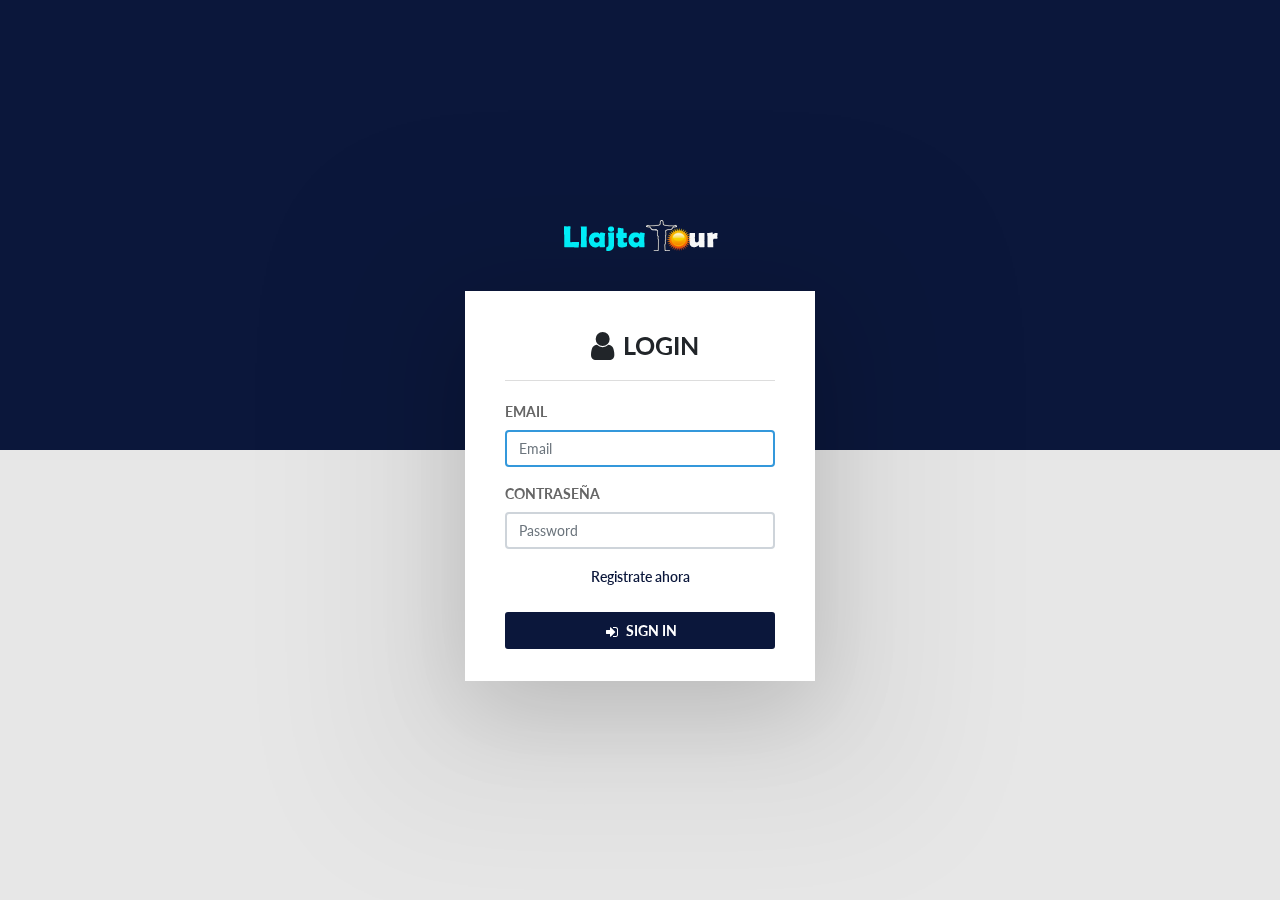
<file: Private/index.html>
<!DOCTYPE html>
<html>
  <head>
    <meta charset="utf-8">
    <meta http-equiv="X-UA-Compatible" content="IE=edge">
    <meta name="viewport" content="width=device-width, initial-scale=1">
    <!-- Main CSS-->
    <link rel="stylesheet" type="text/css" href="css/main.css">
    <!-- Font-icon css-->
    <link rel="stylesheet" type="text/css" href="https://maxcdn.bootstrapcdn.com/font-awesome/4.7.0/css/font-awesome.min.css">
    <title>Login - Vali Admin</title>
  </head>
  <body>
    <section class="material-half-bg">
      <div class="cover"></div>
    </section>
    <section class="login-content">
      <div class="logo">
        <img src="images/logoBC.png" alt="">
      </div>
      <div class="login-box">
        <form class="login-form" action="login.php" method="POST">
          <h3 class="login-head"><i class="fa fa-lg fa-fw fa-user"></i>LOGIN</h3>
          <div class="form-group">
            <label class="control-label">EMAIL</label>
            <input class="form-control" type="email" placeholder="Email" autofocus name="Email">
          </div>
          <div class="form-group">
            <label class="control-label">CONTRASEÑA</label>
            <input class="form-control" type="password" placeholder="Password" name="Password">
          </div>
          <div class="form-group">
            <div class="utility">
              <p class="semibold-text mb-2"><a href="#" data-toggle="flip">Registrate ahora</a></p>
            </div>
          </div>
          <div class="form-group btn-container">
            <button class="btn btn-primary btn-block" name="ingresar"><i class="fa fa-sign-in fa-lg fa-fw"></i>SIGN IN</button>
          </div>
        </form>
        <form class="forget-form" action="registrarUsuariobd.php">
          <h3 class="login-head"><i class="fa fa-lg fa-fw fa-lock"></i>Registro</h3>
          <div class="form-group">
            <label class="control-label">Nombre</label>
            <input class="form-control" type="text" placeholder="Ingrese su nombre" name="nombres">
          </div>
          <div class="form-group">
            <label class="control-label">Primer Apellido</label>
            <input class="form-control" type="text" placeholder="Ingrese su Primer Apellido" name="apellidoPaterno">
          </div>
          <div class="form-group">
            <label class="control-label">Segundo Apellido</label>
            <input class="form-control" type="text" placeholder="Ingrese su Segundo Apellido" name="apellidoMaterno">
          </div>
          <div class="form-group">
            <label class="control-label">Email</label>
            <input class="form-control" type="email" placeholder="Ingrese su email" name="email">
          </div>
          <div class="form-group">
            <label for="exampleInputPassword1">Password</label>
            <input class="form-control" id="exampleInputPassword1" type="password" placeholder="Password" name="password">
          </div>
          <div class="tile-footer" align="center">
              <button class="btn btn-primary" type="button"><i class="fa fa-fw fa-lg fa-check-circle"></i>Registrar
            </div>
          <div class="form-group mt-3">
            <p class="semibold-text mb-0"><a href="#" data-toggle="flip"><i class="fa fa-angle-left fa-fw"></i> Atrás</a></p>
          </div>
        </form>
      </div>
    </section>
    <!-- Essential javascripts for application to work-->
    <script src="js/jquery-3.3.1.min.js"></script>
    <script src="js/popper.min.js"></script>
    <script src="js/bootstrap.min.js"></script>
    <script src="js/main.js"></script>
    <!-- The javascript plugin to display page loading on top-->
    <script src="js/plugins/pace.min.js"></script>
    <script type="text/javascript">
      // Login Page Flipbox control
      $('.login-content [data-toggle="flip"]').click(function() {
      	$('.login-box').toggleClass('flipped');
      	return false;
      });
    </script>
  </body>
</html>
</file>
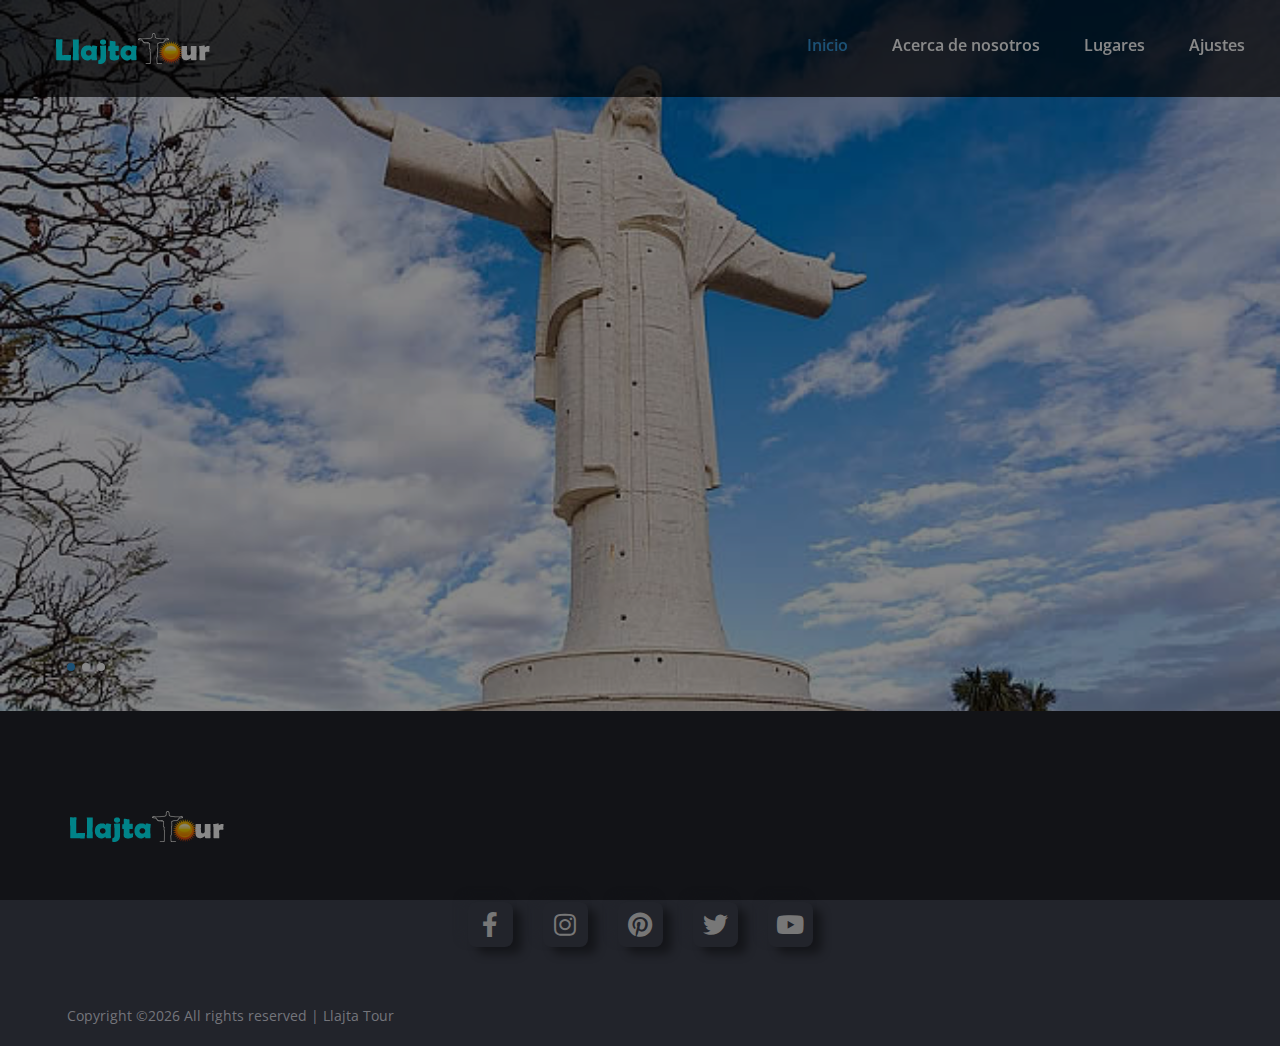
<file: Public/index.html>
<!DOCTYPE html>
<html lang="es">
<head>
	<title>LLAJTA TOUR</title>
	<meta charset="UTF-8">
	<meta name="description" content="loans HTML Template">
	<meta name="keywords" content="loans, html">
	<meta name="viewport" content="width=device-width, initial-scale=1.0">
	
	<!-- Favicon -->
	<link href="img/favicon.ico" rel="shortcut icon"/>

	<!-- Google font -->
	<link href="https://fonts.googleapis.com/css?family=Open+Sans:300,300i,400,400i,600,600i,700,700i,800,800i&display=swap," rel="stylesheet">
 	<link href="https://fonts.googleapis.com/css2?family=Jua&display=swap" rel="stylesheet">
	<!-- Stylesheets -->
	<link rel="stylesheet" href="css/bootstrap.min.css"/>
	<link rel="stylesheet" href="css/font-awesome.min.css"/>
	<link rel="stylesheet" href="css/all.min.css"/>
	<link rel="stylesheet" href="css/owl.carousel.min.css"/>
	<link rel="stylesheet" href="css/flaticon.css"/>
	<link rel="stylesheet" href="css/slicknav.min.css"/>

	<!-- Main Stylesheets -->
	<link rel="stylesheet" href="css/style.css"/>

</head>
<body>
	<!-- Page Preloder -->
	<div id="preloder">
		<div class="loader"></div>
	</div>

	<!-- Header Section -->
	<header class="header-section">
		<a href="index.html" class="site-logo">
			<img src="img/logoBC.png" alt="">
		</a>
		<nav class="header-nav">
			<ul class="main-menu">
				<li><a href="index.html" class="active">Inicio</a></li>
				<li><a href="index.html">Acerca de nosotros</a></li>
				<li><a href="#">Lugares</a>	
					<ul class="sub-menu">
						<li><a href="provincias.html">Balnearios</a></li>
						<li><a href="index.html">Centros Culturales</a></li>
						<li><a href="index.html">Cines/Teatros</a></li>
						<li><a href="index.html">Plazas</a></li>
						<li><a href="index.html">Parques</a></li>
						<li><a href="provincias.html">Iglesias</a></li>
						<li><a href="index.html">Museos</a></li>
						<li><a href="experiencias.html">Restaurantes</a></li>
						<li><a href="galeria.html">Universidades</a></li>
						<li><a href="galeria.html">Instituciones</a></li>
					</ul>
				</li>
				<li><a href="IUsuario.php">Ajustes<span></span></a></li>
			</ul>
			<!-- 
			<div class="header-right">
				<a href="#" class="hr-btn"><i class="flaticon-029-telephone-1"></i>Emergencia</a>
				<div class="hr-btn hr-btn-2">+45 332 65767 42</div>
			</div>
			-->
		</nav>
	</header>

	<!-- Header Section end -->

	<!-- Hero Section end -->
	<section class="hero-section">
		<!--
		<div class="container">
			<div class="row">
				<div class="col-lg-6">
					<div class="hs-text">
						<h1>Inicia tu aventura</h1>
						<p>Recorre la ciudad mas bella de Bolivia de la manera mas sencilla y comoda</p>
						<a href="#" class="site-btn sb-dark">Find out more</a>
					</div>
				</div>				
				<div class="col-lg-6">
					<div class="container-form">
						<form class="llajta-form" method="POST" action="login.php">
							<img src="img/logoBC.png" class="logo" alt="">
							<input type="usuario" name="Login" placeholder="&#xf2bd; Usuario">
          					<input type="password" name="Password" placeholder="&#xf023; Contraseña">
          					<input type="submit" class="btn" name="ingresar" value="&#xf090; Ingresar">
          					<h5>¿Olvido su contraseña? &nbsp;<a class="link" href="registrarUsuario.php">&nbsp;Click Aqui&nbsp;</a></h5>
          					<?php ?>
          				</form>
          				<form class="llajta-form-reg" method="POST" action="registrarUsuario.php">
          					<input type="submit" class="btn" name="registrarse" value="&#xf064; Registrarse">
          					<button type="button" class="btn btn-outline-light"><i class="fab fa-google"></i>&nbsp;Gmail</button>
          					<button type="button" class="btn btn-outline-light"><i class="fab fa-facebook-f"></i>&nbsp;Facebook</button>
						</form>
					</div>
				</div>				 
			</div>
		</div>
		-->
		<div class="hero-slider owl-carousel">
			<div class="hs-item set-bg" data-setbg="img/hero-slider/cochabamba.jpg"></div>
			<div class="hs-item set-bg" data-setbg="img/hero-slider/alalay1.jpg"></div>
			<div class="hs-item set-bg" data-setbg="img/hero-slider/Angostura.jpg"></div>
		</div>
	</section>
	<!-- Hero Section end -->

	<!-- Footer Section -->
	<footer class="footer-section">
		<div class="container">
			<a href="index.html" class="footer-logo">
				<img src="img/logoBC.png" alt="">
			</a>
			<!-- 
			<div class="row">
				<div class="col-lg-3 col-sm-6">
					<div class="footer-widget">
						<h2>What we do</h2>
						<ul>
							<li><a href="#">Loans</a></li>
							<li><a href="#">Car loans</a></li>
							<li><a href="#">Debt consolidation loans</a></li>
							<li><a href="#">Home improvement loans</a></li>
							<li><a href="#"> Wedding loans</a></li>
							<li><a href="#">Innovative Finance ISA</a></li>
						</ul>
					</div>
				</div>
				<div class="col-lg-3 col-sm-6">
					<div class="footer-widget">
						<h2>About us</h2>
						<ul>
							<li><a href="#">About us</a></li>
							<li><a href="#">Our story</a></li>
							<li><a href="#">Meet the board</a></li>
							<li><a href="#">Meet the leadership team</a></li>
							<li><a href="#">Awards</a></li>
							<li><a href="#">Careers</a></li>
						</ul>
					</div>
				</div>
				<div class="col-lg-3 col-sm-6">
					<div class="footer-widget">
						<h2>Legal</h2>
						<ul>
							<li><a href="#">Privacy policy</a></li>
							<li><a href="#">Loans2go principles</a></li>
							<li><a href="#">Website terms</a></li>
							<li><a href="#">Cookie policy</a></li>
							<li><a href="#">Conflicts policy</a></li>
						</ul>
					</div>
				</div>
				<div class="col-lg-3 col-sm-6">
					<div class="footer-widget">
						<h2>Site Info</h2>
						<ul>
							<li><a href="#">Support</a></li>
							<li><a href="#">FAQ</a></li>
							<li><a href="#">Sitemap</a></li>
							<li><a href="#">Careers</a></li>
							<li><a href="#">Contact us</a></li>
						</ul>
					</div>
				</div>
			</div>
			-->
			<div class="social-links">
				<a href="#"><i class="fab fa-facebook-f"></i></a>
				<a href="#"><i class="fab fa-instagram"></i></a>
				<a href="#"><i class="fab fa-pinterest"></i></a>
				<a href="#"><i class="fab fa-twitter"></i></a>
				<a href="#"><i class="fab fa-youtube"></i></a>
			</div>
			<br>
			<br>
			<div class="copyright"><!-- Link back to Colorlib can't be removed. Template is licensed under CC BY 3.0. -->
Copyright &copy;<script>document.write(new Date().getFullYear());</script> All rights reserved | Llajta Tour
<!-- Link back to Colorlib can't be removed. Template is licensed under CC BY 3.0. --></div>
		</div>
	</footer>
	<!-- Footer Section end -->
	
	<!--====== Javascripts & Jquery ======-->
	<script src="js/jquery-3.2.1.min.js"></script>
	<script src="js/bootstrap.min.js"></script>
	<script src="js/jquery.slicknav.min.js"></script>
	<script src="js/owl.carousel.min.js"></script>
	<script src="js/jquery-ui.min.js"></script>
	<script src="js/main.js"></script>

	</body>
</html>
</file>
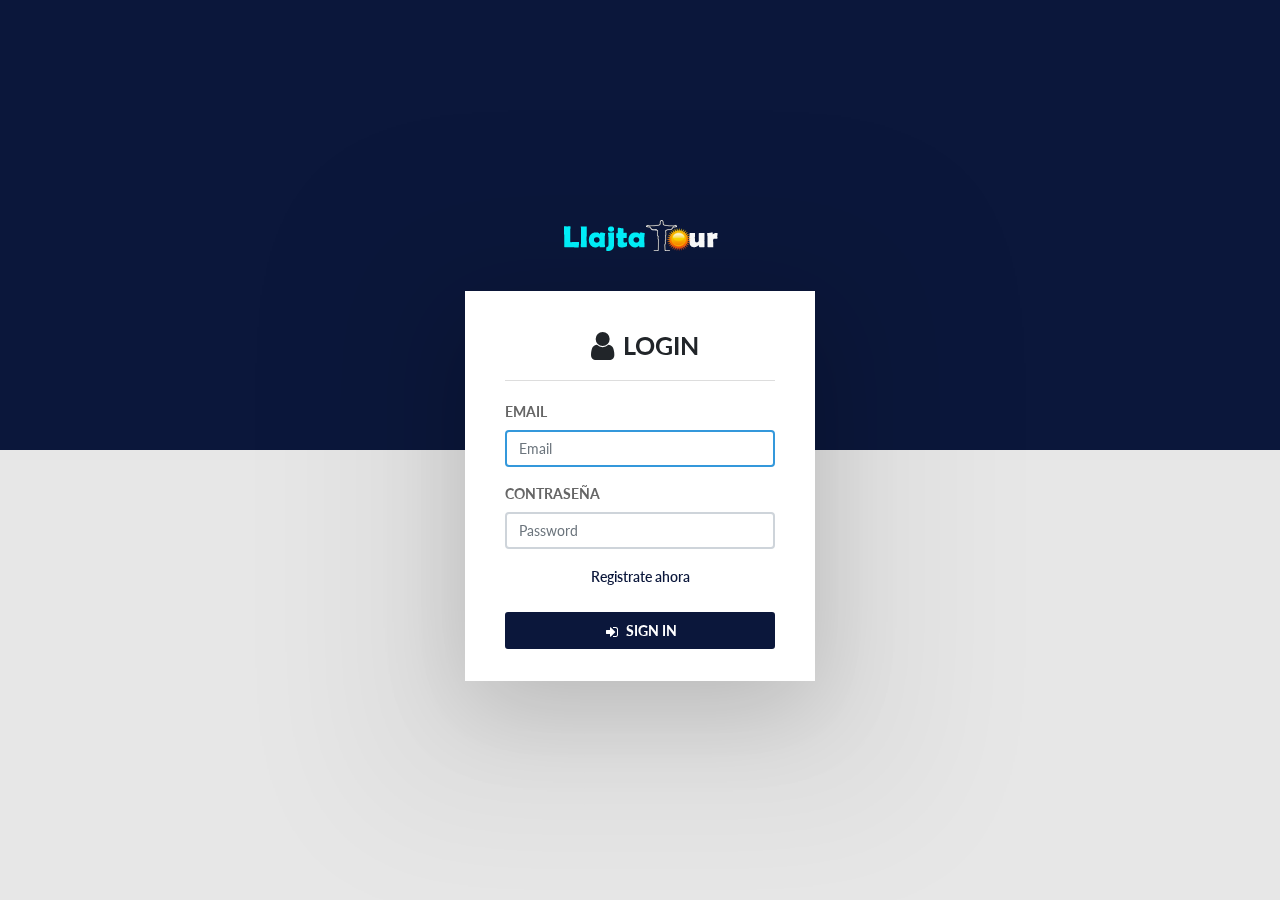
<file: login.html>
<!DOCTYPE html>
<html>
  <head>
    <meta charset="utf-8">
    <meta http-equiv="X-UA-Compatible" content="IE=edge">
    <meta name="viewport" content="width=device-width, initial-scale=1">
    <!-- Main CSS-->
    <link rel="stylesheet" type="text/css" href="Private/css/main.css">
    <!-- Font-icon css-->
    <link rel="stylesheet" type="text/css" href="https://maxcdn.bootstrapcdn.com/font-awesome/4.7.0/css/font-awesome.min.css">
    <title>Login - Vali Admin</title>
  </head>
  <body>
    <section class="material-half-bg">
      <div class="cover"></div>
    </section>
    <section class="login-content">
      <div class="logo">
        <img src="Private/images/logoBC.png" alt="">
      </div>
      <div class="login-box">
        <form class="login-form" action="login.php" method="POST">
          <h3 class="login-head"><i class="fa fa-lg fa-fw fa-user"></i>LOGIN</h3>
          <div class="form-group">
            <label class="control-label">EMAIL</label>
            <input class="form-control" type="email" placeholder="Email" autofocus name="Email">
          </div>
          <div class="form-group">
            <label class="control-label">CONTRASEÑA</label>
            <input class="form-control" type="password" placeholder="Password" name="Password">
          </div>
          <div class="form-group">
            <div class="utility">
              <p class="semibold-text mb-2"><a href="#" data-toggle="flip">Registrate ahora</a></p>
            </div>
          </div>
          <div class="form-group btn-container">
            <button class="btn btn-primary btn-block" name="ingresar"><i class="fa fa-sign-in fa-lg fa-fw"></i>SIGN IN</button>
          </div>
        </form>
        <form class="forget-form" action="registrarUsuariobd.php" method="POST">
          <h3 class="login-head"><i class="fa fa-lg fa-fw fa-lock"></i>Registro</h3>
          <div class="form-group">
            <label class="control-label">Nombre</label>
            <input class="form-control" type="text" placeholder="Ingrese su nombre" name="nombres">
          </div>
          <div class="form-group">
            <label class="control-label">Primer Apellido</label>
            <input class="form-control" type="text" placeholder="Ingrese su Primer Apellido" name="apellidoPaterno">
          </div>
          <div class="form-group">
            <label class="control-label">Segundo Apellido</label>
            <input class="form-control" type="text" placeholder="Ingrese su Segundo Apellido" name="apellidoMaterno">
          </div>
          <div class="form-group">
            <label class="control-label">Email</label>
            <input class="form-control" type="email" placeholder="Ingrese su email" name="email">
          </div>
          <div class="form-group">
            <label for="exampleInputPassword1">Password</label>
            <input class="form-control" id="exampleInputPassword1" type="password" placeholder="Password" name="password">
          </div>
          <div class="tile-footer" align="center">
              <button class="btn btn-primary" type="submit"><i class="fa fa-fw fa-lg fa-check-circle"></i>Registrar</button>
            </div>
          <div class="form-group mt-3">
            <p class="semibold-text mb-0"><a href="#" data-toggle="flip"><i class="fa fa-angle-left fa-fw"></i> Atrás</a></p>
          </div>
        </form>
      </div>
    </section>
    <!-- Essential javascripts for application to work-->
    <script src="Private/js/jquery-3.3.1.min.js"></script>
    <script src="Private/js/popper.min.js"></script>
    <script src="Private/js/bootstrap.min.js"></script>
    <script src="Private/js/main.js"></script>
    <!-- The javascript plugin to display page loading on top-->
    <script src="Private/js/plugins/pace.min.js"></script>
    <script type="text/javascript">
      // Login Page Flipbox control
      $('.login-content [data-toggle="flip"]').click(function() {
      	$('.login-box').toggleClass('flipped');
      	return false;
      });
    </script>
  </body>
</html>
</file>
<file: Private/css/main.css>
@charset "UTF-8";
/*!
 * Vali Admin
 * Author: Pratik Borsadiya
 * ================================*/
@import url(https://fonts.googleapis.com/css?family=Lato:300,400,400i,700);
@import url(https://fonts.googleapis.com/css?family=Niconne);
/*!
 * Bootstrap v4.3.1 (https://getbootstrap.com/)
 * Copyright 2011-2019 The Bootstrap Authors
 * Copyright 2011-2019 Twitter, Inc.
 * Licensed under MIT (https://github.com/twbs/bootstrap/blob/master/LICENSE)
 */
:root {
  --blue: #007bff;
  --indigo: #6610f2;
  --purple: #6f42c1;
  --pink: #e83e8c;
  --red: #dc3545;
  --orange: #fd7e14;
  --yellow: #ffc107;
  --green: #28a745;
  --teal: #20c997;
  --cyan: #17a2b8;
  --white: #FFF;
  --gray: #6c757d;
  --gray-dark: #343a40;
  --primary: #0B173B;
  --secondary: #6c757d;
  --success: #28a745;
  --info: #17a2b8;
  --warning: #ffc107;
  --danger: #dc3545;
  --light: #f8f9fa;
  --dark: #343a40;
  --breakpoint-xs: 0;
  --breakpoint-sm: 576px;
  --breakpoint-md: 768px;
  --breakpoint-lg: 992px;
  --breakpoint-xl: 1200px;
  --font-family-sans-serif: "Lato", -apple-system, BlinkMacSystemFont, "Segoe UI", Roboto, "Helvetica Neue", Arial, sans-serif;
  --font-family-monospace: SFMono-Regular, Menlo, Monaco, Consolas, "Liberation Mono", "Courier New", monospace;
}

*,
*::before,
*::after {
  -webkit-box-sizing: border-box;
          box-sizing: border-box;
}

html {
  font-family: sans-serif;
  line-height: 1.15;
  -webkit-text-size-adjust: 100%;
  -webkit-tap-highlight-color: rgba(0, 0, 0, 0);
}

article, aside, figcaption, figure, footer, header, hgroup, main, nav, section {
  display: block;
}

body {
  margin: 0;
  font-family: "Lato", -apple-system, BlinkMacSystemFont, "Segoe UI", Roboto, "Helvetica Neue", Arial, sans-serif;
  font-size: 0.875rem;
  font-weight: 400;
  line-height: 1.5;
  color: #212529;
  text-align: left;
  background-color: #FFF;
}

[tabindex="-1"]:focus {
  outline: 0 !important;
}

hr {
  -webkit-box-sizing: content-box;
          box-sizing: content-box;
  height: 0;
  overflow: visible;
}

h1, h2, h3, h4, h5, h6 {
  margin-top: 0;
  margin-bottom: 0.5rem;
}

p {
  margin-top: 0;
  margin-bottom: 1rem;
}

abbr[title],
abbr[data-original-title] {
  text-decoration: underline;
  -webkit-text-decoration: underline dotted;
          text-decoration: underline dotted;
  cursor: help;
  border-bottom: 0;
  -webkit-text-decoration-skip-ink: none;
          text-decoration-skip-ink: none;
}

address {
  margin-bottom: 1rem;
  font-style: normal;
  line-height: inherit;
}

ol,
ul,
dl {
  margin-top: 0;
  margin-bottom: 1rem;
}

ol ol,
ul ul,
ol ul,
ul ol {
  margin-bottom: 0;
}

dt {
  font-weight: 700;
}

dd {
  margin-bottom: .5rem;
  margin-left: 0;
}

blockquote {
  margin: 0 0 1rem;
}

b,
strong {
  font-weight: bolder;
}

small {
  font-size: 80%;
}

sub,
sup {
  position: relative;
  font-size: 75%;
  line-height: 0;
  vertical-align: baseline;
}

sub {
  bottom: -.25em;
}

sup {
  top: -.5em;
}

a {
  color: #0B173B;
  text-decoration: none;
  background-color: transparent;
}

a:hover {
  color: #004a43;
  text-decoration: underline;
}

a:not([href]):not([tabindex]) {
  color: inherit;
  text-decoration: none;
}

a:not([href]):not([tabindex]):hover, a:not([href]):not([tabindex]):focus {
  color: inherit;
  text-decoration: none;
}

a:not([href]):not([tabindex]):focus {
  outline: 0;
}

pre,
code,
kbd,
samp {
  font-family: SFMono-Regular, Menlo, Monaco, Consolas, "Liberation Mono", "Courier New", monospace;
  font-size: 1em;
}

pre {
  margin-top: 0;
  margin-bottom: 1rem;
  overflow: auto;
}

figure {
  margin: 0 0 1rem;
}

img {
  vertical-align: middle;
  border-style: none;
}

svg {
  overflow: hidden;
  vertical-align: middle;
}

table {
  border-collapse: collapse;
}

caption {
  padding-top: 0.75rem;
  padding-bottom: 0.75rem;
  color: #6c757d;
  text-align: left;
  caption-side: bottom;
}

th {
  text-align: inherit;
}

label {
  display: inline-block;
  margin-bottom: 0.5rem;
}

button {
  border-radius: 0;
}

button:focus {
  outline: 1px dotted;
  outline: 5px auto -webkit-focus-ring-color;
}

input,
button,
select,
optgroup,
textarea {
  margin: 0;
  font-family: inherit;
  font-size: inherit;
  line-height: inherit;
}

button,
input {
  overflow: visible;
}

button,
select {
  text-transform: none;
}

select {
  word-wrap: normal;
}

button,
[type="button"],
[type="reset"],
[type="submit"] {
  -webkit-appearance: button;
}

button:not(:disabled),
[type="button"]:not(:disabled),
[type="reset"]:not(:disabled),
[type="submit"]:not(:disabled) {
  cursor: pointer;
}

button::-moz-focus-inner,
[type="button"]::-moz-focus-inner,
[type="reset"]::-moz-focus-inner,
[type="submit"]::-moz-focus-inner {
  padding: 0;
  border-style: none;
}

input[type="radio"],
input[type="checkbox"] {
  -webkit-box-sizing: border-box;
          box-sizing: border-box;
  padding: 0;
}

input[type="date"],
input[type="time"],
input[type="datetime-local"],
input[type="month"] {
  -webkit-appearance: listbox;
}

textarea {
  overflow: auto;
  resize: vertical;
}

fieldset {
  min-width: 0;
  padding: 0;
  margin: 0;
  border: 0;
}

legend {
  display: block;
  width: 100%;
  max-width: 100%;
  padding: 0;
  margin-bottom: .5rem;
  font-size: 1.5rem;
  line-height: inherit;
  color: inherit;
  white-space: normal;
}

progress {
  vertical-align: baseline;
}

[type="number"]::-webkit-inner-spin-button,
[type="number"]::-webkit-outer-spin-button {
  height: auto;
}

[type="search"] {
  outline-offset: -2px;
  -webkit-appearance: none;
}

[type="search"]::-webkit-search-decoration {
  -webkit-appearance: none;
}

::-webkit-file-upload-button {
  font: inherit;
  -webkit-appearance: button;
}

output {
  display: inline-block;
}

summary {
  display: list-item;
  cursor: pointer;
}

template {
  display: none;
}

[hidden] {
  display: none !important;
}

h1, h2, h3, h4, h5, h6,
.h1, .h2, .h3, .h4, .h5, .h6 {
  margin-bottom: 0.5rem;
  font-weight: bold;
  line-height: 1.2;
}

h1, .h1 {
  font-size: 2.1875rem;
}

h2, .h2 {
  font-size: 1.75rem;
}

h3, .h3 {
  font-size: 1.53125rem;
}

h4, .h4 {
  font-size: 1.3125rem;
}

h5, .h5 {
  font-size: 1.09375rem;
}

h6, .h6 {
  font-size: 0.875rem;
}

.lead {
  font-size: 1.09375rem;
  font-weight: 300;
}

.display-1 {
  font-size: 6rem;
  font-weight: 300;
  line-height: 1.2;
}

.display-2 {
  font-size: 5.5rem;
  font-weight: 300;
  line-height: 1.2;
}

.display-3 {
  font-size: 4.5rem;
  font-weight: 300;
  line-height: 1.2;
}

.display-4 {
  font-size: 3.5rem;
  font-weight: 300;
  line-height: 1.2;
}

hr {
  margin-top: 1rem;
  margin-bottom: 1rem;
  border: 0;
  border-top: 1px solid rgba(0, 0, 0, 0.1);
}

small,
.small {
  font-size: 80%;
  font-weight: 400;
}

mark,
.mark {
  padding: 0.2em;
  background-color: #fcf8e3;
}

.list-unstyled, .app-nav, .app-menu, .treeview-menu {
  padding-left: 0;
  list-style: none;
}

.list-inline {
  padding-left: 0;
  list-style: none;
}

.list-inline-item {
  display: inline-block;
}

.list-inline-item:not(:last-child) {
  margin-right: 0.5rem;
}

.initialism {
  font-size: 90%;
  text-transform: uppercase;
}

.blockquote {
  margin-bottom: 1rem;
  font-size: 1.09375rem;
}

.blockquote-footer {
  display: block;
  font-size: 80%;
  color: #6c757d;
}

.blockquote-footer::before {
  content: "\2014\00A0";
}

.img-fluid {
  max-width: 100%;
  height: auto;
}

.img-thumbnail {
  padding: 0.25rem;
  background-color: #FFF;
  border: 1px solid #dee2e6;
  border-radius: 0.25rem;
  max-width: 100%;
  height: auto;
}

.figure {
  display: inline-block;
}

.figure-img {
  margin-bottom: 0.5rem;
  line-height: 1;
}

.figure-caption {
  font-size: 90%;
  color: #6c757d;
}

code {
  font-size: 87.5%;
  color: #e83e8c;
  word-break: break-word;
}

a > code {
  color: inherit;
}

kbd {
  padding: 0.2rem 0.4rem;
  font-size: 87.5%;
  color: #FFF;
  background-color: #212529;
  border-radius: 0.2rem;
}

kbd kbd {
  padding: 0;
  font-size: 100%;
  font-weight: 700;
}

pre {
  display: block;
  font-size: 87.5%;
  color: #212529;
}

pre code {
  font-size: inherit;
  color: inherit;
  word-break: normal;
}

.pre-scrollable {
  max-height: 340px;
  overflow-y: scroll;
}

.container {
  width: 100%;
  padding-right: 15px;
  padding-left: 15px;
  margin-right: auto;
  margin-left: auto;
}

@media (min-width: 576px) {
  .container {
    max-width: 540px;
  }
}

@media (min-width: 768px) {
  .container {
    max-width: 720px;
  }
}

@media (min-width: 992px) {
  .container {
    max-width: 960px;
  }
}

@media (min-width: 1200px) {
  .container {
    max-width: 1140px;
  }
} 

.container-fluid {
  width: 100%;
  padding-right: 15px;
  padding-left: 15px;
  margin-right: auto;
  margin-left: auto;
}

.row {
  display: -webkit-box;
  display: -ms-flexbox;
  display: flex;
  align-items: center;
  justify-content: center;
  -ms-flex-wrap: wrap;
      flex-wrap: wrap;
  margin-right: -15px;
  margin-left: -15px;
}

.no-gutters {
  margin-right: 0;
  margin-left: 0;
}

.no-gutters > .col,
.no-gutters > [class*="col-"] {
  padding-right: 0;
  padding-left: 0;
}

.col-1, .col-2, .col-3, .col-4, .col-5, .col-6, .col-7, .col-8, .col-9, .col-10, .col-11, .col-12, .col,
.col-auto, .col-sm-1, .col-sm-2, .col-sm-3, .col-sm-4, .col-sm-5, .col-sm-6, .col-sm-7, .col-sm-8, .col-sm-9, .col-sm-10, .col-sm-11, .col-sm-12, .col-sm,
.col-sm-auto, .col-md-1, .col-md-2, .col-md-3, .col-md-4, .col-md-5, .col-md-6, .col-md-7, .col-md-8, .col-md-9, .col-md-10, .col-md-11, .col-md-12, .col-md,
.col-md-auto, .col-lg-1, .col-lg-2, .col-lg-3, .col-lg-4, .col-lg-5, .col-lg-6, .col-lg-7, .col-lg-8, .col-lg-9, .col-lg-10, .col-lg-11, .col-lg-12, .col-lg,
.col-lg-auto, .col-xl-1, .col-xl-2, .col-xl-3, .col-xl-4, .col-xl-5, .col-xl-6, .col-xl-7, .col-xl-8, .col-xl-9, .col-xl-10, .col-xl-11, .col-xl-12, .col-xl,
.col-xl-auto {
  position: relative;
  width: 100%;
  padding-right: 15px;
  padding-left: 15px;
}

.col {
  -ms-flex-preferred-size: 0;
      flex-basis: 0;
  -webkit-box-flex: 1;
      -ms-flex-positive: 1;
          flex-grow: 1;
  max-width: 100%;
}

.col-auto {
  -webkit-box-flex: 0;
      -ms-flex: 0 0 auto;
          flex: 0 0 auto;
  width: auto;
  max-width: 100%;
}

.col-1 {
  -webkit-box-flex: 0;
      -ms-flex: 0 0 8.3333333333%;
          flex: 0 0 8.3333333333%;
  max-width: 8.3333333333%;
}

.col-2 {
  -webkit-box-flex: 0;
      -ms-flex: 0 0 16.6666666667%;
          flex: 0 0 16.6666666667%;
  max-width: 16.6666666667%;
}

.col-3 {
  -webkit-box-flex: 0;
      -ms-flex: 0 0 25%;
          flex: 0 0 25%;
  max-width: 25%;
}

.col-4 {
  -webkit-box-flex: 0;
      -ms-flex: 0 0 33.3333333333%;
          flex: 0 0 33.3333333333%;
  max-width: 33.3333333333%;
}

.col-5 {
  -webkit-box-flex: 0;
      -ms-flex: 0 0 41.6666666667%;
          flex: 0 0 41.6666666667%;
  max-width: 41.6666666667%;
}

.col-6 {
  -webkit-box-flex: 0;
      -ms-flex: 0 0 50%;
          flex: 0 0 50%;
  max-width: 50%;
}

.col-7 {
  -webkit-box-flex: 0;
      -ms-flex: 0 0 58.3333333333%;
          flex: 0 0 58.3333333333%;
  max-width: 58.3333333333%;
}

.col-8 {
  -webkit-box-flex: 0;
      -ms-flex: 0 0 66.6666666667%;
          flex: 0 0 66.6666666667%;
  max-width: 66.6666666667%;
}

.col-9 {
  -webkit-box-flex: 0;
      -ms-flex: 0 0 75%;
          flex: 0 0 75%;
  max-width: 75%;
}

.col-10 {
  -webkit-box-flex: 0;
      -ms-flex: 0 0 83.3333333333%;
          flex: 0 0 83.3333333333%;
  max-width: 83.3333333333%;
}

.col-11 {
  -webkit-box-flex: 0;
      -ms-flex: 0 0 91.6666666667%;
          flex: 0 0 91.6666666667%;
  max-width: 91.6666666667%;
}

.col-12 {
  -webkit-box-flex: 0;
      -ms-flex: 0 0 100%;
          flex: 0 0 100%;
  max-width: 100%;
}

.order-first {
  -webkit-box-ordinal-group: 0;
      -ms-flex-order: -1;
          order: -1;
}

.order-last {
  -webkit-box-ordinal-group: 14;
      -ms-flex-order: 13;
          order: 13;
}

.order-0 {
  -webkit-box-ordinal-group: 1;
      -ms-flex-order: 0;
          order: 0;
}

.order-1 {
  -webkit-box-ordinal-group: 2;
      -ms-flex-order: 1;
          order: 1;
}

.order-2 {
  -webkit-box-ordinal-group: 3;
      -ms-flex-order: 2;
          order: 2;
}

.order-3 {
  -webkit-box-ordinal-group: 4;
      -ms-flex-order: 3;
          order: 3;
}

.order-4 {
  -webkit-box-ordinal-group: 5;
      -ms-flex-order: 4;
          order: 4;
}

.order-5 {
  -webkit-box-ordinal-group: 6;
      -ms-flex-order: 5;
          order: 5;
}

.order-6 {
  -webkit-box-ordinal-group: 7;
      -ms-flex-order: 6;
          order: 6;
}

.order-7 {
  -webkit-box-ordinal-group: 8;
      -ms-flex-order: 7;
          order: 7;
}

.order-8 {
  -webkit-box-ordinal-group: 9;
      -ms-flex-order: 8;
          order: 8;
}

.order-9 {
  -webkit-box-ordinal-group: 10;
      -ms-flex-order: 9;
          order: 9;
}

.order-10 {
  -webkit-box-ordinal-group: 11;
      -ms-flex-order: 10;
          order: 10;
}

.order-11 {
  -webkit-box-ordinal-group: 12;
      -ms-flex-order: 11;
          order: 11;
}

.order-12 {
  -webkit-box-ordinal-group: 13;
      -ms-flex-order: 12;
          order: 12;
}

.offset-1 {
  margin-left: 8.3333333333%;
}

.offset-2 {
  margin-left: 16.6666666667%;
}

.offset-3 {
  margin-left: 25%;
}

.offset-4 {
  margin-left: 33.3333333333%;
}

.offset-5 {
  margin-left: 41.6666666667%;
}

.offset-6 {
  margin-left: 50%;
}

.offset-7 {
  margin-left: 58.3333333333%;
}

.offset-8 {
  margin-left: 66.6666666667%;
}

.offset-9 {
  margin-left: 75%;
}

.offset-10 {
  margin-left: 83.3333333333%;
}

.offset-11 {
  margin-left: 91.6666666667%;
}

@media (min-width: 576px) {
  .col-sm {
    -ms-flex-preferred-size: 0;
        flex-basis: 0;
    -webkit-box-flex: 1;
        -ms-flex-positive: 1;
            flex-grow: 1;
    max-width: 100%;
  }
  .col-sm-auto {
    -webkit-box-flex: 0;
        -ms-flex: 0 0 auto;
            flex: 0 0 auto;
    width: auto;
    max-width: 100%;
  }
  .col-sm-1 {
    -webkit-box-flex: 0;
        -ms-flex: 0 0 8.3333333333%;
            flex: 0 0 8.3333333333%;
    max-width: 8.3333333333%;
  }
  .col-sm-2 {
    -webkit-box-flex: 0;
        -ms-flex: 0 0 16.6666666667%;
            flex: 0 0 16.6666666667%;
    max-width: 16.6666666667%;
  }
  .col-sm-3 {
    -webkit-box-flex: 0;
        -ms-flex: 0 0 25%;
            flex: 0 0 25%;
    max-width: 25%;
  }
  .col-sm-4 {
    -webkit-box-flex: 0;
        -ms-flex: 0 0 33.3333333333%;
            flex: 0 0 33.3333333333%;
    max-width: 33.3333333333%;
  }
  .col-sm-5 {
    -webkit-box-flex: 0;
        -ms-flex: 0 0 41.6666666667%;
            flex: 0 0 41.6666666667%;
    max-width: 41.6666666667%;
  }
  .col-sm-6 {
    -webkit-box-flex: 0;
        -ms-flex: 0 0 50%;
            flex: 0 0 50%;
    max-width: 50%;
  }
  .col-sm-7 {
    -webkit-box-flex: 0;
        -ms-flex: 0 0 58.3333333333%;
            flex: 0 0 58.3333333333%;
    max-width: 58.3333333333%;
  }
  .col-sm-8 {
    -webkit-box-flex: 0;
        -ms-flex: 0 0 66.6666666667%;
            flex: 0 0 66.6666666667%;
    max-width: 66.6666666667%;
  }
  .col-sm-9 {
    -webkit-box-flex: 0;
        -ms-flex: 0 0 75%;
            flex: 0 0 75%;
    max-width: 75%;
  }
  .col-sm-10 {
    -webkit-box-flex: 0;
        -ms-flex: 0 0 83.3333333333%;
            flex: 0 0 83.3333333333%;
    max-width: 83.3333333333%;
  }
  .col-sm-11 {
    -webkit-box-flex: 0;
        -ms-flex: 0 0 91.6666666667%;
            flex: 0 0 91.6666666667%;
    max-width: 91.6666666667%;
  }
  .col-sm-12 {
    -webkit-box-flex: 0;
        -ms-flex: 0 0 100%;
            flex: 0 0 100%;
    max-width: 100%;
  }
  .order-sm-first {
    -webkit-box-ordinal-group: 0;
        -ms-flex-order: -1;
            order: -1;
  }
  .order-sm-last {
    -webkit-box-ordinal-group: 14;
        -ms-flex-order: 13;
            order: 13;
  }
  .order-sm-0 {
    -webkit-box-ordinal-group: 1;
        -ms-flex-order: 0;
            order: 0;
  }
  .order-sm-1 {
    -webkit-box-ordinal-group: 2;
        -ms-flex-order: 1;
            order: 1;
  }
  .order-sm-2 {
    -webkit-box-ordinal-group: 3;
        -ms-flex-order: 2;
            order: 2;
  }
  .order-sm-3 {
    -webkit-box-ordinal-group: 4;
        -ms-flex-order: 3;
            order: 3;
  }
  .order-sm-4 {
    -webkit-box-ordinal-group: 5;
        -ms-flex-order: 4;
            order: 4;
  }
  .order-sm-5 {
    -webkit-box-ordinal-group: 6;
        -ms-flex-order: 5;
            order: 5;
  }
  .order-sm-6 {
    -webkit-box-ordinal-group: 7;
        -ms-flex-order: 6;
            order: 6;
  }
  .order-sm-7 {
    -webkit-box-ordinal-group: 8;
        -ms-flex-order: 7;
            order: 7;
  }
  .order-sm-8 {
    -webkit-box-ordinal-group: 9;
        -ms-flex-order: 8;
            order: 8;
  }
  .order-sm-9 {
    -webkit-box-ordinal-group: 10;
        -ms-flex-order: 9;
            order: 9;
  }
  .order-sm-10 {
    -webkit-box-ordinal-group: 11;
        -ms-flex-order: 10;
            order: 10;
  }
  .order-sm-11 {
    -webkit-box-ordinal-group: 12;
        -ms-flex-order: 11;
            order: 11;
  }
  .order-sm-12 {
    -webkit-box-ordinal-group: 13;
        -ms-flex-order: 12;
            order: 12;
  }
  .offset-sm-0 {
    margin-left: 0;
  }
  .offset-sm-1 {
    margin-left: 8.3333333333%;
  }
  .offset-sm-2 {
    margin-left: 16.6666666667%;
  }
  .offset-sm-3 {
    margin-left: 25%;
  }
  .offset-sm-4 {
    margin-left: 33.3333333333%;
  }
  .offset-sm-5 {
    margin-left: 41.6666666667%;
  }
  .offset-sm-6 {
    margin-left: 50%;
  }
  .offset-sm-7 {
    margin-left: 58.3333333333%;
  }
  .offset-sm-8 {
    margin-left: 66.6666666667%;
  }
  .offset-sm-9 {
    margin-left: 75%;
  }
  .offset-sm-10 {
    margin-left: 83.3333333333%;
  }
  .offset-sm-11 {
    margin-left: 91.6666666667%;
  }
}

@media (min-width: 768px) {
  .col-md {
    -ms-flex-preferred-size: 0;
        flex-basis: 0;
    -webkit-box-flex: 1;
        -ms-flex-positive: 1;
            flex-grow: 1;
    max-width: 100%;
  }
  .col-md-auto {
    -webkit-box-flex: 0;
        -ms-flex: 0 0 auto;
            flex: 0 0 auto;
    width: auto;
    max-width: 100%;
  }
  .col-md-1 {
    -webkit-box-flex: 0;
        -ms-flex: 0 0 8.3333333333%;
            flex: 0 0 8.3333333333%;
    max-width: 8.3333333333%;
  }
  .col-md-2 {
    -webkit-box-flex: 0;
        -ms-flex: 0 0 16.6666666667%;
            flex: 0 0 16.6666666667%;
    max-width: 16.6666666667%;
  }
  .col-md-3 {
    -webkit-box-flex: 0;
        -ms-flex: 0 0 25%;
            flex: 0 0 25%;
    max-width: 25%;
  }
  .col-md-4 {
    -webkit-box-flex: 0;
        -ms-flex: 0 0 33.3333333333%;
            flex: 0 0 33.3333333333%;
    max-width: 33.3333333333%;
  }
  .col-md-5 {
    -webkit-box-flex: 0;
        -ms-flex: 0 0 41.6666666667%;
            flex: 0 0 41.6666666667%;
    max-width: 41.6666666667%;
  }
  .col-md-6 {
    -webkit-box-flex: 0;
        -ms-flex: 0 0 50%;
            flex: 0 0 50%;
    max-width: 50%;
  }
  .col-md-7 {
    -webkit-box-flex: 0;
        -ms-flex: 0 0 58.3333333333%;
            flex: 0 0 58.3333333333%;
    max-width: 58.3333333333%;
  }
  .col-md-8 {
    -webkit-box-flex: 0;
        -ms-flex: 0 0 66.6666666667%;
            flex: 0 0 66.6666666667%;
    max-width: 66.6666666667%;
  }
  .col-md-9 {
    -webkit-box-flex: 0;
        -ms-flex: 0 0 75%;
            flex: 0 0 75%;
    max-width: 75%;
  }
  .col-md-10 {
    -webkit-box-flex: 0;
        -ms-flex: 0 0 83.3333333333%;
            flex: 0 0 83.3333333333%;
    max-width: 83.3333333333%;
  }
  .col-md-11 {
    -webkit-box-flex: 0;
        -ms-flex: 0 0 91.6666666667%;
            flex: 0 0 91.6666666667%;
    max-width: 91.6666666667%;
  }
  .col-md-12 {
    -webkit-box-flex: 0;
        -ms-flex: 0 0 100%;
            flex: 0 0 100%;
    max-width: 100%;
  }
  .order-md-first {
    -webkit-box-ordinal-group: 0;
        -ms-flex-order: -1;
            order: -1;
  }
  .order-md-last {
    -webkit-box-ordinal-group: 14;
        -ms-flex-order: 13;
            order: 13;
  }
  .order-md-0 {
    -webkit-box-ordinal-group: 1;
        -ms-flex-order: 0;
            order: 0;
  }
  .order-md-1 {
    -webkit-box-ordinal-group: 2;
        -ms-flex-order: 1;
            order: 1;
  }
  .order-md-2 {
    -webkit-box-ordinal-group: 3;
        -ms-flex-order: 2;
            order: 2;
  }
  .order-md-3 {
    -webkit-box-ordinal-group: 4;
        -ms-flex-order: 3;
            order: 3;
  }
  .order-md-4 {
    -webkit-box-ordinal-group: 5;
        -ms-flex-order: 4;
            order: 4;
  }
  .order-md-5 {
    -webkit-box-ordinal-group: 6;
        -ms-flex-order: 5;
            order: 5;
  }
  .order-md-6 {
    -webkit-box-ordinal-group: 7;
        -ms-flex-order: 6;
            order: 6;
  }
  .order-md-7 {
    -webkit-box-ordinal-group: 8;
        -ms-flex-order: 7;
            order: 7;
  }
  .order-md-8 {
    -webkit-box-ordinal-group: 9;
        -ms-flex-order: 8;
            order: 8;
  }
  .order-md-9 {
    -webkit-box-ordinal-group: 10;
        -ms-flex-order: 9;
            order: 9;
  }
  .order-md-10 {
    -webkit-box-ordinal-group: 11;
        -ms-flex-order: 10;
            order: 10;
  }
  .order-md-11 {
    -webkit-box-ordinal-group: 12;
        -ms-flex-order: 11;
            order: 11;
  }
  .order-md-12 {
    -webkit-box-ordinal-group: 13;
        -ms-flex-order: 12;
            order: 12;
  }
  .offset-md-0 {
    margin-left: 0;
  }
  .offset-md-1 {
    margin-left: 8.3333333333%;
  }
  .offset-md-2 {
    margin-left: 16.6666666667%;
  }
  .offset-md-3 {
    margin-left: 25%;
  }
  .offset-md-4 {
    margin-left: 33.3333333333%;
  }
  .offset-md-5 {
    margin-left: 41.6666666667%;
  }
  .offset-md-6 {
    margin-left: 50%;
  }
  .offset-md-7 {
    margin-left: 58.3333333333%;
  }
  .offset-md-8 {
    margin-left: 66.6666666667%;
  }
  .offset-md-9 {
    margin-left: 75%;
  }
  .offset-md-10 {
    margin-left: 83.3333333333%;
  }
  .offset-md-11 {
    margin-left: 91.6666666667%;
  }
}

@media (min-width: 992px) {
  .col-lg {
    -ms-flex-preferred-size: 0;
        flex-basis: 0;
    -webkit-box-flex: 1;
        -ms-flex-positive: 1;
            flex-grow: 1;
    max-width: 100%;
  }
  .col-lg-auto {
    -webkit-box-flex: 0;
        -ms-flex: 0 0 auto;
            flex: 0 0 auto;
    width: auto;
    max-width: 100%;
  }
  .col-lg-1 {
    -webkit-box-flex: 0;
        -ms-flex: 0 0 8.3333333333%;
            flex: 0 0 8.3333333333%;
    max-width: 8.3333333333%;
  }
  .col-lg-2 {
    -webkit-box-flex: 0;
        -ms-flex: 0 0 16.6666666667%;
            flex: 0 0 16.6666666667%;
    max-width: 16.6666666667%;
  }
  .col-lg-3 {
    -webkit-box-flex: 0;
        -ms-flex: 0 0 25%;
            flex: 0 0 25%;
    max-width: 25%;
  }
  .col-lg-4 {
    -webkit-box-flex: 0;
        -ms-flex: 0 0 33.3333333333%;
            flex: 0 0 33.3333333333%;
    max-width: 33.3333333333%;
  }
  .col-lg-5 {
    -webkit-box-flex: 0;
        -ms-flex: 0 0 41.6666666667%;
            flex: 0 0 41.6666666667%;
    max-width: 41.6666666667%;
  }
  .col-lg-6 {
    -webkit-box-flex: 0;
        -ms-flex: 0 0 50%;
            flex: 0 0 50%;
    max-width: 50%;
  }
  .col-lg-7 {
    -webkit-box-flex: 0;
        -ms-flex: 0 0 58.3333333333%;
            flex: 0 0 58.3333333333%;
    max-width: 58.3333333333%;
  }
  .col-lg-8 {
    -webkit-box-flex: 0;
        -ms-flex: 0 0 66.6666666667%;
            flex: 0 0 66.6666666667%;
    max-width: 66.6666666667%;
  }
  .col-lg-9 {
    -webkit-box-flex: 0;
        -ms-flex: 0 0 75%;
            flex: 0 0 75%;
    max-width: 75%;
  }
  .col-lg-10 {
    -webkit-box-flex: 0;
        -ms-flex: 0 0 83.3333333333%;
            flex: 0 0 83.3333333333%;
    max-width: 83.3333333333%;
  }
  .col-lg-11 {
    -webkit-box-flex: 0;
        -ms-flex: 0 0 91.6666666667%;
            flex: 0 0 91.6666666667%;
    max-width: 91.6666666667%;
  }
  .col-lg-12 {
    -webkit-box-flex: 0;
        -ms-flex: 0 0 100%;
            flex: 0 0 100%;
    max-width: 100%;
  }
  .order-lg-first {
    -webkit-box-ordinal-group: 0;
        -ms-flex-order: -1;
            order: -1;
  }
  .order-lg-last {
    -webkit-box-ordinal-group: 14;
        -ms-flex-order: 13;
            order: 13;
  }
  .order-lg-0 {
    -webkit-box-ordinal-group: 1;
        -ms-flex-order: 0;
            order: 0;
  }
  .order-lg-1 {
    -webkit-box-ordinal-group: 2;
        -ms-flex-order: 1;
            order: 1;
  }
  .order-lg-2 {
    -webkit-box-ordinal-group: 3;
        -ms-flex-order: 2;
            order: 2;
  }
  .order-lg-3 {
    -webkit-box-ordinal-group: 4;
        -ms-flex-order: 3;
            order: 3;
  }
  .order-lg-4 {
    -webkit-box-ordinal-group: 5;
        -ms-flex-order: 4;
            order: 4;
  }
  .order-lg-5 {
    -webkit-box-ordinal-group: 6;
        -ms-flex-order: 5;
            order: 5;
  }
  .order-lg-6 {
    -webkit-box-ordinal-group: 7;
        -ms-flex-order: 6;
            order: 6;
  }
  .order-lg-7 {
    -webkit-box-ordinal-group: 8;
        -ms-flex-order: 7;
            order: 7;
  }
  .order-lg-8 {
    -webkit-box-ordinal-group: 9;
        -ms-flex-order: 8;
            order: 8;
  }
  .order-lg-9 {
    -webkit-box-ordinal-group: 10;
        -ms-flex-order: 9;
            order: 9;
  }
  .order-lg-10 {
    -webkit-box-ordinal-group: 11;
        -ms-flex-order: 10;
            order: 10;
  }
  .order-lg-11 {
    -webkit-box-ordinal-group: 12;
        -ms-flex-order: 11;
            order: 11;
  }
  .order-lg-12 {
    -webkit-box-ordinal-group: 13;
        -ms-flex-order: 12;
            order: 12;
  }
  .offset-lg-0 {
    margin-left: 0;
  }
  .offset-lg-1 {
    margin-left: 8.3333333333%;
  }
  .offset-lg-2 {
    margin-left: 16.6666666667%;
  }
  .offset-lg-3 {
    margin-left: 25%;
  }
  .offset-lg-4 {
    margin-left: 33.3333333333%;
  }
  .offset-lg-5 {
    margin-left: 41.6666666667%;
  }
  .offset-lg-6 {
    margin-left: 50%;
  }
  .offset-lg-7 {
    margin-left: 58.3333333333%;
  }
  .offset-lg-8 {
    margin-left: 66.6666666667%;
  }
  .offset-lg-9 {
    margin-left: 75%;
  }
  .offset-lg-10 {
    margin-left: 83.3333333333%;
  }
  .offset-lg-11 {
    margin-left: 91.6666666667%;
  }
}

@media (min-width: 1200px) {
  .col-xl {
    -ms-flex-preferred-size: 0;
        flex-basis: 0;
    -webkit-box-flex: 1;
        -ms-flex-positive: 1;
            flex-grow: 1;
    max-width: 100%;
  }
  .col-xl-auto {
    -webkit-box-flex: 0;
        -ms-flex: 0 0 auto;
            flex: 0 0 auto;
    width: auto;
    max-width: 100%;
  }
  .col-xl-1 {
    -webkit-box-flex: 0;
        -ms-flex: 0 0 8.3333333333%;
            flex: 0 0 8.3333333333%;
    max-width: 8.3333333333%;
  }
  .col-xl-2 {
    -webkit-box-flex: 0;
        -ms-flex: 0 0 16.6666666667%;
            flex: 0 0 16.6666666667%;
    max-width: 16.6666666667%;
  }
  .col-xl-3 {
    -webkit-box-flex: 0;
        -ms-flex: 0 0 25%;
            flex: 0 0 25%;
    max-width: 25%;
  }
  .col-xl-4 {
    -webkit-box-flex: 0;
        -ms-flex: 0 0 33.3333333333%;
            flex: 0 0 33.3333333333%;
    max-width: 33.3333333333%;
  }
  .col-xl-5 {
    -webkit-box-flex: 0;
        -ms-flex: 0 0 41.6666666667%;
            flex: 0 0 41.6666666667%;
    max-width: 41.6666666667%;
  }
  .col-xl-6 {
    -webkit-box-flex: 0;
        -ms-flex: 0 0 50%;
            flex: 0 0 50%;
    max-width: 50%;
  }
  .col-xl-7 {
    -webkit-box-flex: 0;
        -ms-flex: 0 0 58.3333333333%;
            flex: 0 0 58.3333333333%;
    max-width: 58.3333333333%;
  }
  .col-xl-8 {
    -webkit-box-flex: 0;
        -ms-flex: 0 0 66.6666666667%;
            flex: 0 0 66.6666666667%;
    max-width: 66.6666666667%;
  }
  .col-xl-9 {
    -webkit-box-flex: 0;
        -ms-flex: 0 0 75%;
            flex: 0 0 75%;
    max-width: 75%;
  }
  .col-xl-10 {
    -webkit-box-flex: 0;
        -ms-flex: 0 0 83.3333333333%;
            flex: 0 0 83.3333333333%;
    max-width: 83.3333333333%;
  }
  .col-xl-11 {
    -webkit-box-flex: 0;
        -ms-flex: 0 0 91.6666666667%;
            flex: 0 0 91.6666666667%;
    max-width: 91.6666666667%;
  }
  .col-xl-12 {
    -webkit-box-flex: 0;
        -ms-flex: 0 0 100%;
            flex: 0 0 100%;
    max-width: 100%;
  }
  .order-xl-first {
    -webkit-box-ordinal-group: 0;
        -ms-flex-order: -1;
            order: -1;
  }
  .order-xl-last {
    -webkit-box-ordinal-group: 14;
        -ms-flex-order: 13;
            order: 13;
  }
  .order-xl-0 {
    -webkit-box-ordinal-group: 1;
        -ms-flex-order: 0;
            order: 0;
  }
  .order-xl-1 {
    -webkit-box-ordinal-group: 2;
        -ms-flex-order: 1;
            order: 1;
  }
  .order-xl-2 {
    -webkit-box-ordinal-group: 3;
        -ms-flex-order: 2;
            order: 2;
  }
  .order-xl-3 {
    -webkit-box-ordinal-group: 4;
        -ms-flex-order: 3;
            order: 3;
  }
  .order-xl-4 {
    -webkit-box-ordinal-group: 5;
        -ms-flex-order: 4;
            order: 4;
  }
  .order-xl-5 {
    -webkit-box-ordinal-group: 6;
        -ms-flex-order: 5;
            order: 5;
  }
  .order-xl-6 {
    -webkit-box-ordinal-group: 7;
        -ms-flex-order: 6;
            order: 6;
  }
  .order-xl-7 {
    -webkit-box-ordinal-group: 8;
        -ms-flex-order: 7;
            order: 7;
  }
  .order-xl-8 {
    -webkit-box-ordinal-group: 9;
        -ms-flex-order: 8;
            order: 8;
  }
  .order-xl-9 {
    -webkit-box-ordinal-group: 10;
        -ms-flex-order: 9;
            order: 9;
  }
  .order-xl-10 {
    -webkit-box-ordinal-group: 11;
        -ms-flex-order: 10;
            order: 10;
  }
  .order-xl-11 {
    -webkit-box-ordinal-group: 12;
        -ms-flex-order: 11;
            order: 11;
  }
  .order-xl-12 {
    -webkit-box-ordinal-group: 13;
        -ms-flex-order: 12;
            order: 12;
  }
  .offset-xl-0 {
    margin-left: 0;
  }
  .offset-xl-1 {
    margin-left: 8.3333333333%;
  }
  .offset-xl-2 {
    margin-left: 16.6666666667%;
  }
  .offset-xl-3 {
    margin-left: 25%;
  }
  .offset-xl-4 {
    margin-left: 33.3333333333%;
  }
  .offset-xl-5 {
    margin-left: 41.6666666667%;
  }
  .offset-xl-6 {
    margin-left: 50%;
  }
  .offset-xl-7 {
    margin-left: 58.3333333333%;
  }
  .offset-xl-8 {
    margin-left: 66.6666666667%;
  }
  .offset-xl-9 {
    margin-left: 75%;
  }
  .offset-xl-10 {
    margin-left: 83.3333333333%;
  }
  .offset-xl-11 {
    margin-left: 91.6666666667%;
  }
}

.table {
  width: 100%;
  margin-bottom: 1rem;
  color: #212529;
}

.table th,
.table td {
  padding: 0.75rem;
  vertical-align: top;
  border-top: 1px solid #dee2e6;
}

.table thead th {
  vertical-align: bottom;
  border-bottom: 2px solid #dee2e6;
}

.table tbody + tbody {
  border-top: 2px solid #dee2e6;
}

.table-sm th,
.table-sm td {
  padding: 0.3rem;
}

.table-bordered {
  border: 1px solid #dee2e6;
}

.table-bordered th,
.table-bordered td {
  border: 1px solid #dee2e6;
}

.table-bordered thead th,
.table-bordered thead td {
  border-bottom-width: 2px;
}

.table-borderless th,
.table-borderless td,
.table-borderless thead th,
.table-borderless tbody + tbody {
  border: 0;
}

.table-striped tbody tr:nth-of-type(odd) {
  background-color: rgba(0, 0, 0, 0.05);
}

.table-hover tbody tr:hover {
  color: #212529;
  background-color: rgba(0, 0, 0, 0.075);
}

.table-primary,
.table-primary > th,
.table-primary > td {
  background-color: #b8e2de;
}

.table-primary th,
.table-primary td,
.table-primary thead th,
.table-primary tbody + tbody {
  border-color: #7ac8c1;
}

.table-hover .table-primary:hover {
  background-color: #a6dbd6;
}

.table-hover .table-primary:hover > td,
.table-hover .table-primary:hover > th {
  background-color: #a6dbd6;
}

.table-secondary,
.table-secondary > th,
.table-secondary > td {
  background-color: #d6d8db;
}

.table-secondary th,
.table-secondary td,
.table-secondary thead th,
.table-secondary tbody + tbody {
  border-color: #b3b7bb;
}

.table-hover .table-secondary:hover {
  background-color: #c8cbcf;
}

.table-hover .table-secondary:hover > td,
.table-hover .table-secondary:hover > th {
  background-color: #c8cbcf;
}

.table-success,
.table-success > th,
.table-success > td {
  background-color: #c3e6cb;
}

.table-success th,
.table-success td,
.table-success thead th,
.table-success tbody + tbody {
  border-color: #8fd19e;
}

.table-hover .table-success:hover {
  background-color: #b1dfbb;
}

.table-hover .table-success:hover > td,
.table-hover .table-success:hover > th {
  background-color: #b1dfbb;
}

.table-info,
.table-info > th,
.table-info > td {
  background-color: #bee5eb;
}

.table-info th,
.table-info td,
.table-info thead th,
.table-info tbody + tbody {
  border-color: #86cfda;
}

.table-hover .table-info:hover {
  background-color: #abdde5;
}

.table-hover .table-info:hover > td,
.table-hover .table-info:hover > th {
  background-color: #abdde5;
}

.table-warning,
.table-warning > th,
.table-warning > td {
  background-color: #ffeeba;
}

.table-warning th,
.table-warning td,
.table-warning thead th,
.table-warning tbody + tbody {
  border-color: #ffdf7e;
}

.table-hover .table-warning:hover {
  background-color: #ffe8a1;
}

.table-hover .table-warning:hover > td,
.table-hover .table-warning:hover > th {
  background-color: #ffe8a1;
}

.table-danger,
.table-danger > th,
.table-danger > td {
  background-color: #f5c6cb;
}

.table-danger th,
.table-danger td,
.table-danger thead th,
.table-danger tbody + tbody {
  border-color: #ed969e;
}

.table-hover .table-danger:hover {
  background-color: #f1b0b7;
}

.table-hover .table-danger:hover > td,
.table-hover .table-danger:hover > th {
  background-color: #f1b0b7;
}

.table-light,
.table-light > th,
.table-light > td {
  background-color: #fdfdfe;
}

.table-light th,
.table-light td,
.table-light thead th,
.table-light tbody + tbody {
  border-color: #fbfcfc;
}

.table-hover .table-light:hover {
  background-color: #ececf6;
}

.table-hover .table-light:hover > td,
.table-hover .table-light:hover > th {
  background-color: #ececf6;
}

.table-dark,
.table-dark > th,
.table-dark > td {
  background-color: #c6c8ca;
}

.table-dark th,
.table-dark td,
.table-dark thead th,
.table-dark tbody + tbody {
  border-color: #95999c;
}

.table-hover .table-dark:hover {
  background-color: #b9bbbe;
}

.table-hover .table-dark:hover > td,
.table-hover .table-dark:hover > th {
  background-color: #b9bbbe;
}

.table-active,
.table-active > th,
.table-active > td {
  background-color: rgba(0, 0, 0, 0.075);
}

.table-hover .table-active:hover {
  background-color: rgba(0, 0, 0, 0.075);
}

.table-hover .table-active:hover > td,
.table-hover .table-active:hover > th {
  background-color: rgba(0, 0, 0, 0.075);
}

.table .thead-dark th {
  color: #FFF;
  background-color: #343a40;
  border-color: #454d55;
}

.table .thead-light th {
  color: #495057;
  background-color: #e9ecef;
  border-color: #dee2e6;
}

.table-dark {
  color: #FFF;
  background-color: #343a40;
}

.table-dark th,
.table-dark td,
.table-dark thead th {
  border-color: #454d55;
}

.table-dark.table-bordered {
  border: 0;
}

.table-dark.table-striped tbody tr:nth-of-type(odd) {
  background-color: rgba(255, 255, 255, 0.05);
}

.table-dark.table-hover tbody tr:hover {
  color: #FFF;
  background-color: rgba(255, 255, 255, 0.075);
}

@media (max-width: 575.98px) {
  .table-responsive-sm {
    display: block;
    width: 100%;
    overflow-x: auto;
    -webkit-overflow-scrolling: touch;
  }
  .table-responsive-sm > .table-bordered {
    border: 0;
  }
}

@media (max-width: 767.98px) {
  .table-responsive-md {
    display: block;
    width: 100%;
    overflow-x: auto;
    -webkit-overflow-scrolling: touch;
  }
  .table-responsive-md > .table-bordered {
    border: 0;
  }
}

@media (max-width: 991.98px) {
  .table-responsive-lg {
    display: block;
    width: 100%;
    overflow-x: auto;
    -webkit-overflow-scrolling: touch;
  }
  .table-responsive-lg > .table-bordered {
    border: 0;
  }
}

@media (max-width: 1199.98px) {
  .table-responsive-xl {
    display: block;
    width: 100%;
    overflow-x: auto;
    -webkit-overflow-scrolling: touch;
  }
  .table-responsive-xl > .table-bordered {
    border: 0;
  }
}

.table-responsive {
  display: block;
  width: 100%;
  overflow-x: auto;
  -webkit-overflow-scrolling: touch;
}

.table-responsive > .table-bordered {
  border: 0;
}

.form-control {
  display: block;
  width: 100%;
  height: calc(1.5em + 0.75rem + 4px);
  padding: 0.375rem 0.75rem;
  font-size: 0.875rem;
  font-weight: 400;
  line-height: 1.5;
  color: #495057;
  background-color: #FFF;
  background-clip: padding-box;
  border: 2px solid #ced4da;
  border-radius: 4px;
  -webkit-transition: border-color 0.15s ease-in-out, -webkit-box-shadow 0.15s ease-in-out;
  transition: border-color 0.15s ease-in-out, -webkit-box-shadow 0.15s ease-in-out;
  -o-transition: border-color 0.15s ease-in-out, box-shadow 0.15s ease-in-out;
  transition: border-color 0.15s ease-in-out, box-shadow 0.15s ease-in-out;
  transition: border-color 0.15s ease-in-out, box-shadow 0.15s ease-in-out, -webkit-box-shadow 0.15s ease-in-out;
}

@media (prefers-reduced-motion: reduce) {
  .form-control {
    -webkit-transition: none;
    -o-transition: none;
    transition: none;
  }
}

.form-control::-ms-expand {
  background-color: transparent;
  border: 0;
}

.form-control:focus {
  color: #495057;
  background-color: #FFF;
  border-color: #3498db;
  outline: 0;
  -webkit-box-shadow: none;
          box-shadow: none;
}

.form-control::-webkit-input-placeholder {
  color: #6c757d;
  opacity: 1;
}

.form-control::-moz-placeholder {
  color: #6c757d;
  opacity: 1;
}

.form-control:-ms-input-placeholder {
  color: #6c757d;
  opacity: 1;
}

.form-control::-ms-input-placeholder {
  color: #6c757d;
  opacity: 1;
}

.form-control::placeholder {
  color: #6c757d;
  opacity: 1;
}

.form-control:disabled, .form-control[readonly] {
  background-color: #e9ecef;
  opacity: 1;
}

select.form-control:focus::-ms-value {
  color: #495057;
  background-color: #FFF;
}

.form-control-file,
.form-control-range {
  display: block;
  width: 100%;
}

.col-form-label {
  padding-top: calc(0.375rem + 2px);
  padding-bottom: calc(0.375rem + 2px);
  margin-bottom: 0;
  font-size: inherit;
  line-height: 1.5;
}

.col-form-label-lg {
  padding-top: calc(0.5rem + 2px);
  padding-bottom: calc(0.5rem + 2px);
  font-size: 1.09375rem;
  line-height: 1.5;
}

.col-form-label-sm {
  padding-top: calc(0.25rem + 2px);
  padding-bottom: calc(0.25rem + 2px);
  font-size: 0.765625rem;
  line-height: 1.5;
}

.form-control-plaintext {
  display: block;
  width: 100%;
  padding-top: 0.375rem;
  padding-bottom: 0.375rem;
  margin-bottom: 0;
  line-height: 1.5;
  color: #212529;
  background-color: transparent;
  border: solid transparent;
  border-width: 2px 0;
}

.form-control-plaintext.form-control-sm, .form-control-plaintext.form-control-lg {
  padding-right: 0;
  padding-left: 0;
}

.form-control-sm {
  height: calc(1.5em + 0.5rem + 4px);
  padding: 0.25rem 0.5rem;
  font-size: 0.765625rem;
  line-height: 1.5;
  border-radius: 4px;
}

.form-control-lg {
  height: calc(1.5em + 1rem + 4px);
  padding: 0.5rem 1rem;
  font-size: 1.09375rem;
  line-height: 1.5;
  border-radius: 4px;
}

select.form-control[size], select.form-control[multiple] {
  height: auto;
}

textarea.form-control {
  height: auto;
}

.form-group {
  margin-bottom: 1rem;
}

.form-text {
  display: block;
  margin-top: 0.25rem;
}

.form-row {
  display: -webkit-box;
  display: -ms-flexbox;
  display: flex;
  -ms-flex-wrap: wrap;
      flex-wrap: wrap;
  margin-right: -5px;
  margin-left: -5px;
}

.form-row > .col,
.form-row > [class*="col-"] {
  padding-right: 5px;
  padding-left: 5px;
}

.form-check {
  position: relative;
  display: block;
  padding-left: 1.25rem;
}

.form-check-input {
  position: absolute;
  margin-top: 0.3rem;
  margin-left: -1.25rem;
}

.form-check-input:disabled ~ .form-check-label {
  color: #6c757d;
}

.form-check-label {
  margin-bottom: 0;
}

.form-check-inline {
  display: -webkit-inline-box;
  display: -ms-inline-flexbox;
  display: inline-flex;
  -webkit-box-align: center;
      -ms-flex-align: center;
          align-items: center;
  padding-left: 0;
  margin-right: 0.75rem;
}

.form-check-inline .form-check-input {
  position: static;
  margin-top: 0;
  margin-right: 0.3125rem;
  margin-left: 0;
}

.valid-feedback {
  display: none;
  width: 100%;
  margin-top: 0.25rem;
  font-size: 80%;
  color: #28a745;
}

.valid-tooltip {
  position: absolute;
  top: 100%;
  z-index: 5;
  display: none;
  max-width: 100%;
  padding: 0.25rem 0.5rem;
  margin-top: .1rem;
  font-size: 0.765625rem;
  line-height: 1.5;
  color: #FFF;
  background-color: rgba(40, 167, 69, 0.9);
  border-radius: 0.25rem;
}

.was-validated .form-control:valid, .form-control.is-valid {
  border-color: #28a745;
  padding-right: calc(1.5em + 0.75rem);
  background-image: url("data:image/svg+xml,%3csvg xmlns='http://www.w3.org/2000/svg' viewBox='0 0 8 8'%3e%3cpath fill='%2328a745' d='M2.3 6.73L.6 4.53c-.4-1.04.46-1.4 1.1-.8l1.1 1.4 3.4-3.8c.6-.63 1.6-.27 1.2.7l-4 4.6c-.43.5-.8.4-1.1.1z'/%3e%3c/svg%3e");
  background-repeat: no-repeat;
  background-position: center right calc(0.375em + 0.1875rem);
  background-size: calc(0.75em + 0.375rem) calc(0.75em + 0.375rem);
}

.was-validated .form-control:valid:focus, .form-control.is-valid:focus {
  border-color: #28a745;
  -webkit-box-shadow: 0 0 0 0 rgba(40, 167, 69, 0.25);
          box-shadow: 0 0 0 0 rgba(40, 167, 69, 0.25);
}

.was-validated .form-control:valid ~ .valid-feedback,
.was-validated .form-control:valid ~ .valid-tooltip, .form-control.is-valid ~ .valid-feedback,
.form-control.is-valid ~ .valid-tooltip {
  display: block;
}

.was-validated textarea.form-control:valid, textarea.form-control.is-valid {
  padding-right: calc(1.5em + 0.75rem);
  background-position: top calc(0.375em + 0.1875rem) right calc(0.375em + 0.1875rem);
}

.was-validated .custom-select:valid, .custom-select.is-valid {
  border-color: #28a745;
  padding-right: calc((1em + 0.75rem) * 3 / 4 + 1.75rem);
  background: url("data:image/svg+xml,%3csvg xmlns='http://www.w3.org/2000/svg' viewBox='0 0 4 5'%3e%3cpath fill='%23343a40' d='M2 0L0 2h4zm0 5L0 3h4z'/%3e%3c/svg%3e") no-repeat right 0.75rem center/8px 10px, url("data:image/svg+xml,%3csvg xmlns='http://www.w3.org/2000/svg' viewBox='0 0 8 8'%3e%3cpath fill='%2328a745' d='M2.3 6.73L.6 4.53c-.4-1.04.46-1.4 1.1-.8l1.1 1.4 3.4-3.8c.6-.63 1.6-.27 1.2.7l-4 4.6c-.43.5-.8.4-1.1.1z'/%3e%3c/svg%3e") #FFF no-repeat center right 1.75rem/calc(0.75em + 0.375rem) calc(0.75em + 0.375rem);
}

.was-validated .custom-select:valid:focus, .custom-select.is-valid:focus {
  border-color: #28a745;
  -webkit-box-shadow: 0 0 0 0 rgba(40, 167, 69, 0.25);
          box-shadow: 0 0 0 0 rgba(40, 167, 69, 0.25);
}

.was-validated .custom-select:valid ~ .valid-feedback,
.was-validated .custom-select:valid ~ .valid-tooltip, .custom-select.is-valid ~ .valid-feedback,
.custom-select.is-valid ~ .valid-tooltip {
  display: block;
}

.was-validated .form-control-file:valid ~ .valid-feedback,
.was-validated .form-control-file:valid ~ .valid-tooltip, .form-control-file.is-valid ~ .valid-feedback,
.form-control-file.is-valid ~ .valid-tooltip {
  display: block;
}

.was-validated .form-check-input:valid ~ .form-check-label, .form-check-input.is-valid ~ .form-check-label {
  color: #28a745;
}

.was-validated .form-check-input:valid ~ .valid-feedback,
.was-validated .form-check-input:valid ~ .valid-tooltip, .form-check-input.is-valid ~ .valid-feedback,
.form-check-input.is-valid ~ .valid-tooltip {
  display: block;
}

.was-validated .custom-control-input:valid ~ .custom-control-label, .custom-control-input.is-valid ~ .custom-control-label {
  color: #28a745;
}

.was-validated .custom-control-input:valid ~ .custom-control-label::before, .custom-control-input.is-valid ~ .custom-control-label::before {
  border-color: #28a745;
}

.was-validated .custom-control-input:valid ~ .valid-feedback,
.was-validated .custom-control-input:valid ~ .valid-tooltip, .custom-control-input.is-valid ~ .valid-feedback,
.custom-control-input.is-valid ~ .valid-tooltip {
  display: block;
}

.was-validated .custom-control-input:valid:checked ~ .custom-control-label::before, .custom-control-input.is-valid:checked ~ .custom-control-label::before {
  border-color: #34ce57;
  background-color: #34ce57;
}

.was-validated .custom-control-input:valid:focus ~ .custom-control-label::before, .custom-control-input.is-valid:focus ~ .custom-control-label::before {
  -webkit-box-shadow: 0 0 0 0 rgba(40, 167, 69, 0.25);
          box-shadow: 0 0 0 0 rgba(40, 167, 69, 0.25);
}

.was-validated .custom-control-input:valid:focus:not(:checked) ~ .custom-control-label::before, .custom-control-input.is-valid:focus:not(:checked) ~ .custom-control-label::before {
  border-color: #28a745;
}

.was-validated .custom-file-input:valid ~ .custom-file-label, .custom-file-input.is-valid ~ .custom-file-label {
  border-color: #28a745;
}

.was-validated .custom-file-input:valid ~ .valid-feedback,
.was-validated .custom-file-input:valid ~ .valid-tooltip, .custom-file-input.is-valid ~ .valid-feedback,
.custom-file-input.is-valid ~ .valid-tooltip {
  display: block;
}

.was-validated .custom-file-input:valid:focus ~ .custom-file-label, .custom-file-input.is-valid:focus ~ .custom-file-label {
  border-color: #28a745;
  -webkit-box-shadow: 0 0 0 0 rgba(40, 167, 69, 0.25);
          box-shadow: 0 0 0 0 rgba(40, 167, 69, 0.25);
}

.invalid-feedback {
  display: none;
  width: 100%;
  margin-top: 0.25rem;
  font-size: 80%;
  color: #dc3545;
}

.invalid-tooltip {
  position: absolute;
  top: 100%;
  z-index: 5;
  display: none;
  max-width: 100%;
  padding: 0.25rem 0.5rem;
  margin-top: .1rem;
  font-size: 0.765625rem;
  line-height: 1.5;
  color: #FFF;
  background-color: rgba(220, 53, 69, 0.9);
  border-radius: 0.25rem;
}

.was-validated .form-control:invalid, .form-control.is-invalid {
  border-color: #dc3545;
  padding-right: calc(1.5em + 0.75rem);
  background-image: url("data:image/svg+xml,%3csvg xmlns='http://www.w3.org/2000/svg' fill='%23dc3545' viewBox='-2 -2 7 7'%3e%3cpath stroke='%23dc3545' d='M0 0l3 3m0-3L0 3'/%3e%3ccircle r='.5'/%3e%3ccircle cx='3' r='.5'/%3e%3ccircle cy='3' r='.5'/%3e%3ccircle cx='3' cy='3' r='.5'/%3e%3c/svg%3E");
  background-repeat: no-repeat;
  background-position: center right calc(0.375em + 0.1875rem);
  background-size: calc(0.75em + 0.375rem) calc(0.75em + 0.375rem);
}

.was-validated .form-control:invalid:focus, .form-control.is-invalid:focus {
  border-color: #dc3545;
  -webkit-box-shadow: 0 0 0 0 rgba(220, 53, 69, 0.25);
          box-shadow: 0 0 0 0 rgba(220, 53, 69, 0.25);
}

.was-validated .form-control:invalid ~ .invalid-feedback,
.was-validated .form-control:invalid ~ .invalid-tooltip, .form-control.is-invalid ~ .invalid-feedback,
.form-control.is-invalid ~ .invalid-tooltip {
  display: block;
}

.was-validated textarea.form-control:invalid, textarea.form-control.is-invalid {
  padding-right: calc(1.5em + 0.75rem);
  background-position: top calc(0.375em + 0.1875rem) right calc(0.375em + 0.1875rem);
}

.was-validated .custom-select:invalid, .custom-select.is-invalid {
  border-color: #dc3545;
  padding-right: calc((1em + 0.75rem) * 3 / 4 + 1.75rem);
  background: url("data:image/svg+xml,%3csvg xmlns='http://www.w3.org/2000/svg' viewBox='0 0 4 5'%3e%3cpath fill='%23343a40' d='M2 0L0 2h4zm0 5L0 3h4z'/%3e%3c/svg%3e") no-repeat right 0.75rem center/8px 10px, url("data:image/svg+xml,%3csvg xmlns='http://www.w3.org/2000/svg' fill='%23dc3545' viewBox='-2 -2 7 7'%3e%3cpath stroke='%23dc3545' d='M0 0l3 3m0-3L0 3'/%3e%3ccircle r='.5'/%3e%3ccircle cx='3' r='.5'/%3e%3ccircle cy='3' r='.5'/%3e%3ccircle cx='3' cy='3' r='.5'/%3e%3c/svg%3E") #FFF no-repeat center right 1.75rem/calc(0.75em + 0.375rem) calc(0.75em + 0.375rem);
}

.was-validated .custom-select:invalid:focus, .custom-select.is-invalid:focus {
  border-color: #dc3545;
  -webkit-box-shadow: 0 0 0 0 rgba(220, 53, 69, 0.25);
          box-shadow: 0 0 0 0 rgba(220, 53, 69, 0.25);
}

.was-validated .custom-select:invalid ~ .invalid-feedback,
.was-validated .custom-select:invalid ~ .invalid-tooltip, .custom-select.is-invalid ~ .invalid-feedback,
.custom-select.is-invalid ~ .invalid-tooltip {
  display: block;
}

.was-validated .form-control-file:invalid ~ .invalid-feedback,
.was-validated .form-control-file:invalid ~ .invalid-tooltip, .form-control-file.is-invalid ~ .invalid-feedback,
.form-control-file.is-invalid ~ .invalid-tooltip {
  display: block;
}

.was-validated .form-check-input:invalid ~ .form-check-label, .form-check-input.is-invalid ~ .form-check-label {
  color: #dc3545;
}

.was-validated .form-check-input:invalid ~ .invalid-feedback,
.was-validated .form-check-input:invalid ~ .invalid-tooltip, .form-check-input.is-invalid ~ .invalid-feedback,
.form-check-input.is-invalid ~ .invalid-tooltip {
  display: block;
}

.was-validated .custom-control-input:invalid ~ .custom-control-label, .custom-control-input.is-invalid ~ .custom-control-label {
  color: #dc3545;
}

.was-validated .custom-control-input:invalid ~ .custom-control-label::before, .custom-control-input.is-invalid ~ .custom-control-label::before {
  border-color: #dc3545;
}

.was-validated .custom-control-input:invalid ~ .invalid-feedback,
.was-validated .custom-control-input:invalid ~ .invalid-tooltip, .custom-control-input.is-invalid ~ .invalid-feedback,
.custom-control-input.is-invalid ~ .invalid-tooltip {
  display: block;
}

.was-validated .custom-control-input:invalid:checked ~ .custom-control-label::before, .custom-control-input.is-invalid:checked ~ .custom-control-label::before {
  border-color: #e4606d;
  background-color: #e4606d;
}

.was-validated .custom-control-input:invalid:focus ~ .custom-control-label::before, .custom-control-input.is-invalid:focus ~ .custom-control-label::before {
  -webkit-box-shadow: 0 0 0 0 rgba(220, 53, 69, 0.25);
          box-shadow: 0 0 0 0 rgba(220, 53, 69, 0.25);
}

.was-validated .custom-control-input:invalid:focus:not(:checked) ~ .custom-control-label::before, .custom-control-input.is-invalid:focus:not(:checked) ~ .custom-control-label::before {
  border-color: #dc3545;
}

.was-validated .custom-file-input:invalid ~ .custom-file-label, .custom-file-input.is-invalid ~ .custom-file-label {
  border-color: #dc3545;
}

.was-validated .custom-file-input:invalid ~ .invalid-feedback,
.was-validated .custom-file-input:invalid ~ .invalid-tooltip, .custom-file-input.is-invalid ~ .invalid-feedback,
.custom-file-input.is-invalid ~ .invalid-tooltip {
  display: block;
}

.was-validated .custom-file-input:invalid:focus ~ .custom-file-label, .custom-file-input.is-invalid:focus ~ .custom-file-label {
  border-color: #dc3545;
  -webkit-box-shadow: 0 0 0 0 rgba(220, 53, 69, 0.25);
          box-shadow: 0 0 0 0 rgba(220, 53, 69, 0.25);
}

.form-inline {
  display: -webkit-box;
  display: -ms-flexbox;
  display: flex;
  -webkit-box-orient: horizontal;
  -webkit-box-direction: normal;
      -ms-flex-flow: row wrap;
          flex-flow: row wrap;
  -webkit-box-align: center;
      -ms-flex-align: center;
          align-items: center;
}

.form-inline .form-check {
  width: 100%;
}

@media (min-width: 576px) {
  .form-inline label {
    display: -webkit-box;
    display: -ms-flexbox;
    display: flex;
    -webkit-box-align: center;
        -ms-flex-align: center;
            align-items: center;
    -webkit-box-pack: center;
        -ms-flex-pack: center;
            justify-content: center;
    margin-bottom: 0;
  }
  .form-inline .form-group {
    display: -webkit-box;
    display: -ms-flexbox;
    display: flex;
    -webkit-box-flex: 0;
        -ms-flex: 0 0 auto;
            flex: 0 0 auto;
    -webkit-box-orient: horizontal;
    -webkit-box-direction: normal;
        -ms-flex-flow: row wrap;
            flex-flow: row wrap;
    -webkit-box-align: center;
        -ms-flex-align: center;
            align-items: center;
    margin-bottom: 0;
  }
  .form-inline .form-control {
    display: inline-block;
    width: auto;
    vertical-align: middle;
  }
  .form-inline .form-control-plaintext {
    display: inline-block;
  }
  .form-inline .input-group,
  .form-inline .custom-select {
    width: auto;
  }
  .form-inline .form-check {
    display: -webkit-box;
    display: -ms-flexbox;
    display: flex;
    -webkit-box-align: center;
        -ms-flex-align: center;
            align-items: center;
    -webkit-box-pack: center;
        -ms-flex-pack: center;
            justify-content: center;
    width: auto;
    padding-left: 0;
  }
  .form-inline .form-check-input {
    position: relative;
    -ms-flex-negative: 0;
        flex-shrink: 0;
    margin-top: 0;
    margin-right: 0.25rem;
    margin-left: 0;
  }
  .form-inline .custom-control {
    -webkit-box-align: center;
        -ms-flex-align: center;
            align-items: center;
    -webkit-box-pack: center;
        -ms-flex-pack: center;
            justify-content: center;
  }
  .form-inline .custom-control-label {
    margin-bottom: 0;
  }
}

.btn {
  display: inline-block;
  font-weight: 700;
  color: #212529;
  text-align: center;
  vertical-align: middle;
  -webkit-user-select: none;
     -moz-user-select: none;
      -ms-user-select: none;
          user-select: none;
  background-color: transparent;
  border: 2px solid transparent;
  padding: 0.375rem 0.75rem;
  font-size: 0.875rem;
  line-height: 1.5;
  border-radius: 3px;
  -webkit-transition: background-color 0.3s ease-in-out, border-color 0.3s ease-in-out, -webkit-box-shadow 0.3s cubic-bezier(0.35, 0, 0.25, 1), -webkit-transform 0.2s cubic-bezier(0.35, 0, 0.25, 1);
  transition: background-color 0.3s ease-in-out, border-color 0.3s ease-in-out, -webkit-box-shadow 0.3s cubic-bezier(0.35, 0, 0.25, 1), -webkit-transform 0.2s cubic-bezier(0.35, 0, 0.25, 1);
  -o-transition: box-shadow 0.3s cubic-bezier(0.35, 0, 0.25, 1), transform 0.2s cubic-bezier(0.35, 0, 0.25, 1), background-color 0.3s ease-in-out, border-color 0.3s ease-in-out;
  transition: box-shadow 0.3s cubic-bezier(0.35, 0, 0.25, 1), transform 0.2s cubic-bezier(0.35, 0, 0.25, 1), background-color 0.3s ease-in-out, border-color 0.3s ease-in-out;
  transition: box-shadow 0.3s cubic-bezier(0.35, 0, 0.25, 1), transform 0.2s cubic-bezier(0.35, 0, 0.25, 1), background-color 0.3s ease-in-out, border-color 0.3s ease-in-out, -webkit-box-shadow 0.3s cubic-bezier(0.35, 0, 0.25, 1), -webkit-transform 0.2s cubic-bezier(0.35, 0, 0.25, 1);
}

@media (prefers-reduced-motion: reduce) {
  .btn {
    -webkit-transition: none;
    -o-transition: none;
    transition: none;
  }
}

.btn:hover {
  color: #212529;
  text-decoration: none;
}

.btn:focus, .btn.focus {
  outline: 0;
  -webkit-box-shadow: none;
          box-shadow: none;
}

.btn.disabled, .btn:disabled {
  opacity: 0.65;
}

a.btn.disabled,
fieldset:disabled a.btn {
  pointer-events: none;
}

.btn-primary {
  color: #FFF;
  background-color: #0B173B;
  border-color: #0B173B;
}

.btn-primary:hover {
  color: #FFF;
  background-color: #3498db;
  border-color: #3498db;
}

.btn-primary:focus, .btn-primary.focus {
  -webkit-box-shadow: 0 0 0 0 rgba(38, 166, 154, 0.5);
          box-shadow: 0 0 0 0 rgba(38, 166, 154, 0.5);
}

.btn-primary.disabled, .btn-primary:disabled {
  color: #FFF;
  background-color: #0B173B;
  border-color: #0B173B;
}

.btn-primary:not(:disabled):not(.disabled):active, .btn-primary:not(:disabled):not(.disabled).active,
.show > .btn-primary.dropdown-toggle {
  color: #FFF;
  background-color: #00635a;
  border-color: #00564e;
}

.btn-primary:not(:disabled):not(.disabled):active:focus, .btn-primary:not(:disabled):not(.disabled).active:focus,
.show > .btn-primary.dropdown-toggle:focus {
  -webkit-box-shadow: 0 0 0 0 rgba(38, 166, 154, 0.5);
          box-shadow: 0 0 0 0 rgba(38, 166, 154, 0.5);
}

.btn-secondary {
  color: #FFF;
  background-color: #6c757d;
  border-color: #6c757d;
}

.btn-secondary:hover {
  color: #FFF;
  background-color: #5a6268;
  border-color: #545b62;
}

.btn-secondary:focus, .btn-secondary.focus {
  -webkit-box-shadow: 0 0 0 0 rgba(130, 138, 145, 0.5);
          box-shadow: 0 0 0 0 rgba(130, 138, 145, 0.5);
}

.btn-secondary.disabled, .btn-secondary:disabled {
  color: #FFF;
  background-color: #6c757d;
  border-color: #6c757d;
}

.btn-secondary:not(:disabled):not(.disabled):active, .btn-secondary:not(:disabled):not(.disabled).active,
.show > .btn-secondary.dropdown-toggle {
  color: #FFF;
  background-color: #545b62;
  border-color: #4e555b;
}

.btn-secondary:not(:disabled):not(.disabled):active:focus, .btn-secondary:not(:disabled):not(.disabled).active:focus,
.show > .btn-secondary.dropdown-toggle:focus {
  -webkit-box-shadow: 0 0 0 0 rgba(130, 138, 145, 0.5);
          box-shadow: 0 0 0 0 rgba(130, 138, 145, 0.5);
}

.btn-success {
  color: #FFF;
  background-color: #28a745;
  border-color: #28a745;
}

.btn-success:hover {
  color: #FFF;
  background-color: #218838;
  border-color: #1e7e34;
}

.btn-success:focus, .btn-success.focus {
  -webkit-box-shadow: 0 0 0 0 rgba(72, 180, 97, 0.5);
          box-shadow: 0 0 0 0 rgba(72, 180, 97, 0.5);
}

.btn-success.disabled, .btn-success:disabled {
  color: #FFF;
  background-color: #28a745;
  border-color: #28a745;
}

.btn-success:not(:disabled):not(.disabled):active, .btn-success:not(:disabled):not(.disabled).active,
.show > .btn-success.dropdown-toggle {
  color: #FFF;
  background-color: #1e7e34;
  border-color: #1c7430;
}

.btn-success:not(:disabled):not(.disabled):active:focus, .btn-success:not(:disabled):not(.disabled).active:focus,
.show > .btn-success.dropdown-toggle:focus {
  -webkit-box-shadow: 0 0 0 0 rgba(72, 180, 97, 0.5);
          box-shadow: 0 0 0 0 rgba(72, 180, 97, 0.5);
}

.btn-info {
  color: #FFF;
  background-color: #17a2b8;
  border-color: #17a2b8;
}

.btn-info:hover {
  color: #FFF;
  background-color: #138496;
  border-color: #117a8b;
}

.btn-info:focus, .btn-info.focus {
  -webkit-box-shadow: 0 0 0 0 rgba(58, 176, 195, 0.5);
          box-shadow: 0 0 0 0 rgba(58, 176, 195, 0.5);
}

.btn-info.disabled, .btn-info:disabled {
  color: #FFF;
  background-color: #17a2b8;
  border-color: #17a2b8;
}

.btn-info:not(:disabled):not(.disabled):active, .btn-info:not(:disabled):not(.disabled).active,
.show > .btn-info.dropdown-toggle {
  color: #FFF;
  background-color: #117a8b;
  border-color: #10707f;
}

.btn-info:not(:disabled):not(.disabled):active:focus, .btn-info:not(:disabled):not(.disabled).active:focus,
.show > .btn-info.dropdown-toggle:focus {
  -webkit-box-shadow: 0 0 0 0 rgba(58, 176, 195, 0.5);
          box-shadow: 0 0 0 0 rgba(58, 176, 195, 0.5);
}

.btn-warning {
  color: #212529;
  background-color: #ffc107;
  border-color: #ffc107;
}

.btn-warning:hover {
  color: #212529;
  background-color: #e0a800;
  border-color: #d39e00;
}

.btn-warning:focus, .btn-warning.focus {
  -webkit-box-shadow: 0 0 0 0 rgba(222, 170, 12, 0.5);
          box-shadow: 0 0 0 0 rgba(222, 170, 12, 0.5);
}

.btn-warning.disabled, .btn-warning:disabled {
  color: #212529;
  background-color: #ffc107;
  border-color: #ffc107;
}

.btn-warning:not(:disabled):not(.disabled):active, .btn-warning:not(:disabled):not(.disabled).active,
.show > .btn-warning.dropdown-toggle {
  color: #212529;
  background-color: #d39e00;
  border-color: #c69500;
}

.btn-warning:not(:disabled):not(.disabled):active:focus, .btn-warning:not(:disabled):not(.disabled).active:focus,
.show > .btn-warning.dropdown-toggle:focus {
  -webkit-box-shadow: 0 0 0 0 rgba(222, 170, 12, 0.5);
          box-shadow: 0 0 0 0 rgba(222, 170, 12, 0.5);
}

.btn-danger {
  color: #FFF;
  background-color: #dc3545;
  border-color: #dc3545;
}

.btn-danger:hover {
  color: #FFF;
  background-color: #c82333;
  border-color: #bd2130;
}

.btn-danger:focus, .btn-danger.focus {
  -webkit-box-shadow: 0 0 0 0 rgba(225, 83, 97, 0.5);
          box-shadow: 0 0 0 0 rgba(225, 83, 97, 0.5);
}

.btn-danger.disabled, .btn-danger:disabled {
  color: #FFF;
  background-color: #dc3545;
  border-color: #dc3545;
}

.btn-danger:not(:disabled):not(.disabled):active, .btn-danger:not(:disabled):not(.disabled).active,
.show > .btn-danger.dropdown-toggle {
  color: #FFF;
  background-color: #bd2130;
  border-color: #b21f2d;
}

.btn-danger:not(:disabled):not(.disabled):active:focus, .btn-danger:not(:disabled):not(.disabled).active:focus,
.show > .btn-danger.dropdown-toggle:focus {
  -webkit-box-shadow: 0 0 0 0 rgba(225, 83, 97, 0.5);
          box-shadow: 0 0 0 0 rgba(225, 83, 97, 0.5);
}

.btn-light {
  color: #212529;
  background-color: #f8f9fa;
  border-color: #f8f9fa;
}

.btn-light:hover {
  color: #212529;
  background-color: #e2e6ea;
  border-color: #dae0e5;
}

.btn-light:focus, .btn-light.focus {
  -webkit-box-shadow: 0 0 0 0 rgba(216, 217, 219, 0.5);
          box-shadow: 0 0 0 0 rgba(216, 217, 219, 0.5);
}

.btn-light.disabled, .btn-light:disabled {
  color: #212529;
  background-color: #f8f9fa;
  border-color: #f8f9fa;
}

.btn-light:not(:disabled):not(.disabled):active, .btn-light:not(:disabled):not(.disabled).active,
.show > .btn-light.dropdown-toggle {
  color: #212529;
  background-color: #dae0e5;
  border-color: #d3d9df;
}

.btn-light:not(:disabled):not(.disabled):active:focus, .btn-light:not(:disabled):not(.disabled).active:focus,
.show > .btn-light.dropdown-toggle:focus {
  -webkit-box-shadow: 0 0 0 0 rgba(216, 217, 219, 0.5);
          box-shadow: 0 0 0 0 rgba(216, 217, 219, 0.5);
}

.btn-dark {
  color: #FFF;
  background-color: #343a40;
  border-color: #343a40;
}

.btn-dark:hover {
  color: #FFF;
  background-color: #23272b;
  border-color: #1d2124;
}

.btn-dark:focus, .btn-dark.focus {
  -webkit-box-shadow: 0 0 0 0 rgba(82, 88, 93, 0.5);
          box-shadow: 0 0 0 0 rgba(82, 88, 93, 0.5);
}

.btn-dark.disabled, .btn-dark:disabled {
  color: #FFF;
  background-color: #343a40;
  border-color: #343a40;
}

.btn-dark:not(:disabled):not(.disabled):active, .btn-dark:not(:disabled):not(.disabled).active,
.show > .btn-dark.dropdown-toggle {
  color: #FFF;
  background-color: #1d2124;
  border-color: #171a1d;
}

.btn-dark:not(:disabled):not(.disabled):active:focus, .btn-dark:not(:disabled):not(.disabled).active:focus,
.show > .btn-dark.dropdown-toggle:focus {
  -webkit-box-shadow: 0 0 0 0 rgba(82, 88, 93, 0.5);
          box-shadow: 0 0 0 0 rgba(82, 88, 93, 0.5);
}

.btn-outline-primary {
  color: #0B173B;
  border-color: #0B173B;
}

.btn-outline-primary:hover {
  color: #FFF;
  background-color: #0B173B;
  border-color: #0B173B;
}

.btn-outline-primary:focus, .btn-outline-primary.focus {
  -webkit-box-shadow: 0 0 0 0 rgba(0, 150, 136, 0.5);
          box-shadow: 0 0 0 0 rgba(0, 150, 136, 0.5);
}

.btn-outline-primary.disabled, .btn-outline-primary:disabled {
  color: #0B173B;
  background-color: transparent;
}

.btn-outline-primary:not(:disabled):not(.disabled):active, .btn-outline-primary:not(:disabled):not(.disabled).active,
.show > .btn-outline-primary.dropdown-toggle {
  color: #FFF;
  background-color: #0B173B;
  border-color: #0B173B;
}

.btn-outline-primary:not(:disabled):not(.disabled):active:focus, .btn-outline-primary:not(:disabled):not(.disabled).active:focus,
.show > .btn-outline-primary.dropdown-toggle:focus {
  -webkit-box-shadow: 0 0 0 0 rgba(0, 150, 136, 0.5);
          box-shadow: 0 0 0 0 rgba(0, 150, 136, 0.5);
}

.btn-outline-secondary {
  color: #6c757d;
  border-color: #6c757d;
}

.btn-outline-secondary:hover {
  color: #FFF;
  background-color: #6c757d;
  border-color: #6c757d;
}

.btn-outline-secondary:focus, .btn-outline-secondary.focus {
  -webkit-box-shadow: 0 0 0 0 rgba(108, 117, 125, 0.5);
          box-shadow: 0 0 0 0 rgba(108, 117, 125, 0.5);
}

.btn-outline-secondary.disabled, .btn-outline-secondary:disabled {
  color: #6c757d;
  background-color: transparent;
}

.btn-outline-secondary:not(:disabled):not(.disabled):active, .btn-outline-secondary:not(:disabled):not(.disabled).active,
.show > .btn-outline-secondary.dropdown-toggle {
  color: #FFF;
  background-color: #6c757d;
  border-color: #6c757d;
}

.btn-outline-secondary:not(:disabled):not(.disabled):active:focus, .btn-outline-secondary:not(:disabled):not(.disabled).active:focus,
.show > .btn-outline-secondary.dropdown-toggle:focus {
  -webkit-box-shadow: 0 0 0 0 rgba(108, 117, 125, 0.5);
          box-shadow: 0 0 0 0 rgba(108, 117, 125, 0.5);
}

.btn-outline-success {
  color: #28a745;
  border-color: #28a745;
}

.btn-outline-success:hover {
  color: #FFF;
  background-color: #28a745;
  border-color: #28a745;
}

.btn-outline-success:focus, .btn-outline-success.focus {
  -webkit-box-shadow: 0 0 0 0 rgba(40, 167, 69, 0.5);
          box-shadow: 0 0 0 0 rgba(40, 167, 69, 0.5);
}

.btn-outline-success.disabled, .btn-outline-success:disabled {
  color: #28a745;
  background-color: transparent;
}

.btn-outline-success:not(:disabled):not(.disabled):active, .btn-outline-success:not(:disabled):not(.disabled).active,
.show > .btn-outline-success.dropdown-toggle {
  color: #FFF;
  background-color: #28a745;
  border-color: #28a745;
}

.btn-outline-success:not(:disabled):not(.disabled):active:focus, .btn-outline-success:not(:disabled):not(.disabled).active:focus,
.show > .btn-outline-success.dropdown-toggle:focus {
  -webkit-box-shadow: 0 0 0 0 rgba(40, 167, 69, 0.5);
          box-shadow: 0 0 0 0 rgba(40, 167, 69, 0.5);
}

.btn-outline-info {
  color: #17a2b8;
  border-color: #17a2b8;
}

.btn-outline-info:hover {
  color: #FFF;
  background-color: #17a2b8;
  border-color: #17a2b8;
}

.btn-outline-info:focus, .btn-outline-info.focus {
  -webkit-box-shadow: 0 0 0 0 rgba(23, 162, 184, 0.5);
          box-shadow: 0 0 0 0 rgba(23, 162, 184, 0.5);
}

.btn-outline-info.disabled, .btn-outline-info:disabled {
  color: #17a2b8;
  background-color: transparent;
}

.btn-outline-info:not(:disabled):not(.disabled):active, .btn-outline-info:not(:disabled):not(.disabled).active,
.show > .btn-outline-info.dropdown-toggle {
  color: #FFF;
  background-color: #17a2b8;
  border-color: #17a2b8;
}

.btn-outline-info:not(:disabled):not(.disabled):active:focus, .btn-outline-info:not(:disabled):not(.disabled).active:focus,
.show > .btn-outline-info.dropdown-toggle:focus {
  -webkit-box-shadow: 0 0 0 0 rgba(23, 162, 184, 0.5);
          box-shadow: 0 0 0 0 rgba(23, 162, 184, 0.5);
}

.btn-outline-warning {
  color: #ffc107;
  border-color: #ffc107;
}

.btn-outline-warning:hover {
  color: #212529;
  background-color: #ffc107;
  border-color: #ffc107;
}

.btn-outline-warning:focus, .btn-outline-warning.focus {
  -webkit-box-shadow: 0 0 0 0 rgba(255, 193, 7, 0.5);
          box-shadow: 0 0 0 0 rgba(255, 193, 7, 0.5);
}

.btn-outline-warning.disabled, .btn-outline-warning:disabled {
  color: #ffc107;
  background-color: transparent;
}

.btn-outline-warning:not(:disabled):not(.disabled):active, .btn-outline-warning:not(:disabled):not(.disabled).active,
.show > .btn-outline-warning.dropdown-toggle {
  color: #212529;
  background-color: #ffc107;
  border-color: #ffc107;
}

.btn-outline-warning:not(:disabled):not(.disabled):active:focus, .btn-outline-warning:not(:disabled):not(.disabled).active:focus,
.show > .btn-outline-warning.dropdown-toggle:focus {
  -webkit-box-shadow: 0 0 0 0 rgba(255, 193, 7, 0.5);
          box-shadow: 0 0 0 0 rgba(255, 193, 7, 0.5);
}

.btn-outline-danger {
  color: #dc3545;
  border-color: #dc3545;
}

.btn-outline-danger:hover {
  color: #FFF;
  background-color: #dc3545;
  border-color: #dc3545;
}

.btn-outline-danger:focus, .btn-outline-danger.focus {
  -webkit-box-shadow: 0 0 0 0 rgba(220, 53, 69, 0.5);
          box-shadow: 0 0 0 0 rgba(220, 53, 69, 0.5);
}

.btn-outline-danger.disabled, .btn-outline-danger:disabled {
  color: #dc3545;
  background-color: transparent;
}

.btn-outline-danger:not(:disabled):not(.disabled):active, .btn-outline-danger:not(:disabled):not(.disabled).active,
.show > .btn-outline-danger.dropdown-toggle {
  color: #FFF;
  background-color: #dc3545;
  border-color: #dc3545;
}

.btn-outline-danger:not(:disabled):not(.disabled):active:focus, .btn-outline-danger:not(:disabled):not(.disabled).active:focus,
.show > .btn-outline-danger.dropdown-toggle:focus {
  -webkit-box-shadow: 0 0 0 0 rgba(220, 53, 69, 0.5);
          box-shadow: 0 0 0 0 rgba(220, 53, 69, 0.5);
}

.btn-outline-light {
  color: #f8f9fa;
  border-color: #f8f9fa;
}

.btn-outline-light:hover {
  color: #212529;
  background-color: #f8f9fa;
  border-color: #f8f9fa;
}

.btn-outline-light:focus, .btn-outline-light.focus {
  -webkit-box-shadow: 0 0 0 0 rgba(248, 249, 250, 0.5);
          box-shadow: 0 0 0 0 rgba(248, 249, 250, 0.5);
}

.btn-outline-light.disabled, .btn-outline-light:disabled {
  color: #f8f9fa;
  background-color: transparent;
}

.btn-outline-light:not(:disabled):not(.disabled):active, .btn-outline-light:not(:disabled):not(.disabled).active,
.show > .btn-outline-light.dropdown-toggle {
  color: #212529;
  background-color: #f8f9fa;
  border-color: #f8f9fa;
}

.btn-outline-light:not(:disabled):not(.disabled):active:focus, .btn-outline-light:not(:disabled):not(.disabled).active:focus,
.show > .btn-outline-light.dropdown-toggle:focus {
  -webkit-box-shadow: 0 0 0 0 rgba(248, 249, 250, 0.5);
          box-shadow: 0 0 0 0 rgba(248, 249, 250, 0.5);
}

.btn-outline-dark {
  color: #343a40;
  border-color: #343a40;
}

.btn-outline-dark:hover {
  color: #FFF;
  background-color: #343a40;
  border-color: #343a40;
}

.btn-outline-dark:focus, .btn-outline-dark.focus {
  -webkit-box-shadow: 0 0 0 0 rgba(52, 58, 64, 0.5);
          box-shadow: 0 0 0 0 rgba(52, 58, 64, 0.5);
}

.btn-outline-dark.disabled, .btn-outline-dark:disabled {
  color: #343a40;
  background-color: transparent;
}

.btn-outline-dark:not(:disabled):not(.disabled):active, .btn-outline-dark:not(:disabled):not(.disabled).active,
.show > .btn-outline-dark.dropdown-toggle {
  color: #FFF;
  background-color: #343a40;
  border-color: #343a40;
}

.btn-outline-dark:not(:disabled):not(.disabled):active:focus, .btn-outline-dark:not(:disabled):not(.disabled).active:focus,
.show > .btn-outline-dark.dropdown-toggle:focus {
  -webkit-box-shadow: 0 0 0 0 rgba(52, 58, 64, 0.5);
          box-shadow: 0 0 0 0 rgba(52, 58, 64, 0.5);
}

.btn-link {
  font-weight: 400;
  color: #0B173B;
  text-decoration: none;
}

.btn-link:hover {
  color: #004a43;
  text-decoration: underline;
}

.btn-link:focus, .btn-link.focus {
  text-decoration: underline;
  -webkit-box-shadow: none;
          box-shadow: none;
}

.btn-link:disabled, .btn-link.disabled {
  color: #6c757d;
  pointer-events: none;
}

.btn-lg, .btn-group-lg > .btn {
  padding: 0.5rem 1rem;
  font-size: 1.09375rem;
  line-height: 1.5;
  border-radius: 3px;
}

.btn-sm, .btn-group-sm > .btn {
  padding: 0.25rem 0.5rem;
  font-size: 0.765625rem;
  line-height: 1.5;
  border-radius: 3px;
}

.btn-block {
  display: block;
  width: 100%;
}

.btn-block + .btn-block {
  margin-top: 0.5rem;
}

input[type="submit"].btn-block,
input[type="reset"].btn-block,
input[type="button"].btn-block {
  width: 100%;
}

.fade {
  -webkit-transition: opacity 0.15s linear;
  -o-transition: opacity 0.15s linear;
  transition: opacity 0.15s linear;
}

@media (prefers-reduced-motion: reduce) {
  .fade {
    -webkit-transition: none;
    -o-transition: none;
    transition: none;
  }
}

.fade:not(.show) {
  opacity: 0;
}

.collapse:not(.show) {
  display: none;
}

.collapsing {
  position: relative;
  height: 0;
  overflow: hidden;
  -webkit-transition: height 0.35s ease;
  -o-transition: height 0.35s ease;
  transition: height 0.35s ease;
}

@media (prefers-reduced-motion: reduce) {
  .collapsing {
    -webkit-transition: none;
    -o-transition: none;
    transition: none;
  }
}

.dropup,
.dropright,
.dropdown,
.dropleft {
  position: relative;
}

.dropdown-toggle {
  white-space: nowrap;
}

.dropdown-toggle::after {
  display: inline-block;
  margin-left: 0.255em;
  vertical-align: 0.255em;
  content: "";
  border-top: 0.3em solid;
  border-right: 0.3em solid transparent;
  border-bottom: 0;
  border-left: 0.3em solid transparent;
}

.dropdown-toggle:empty::after {
  margin-left: 0;
}

.dropdown-menu {
  position: absolute;
  top: 100%;
  left: 0;
  z-index: 1000;
  display: none;
  float: left;
  min-width: 10rem;
  padding: 0 0;
  margin: 0 0 0;
  font-size: 0.875rem;
  color: #212529;
  text-align: left;
  list-style: none;
  background-color: #FFF;
  background-clip: padding-box;
  border: 0 solid rgba(0, 0, 0, 0.15);
  border-radius: 0.25rem;
}

.dropdown-menu-left {
  right: auto;
  left: 0;
}

.dropdown-menu-right {
  right: 0;
  left: auto;
}

@media (min-width: 576px) {
  .dropdown-menu-sm-left {
    right: auto;
    left: 0;
  }
  .dropdown-menu-sm-right {
    right: 0;
    left: auto;
  }
}

@media (min-width: 768px) {
  .dropdown-menu-md-left {
    right: auto;
    left: 0;
  }
  .dropdown-menu-md-right {
    right: 0;
    left: auto;
  }
}

@media (min-width: 992px) {
  .dropdown-menu-lg-left {
    right: auto;
    left: 0;
  }
  .dropdown-menu-lg-right {
    right: 0;
    left: auto;
  }
}

@media (min-width: 1200px) {
  .dropdown-menu-xl-left {
    right: auto;
    left: 0;
  }
  .dropdown-menu-xl-right {
    right: 0;
    left: auto;
  }
}

.dropup .dropdown-menu {
  top: auto;
  bottom: 100%;
  margin-top: 0;
  margin-bottom: 0;
}

.dropup .dropdown-toggle::after {
  display: inline-block;
  margin-left: 0.255em;
  vertical-align: 0.255em;
  content: "";
  border-top: 0;
  border-right: 0.3em solid transparent;
  border-bottom: 0.3em solid;
  border-left: 0.3em solid transparent;
}

.dropup .dropdown-toggle:empty::after {
  margin-left: 0;
}

.dropright .dropdown-menu {
  top: 0;
  right: auto;
  left: 100%;
  margin-top: 0;
  margin-left: 0;
}

.dropright .dropdown-toggle::after {
  display: inline-block;
  margin-left: 0.255em;
  vertical-align: 0.255em;
  content: "";
  border-top: 0.3em solid transparent;
  border-right: 0;
  border-bottom: 0.3em solid transparent;
  border-left: 0.3em solid;
}

.dropright .dropdown-toggle:empty::after {
  margin-left: 0;
}

.dropright .dropdown-toggle::after {
  vertical-align: 0;
}

.dropleft .dropdown-menu {
  top: 0;
  right: 100%;
  left: auto;
  margin-top: 0;
  margin-right: 0;
}

.dropleft .dropdown-toggle::after {
  display: inline-block;
  margin-left: 0.255em;
  vertical-align: 0.255em;
  content: "";
}

.dropleft .dropdown-toggle::after {
  display: none;
}

.dropleft .dropdown-toggle::before {
  display: inline-block;
  margin-right: 0.255em;
  vertical-align: 0.255em;
  content: "";
  border-top: 0.3em solid transparent;
  border-right: 0.3em solid;
  border-bottom: 0.3em solid transparent;
}

.dropleft .dropdown-toggle:empty::after {
  margin-left: 0;
}

.dropleft .dropdown-toggle::before {
  vertical-align: 0;
}

.dropdown-menu[x-placement^="top"], .dropdown-menu[x-placement^="right"], .dropdown-menu[x-placement^="bottom"], .dropdown-menu[x-placement^="left"] {
  right: auto;
  bottom: auto;
}

.dropdown-divider {
  height: 0;
  margin: 0.5rem 0;
  overflow: hidden;
  border-top: 1px solid #e9ecef;
}

.dropdown-item {
  display: block;
  width: 100%;
  padding: 8px 20px;
  clear: both;
  font-weight: 400;
  color: #212529;
  text-align: inherit;
  white-space: nowrap;
  background-color: transparent;
  border: 0;
}

.dropdown-item:first-child {
  border-top-left-radius: calc(0.25rem - 0);
  border-top-right-radius: calc(0.25rem - 0);
}

.dropdown-item:last-child {
  border-bottom-right-radius: calc(0.25rem - 0);
  border-bottom-left-radius: calc(0.25rem - 0);
}

.dropdown-item:hover, .dropdown-item:focus {
  color: #16181b;
  text-decoration: none;
  background-color: #f8f9fa;
}

.dropdown-item.active, .dropdown-item:active {
  color: #FFF;
  text-decoration: none;
  background-color: #0B173B;
}

.dropdown-item.disabled, .dropdown-item:disabled {
  color: #6c757d;
  pointer-events: none;
  background-color: transparent;
}

.dropdown-menu.show {
  display: block;
}

.dropdown-header {
  display: block;
  padding: 0 20px;
  margin-bottom: 0;
  font-size: 0.765625rem;
  color: #6c757d;
  white-space: nowrap;
}

.dropdown-item-text {
  display: block;
  padding: 8px 20px;
  color: #212529;
}

.btn-group,
.btn-group-vertical {
  position: relative;
  display: -webkit-inline-box;
  display: -ms-inline-flexbox;
  display: inline-flex;
  vertical-align: middle;
}

.btn-group > .btn,
.btn-group-vertical > .btn {
  position: relative;
  -webkit-box-flex: 1;
      -ms-flex: 1 1 auto;
          flex: 1 1 auto;
}

.btn-group > .btn:hover,
.btn-group-vertical > .btn:hover {
  z-index: 1;
}

.btn-group > .btn:focus, .btn-group > .btn:active, .btn-group > .btn.active,
.btn-group-vertical > .btn:focus,
.btn-group-vertical > .btn:active,
.btn-group-vertical > .btn.active {
  z-index: 1;
}

.btn-toolbar {
  display: -webkit-box;
  display: -ms-flexbox;
  display: flex;
  -ms-flex-wrap: wrap;
      flex-wrap: wrap;
  -webkit-box-pack: start;
      -ms-flex-pack: start;
          justify-content: flex-start;
}

.btn-toolbar .input-group {
  width: auto;
}

.btn-group > .btn:not(:first-child),
.btn-group > .btn-group:not(:first-child) {
  margin-left: -2px;
}

.btn-group > .btn:not(:last-child):not(.dropdown-toggle),
.btn-group > .btn-group:not(:last-child) > .btn {
  border-top-right-radius: 0;
  border-bottom-right-radius: 0;
}

.btn-group > .btn:not(:first-child),
.btn-group > .btn-group:not(:first-child) > .btn {
  border-top-left-radius: 0;
  border-bottom-left-radius: 0;
}

.dropdown-toggle-split {
  padding-right: 0.5625rem;
  padding-left: 0.5625rem;
}

.dropdown-toggle-split::after,
.dropup .dropdown-toggle-split::after,
.dropright .dropdown-toggle-split::after {
  margin-left: 0;
}

.dropleft .dropdown-toggle-split::before {
  margin-right: 0;
}

.btn-sm + .dropdown-toggle-split, .btn-group-sm > .btn + .dropdown-toggle-split {
  padding-right: 0.375rem;
  padding-left: 0.375rem;
}

.btn-lg + .dropdown-toggle-split, .btn-group-lg > .btn + .dropdown-toggle-split {
  padding-right: 0.75rem;
  padding-left: 0.75rem;
}

.btn-group-vertical {
  -webkit-box-orient: vertical;
  -webkit-box-direction: normal;
      -ms-flex-direction: column;
          flex-direction: column;
  -webkit-box-align: start;
      -ms-flex-align: start;
          align-items: flex-start;
  -webkit-box-pack: center;
      -ms-flex-pack: center;
          justify-content: center;
}

.btn-group-vertical > .btn,
.btn-group-vertical > .btn-group {
  width: 100%;
}

.btn-group-vertical > .btn:not(:first-child),
.btn-group-vertical > .btn-group:not(:first-child) {
  margin-top: -2px;
}

.btn-group-vertical > .btn:not(:last-child):not(.dropdown-toggle),
.btn-group-vertical > .btn-group:not(:last-child) > .btn {
  border-bottom-right-radius: 0;
  border-bottom-left-radius: 0;
}

.btn-group-vertical > .btn:not(:first-child),
.btn-group-vertical > .btn-group:not(:first-child) > .btn {
  border-top-left-radius: 0;
  border-top-right-radius: 0;
}

.btn-group-toggle > .btn,
.btn-group-toggle > .btn-group > .btn {
  margin-bottom: 0;
}

.btn-group-toggle > .btn input[type="radio"],
.btn-group-toggle > .btn input[type="checkbox"],
.btn-group-toggle > .btn-group > .btn input[type="radio"],
.btn-group-toggle > .btn-group > .btn input[type="checkbox"] {
  position: absolute;
  clip: rect(0, 0, 0, 0);
  pointer-events: none;
}

.input-group {
  position: relative;
  display: -webkit-box;
  display: -ms-flexbox;
  display: flex;
  -ms-flex-wrap: wrap;
      flex-wrap: wrap;
  -webkit-box-align: stretch;
      -ms-flex-align: stretch;
          align-items: stretch;
  width: 100%;
}

.input-group > .form-control,
.input-group > .form-control-plaintext,
.input-group > .custom-select,
.input-group > .custom-file {
  position: relative;
  -webkit-box-flex: 1;
      -ms-flex: 1 1 auto;
          flex: 1 1 auto;
  width: 1%;
  margin-bottom: 0;
}

.input-group > .form-control + .form-control,
.input-group > .form-control + .custom-select,
.input-group > .form-control + .custom-file,
.input-group > .form-control-plaintext + .form-control,
.input-group > .form-control-plaintext + .custom-select,
.input-group > .form-control-plaintext + .custom-file,
.input-group > .custom-select + .form-control,
.input-group > .custom-select + .custom-select,
.input-group > .custom-select + .custom-file,
.input-group > .custom-file + .form-control,
.input-group > .custom-file + .custom-select,
.input-group > .custom-file + .custom-file {
  margin-left: -2px;
}

.input-group > .form-control:focus,
.input-group > .custom-select:focus,
.input-group > .custom-file .custom-file-input:focus ~ .custom-file-label {
  z-index: 3;
}

.input-group > .custom-file .custom-file-input:focus {
  z-index: 4;
}

.input-group > .form-control:not(:last-child),
.input-group > .custom-select:not(:last-child) {
  border-top-right-radius: 0;
  border-bottom-right-radius: 0;
}

.input-group > .form-control:not(:first-child),
.input-group > .custom-select:not(:first-child) {
  border-top-left-radius: 0;
  border-bottom-left-radius: 0;
}

.input-group > .custom-file {
  display: -webkit-box;
  display: -ms-flexbox;
  display: flex;
  -webkit-box-align: center;
      -ms-flex-align: center;
          align-items: center;
}

.input-group > .custom-file:not(:last-child) .custom-file-label,
.input-group > .custom-file:not(:last-child) .custom-file-label::after {
  border-top-right-radius: 0;
  border-bottom-right-radius: 0;
}

.input-group > .custom-file:not(:first-child) .custom-file-label {
  border-top-left-radius: 0;
  border-bottom-left-radius: 0;
}

.input-group-prepend,
.input-group-append {
  display: -webkit-box;
  display: -ms-flexbox;
  display: flex;
}

.input-group-prepend .btn,
.input-group-append .btn {
  position: relative;
  z-index: 2;
}

.input-group-prepend .btn:focus,
.input-group-append .btn:focus {
  z-index: 3;
}

.input-group-prepend .btn + .btn,
.input-group-prepend .btn + .input-group-text,
.input-group-prepend .input-group-text + .input-group-text,
.input-group-prepend .input-group-text + .btn,
.input-group-append .btn + .btn,
.input-group-append .btn + .input-group-text,
.input-group-append .input-group-text + .input-group-text,
.input-group-append .input-group-text + .btn {
  margin-left: -2px;
}

.input-group-prepend {
  margin-right: -2px;
}

.input-group-append {
  margin-left: -2px;
}

.input-group-text {
  display: -webkit-box;
  display: -ms-flexbox;
  display: flex;
  -webkit-box-align: center;
      -ms-flex-align: center;
          align-items: center;
  padding: 0.375rem 0.75rem;
  margin-bottom: 0;
  font-size: 0.875rem;
  font-weight: 400;
  line-height: 1.5;
  color: #495057;
  text-align: center;
  white-space: nowrap;
  background-color: #e9ecef;
  border: 2px solid #ced4da;
  border-radius: 4px;
}

.input-group-text input[type="radio"],
.input-group-text input[type="checkbox"] {
  margin-top: 0;
}

.input-group-lg > .form-control:not(textarea),
.input-group-lg > .custom-select {
  height: calc(1.5em + 1rem + 4px);
}

.input-group-lg > .form-control,
.input-group-lg > .custom-select,
.input-group-lg > .input-group-prepend > .input-group-text,
.input-group-lg > .input-group-append > .input-group-text,
.input-group-lg > .input-group-prepend > .btn,
.input-group-lg > .input-group-append > .btn {
  padding: 0.5rem 1rem;
  font-size: 1.09375rem;
  line-height: 1.5;
  border-radius: 4px;
}

.input-group-sm > .form-control:not(textarea),
.input-group-sm > .custom-select {
  height: calc(1.5em + 0.5rem + 4px);
}

.input-group-sm > .form-control,
.input-group-sm > .custom-select,
.input-group-sm > .input-group-prepend > .input-group-text,
.input-group-sm > .input-group-append > .input-group-text,
.input-group-sm > .input-group-prepend > .btn,
.input-group-sm > .input-group-append > .btn {
  padding: 0.25rem 0.5rem;
  font-size: 0.765625rem;
  line-height: 1.5;
  border-radius: 4px;
}

.input-group-lg > .custom-select,
.input-group-sm > .custom-select {
  padding-right: 1.75rem;
}

.input-group > .input-group-prepend > .btn,
.input-group > .input-group-prepend > .input-group-text,
.input-group > .input-group-append:not(:last-child) > .btn,
.input-group > .input-group-append:not(:last-child) > .input-group-text,
.input-group > .input-group-append:last-child > .btn:not(:last-child):not(.dropdown-toggle),
.input-group > .input-group-append:last-child > .input-group-text:not(:last-child) {
  border-top-right-radius: 0;
  border-bottom-right-radius: 0;
}

.input-group > .input-group-append > .btn,
.input-group > .input-group-append > .input-group-text,
.input-group > .input-group-prepend:not(:first-child) > .btn,
.input-group > .input-group-prepend:not(:first-child) > .input-group-text,
.input-group > .input-group-prepend:first-child > .btn:not(:first-child),
.input-group > .input-group-prepend:first-child > .input-group-text:not(:first-child) {
  border-top-left-radius: 0;
  border-bottom-left-radius: 0;
}

.custom-control {
  position: relative;
  display: block;
  min-height: 1.3125rem;
  padding-left: 1.5rem;
}

.custom-control-inline {
  display: -webkit-inline-box;
  display: -ms-inline-flexbox;
  display: inline-flex;
  margin-right: 1rem;
}

.custom-control-input {
  position: absolute;
  z-index: -1;
  opacity: 0;
}

.custom-control-input:checked ~ .custom-control-label::before {
  color: #FFF;
  border-color: #0B173B;
  background-color: #0B173B;
}

.custom-control-input:focus ~ .custom-control-label::before {
  -webkit-box-shadow: none;
          box-shadow: none;
}

.custom-control-input:focus:not(:checked) ~ .custom-control-label::before {
  border-color: #0B173B;
}

.custom-control-input:not(:disabled):active ~ .custom-control-label::before {
  color: #FFF;
  background-color: #4affee;
  border-color: #4affee;
}

.custom-control-input:disabled ~ .custom-control-label {
  color: #6c757d;
}

.custom-control-input:disabled ~ .custom-control-label::before {
  background-color: #e9ecef;
}

.custom-control-label {
  position: relative;
  margin-bottom: 0;
  vertical-align: top;
}

.custom-control-label::before {
  position: absolute;
  top: 0.15625rem;
  left: -1.5rem;
  display: block;
  width: 1rem;
  height: 1rem;
  pointer-events: none;
  content: "";
  background-color: #FFF;
  border: #adb5bd solid 2px;
}

.custom-control-label::after {
  position: absolute;
  top: 0.15625rem;
  left: -1.5rem;
  display: block;
  width: 1rem;
  height: 1rem;
  content: "";
  background: no-repeat 50% / 50% 50%;
}

.custom-checkbox .custom-control-label::before {
  border-radius: 0.25rem;
}

.custom-checkbox .custom-control-input:checked ~ .custom-control-label::after {
  background-image: url("data:image/svg+xml,%3csvg xmlns='http://www.w3.org/2000/svg' viewBox='0 0 8 8'%3e%3cpath fill='%23FFF' d='M6.564.75l-3.59 3.612-1.538-1.55L0 4.26 2.974 7.25 8 2.193z'/%3e%3c/svg%3e");
}

.custom-checkbox .custom-control-input:indeterminate ~ .custom-control-label::before {
  border-color: #0B173B;
  background-color: #0B173B;
}

.custom-checkbox .custom-control-input:indeterminate ~ .custom-control-label::after {
  background-image: url("data:image/svg+xml,%3csvg xmlns='http://www.w3.org/2000/svg' viewBox='0 0 4 4'%3e%3cpath stroke='%23FFF' d='M0 2h4'/%3e%3c/svg%3e");
}

.custom-checkbox .custom-control-input:disabled:checked ~ .custom-control-label::before {
  background-color: rgba(0, 150, 136, 0.5);
}

.custom-checkbox .custom-control-input:disabled:indeterminate ~ .custom-control-label::before {
  background-color: rgba(0, 150, 136, 0.5);
}

.custom-radio .custom-control-label::before {
  border-radius: 50%;
}

.custom-radio .custom-control-input:checked ~ .custom-control-label::after {
  background-image: url("data:image/svg+xml,%3csvg xmlns='http://www.w3.org/2000/svg' viewBox='-4 -4 8 8'%3e%3ccircle r='3' fill='%23FFF'/%3e%3c/svg%3e");
}

.custom-radio .custom-control-input:disabled:checked ~ .custom-control-label::before {
  background-color: rgba(0, 150, 136, 0.5);
}

.custom-switch {
  padding-left: 2.25rem;
}

.custom-switch .custom-control-label::before {
  left: -2.25rem;
  width: 1.75rem;
  pointer-events: all;
  border-radius: 0.5rem;
}

.custom-switch .custom-control-label::after {
  top: calc(0.15625rem + 4px);
  left: calc(-2.25rem + 4px);
  width: calc(1rem - 8px);
  height: calc(1rem - 8px);
  background-color: #adb5bd;
  border-radius: 0.5rem;
  -webkit-transition: background-color 0.15s ease-in-out, border-color 0.15s ease-in-out, -webkit-transform 0.15s ease-in-out, -webkit-box-shadow 0.15s ease-in-out;
  transition: background-color 0.15s ease-in-out, border-color 0.15s ease-in-out, -webkit-transform 0.15s ease-in-out, -webkit-box-shadow 0.15s ease-in-out;
  -o-transition: transform 0.15s ease-in-out, background-color 0.15s ease-in-out, border-color 0.15s ease-in-out, box-shadow 0.15s ease-in-out;
  transition: transform 0.15s ease-in-out, background-color 0.15s ease-in-out, border-color 0.15s ease-in-out, box-shadow 0.15s ease-in-out;
  transition: transform 0.15s ease-in-out, background-color 0.15s ease-in-out, border-color 0.15s ease-in-out, box-shadow 0.15s ease-in-out, -webkit-transform 0.15s ease-in-out, -webkit-box-shadow 0.15s ease-in-out;
}

@media (prefers-reduced-motion: reduce) {
  .custom-switch .custom-control-label::after {
    -webkit-transition: none;
    -o-transition: none;
    transition: none;
  }
}

.custom-switch .custom-control-input:checked ~ .custom-control-label::after {
  background-color: #FFF;
  -webkit-transform: translateX(0.75rem);
      -ms-transform: translateX(0.75rem);
          transform: translateX(0.75rem);
}

.custom-switch .custom-control-input:disabled:checked ~ .custom-control-label::before {
  background-color: rgba(0, 150, 136, 0.5);
}

.custom-select {
  display: inline-block;
  width: 100%;
  height: calc(1.5em + 0.75rem + 4px);
  padding: 0.375rem 1.75rem 0.375rem 0.75rem;
  font-size: 0.875rem;
  font-weight: 400;
  line-height: 1.5;
  color: #495057;
  vertical-align: middle;
  background: url("data:image/svg+xml,%3csvg xmlns='http://www.w3.org/2000/svg' viewBox='0 0 4 5'%3e%3cpath fill='%23343a40' d='M2 0L0 2h4zm0 5L0 3h4z'/%3e%3c/svg%3e") no-repeat right 0.75rem center/8px 10px;
  background-color: #FFF;
  border: 2px solid #ced4da;
  border-radius: 0.25rem;
  -webkit-appearance: none;
     -moz-appearance: none;
          appearance: none;
}

.custom-select:focus {
  border-color: #0B173B;
  outline: 0;
  -webkit-box-shadow: 0 0 0 0 rgba(0, 150, 136, 0.25);
          box-shadow: 0 0 0 0 rgba(0, 150, 136, 0.25);
}

.custom-select:focus::-ms-value {
  color: #495057;
  background-color: #FFF;
}

.custom-select[multiple], .custom-select[size]:not([size="1"]) {
  height: auto;
  padding-right: 0.75rem;
  background-image: none;
}

.custom-select:disabled {
  color: #6c757d;
  background-color: #e9ecef;
}

.custom-select::-ms-expand {
  display: none;
}

.custom-select-sm {
  height: calc(1.5em + 0.5rem + 4px);
  padding-top: 0.25rem;
  padding-bottom: 0.25rem;
  padding-left: 0.5rem;
  font-size: 0.765625rem;
}

.custom-select-lg {
  height: calc(1.5em + 1rem + 4px);
  padding-top: 0.5rem;
  padding-bottom: 0.5rem;
  padding-left: 1rem;
  font-size: 1.09375rem;
}

.custom-file {
  position: relative;
  display: inline-block;
  width: 100%;
  height: calc(1.5em + 0.75rem + 4px);
  margin-bottom: 0;
}

.custom-file-input {
  position: relative;
  z-index: 2;
  width: 100%;
  height: calc(1.5em + 0.75rem + 4px);
  margin: 0;
  opacity: 0;
}

.custom-file-input:focus ~ .custom-file-label {
  border-color: #0B173B;
  -webkit-box-shadow: none;
          box-shadow: none;
}

.custom-file-input:disabled ~ .custom-file-label {
  background-color: #e9ecef;
}

.custom-file-input:lang(en) ~ .custom-file-label::after {
  content: "Browse";
}

.custom-file-input ~ .custom-file-label[data-browse]::after {
  content: attr(data-browse);
}

.custom-file-label {
  position: absolute;
  top: 0;
  right: 0;
  left: 0;
  z-index: 1;
  height: calc(1.5em + 0.75rem + 4px);
  padding: 0.375rem 0.75rem;
  font-weight: 400;
  line-height: 1.5;
  color: #495057;
  background-color: #FFF;
  border: 2px solid #ced4da;
  border-radius: 4px;
}

.custom-file-label::after {
  position: absolute;
  top: 0;
  right: 0;
  bottom: 0;
  z-index: 3;
  display: block;
  height: calc(1.5em + 0.75rem);
  padding: 0.375rem 0.75rem;
  line-height: 1.5;
  color: #495057;
  content: "Browse";
  background-color: #e9ecef;
  border-left: inherit;
  border-radius: 0 4px 4px 0;
}

.custom-range {
  width: 100%;
  height: calc(1rem + 0);
  padding: 0;
  background-color: transparent;
  -webkit-appearance: none;
     -moz-appearance: none;
          appearance: none;
}

.custom-range:focus {
  outline: none;
}

.custom-range:focus::-webkit-slider-thumb {
  -webkit-box-shadow: 0 0 0 1px #FFF, none;
          box-shadow: 0 0 0 1px #FFF, none;
}

.custom-range:focus::-moz-range-thumb {
  box-shadow: 0 0 0 1px #FFF, none;
}

.custom-range:focus::-ms-thumb {
  box-shadow: 0 0 0 1px #FFF, none;
}

.custom-range::-moz-focus-outer {
  border: 0;
}

.custom-range::-webkit-slider-thumb {
  width: 1rem;
  height: 1rem;
  margin-top: -0.25rem;
  background-color: #0B173B;
  border: 0;
  border-radius: 1rem;
  -webkit-transition: background-color 0.15s ease-in-out, border-color 0.15s ease-in-out, -webkit-box-shadow 0.15s ease-in-out;
  transition: background-color 0.15s ease-in-out, border-color 0.15s ease-in-out, -webkit-box-shadow 0.15s ease-in-out;
  -o-transition: background-color 0.15s ease-in-out, border-color 0.15s ease-in-out, box-shadow 0.15s ease-in-out;
  transition: background-color 0.15s ease-in-out, border-color 0.15s ease-in-out, box-shadow 0.15s ease-in-out;
  transition: background-color 0.15s ease-in-out, border-color 0.15s ease-in-out, box-shadow 0.15s ease-in-out, -webkit-box-shadow 0.15s ease-in-out;
  -webkit-appearance: none;
          appearance: none;
}

@media (prefers-reduced-motion: reduce) {
  .custom-range::-webkit-slider-thumb {
    -webkit-transition: none;
    -o-transition: none;
    transition: none;
  }
}

.custom-range::-webkit-slider-thumb:active {
  background-color: #4affee;
}

.custom-range::-webkit-slider-runnable-track {
  width: 100%;
  height: 0.5rem;
  color: transparent;
  cursor: pointer;
  background-color: #dee2e6;
  border-color: transparent;
  border-radius: 1rem;
}

.custom-range::-moz-range-thumb {
  width: 1rem;
  height: 1rem;
  background-color: #0B173B;
  border: 0;
  border-radius: 1rem;
  -webkit-transition: background-color 0.15s ease-in-out, border-color 0.15s ease-in-out, -webkit-box-shadow 0.15s ease-in-out;
  transition: background-color 0.15s ease-in-out, border-color 0.15s ease-in-out, -webkit-box-shadow 0.15s ease-in-out;
  -o-transition: background-color 0.15s ease-in-out, border-color 0.15s ease-in-out, box-shadow 0.15s ease-in-out;
  transition: background-color 0.15s ease-in-out, border-color 0.15s ease-in-out, box-shadow 0.15s ease-in-out;
  transition: background-color 0.15s ease-in-out, border-color 0.15s ease-in-out, box-shadow 0.15s ease-in-out, -webkit-box-shadow 0.15s ease-in-out;
  -moz-appearance: none;
       appearance: none;
}

@media (prefers-reduced-motion: reduce) {
  .custom-range::-moz-range-thumb {
    -webkit-transition: none;
    -o-transition: none;
    transition: none;
  }
}

.custom-range::-moz-range-thumb:active {
  background-color: #4affee;
}

.custom-range::-moz-range-track {
  width: 100%;
  height: 0.5rem;
  color: transparent;
  cursor: pointer;
  background-color: #dee2e6;
  border-color: transparent;
  border-radius: 1rem;
}

.custom-range::-ms-thumb {
  width: 1rem;
  height: 1rem;
  margin-top: 0;
  margin-right: 0;
  margin-left: 0;
  background-color: #0B173B;
  border: 0;
  border-radius: 1rem;
  -webkit-transition: background-color 0.15s ease-in-out, border-color 0.15s ease-in-out, -webkit-box-shadow 0.15s ease-in-out;
  transition: background-color 0.15s ease-in-out, border-color 0.15s ease-in-out, -webkit-box-shadow 0.15s ease-in-out;
  -o-transition: background-color 0.15s ease-in-out, border-color 0.15s ease-in-out, box-shadow 0.15s ease-in-out;
  transition: background-color 0.15s ease-in-out, border-color 0.15s ease-in-out, box-shadow 0.15s ease-in-out;
  transition: background-color 0.15s ease-in-out, border-color 0.15s ease-in-out, box-shadow 0.15s ease-in-out, -webkit-box-shadow 0.15s ease-in-out;
  appearance: none;
}

@media (prefers-reduced-motion: reduce) {
  .custom-range::-ms-thumb {
    -webkit-transition: none;
    -o-transition: none;
    transition: none;
  }
}

.custom-range::-ms-thumb:active {
  background-color: #4affee;
}

.custom-range::-ms-track {
  width: 100%;
  height: 0.5rem;
  color: transparent;
  cursor: pointer;
  background-color: transparent;
  border-color: transparent;
  border-width: 0.5rem;
}

.custom-range::-ms-fill-lower {
  background-color: #dee2e6;
  border-radius: 1rem;
}

.custom-range::-ms-fill-upper {
  margin-right: 15px;
  background-color: #dee2e6;
  border-radius: 1rem;
}

.custom-range:disabled::-webkit-slider-thumb {
  background-color: #adb5bd;
}

.custom-range:disabled::-webkit-slider-runnable-track {
  cursor: default;
}

.custom-range:disabled::-moz-range-thumb {
  background-color: #adb5bd;
}

.custom-range:disabled::-moz-range-track {
  cursor: default;
}

.custom-range:disabled::-ms-thumb {
  background-color: #adb5bd;
}

.custom-control-label::before,
.custom-file-label,
.custom-select {
  -webkit-transition: background-color 0.15s ease-in-out, border-color 0.15s ease-in-out, -webkit-box-shadow 0.15s ease-in-out;
  transition: background-color 0.15s ease-in-out, border-color 0.15s ease-in-out, -webkit-box-shadow 0.15s ease-in-out;
  -o-transition: background-color 0.15s ease-in-out, border-color 0.15s ease-in-out, box-shadow 0.15s ease-in-out;
  transition: background-color 0.15s ease-in-out, border-color 0.15s ease-in-out, box-shadow 0.15s ease-in-out;
  transition: background-color 0.15s ease-in-out, border-color 0.15s ease-in-out, box-shadow 0.15s ease-in-out, -webkit-box-shadow 0.15s ease-in-out;
}

@media (prefers-reduced-motion: reduce) {
  .custom-control-label::before,
  .custom-file-label,
  .custom-select {
    -webkit-transition: none;
    -o-transition: none;
    transition: none;
  }
}

.nav {
  display: -webkit-box;
  display: -ms-flexbox;
  display: flex;
  -ms-flex-wrap: wrap;
      flex-wrap: wrap;
  padding-left: 0;
  margin-bottom: 0;
  list-style: none;
}

.nav-link {
  display: block;
  padding: 0.5rem 1rem;
}

.nav-link:hover, .nav-link:focus {
  text-decoration: none;
}

.nav-link.disabled {
  color: #6c757d;
  pointer-events: none;
  cursor: default;
}

.nav-tabs {
  border-bottom: 1px solid #dee2e6;
}

.nav-tabs .nav-item {
  margin-bottom: -1px;
}

.nav-tabs .nav-link {
  border: 1px solid transparent;
  border-top-left-radius: 0.25rem;
  border-top-right-radius: 0.25rem;
}

.nav-tabs .nav-link:hover, .nav-tabs .nav-link:focus {
  border-color: #e9ecef #e9ecef #dee2e6;
}

.nav-tabs .nav-link.disabled {
  color: #6c757d;
  background-color: transparent;
  border-color: transparent;
}

.nav-tabs .nav-link.active,
.nav-tabs .nav-item.show .nav-link {
  color: #495057;
  background-color: #FFF;
  border-color: #dee2e6 #dee2e6 #FFF;
}

.nav-tabs .dropdown-menu {
  margin-top: -1px;
  border-top-left-radius: 0;
  border-top-right-radius: 0;
}

.nav-pills .nav-link {
  border-radius: 0.25rem;
}

.nav-pills .nav-link.active,
.nav-pills .show > .nav-link {
  color: #FFF;
  background-color: #0B173B;
}

.nav-fill .nav-item {
  -webkit-box-flex: 1;
      -ms-flex: 1 1 auto;
          flex: 1 1 auto;
  text-align: center;
}

.nav-justified .nav-item {
  -ms-flex-preferred-size: 0;
      flex-basis: 0;
  -webkit-box-flex: 1;
      -ms-flex-positive: 1;
          flex-grow: 1;
  text-align: center;
}

.tab-content > .tab-pane {
  display: none;
}

.tab-content > .active {
  display: block;
}

.navbar {
  position: relative;
  display: -webkit-box;
  display: -ms-flexbox;
  display: flex;
  -ms-flex-wrap: wrap;
      flex-wrap: wrap;
  -webkit-box-align: center;
      -ms-flex-align: center;
          align-items: center;
  -webkit-box-pack: justify;
      -ms-flex-pack: justify;
          justify-content: space-between;
  padding: 0.5rem 1rem;
}

.navbar > .container,
.navbar > .container-fluid {
  display: -webkit-box;
  display: -ms-flexbox;
  display: flex;
  -ms-flex-wrap: wrap;
      flex-wrap: wrap;
  -webkit-box-align: center;
      -ms-flex-align: center;
          align-items: center;
  -webkit-box-pack: justify;
      -ms-flex-pack: justify;
          justify-content: space-between;
}

.navbar-brand {
  display: inline-block;
  padding-top: 0.3359375rem;
  padding-bottom: 0.3359375rem;
  margin-right: 1rem;
  font-size: 1.09375rem;
  line-height: inherit;
  white-space: nowrap;
}

.navbar-brand:hover, .navbar-brand:focus {
  text-decoration: none;
}

.navbar-nav {
  display: -webkit-box;
  display: -ms-flexbox;
  display: flex;
  -webkit-box-orient: vertical;
  -webkit-box-direction: normal;
      -ms-flex-direction: column;
          flex-direction: column;
  padding-left: 0;
  margin-bottom: 0;
  list-style: none;
}

.navbar-nav .nav-link {
  padding-right: 0;
  padding-left: 0;
}

.navbar-nav .dropdown-menu {
  position: static;
  float: none;
}

.navbar-text {
  display: inline-block;
  padding-top: 0.5rem;
  padding-bottom: 0.5rem;
}

.navbar-collapse {
  -ms-flex-preferred-size: 100%;
      flex-basis: 100%;
  -webkit-box-flex: 1;
      -ms-flex-positive: 1;
          flex-grow: 1;
  -webkit-box-align: center;
      -ms-flex-align: center;
          align-items: center;
}

.navbar-toggler {
  padding: 0.25rem 0.75rem;
  font-size: 1.09375rem;
  line-height: 1;
  background-color: transparent;
  border: 1px solid transparent;
  border-radius: 3px;
}

.navbar-toggler:hover, .navbar-toggler:focus {
  text-decoration: none;
}

.navbar-toggler-icon {
  display: inline-block;
  width: 1.5em;
  height: 1.5em;
  vertical-align: middle;
  content: "";
  background: no-repeat center center;
  background-size: 100% 100%;
}

@media (max-width: 575.98px) {
  .navbar-expand-sm > .container,
  .navbar-expand-sm > .container-fluid {
    padding-right: 0;
    padding-left: 0;
  }
}

@media (min-width: 576px) {
  .navbar-expand-sm {
    -webkit-box-orient: horizontal;
    -webkit-box-direction: normal;
        -ms-flex-flow: row nowrap;
            flex-flow: row nowrap;
    -webkit-box-pack: start;
        -ms-flex-pack: start;
            justify-content: flex-start;
  }
  .navbar-expand-sm .navbar-nav {
    -webkit-box-orient: horizontal;
    -webkit-box-direction: normal;
        -ms-flex-direction: row;
            flex-direction: row;
  }
  .navbar-expand-sm .navbar-nav .dropdown-menu {
    position: absolute;
  }
  .navbar-expand-sm .navbar-nav .nav-link {
    padding-right: 0.5rem;
    padding-left: 0.5rem;
  }
  .navbar-expand-sm > .container,
  .navbar-expand-sm > .container-fluid {
    -ms-flex-wrap: nowrap;
        flex-wrap: nowrap;
  }
  .navbar-expand-sm .navbar-collapse {
    display: -webkit-box !important;
    display: -ms-flexbox !important;
    display: flex !important;
    -ms-flex-preferred-size: auto;
        flex-basis: auto;
  }
  .navbar-expand-sm .navbar-toggler {
    display: none;
  }
}

@media (max-width: 767.98px) {
  .navbar-expand-md > .container,
  .navbar-expand-md > .container-fluid {
    padding-right: 0;
    padding-left: 0;
  }
}

@media (min-width: 768px) {
  .navbar-expand-md {
    -webkit-box-orient: horizontal;
    -webkit-box-direction: normal;
        -ms-flex-flow: row nowrap;
            flex-flow: row nowrap;
    -webkit-box-pack: start;
        -ms-flex-pack: start;
            justify-content: flex-start;
  }
  .navbar-expand-md .navbar-nav {
    -webkit-box-orient: horizontal;
    -webkit-box-direction: normal;
        -ms-flex-direction: row;
            flex-direction: row;
  }
  .navbar-expand-md .navbar-nav .dropdown-menu {
    position: absolute;
  }
  .navbar-expand-md .navbar-nav .nav-link {
    padding-right: 0.5rem;
    padding-left: 0.5rem;
  }
  .navbar-expand-md > .container,
  .navbar-expand-md > .container-fluid {
    -ms-flex-wrap: nowrap;
        flex-wrap: nowrap;
  }
  .navbar-expand-md .navbar-collapse {
    display: -webkit-box !important;
    display: -ms-flexbox !important;
    display: flex !important;
    -ms-flex-preferred-size: auto;
        flex-basis: auto;
  }
  .navbar-expand-md .navbar-toggler {
    display: none;
  }
}

@media (max-width: 991.98px) {
  .navbar-expand-lg > .container,
  .navbar-expand-lg > .container-fluid {
    padding-right: 0;
    padding-left: 0;
  }
}

@media (min-width: 992px) {
  .navbar-expand-lg {
    -webkit-box-orient: horizontal;
    -webkit-box-direction: normal;
        -ms-flex-flow: row nowrap;
            flex-flow: row nowrap;
    -webkit-box-pack: start;
        -ms-flex-pack: start;
            justify-content: flex-start;
  }
  .navbar-expand-lg .navbar-nav {
    -webkit-box-orient: horizontal;
    -webkit-box-direction: normal;
        -ms-flex-direction: row;
            flex-direction: row;
  }
  .navbar-expand-lg .navbar-nav .dropdown-menu {
    position: absolute;
  }
  .navbar-expand-lg .navbar-nav .nav-link {
    padding-right: 0.5rem;
    padding-left: 0.5rem;
  }
  .navbar-expand-lg > .container,
  .navbar-expand-lg > .container-fluid {
    -ms-flex-wrap: nowrap;
        flex-wrap: nowrap;
  }
  .navbar-expand-lg .navbar-collapse {
    display: -webkit-box !important;
    display: -ms-flexbox !important;
    display: flex !important;
    -ms-flex-preferred-size: auto;
        flex-basis: auto;
  }
  .navbar-expand-lg .navbar-toggler {
    display: none;
  }
}

@media (max-width: 1199.98px) {
  .navbar-expand-xl > .container,
  .navbar-expand-xl > .container-fluid {
    padding-right: 0;
    padding-left: 0;
  }
}

@media (min-width: 1200px) {
  .navbar-expand-xl {
    -webkit-box-orient: horizontal;
    -webkit-box-direction: normal;
        -ms-flex-flow: row nowrap;
            flex-flow: row nowrap;
    -webkit-box-pack: start;
        -ms-flex-pack: start;
            justify-content: flex-start;
  }
  .navbar-expand-xl .navbar-nav {
    -webkit-box-orient: horizontal;
    -webkit-box-direction: normal;
        -ms-flex-direction: row;
            flex-direction: row;
  }
  .navbar-expand-xl .navbar-nav .dropdown-menu {
    position: absolute;
  }
  .navbar-expand-xl .navbar-nav .nav-link {
    padding-right: 0.5rem;
    padding-left: 0.5rem;
  }
  .navbar-expand-xl > .container,
  .navbar-expand-xl > .container-fluid {
    -ms-flex-wrap: nowrap;
        flex-wrap: nowrap;
  }
  .navbar-expand-xl .navbar-collapse {
    display: -webkit-box !important;
    display: -ms-flexbox !important;
    display: flex !important;
    -ms-flex-preferred-size: auto;
        flex-basis: auto;
  }
  .navbar-expand-xl .navbar-toggler {
    display: none;
  }
}

.navbar-expand {
  -webkit-box-orient: horizontal;
  -webkit-box-direction: normal;
      -ms-flex-flow: row nowrap;
          flex-flow: row nowrap;
  -webkit-box-pack: start;
      -ms-flex-pack: start;
          justify-content: flex-start;
}

.navbar-expand > .container,
.navbar-expand > .container-fluid {
  padding-right: 0;
  padding-left: 0;
}

.navbar-expand .navbar-nav {
  -webkit-box-orient: horizontal;
  -webkit-box-direction: normal;
      -ms-flex-direction: row;
          flex-direction: row;
}

.navbar-expand .navbar-nav .dropdown-menu {
  position: absolute;
}

.navbar-expand .navbar-nav .nav-link {
  padding-right: 0.5rem;
  padding-left: 0.5rem;
}

.navbar-expand > .container,
.navbar-expand > .container-fluid {
  -ms-flex-wrap: nowrap;
      flex-wrap: nowrap;
}

.navbar-expand .navbar-collapse {
  display: -webkit-box !important;
  display: -ms-flexbox !important;
  display: flex !important;
  -ms-flex-preferred-size: auto;
      flex-basis: auto;
}

.navbar-expand .navbar-toggler {
  display: none;
}

.navbar-light .navbar-brand {
  color: rgba(0, 0, 0, 0.9);
}

.navbar-light .navbar-brand:hover, .navbar-light .navbar-brand:focus {
  color: rgba(0, 0, 0, 0.9);
}

.navbar-light .navbar-nav .nav-link {
  color: rgba(0, 0, 0, 0.5);
}

.navbar-light .navbar-nav .nav-link:hover, .navbar-light .navbar-nav .nav-link:focus {
  color: rgba(0, 0, 0, 0.7);
}

.navbar-light .navbar-nav .nav-link.disabled {
  color: rgba(0, 0, 0, 0.3);
}

.navbar-light .navbar-nav .show > .nav-link,
.navbar-light .navbar-nav .active > .nav-link,
.navbar-light .navbar-nav .nav-link.show,
.navbar-light .navbar-nav .nav-link.active {
  color: rgba(0, 0, 0, 0.9);
}

.navbar-light .navbar-toggler {
  color: rgba(0, 0, 0, 0.5);
  border-color: rgba(0, 0, 0, 0.1);
}

.navbar-light .navbar-toggler-icon {
  background-image: url("data:image/svg+xml,%3csvg viewBox='0 0 30 30' xmlns='http://www.w3.org/2000/svg'%3e%3cpath stroke='rgba(0, 0, 0, 0.5)' stroke-width='2' stroke-linecap='round' stroke-miterlimit='10' d='M4 7h22M4 15h22M4 23h22'/%3e%3c/svg%3e");
}

.navbar-light .navbar-text {
  color: rgba(0, 0, 0, 0.5);
}

.navbar-light .navbar-text a {
  color: rgba(0, 0, 0, 0.9);
}

.navbar-light .navbar-text a:hover, .navbar-light .navbar-text a:focus {
  color: rgba(0, 0, 0, 0.9);
}

.navbar-dark .navbar-brand {
  color: #FFF;
}

.navbar-dark .navbar-brand:hover, .navbar-dark .navbar-brand:focus {
  color: #FFF;
}

.navbar-dark .navbar-nav .nav-link {
  color: rgba(255, 255, 255, 0.5);
}

.navbar-dark .navbar-nav .nav-link:hover, .navbar-dark .navbar-nav .nav-link:focus {
  color: rgba(255, 255, 255, 0.75);
}

.navbar-dark .navbar-nav .nav-link.disabled {
  color: rgba(255, 255, 255, 0.25);
}

.navbar-dark .navbar-nav .show > .nav-link,
.navbar-dark .navbar-nav .active > .nav-link,
.navbar-dark .navbar-nav .nav-link.show,
.navbar-dark .navbar-nav .nav-link.active {
  color: #FFF;
}

.navbar-dark .navbar-toggler {
  color: rgba(255, 255, 255, 0.5);
  border-color: rgba(255, 255, 255, 0.1);
}

.navbar-dark .navbar-toggler-icon {
  background-image: url("data:image/svg+xml,%3csvg viewBox='0 0 30 30' xmlns='http://www.w3.org/2000/svg'%3e%3cpath stroke='rgba(255, 255, 255, 0.5)' stroke-width='2' stroke-linecap='round' stroke-miterlimit='10' d='M4 7h22M4 15h22M4 23h22'/%3e%3c/svg%3e");
}

.navbar-dark .navbar-text {
  color: rgba(255, 255, 255, 0.5);
}

.navbar-dark .navbar-text a {
  color: #FFF;
}

.navbar-dark .navbar-text a:hover, .navbar-dark .navbar-text a:focus {
  color: #FFF;
}

.card {
  position: relative;
  display: -webkit-box;
  display: -ms-flexbox;
  display: flex;
  -webkit-box-orient: vertical;
  -webkit-box-direction: normal;
      -ms-flex-direction: column;
          flex-direction: column;
  min-width: 0;
  word-wrap: break-word;
  background-color: #FFF;
  background-clip: border-box;
  border: 1px solid rgba(0, 0, 0, 0.125);
  border-radius: 0.25rem;
}

.card > hr {
  margin-right: 0;
  margin-left: 0;
}

.card > .list-group:first-child .list-group-item:first-child {
  border-top-left-radius: 0.25rem;
  border-top-right-radius: 0.25rem;
}

.card > .list-group:last-child .list-group-item:last-child {
  border-bottom-right-radius: 0.25rem;
  border-bottom-left-radius: 0.25rem;
}

.card-body {
  -webkit-box-flex: 1;
      -ms-flex: 1 1 auto;
          flex: 1 1 auto;
  padding: 1.25rem;
}

.card-title {
  margin-bottom: 0.75rem;
}

.card-subtitle {
  margin-top: -0.375rem;
  margin-bottom: 0;
}

.card-text:last-child {
  margin-bottom: 0;
}

.card-link:hover {
  text-decoration: none;
}

.card-link + .card-link {
  margin-left: 1.25rem;
}

.card-header {
  padding: 0.75rem 1.25rem;
  margin-bottom: 0;
  background-color: rgba(0, 0, 0, 0.03);
  border-bottom: 1px solid rgba(0, 0, 0, 0.125);
}

.card-header:first-child {
  border-radius: calc(0.25rem - 1px) calc(0.25rem - 1px) 0 0;
}

.card-header + .list-group .list-group-item:first-child {
  border-top: 0;
}

.card-footer {
  padding: 0.75rem 1.25rem;
  background-color: rgba(0, 0, 0, 0.03);
  border-top: 1px solid rgba(0, 0, 0, 0.125);
}

.card-footer:last-child {
  border-radius: 0 0 calc(0.25rem - 1px) calc(0.25rem - 1px);
}

.card-header-tabs {
  margin-right: -0.625rem;
  margin-bottom: -0.75rem;
  margin-left: -0.625rem;
  border-bottom: 0;
}

.card-header-pills {
  margin-right: -0.625rem;
  margin-left: -0.625rem;
}

.card-img-overlay {
  position: absolute;
  top: 0;
  right: 0;
  bottom: 0;
  left: 0;
  padding: 1.25rem;
}

.card-img {
  width: 100%;
  border-radius: calc(0.25rem - 1px);
}

.card-img-top {
  width: 100%;
  border-top-left-radius: calc(0.25rem - 1px);
  border-top-right-radius: calc(0.25rem - 1px);
}

.card-img-bottom {
  width: 100%;
  border-bottom-right-radius: calc(0.25rem - 1px);
  border-bottom-left-radius: calc(0.25rem - 1px);
}

.card-deck {
  display: -webkit-box;
  display: -ms-flexbox;
  display: flex;
  -webkit-box-orient: vertical;
  -webkit-box-direction: normal;
      -ms-flex-direction: column;
          flex-direction: column;
}

.card-deck .card {
  margin-bottom: 15px;
}

@media (min-width: 576px) {
  .card-deck {
    -webkit-box-orient: horizontal;
    -webkit-box-direction: normal;
        -ms-flex-flow: row wrap;
            flex-flow: row wrap;
    margin-right: -15px;
    margin-left: -15px;
  }
  .card-deck .card {
    display: -webkit-box;
    display: -ms-flexbox;
    display: flex;
    -webkit-box-flex: 1;
        -ms-flex: 1 0 0%;
            flex: 1 0 0%;
    -webkit-box-orient: vertical;
    -webkit-box-direction: normal;
        -ms-flex-direction: column;
            flex-direction: column;
    margin-right: 15px;
    margin-bottom: 0;
    margin-left: 15px;
  }
}

.card-group {
  display: -webkit-box;
  display: -ms-flexbox;
  display: flex;
  -webkit-box-orient: vertical;
  -webkit-box-direction: normal;
      -ms-flex-direction: column;
          flex-direction: column;
}

.card-group > .card {
  margin-bottom: 15px;
}

@media (min-width: 576px) {
  .card-group {
    -webkit-box-orient: horizontal;
    -webkit-box-direction: normal;
        -ms-flex-flow: row wrap;
            flex-flow: row wrap;
  }
  .card-group > .card {
    -webkit-box-flex: 1;
        -ms-flex: 1 0 0%;
            flex: 1 0 0%;
    margin-bottom: 0;
  }
  .card-group > .card + .card {
    margin-left: 0;
    border-left: 0;
  }
  .card-group > .card:not(:last-child) {
    border-top-right-radius: 0;
    border-bottom-right-radius: 0;
  }
  .card-group > .card:not(:last-child) .card-img-top,
  .card-group > .card:not(:last-child) .card-header {
    border-top-right-radius: 0;
  }
  .card-group > .card:not(:last-child) .card-img-bottom,
  .card-group > .card:not(:last-child) .card-footer {
    border-bottom-right-radius: 0;
  }
  .card-group > .card:not(:first-child) {
    border-top-left-radius: 0;
    border-bottom-left-radius: 0;
  }
  .card-group > .card:not(:first-child) .card-img-top,
  .card-group > .card:not(:first-child) .card-header {
    border-top-left-radius: 0;
  }
  .card-group > .card:not(:first-child) .card-img-bottom,
  .card-group > .card:not(:first-child) .card-footer {
    border-bottom-left-radius: 0;
  }
}

.card-columns .card {
  margin-bottom: 0.75rem;
}

@media (min-width: 576px) {
  .card-columns {
    -webkit-column-count: 3;
       -moz-column-count: 3;
            column-count: 3;
    -webkit-column-gap: 1.25rem;
       -moz-column-gap: 1.25rem;
            column-gap: 1.25rem;
    orphans: 1;
    widows: 1;
  }
  .card-columns .card {
    display: inline-block;
    width: 100%;
  }
}

.accordion > .card {
  overflow: hidden;
}

.accordion > .card:not(:first-of-type) .card-header:first-child {
  border-radius: 0;
}

.accordion > .card:not(:first-of-type):not(:last-of-type) {
  border-bottom: 0;
  border-radius: 0;
}

.accordion > .card:first-of-type {
  border-bottom: 0;
  border-bottom-right-radius: 0;
  border-bottom-left-radius: 0;
}

.accordion > .card:last-of-type {
  border-top-left-radius: 0;
  border-top-right-radius: 0;
}

.accordion > .card .card-header {
  margin-bottom: -1px;
}

.breadcrumb {
  display: -webkit-box;
  display: -ms-flexbox;
  display: flex;
  -ms-flex-wrap: wrap;
      flex-wrap: wrap;
  padding: 0.75rem 1rem;
  margin-bottom: 1rem;
  list-style: none;
  background-color: #e9ecef;
  border-radius: 0.25rem;
}

.breadcrumb-item + .breadcrumb-item {
  padding-left: 0.5rem;
}

.breadcrumb-item + .breadcrumb-item::before {
  display: inline-block;
  padding-right: 0.5rem;
  color: #6c757d;
  content: "/";
}

.breadcrumb-item + .breadcrumb-item:hover::before {
  text-decoration: underline;
}

.breadcrumb-item + .breadcrumb-item:hover::before {
  text-decoration: none;
}

.breadcrumb-item.active {
  color: #6c757d;
}

.pagination {
  display: -webkit-box;
  display: -ms-flexbox;
  display: flex;
  padding-left: 0;
  list-style: none;
  border-radius: 0.25rem;
}

.page-link {
  position: relative;
  display: block;
  padding: 0.5rem 0.75rem;
  margin-left: -1px;
  line-height: 1.25;
  color: #0B173B;
  background-color: #FFF;
  border: 1px solid #dee2e6;
}

.page-link:hover {
  z-index: 2;
  color: #004a43;
  text-decoration: none;
  background-color: #e9ecef;
  border-color: #dee2e6;
}

.page-link:focus {
  z-index: 2;
  outline: 0;
  -webkit-box-shadow: none;
          box-shadow: none;
}

.page-item:first-child .page-link {
  margin-left: 0;
  border-top-left-radius: 0.25rem;
  border-bottom-left-radius: 0.25rem;
}

.page-item:last-child .page-link {
  border-top-right-radius: 0.25rem;
  border-bottom-right-radius: 0.25rem;
}

.page-item.active .page-link {
  z-index: 1;
  color: #FFF;
  background-color: #0B173B;
  border-color: #0B173B;
}

.page-item.disabled .page-link {
  color: #6c757d;
  pointer-events: none;
  cursor: auto;
  background-color: #FFF;
  border-color: #dee2e6;
}

.pagination-lg .page-link {
  padding: 0.75rem 1.5rem;
  font-size: 1.09375rem;
  line-height: 1.5;
}

.pagination-lg .page-item:first-child .page-link {
  border-top-left-radius: 0.3rem;
  border-bottom-left-radius: 0.3rem;
}

.pagination-lg .page-item:last-child .page-link {
  border-top-right-radius: 0.3rem;
  border-bottom-right-radius: 0.3rem;
}

.pagination-sm .page-link {
  padding: 0.25rem 0.5rem;
  font-size: 0.765625rem;
  line-height: 1.5;
}

.pagination-sm .page-item:first-child .page-link {
  border-top-left-radius: 0.2rem;
  border-bottom-left-radius: 0.2rem;
}

.pagination-sm .page-item:last-child .page-link {
  border-top-right-radius: 0.2rem;
  border-bottom-right-radius: 0.2rem;
}

.badge {
  display: inline-block;
  padding: 0.25em 0.4em;
  font-size: 75%;
  font-weight: 700;
  line-height: 1;
  text-align: center;
  white-space: nowrap;
  vertical-align: baseline;
  border-radius: 0.25rem;
  -webkit-transition: background-color 0.3s ease-in-out, border-color 0.3s ease-in-out, -webkit-box-shadow 0.3s cubic-bezier(0.35, 0, 0.25, 1), -webkit-transform 0.2s cubic-bezier(0.35, 0, 0.25, 1);
  transition: background-color 0.3s ease-in-out, border-color 0.3s ease-in-out, -webkit-box-shadow 0.3s cubic-bezier(0.35, 0, 0.25, 1), -webkit-transform 0.2s cubic-bezier(0.35, 0, 0.25, 1);
  -o-transition: box-shadow 0.3s cubic-bezier(0.35, 0, 0.25, 1), transform 0.2s cubic-bezier(0.35, 0, 0.25, 1), background-color 0.3s ease-in-out, border-color 0.3s ease-in-out;
  transition: box-shadow 0.3s cubic-bezier(0.35, 0, 0.25, 1), transform 0.2s cubic-bezier(0.35, 0, 0.25, 1), background-color 0.3s ease-in-out, border-color 0.3s ease-in-out;
  transition: box-shadow 0.3s cubic-bezier(0.35, 0, 0.25, 1), transform 0.2s cubic-bezier(0.35, 0, 0.25, 1), background-color 0.3s ease-in-out, border-color 0.3s ease-in-out, -webkit-box-shadow 0.3s cubic-bezier(0.35, 0, 0.25, 1), -webkit-transform 0.2s cubic-bezier(0.35, 0, 0.25, 1);
}

@media (prefers-reduced-motion: reduce) {
  .badge {
    -webkit-transition: none;
    -o-transition: none;
    transition: none;
  }
}

a.badge:hover, a.badge:focus {
  text-decoration: none;
}

.badge:empty {
  display: none;
}

.btn .badge {
  position: relative;
  top: -1px;
}

.badge-pill {
  padding-right: 0.6em;
  padding-left: 0.6em;
  border-radius: 10rem;
}

.badge-primary {
  color: #FFF;
  background-color: #0B173B;
}

a.badge-primary:hover, a.badge-primary:focus {
  color: #FFF;
  background-color: #00635a;
}

a.badge-primary:focus, a.badge-primary.focus {
  outline: 0;
  -webkit-box-shadow: 0 0 0 0 rgba(0, 150, 136, 0.5);
          box-shadow: 0 0 0 0 rgba(0, 150, 136, 0.5);
}

.badge-secondary {
  color: #FFF;
  background-color: #6c757d;
}

a.badge-secondary:hover, a.badge-secondary:focus {
  color: #FFF;
  background-color: #545b62;
}

a.badge-secondary:focus, a.badge-secondary.focus {
  outline: 0;
  -webkit-box-shadow: 0 0 0 0 rgba(108, 117, 125, 0.5);
          box-shadow: 0 0 0 0 rgba(108, 117, 125, 0.5);
}

.badge-success {
  color: #FFF;
  background-color: #28a745;
}

a.badge-success:hover, a.badge-success:focus {
  color: #FFF;
  background-color: #1e7e34;
}

a.badge-success:focus, a.badge-success.focus {
  outline: 0;
  -webkit-box-shadow: 0 0 0 0 rgba(40, 167, 69, 0.5);
          box-shadow: 0 0 0 0 rgba(40, 167, 69, 0.5);
}

.badge-info {
  color: #FFF;
  background-color: #17a2b8;
}

a.badge-info:hover, a.badge-info:focus {
  color: #FFF;
  background-color: #117a8b;
}

a.badge-info:focus, a.badge-info.focus {
  outline: 0;
  -webkit-box-shadow: 0 0 0 0 rgba(23, 162, 184, 0.5);
          box-shadow: 0 0 0 0 rgba(23, 162, 184, 0.5);
}

.badge-warning {
  color: #212529;
  background-color: #ffc107;
}

a.badge-warning:hover, a.badge-warning:focus {
  color: #212529;
  background-color: #d39e00;
}

a.badge-warning:focus, a.badge-warning.focus {
  outline: 0;
  -webkit-box-shadow: 0 0 0 0 rgba(255, 193, 7, 0.5);
          box-shadow: 0 0 0 0 rgba(255, 193, 7, 0.5);
}

.badge-danger {
  color: #FFF;
  background-color: #dc3545;
}

a.badge-danger:hover, a.badge-danger:focus {
  color: #FFF;
  background-color: #bd2130;
}

a.badge-danger:focus, a.badge-danger.focus {
  outline: 0;
  -webkit-box-shadow: 0 0 0 0 rgba(220, 53, 69, 0.5);
          box-shadow: 0 0 0 0 rgba(220, 53, 69, 0.5);
}

.badge-light {
  color: #212529;
  background-color: #f8f9fa;
}

a.badge-light:hover, a.badge-light:focus {
  color: #212529;
  background-color: #dae0e5;
}

a.badge-light:focus, a.badge-light.focus {
  outline: 0;
  -webkit-box-shadow: 0 0 0 0 rgba(248, 249, 250, 0.5);
          box-shadow: 0 0 0 0 rgba(248, 249, 250, 0.5);
}

.badge-dark {
  color: #FFF;
  background-color: #343a40;
}

a.badge-dark:hover, a.badge-dark:focus {
  color: #FFF;
  background-color: #1d2124;
}

a.badge-dark:focus, a.badge-dark.focus {
  outline: 0;
  -webkit-box-shadow: 0 0 0 0 rgba(52, 58, 64, 0.5);
          box-shadow: 0 0 0 0 rgba(52, 58, 64, 0.5);
}

.jumbotron {
  padding: 2rem 1rem;
  margin-bottom: 2rem;
  background-color: #e9ecef;
  border-radius: 0.3rem;
}

@media (min-width: 576px) {
  .jumbotron {
    padding: 4rem 2rem;
  }
}

.jumbotron-fluid {
  padding-right: 0;
  padding-left: 0;
  border-radius: 0;
}

.alert {
  position: relative;
  padding: 0.75rem 1.25rem;
  margin-bottom: 1rem;
  border: 1px solid transparent;
  border-radius: 0.25rem;
}

.alert-heading {
  color: inherit;
}

.alert-link {
  font-weight: 700;
}

.alert-dismissible {
  padding-right: 3.8125rem;
}

.alert-dismissible .close {
  position: absolute;
  top: 0;
  right: 0;
  padding: 0.75rem 1.25rem;
  color: inherit;
}

.alert-primary {
  color: #004e47;
  background-color: #cceae7;
  border-color: #b8e2de;
}

.alert-primary hr {
  border-top-color: #a6dbd6;
}

.alert-primary .alert-link {
  color: #001b19;
}

.alert-secondary {
  color: #383d41;
  background-color: #e2e3e5;
  border-color: #d6d8db;
}

.alert-secondary hr {
  border-top-color: #c8cbcf;
}

.alert-secondary .alert-link {
  color: #202326;
}

.alert-success {
  color: #155724;
  background-color: #d4edda;
  border-color: #c3e6cb;
}

.alert-success hr {
  border-top-color: #b1dfbb;
}

.alert-success .alert-link {
  color: #0b2e13;
}

.alert-info {
  color: #0c5460;
  background-color: #d1ecf1;
  border-color: #bee5eb;
}

.alert-info hr {
  border-top-color: #abdde5;
}

.alert-info .alert-link {
  color: #062c33;
}

.alert-warning {
  color: #856404;
  background-color: #fff3cd;
  border-color: #ffeeba;
}

.alert-warning hr {
  border-top-color: #ffe8a1;
}

.alert-warning .alert-link {
  color: #533f03;
}

.alert-danger {
  color: #721c24;
  background-color: #f8d7da;
  border-color: #f5c6cb;
}

.alert-danger hr {
  border-top-color: #f1b0b7;
}

.alert-danger .alert-link {
  color: #491217;
}

.alert-light {
  color: #818182;
  background-color: #fefefe;
  border-color: #fdfdfe;
}

.alert-light hr {
  border-top-color: #ececf6;
}

.alert-light .alert-link {
  color: #686868;
}

.alert-dark {
  color: #1b1e21;
  background-color: #d6d8d9;
  border-color: #c6c8ca;
}

.alert-dark hr {
  border-top-color: #b9bbbe;
}

.alert-dark .alert-link {
  color: #040505;
}

@-webkit-keyframes progress-bar-stripes {
  from {
    background-position: 1rem 0;
  }
  to {
    background-position: 0 0;
  }
}

@keyframes progress-bar-stripes {
  from {
    background-position: 1rem 0;
  }
  to {
    background-position: 0 0;
  }
}

.progress {
  display: -webkit-box;
  display: -ms-flexbox;
  display: flex;
  height: 1rem;
  overflow: hidden;
  font-size: 0.65625rem;
  background-color: #e9ecef;
  border-radius: 0.25rem;
}

.progress-bar {
  display: -webkit-box;
  display: -ms-flexbox;
  display: flex;
  -webkit-box-orient: vertical;
  -webkit-box-direction: normal;
      -ms-flex-direction: column;
          flex-direction: column;
  -webkit-box-pack: center;
      -ms-flex-pack: center;
          justify-content: center;
  color: #FFF;
  text-align: center;
  white-space: nowrap;
  background-color: #0B173B;
  -webkit-transition: width 0.6s ease;
  -o-transition: width 0.6s ease;
  transition: width 0.6s ease;
}

@media (prefers-reduced-motion: reduce) {
  .progress-bar {
    -webkit-transition: none;
    -o-transition: none;
    transition: none;
  }
}

.progress-bar-striped {
  background-image: -o-linear-gradient(45deg, rgba(255, 255, 255, 0.15) 25%, transparent 25%, transparent 50%, rgba(255, 255, 255, 0.15) 50%, rgba(255, 255, 255, 0.15) 75%, transparent 75%, transparent);
  background-image: linear-gradient(45deg, rgba(255, 255, 255, 0.15) 25%, transparent 25%, transparent 50%, rgba(255, 255, 255, 0.15) 50%, rgba(255, 255, 255, 0.15) 75%, transparent 75%, transparent);
  background-size: 1rem 1rem;
}

.progress-bar-animated {
  -webkit-animation: progress-bar-stripes 1s linear infinite;
          animation: progress-bar-stripes 1s linear infinite;
}

@media (prefers-reduced-motion: reduce) {
  .progress-bar-animated {
    -webkit-animation: none;
            animation: none;
  }
}

.media {
  display: -webkit-box;
  display: -ms-flexbox;
  display: flex;
  -webkit-box-align: start;
      -ms-flex-align: start;
          align-items: flex-start;
}

.media-body {
  -webkit-box-flex: 1;
      -ms-flex: 1;
          flex: 1;
}

.list-group {
  display: -webkit-box;
  display: -ms-flexbox;
  display: flex;
  -webkit-box-orient: vertical;
  -webkit-box-direction: normal;
      -ms-flex-direction: column;
          flex-direction: column;
  padding-left: 0;
  margin-bottom: 0;
}

.list-group-item-action {
  width: 100%;
  color: #495057;
  text-align: inherit;
}

.list-group-item-action:hover, .list-group-item-action:focus {
  z-index: 1;
  color: #495057;
  text-decoration: none;
  background-color: #f8f9fa;
}

.list-group-item-action:active {
  color: #212529;
  background-color: #e9ecef;
}

.list-group-item {
  position: relative;
  display: block;
  padding: 0.75rem 1.25rem;
  margin-bottom: -1px;
  background-color: #FFF;
  border: 1px solid rgba(0, 0, 0, 0.125);
}

.list-group-item:first-child {
  border-top-left-radius: 0.25rem;
  border-top-right-radius: 0.25rem;
}

.list-group-item:last-child {
  margin-bottom: 0;
  border-bottom-right-radius: 0.25rem;
  border-bottom-left-radius: 0.25rem;
}

.list-group-item.disabled, .list-group-item:disabled {
  color: #6c757d;
  pointer-events: none;
  background-color: #FFF;
}

.list-group-item.active {
  z-index: 2;
  color: #FFF;
  background-color: #0B173B;
  border-color: #0B173B;
}

.list-group-horizontal {
  -webkit-box-orient: horizontal;
  -webkit-box-direction: normal;
      -ms-flex-direction: row;
          flex-direction: row;
}

.list-group-horizontal .list-group-item {
  margin-right: -1px;
  margin-bottom: 0;
}

.list-group-horizontal .list-group-item:first-child {
  border-top-left-radius: 0.25rem;
  border-bottom-left-radius: 0.25rem;
  border-top-right-radius: 0;
}

.list-group-horizontal .list-group-item:last-child {
  margin-right: 0;
  border-top-right-radius: 0.25rem;
  border-bottom-right-radius: 0.25rem;
  border-bottom-left-radius: 0;
}

@media (min-width: 576px) {
  .list-group-horizontal-sm {
    -webkit-box-orient: horizontal;
    -webkit-box-direction: normal;
        -ms-flex-direction: row;
            flex-direction: row;
  }
  .list-group-horizontal-sm .list-group-item {
    margin-right: -1px;
    margin-bottom: 0;
  }
  .list-group-horizontal-sm .list-group-item:first-child {
    border-top-left-radius: 0.25rem;
    border-bottom-left-radius: 0.25rem;
    border-top-right-radius: 0;
  }
  .list-group-horizontal-sm .list-group-item:last-child {
    margin-right: 0;
    border-top-right-radius: 0.25rem;
    border-bottom-right-radius: 0.25rem;
    border-bottom-left-radius: 0;
  }
}

@media (min-width: 768px) {
  .list-group-horizontal-md {
    -webkit-box-orient: horizontal;
    -webkit-box-direction: normal;
        -ms-flex-direction: row;
            flex-direction: row;
  }
  .list-group-horizontal-md .list-group-item {
    margin-right: -1px;
    margin-bottom: 0;
  }
  .list-group-horizontal-md .list-group-item:first-child {
    border-top-left-radius: 0.25rem;
    border-bottom-left-radius: 0.25rem;
    border-top-right-radius: 0;
  }
  .list-group-horizontal-md .list-group-item:last-child {
    margin-right: 0;
    border-top-right-radius: 0.25rem;
    border-bottom-right-radius: 0.25rem;
    border-bottom-left-radius: 0;
  }
}

@media (min-width: 992px) {
  .list-group-horizontal-lg {
    -webkit-box-orient: horizontal;
    -webkit-box-direction: normal;
        -ms-flex-direction: row;
            flex-direction: row;
  }
  .list-group-horizontal-lg .list-group-item {
    margin-right: -1px;
    margin-bottom: 0;
  }
  .list-group-horizontal-lg .list-group-item:first-child {
    border-top-left-radius: 0.25rem;
    border-bottom-left-radius: 0.25rem;
    border-top-right-radius: 0;
  }
  .list-group-horizontal-lg .list-group-item:last-child {
    margin-right: 0;
    border-top-right-radius: 0.25rem;
    border-bottom-right-radius: 0.25rem;
    border-bottom-left-radius: 0;
  }
}

@media (min-width: 1200px) {
  .list-group-horizontal-xl {
    -webkit-box-orient: horizontal;
    -webkit-box-direction: normal;
        -ms-flex-direction: row;
            flex-direction: row;
  }
  .list-group-horizontal-xl .list-group-item {
    margin-right: -1px;
    margin-bottom: 0;
  }
  .list-group-horizontal-xl .list-group-item:first-child {
    border-top-left-radius: 0.25rem;
    border-bottom-left-radius: 0.25rem;
    border-top-right-radius: 0;
  }
  .list-group-horizontal-xl .list-group-item:last-child {
    margin-right: 0;
    border-top-right-radius: 0.25rem;
    border-bottom-right-radius: 0.25rem;
    border-bottom-left-radius: 0;
  }
}

.list-group-flush .list-group-item {
  border-right: 0;
  border-left: 0;
  border-radius: 0;
}

.list-group-flush .list-group-item:last-child {
  margin-bottom: -1px;
}

.list-group-flush:first-child .list-group-item:first-child {
  border-top: 0;
}

.list-group-flush:last-child .list-group-item:last-child {
  margin-bottom: 0;
  border-bottom: 0;
}

.list-group-item-primary {
  color: #004e47;
  background-color: #b8e2de;
}

.list-group-item-primary.list-group-item-action:hover, .list-group-item-primary.list-group-item-action:focus {
  color: #004e47;
  background-color: #a6dbd6;
}

.list-group-item-primary.list-group-item-action.active {
  color: #FFF;
  background-color: #004e47;
  border-color: #004e47;
}

.list-group-item-secondary {
  color: #383d41;
  background-color: #d6d8db;
}

.list-group-item-secondary.list-group-item-action:hover, .list-group-item-secondary.list-group-item-action:focus {
  color: #383d41;
  background-color: #c8cbcf;
}

.list-group-item-secondary.list-group-item-action.active {
  color: #FFF;
  background-color: #383d41;
  border-color: #383d41;
}

.list-group-item-success {
  color: #155724;
  background-color: #c3e6cb;
}

.list-group-item-success.list-group-item-action:hover, .list-group-item-success.list-group-item-action:focus {
  color: #155724;
  background-color: #b1dfbb;
}

.list-group-item-success.list-group-item-action.active {
  color: #FFF;
  background-color: #155724;
  border-color: #155724;
}

.list-group-item-info {
  color: #0c5460;
  background-color: #bee5eb;
}

.list-group-item-info.list-group-item-action:hover, .list-group-item-info.list-group-item-action:focus {
  color: #0c5460;
  background-color: #abdde5;
}

.list-group-item-info.list-group-item-action.active {
  color: #FFF;
  background-color: #0c5460;
  border-color: #0c5460;
}

.list-group-item-warning {
  color: #856404;
  background-color: #ffeeba;
}

.list-group-item-warning.list-group-item-action:hover, .list-group-item-warning.list-group-item-action:focus {
  color: #856404;
  background-color: #ffe8a1;
}

.list-group-item-warning.list-group-item-action.active {
  color: #FFF;
  background-color: #856404;
  border-color: #856404;
}

.list-group-item-danger {
  color: #721c24;
  background-color: #f5c6cb;
}

.list-group-item-danger.list-group-item-action:hover, .list-group-item-danger.list-group-item-action:focus {
  color: #721c24;
  background-color: #f1b0b7;
}

.list-group-item-danger.list-group-item-action.active {
  color: #FFF;
  background-color: #721c24;
  border-color: #721c24;
}

.list-group-item-light {
  color: #818182;
  background-color: #fdfdfe;
}

.list-group-item-light.list-group-item-action:hover, .list-group-item-light.list-group-item-action:focus {
  color: #818182;
  background-color: #ececf6;
}

.list-group-item-light.list-group-item-action.active {
  color: #FFF;
  background-color: #818182;
  border-color: #818182;
}

.list-group-item-dark {
  color: #1b1e21;
  background-color: #c6c8ca;
}

.list-group-item-dark.list-group-item-action:hover, .list-group-item-dark.list-group-item-action:focus {
  color: #1b1e21;
  background-color: #b9bbbe;
}

.list-group-item-dark.list-group-item-action.active {
  color: #FFF;
  background-color: #1b1e21;
  border-color: #1b1e21;
}

.close {
  float: right;
  font-size: 1.3125rem;
  font-weight: 700;
  line-height: 1;
  color: #000;
  text-shadow: 0 1px 0 #FFF;
  opacity: .5;
}

.close:hover {
  color: #000;
  text-decoration: none;
}

.close:not(:disabled):not(.disabled):hover, .close:not(:disabled):not(.disabled):focus {
  opacity: .75;
}

button.close {
  padding: 0;
  background-color: transparent;
  border: 0;
  -webkit-appearance: none;
     -moz-appearance: none;
          appearance: none;
}

a.close.disabled {
  pointer-events: none;
}

.toast {
  max-width: 350px;
  overflow: hidden;
  font-size: 0.875rem;
  background-color: rgba(255, 255, 255, 0.85);
  background-clip: padding-box;
  border: 1px solid rgba(0, 0, 0, 0.1);
  -webkit-box-shadow: 0 0.25rem 0.75rem rgba(0, 0, 0, 0.1);
          box-shadow: 0 0.25rem 0.75rem rgba(0, 0, 0, 0.1);
  -webkit-backdrop-filter: blur(10px);
          backdrop-filter: blur(10px);
  opacity: 0;
  border-radius: 0.25rem;
}

.toast:not(:last-child) {
  margin-bottom: 0.75rem;
}

.toast.showing {
  opacity: 1;
}

.toast.show {
  display: block;
  opacity: 1;
}

.toast.hide {
  display: none;
}

.toast-header {
  display: -webkit-box;
  display: -ms-flexbox;
  display: flex;
  -webkit-box-align: center;
      -ms-flex-align: center;
          align-items: center;
  padding: 0.25rem 0.75rem;
  color: #6c757d;
  background-color: rgba(255, 255, 255, 0.85);
  background-clip: padding-box;
  border-bottom: 1px solid rgba(0, 0, 0, 0.05);
}

.toast-body {
  padding: 0.75rem;
}

.modal-open {
  overflow: hidden;
}

.modal-open .modal {
  overflow-x: hidden;
  overflow-y: auto;
}

.modal {
  position: fixed;
  top: 0;
  left: 0;
  z-index: 1050;
  display: none;
  width: 100%;
  height: 100%;
  overflow: hidden;
  outline: 0;
}

.modal-dialog {
  position: relative;
  width: auto;
  margin: 0.5rem;
  pointer-events: none;
}

.modal.fade .modal-dialog {
  -webkit-transition: -webkit-transform 0.3s ease-out;
  transition: -webkit-transform 0.3s ease-out;
  -o-transition: transform 0.3s ease-out;
  transition: transform 0.3s ease-out;
  transition: transform 0.3s ease-out, -webkit-transform 0.3s ease-out;
  -webkit-transform: translate(0, -50px);
      -ms-transform: translate(0, -50px);
          transform: translate(0, -50px);
}

@media (prefers-reduced-motion: reduce) {
  .modal.fade .modal-dialog {
    -webkit-transition: none;
    -o-transition: none;
    transition: none;
  }
}

.modal.show .modal-dialog {
  -webkit-transform: none;
      -ms-transform: none;
          transform: none;
}

.modal-dialog-scrollable {
  display: -webkit-box;
  display: -ms-flexbox;
  display: flex;
  max-height: calc(100% - 1rem);
}

.modal-dialog-scrollable .modal-content {
  max-height: calc(100vh - 1rem);
  overflow: hidden;
}

.modal-dialog-scrollable .modal-header,
.modal-dialog-scrollable .modal-footer {
  -ms-flex-negative: 0;
      flex-shrink: 0;
}

.modal-dialog-scrollable .modal-body {
  overflow-y: auto;
}

.modal-dialog-centered {
  display: -webkit-box;
  display: -ms-flexbox;
  display: flex;
  -webkit-box-align: center;
      -ms-flex-align: center;
          align-items: center;
  min-height: calc(100% - 1rem);
}

.modal-dialog-centered::before {
  display: block;
  height: calc(100vh - 1rem);
  content: "";
}

.modal-dialog-centered.modal-dialog-scrollable {
  -webkit-box-orient: vertical;
  -webkit-box-direction: normal;
      -ms-flex-direction: column;
          flex-direction: column;
  -webkit-box-pack: center;
      -ms-flex-pack: center;
          justify-content: center;
  height: 100%;
}

.modal-dialog-centered.modal-dialog-scrollable .modal-content {
  max-height: none;
}

.modal-dialog-centered.modal-dialog-scrollable::before {
  content: none;
}

.modal-content {
  position: relative;
  display: -webkit-box;
  display: -ms-flexbox;
  display: flex;
  -webkit-box-orient: vertical;
  -webkit-box-direction: normal;
      -ms-flex-direction: column;
          flex-direction: column;
  width: 100%;
  pointer-events: auto;
  background-color: #FFF;
  background-clip: padding-box;
  border: 1px solid rgba(0, 0, 0, 0.2);
  border-radius: 0.3rem;
  outline: 0;
}

.modal-backdrop {
  position: fixed;
  top: 0;
  left: 0;
  z-index: 1040;
  width: 100vw;
  height: 100vh;
  background-color: #000;
}

.modal-backdrop.fade {
  opacity: 0;
}

.modal-backdrop.show {
  opacity: 0.5;
}

.modal-header {
  display: -webkit-box;
  display: -ms-flexbox;
  display: flex;
  -webkit-box-align: start;
      -ms-flex-align: start;
          align-items: flex-start;
  -webkit-box-pack: justify;
      -ms-flex-pack: justify;
          justify-content: space-between;
  padding: 1rem 1rem;
  border-bottom: 1px solid #dee2e6;
  border-top-left-radius: 0.3rem;
  border-top-right-radius: 0.3rem;
}

.modal-header .close {
  padding: 1rem 1rem;
  margin: -1rem -1rem -1rem auto;
}

.modal-title {
  margin-bottom: 0;
  line-height: 1.5;
}

.modal-body {
  position: relative;
  -webkit-box-flex: 1;
      -ms-flex: 1 1 auto;
          flex: 1 1 auto;
  padding: 1rem;
}

.modal-footer {
  display: -webkit-box;
  display: -ms-flexbox;
  display: flex;
  -webkit-box-align: center;
      -ms-flex-align: center;
          align-items: center;
  -webkit-box-pack: end;
      -ms-flex-pack: end;
          justify-content: flex-end;
  padding: 1rem;
  border-top: 1px solid #dee2e6;
  border-bottom-right-radius: 0.3rem;
  border-bottom-left-radius: 0.3rem;
}

.modal-footer > :not(:first-child) {
  margin-left: .25rem;
}

.modal-footer > :not(:last-child) {
  margin-right: .25rem;
}

.modal-scrollbar-measure {
  position: absolute;
  top: -9999px;
  width: 50px;
  height: 50px;
  overflow: scroll;
}

@media (min-width: 576px) {
  .modal-dialog {
    max-width: 500px;
    margin: 1.75rem auto;
  }
  .modal-dialog-scrollable {
    max-height: calc(100% - 3.5rem);
  }
  .modal-dialog-scrollable .modal-content {
    max-height: calc(100vh - 3.5rem);
  }
  .modal-dialog-centered {
    min-height: calc(100% - 3.5rem);
  }
  .modal-dialog-centered::before {
    height: calc(100vh - 3.5rem);
  }
  .modal-sm {
    max-width: 300px;
  }
}

@media (min-width: 992px) {
  .modal-lg,
  .modal-xl {
    max-width: 800px;
  }
}

@media (min-width: 1200px) {
  .modal-xl {
    max-width: 1140px;
  }
}

.tooltip {
  position: absolute;
  z-index: 1070;
  display: block;
  margin: 0;
  font-family: "Lato", -apple-system, BlinkMacSystemFont, "Segoe UI", Roboto, "Helvetica Neue", Arial, sans-serif;
  font-style: normal;
  font-weight: 400;
  line-height: 1.5;
  text-align: left;
  text-align: start;
  text-decoration: none;
  text-shadow: none;
  text-transform: none;
  letter-spacing: normal;
  word-break: normal;
  word-spacing: normal;
  white-space: normal;
  line-break: auto;
  font-size: 0.765625rem;
  word-wrap: break-word;
  opacity: 0;
}

.tooltip.show {
  opacity: 0.9;
}

.tooltip .arrow {
  position: absolute;
  display: block;
  width: 0.8rem;
  height: 0.4rem;
}

.tooltip .arrow::before {
  position: absolute;
  content: "";
  border-color: transparent;
  border-style: solid;
}

.bs-tooltip-top, .bs-tooltip-auto[x-placement^="top"] {
  padding: 0.4rem 0;
}

.bs-tooltip-top .arrow, .bs-tooltip-auto[x-placement^="top"] .arrow {
  bottom: 0;
}

.bs-tooltip-top .arrow::before, .bs-tooltip-auto[x-placement^="top"] .arrow::before {
  top: 0;
  border-width: 0.4rem 0.4rem 0;
  border-top-color: #000;
}

.bs-tooltip-right, .bs-tooltip-auto[x-placement^="right"] {
  padding: 0 0.4rem;
}

.bs-tooltip-right .arrow, .bs-tooltip-auto[x-placement^="right"] .arrow {
  left: 0;
  width: 0.4rem;
  height: 0.8rem;
}

.bs-tooltip-right .arrow::before, .bs-tooltip-auto[x-placement^="right"] .arrow::before {
  right: 0;
  border-width: 0.4rem 0.4rem 0.4rem 0;
  border-right-color: #000;
}

.bs-tooltip-bottom, .bs-tooltip-auto[x-placement^="bottom"] {
  padding: 0.4rem 0;
}

.bs-tooltip-bottom .arrow, .bs-tooltip-auto[x-placement^="bottom"] .arrow {
  top: 0;
}

.bs-tooltip-bottom .arrow::before, .bs-tooltip-auto[x-placement^="bottom"] .arrow::before {
  bottom: 0;
  border-width: 0 0.4rem 0.4rem;
  border-bottom-color: #000;
}

.bs-tooltip-left, .bs-tooltip-auto[x-placement^="left"] {
  padding: 0 0.4rem;
}

.bs-tooltip-left .arrow, .bs-tooltip-auto[x-placement^="left"] .arrow {
  right: 0;
  width: 0.4rem;
  height: 0.8rem;
}

.bs-tooltip-left .arrow::before, .bs-tooltip-auto[x-placement^="left"] .arrow::before {
  left: 0;
  border-width: 0.4rem 0 0.4rem 0.4rem;
  border-left-color: #000;
}

.tooltip-inner {
  max-width: 200px;
  padding: 0.25rem 0.5rem;
  color: #FFF;
  text-align: center;
  background-color: #000;
  border-radius: 0.25rem;
}

.popover {
  position: absolute;
  top: 0;
  left: 0;
  z-index: 1060;
  display: block;
  max-width: 276px;
  font-family: "Lato", -apple-system, BlinkMacSystemFont, "Segoe UI", Roboto, "Helvetica Neue", Arial, sans-serif;
  font-style: normal;
  font-weight: 400;
  line-height: 1.5;
  text-align: left;
  text-align: start;
  text-decoration: none;
  text-shadow: none;
  text-transform: none;
  letter-spacing: normal;
  word-break: normal;
  word-spacing: normal;
  white-space: normal;
  line-break: auto;
  font-size: 0.765625rem;
  word-wrap: break-word;
  background-color: #FFF;
  background-clip: padding-box;
  border: 1px solid rgba(0, 0, 0, 0.2);
  border-radius: 0.3rem;
}

.popover .arrow {
  position: absolute;
  display: block;
  width: 1rem;
  height: 0.5rem;
  margin: 0 0.3rem;
}

.popover .arrow::before, .popover .arrow::after {
  position: absolute;
  display: block;
  content: "";
  border-color: transparent;
  border-style: solid;
}

.bs-popover-top, .bs-popover-auto[x-placement^="top"] {
  margin-bottom: 0.5rem;
}

.bs-popover-top > .arrow, .bs-popover-auto[x-placement^="top"] > .arrow {
  bottom: calc((0.5rem + 1px) * -1);
}

.bs-popover-top > .arrow::before, .bs-popover-auto[x-placement^="top"] > .arrow::before {
  bottom: 0;
  border-width: 0.5rem 0.5rem 0;
  border-top-color: rgba(0, 0, 0, 0.25);
}

.bs-popover-top > .arrow::after, .bs-popover-auto[x-placement^="top"] > .arrow::after {
  bottom: 1px;
  border-width: 0.5rem 0.5rem 0;
  border-top-color: #FFF;
}

.bs-popover-right, .bs-popover-auto[x-placement^="right"] {
  margin-left: 0.5rem;
}

.bs-popover-right > .arrow, .bs-popover-auto[x-placement^="right"] > .arrow {
  left: calc((0.5rem + 1px) * -1);
  width: 0.5rem;
  height: 1rem;
  margin: 0.3rem 0;
}

.bs-popover-right > .arrow::before, .bs-popover-auto[x-placement^="right"] > .arrow::before {
  left: 0;
  border-width: 0.5rem 0.5rem 0.5rem 0;
  border-right-color: rgba(0, 0, 0, 0.25);
}

.bs-popover-right > .arrow::after, .bs-popover-auto[x-placement^="right"] > .arrow::after {
  left: 1px;
  border-width: 0.5rem 0.5rem 0.5rem 0;
  border-right-color: #FFF;
}

.bs-popover-bottom, .bs-popover-auto[x-placement^="bottom"] {
  margin-top: 0.5rem;
}

.bs-popover-bottom > .arrow, .bs-popover-auto[x-placement^="bottom"] > .arrow {
  top: calc((0.5rem + 1px) * -1);
}

.bs-popover-bottom > .arrow::before, .bs-popover-auto[x-placement^="bottom"] > .arrow::before {
  top: 0;
  border-width: 0 0.5rem 0.5rem 0.5rem;
  border-bottom-color: rgba(0, 0, 0, 0.25);
}

.bs-popover-bottom > .arrow::after, .bs-popover-auto[x-placement^="bottom"] > .arrow::after {
  top: 1px;
  border-width: 0 0.5rem 0.5rem 0.5rem;
  border-bottom-color: #FFF;
}

.bs-popover-bottom .popover-header::before, .bs-popover-auto[x-placement^="bottom"] .popover-header::before {
  position: absolute;
  top: 0;
  left: 50%;
  display: block;
  width: 1rem;
  margin-left: -0.5rem;
  content: "";
  border-bottom: 1px solid #f7f7f7;
}

.bs-popover-left, .bs-popover-auto[x-placement^="left"] {
  margin-right: 0.5rem;
}

.bs-popover-left > .arrow, .bs-popover-auto[x-placement^="left"] > .arrow {
  right: calc((0.5rem + 1px) * -1);
  width: 0.5rem;
  height: 1rem;
  margin: 0.3rem 0;
}

.bs-popover-left > .arrow::before, .bs-popover-auto[x-placement^="left"] > .arrow::before {
  right: 0;
  border-width: 0.5rem 0 0.5rem 0.5rem;
  border-left-color: rgba(0, 0, 0, 0.25);
}

.bs-popover-left > .arrow::after, .bs-popover-auto[x-placement^="left"] > .arrow::after {
  right: 1px;
  border-width: 0.5rem 0 0.5rem 0.5rem;
  border-left-color: #FFF;
}

.popover-header {
  padding: 0.5rem 0.75rem;
  margin-bottom: 0;
  font-size: 0.875rem;
  background-color: #f7f7f7;
  border-bottom: 1px solid #ebebeb;
  border-top-left-radius: calc(0.3rem - 1px);
  border-top-right-radius: calc(0.3rem - 1px);
}

.popover-header:empty {
  display: none;
}

.popover-body {
  padding: 0.5rem 0.75rem;
  color: #212529;
}

.carousel {
  position: relative;
}

.carousel.pointer-event {
  -ms-touch-action: pan-y;
      touch-action: pan-y;
}

.carousel-inner {
  position: relative;
  width: 100%;
  overflow: hidden;
}

.carousel-inner::after {
  display: block;
  clear: both;
  content: "";
}

.carousel-item {
  position: relative;
  display: none;
  float: left;
  width: 100%;
  margin-right: -100%;
  -webkit-backface-visibility: hidden;
          backface-visibility: hidden;
  -webkit-transition: -webkit-transform 0.6s ease-in-out;
  transition: -webkit-transform 0.6s ease-in-out;
  -o-transition: transform 0.6s ease-in-out;
  transition: transform 0.6s ease-in-out;
  transition: transform 0.6s ease-in-out, -webkit-transform 0.6s ease-in-out;
}

@media (prefers-reduced-motion: reduce) {
  .carousel-item {
    -webkit-transition: none;
    -o-transition: none;
    transition: none;
  }
}

.carousel-item.active,
.carousel-item-next,
.carousel-item-prev {
  display: block;
}

.carousel-item-next:not(.carousel-item-left),
.active.carousel-item-right {
  -webkit-transform: translateX(100%);
      -ms-transform: translateX(100%);
          transform: translateX(100%);
}

.carousel-item-prev:not(.carousel-item-right),
.active.carousel-item-left {
  -webkit-transform: translateX(-100%);
      -ms-transform: translateX(-100%);
          transform: translateX(-100%);
}

.carousel-fade .carousel-item {
  opacity: 0;
  -webkit-transition-property: opacity;
  -o-transition-property: opacity;
  transition-property: opacity;
  -webkit-transform: none;
      -ms-transform: none;
          transform: none;
}

.carousel-fade .carousel-item.active,
.carousel-fade .carousel-item-next.carousel-item-left,
.carousel-fade .carousel-item-prev.carousel-item-right {
  z-index: 1;
  opacity: 1;
}

.carousel-fade .active.carousel-item-left,
.carousel-fade .active.carousel-item-right {
  z-index: 0;
  opacity: 0;
  -webkit-transition: 0s 0.6s opacity;
  -o-transition: 0s 0.6s opacity;
  transition: 0s 0.6s opacity;
}

@media (prefers-reduced-motion: reduce) {
  .carousel-fade .active.carousel-item-left,
  .carousel-fade .active.carousel-item-right {
    -webkit-transition: none;
    -o-transition: none;
    transition: none;
  }
}

.carousel-control-prev,
.carousel-control-next {
  position: absolute;
  top: 0;
  bottom: 0;
  z-index: 1;
  display: -webkit-box;
  display: -ms-flexbox;
  display: flex;
  -webkit-box-align: center;
      -ms-flex-align: center;
          align-items: center;
  -webkit-box-pack: center;
      -ms-flex-pack: center;
          justify-content: center;
  width: 15%;
  color: #FFF;
  text-align: center;
  opacity: 0.5;
  -webkit-transition: opacity 0.15s ease;
  -o-transition: opacity 0.15s ease;
  transition: opacity 0.15s ease;
}

@media (prefers-reduced-motion: reduce) {
  .carousel-control-prev,
  .carousel-control-next {
    -webkit-transition: none;
    -o-transition: none;
    transition: none;
  }
}

.carousel-control-prev:hover, .carousel-control-prev:focus,
.carousel-control-next:hover,
.carousel-control-next:focus {
  color: #FFF;
  text-decoration: none;
  outline: 0;
  opacity: 0.9;
}

.carousel-control-prev {
  left: 0;
}

.carousel-control-next {
  right: 0;
}

.carousel-control-prev-icon,
.carousel-control-next-icon {
  display: inline-block;
  width: 20px;
  height: 20px;
  background: no-repeat 50% / 100% 100%;
}

.carousel-control-prev-icon {
  background-image: url("data:image/svg+xml,%3csvg xmlns='http://www.w3.org/2000/svg' fill='%23FFF' viewBox='0 0 8 8'%3e%3cpath d='M5.25 0l-4 4 4 4 1.5-1.5-2.5-2.5 2.5-2.5-1.5-1.5z'/%3e%3c/svg%3e");
}

.carousel-control-next-icon {
  background-image: url("data:image/svg+xml,%3csvg xmlns='http://www.w3.org/2000/svg' fill='%23FFF' viewBox='0 0 8 8'%3e%3cpath d='M2.75 0l-1.5 1.5 2.5 2.5-2.5 2.5 1.5 1.5 4-4-4-4z'/%3e%3c/svg%3e");
}

.carousel-indicators {
  position: absolute;
  right: 0;
  bottom: 0;
  left: 0;
  z-index: 15;
  display: -webkit-box;
  display: -ms-flexbox;
  display: flex;
  -webkit-box-pack: center;
      -ms-flex-pack: center;
          justify-content: center;
  padding-left: 0;
  margin-right: 15%;
  margin-left: 15%;
  list-style: none;
}

.carousel-indicators li {
  -webkit-box-sizing: content-box;
          box-sizing: content-box;
  -webkit-box-flex: 0;
      -ms-flex: 0 1 auto;
          flex: 0 1 auto;
  width: 30px;
  height: 3px;
  margin-right: 3px;
  margin-left: 3px;
  text-indent: -999px;
  cursor: pointer;
  background-color: #FFF;
  background-clip: padding-box;
  border-top: 10px solid transparent;
  border-bottom: 10px solid transparent;
  opacity: .5;
  -webkit-transition: opacity 0.6s ease;
  -o-transition: opacity 0.6s ease;
  transition: opacity 0.6s ease;
}

@media (prefers-reduced-motion: reduce) {
  .carousel-indicators li {
    -webkit-transition: none;
    -o-transition: none;
    transition: none;
  }
}

.carousel-indicators .active {
  opacity: 1;
}

.carousel-caption {
  position: absolute;
  right: 15%;
  bottom: 20px;
  left: 15%;
  z-index: 10;
  padding-top: 20px;
  padding-bottom: 20px;
  color: #FFF;
  text-align: center;
}

@-webkit-keyframes spinner-border {
  to {
    -webkit-transform: rotate(360deg);
            transform: rotate(360deg);
  }
}

@keyframes spinner-border {
  to {
    -webkit-transform: rotate(360deg);
            transform: rotate(360deg);
  }
}

.spinner-border {
  display: inline-block;
  width: 2rem;
  height: 2rem;
  vertical-align: text-bottom;
  border: 0.25em solid currentColor;
  border-right-color: transparent;
  border-radius: 50%;
  -webkit-animation: spinner-border .75s linear infinite;
          animation: spinner-border .75s linear infinite;
}

.spinner-border-sm {
  width: 1rem;
  height: 1rem;
  border-width: 0.2em;
}

@-webkit-keyframes spinner-grow {
  0% {
    -webkit-transform: scale(0);
            transform: scale(0);
  }
  50% {
    opacity: 1;
  }
}

@keyframes spinner-grow {
  0% {
    -webkit-transform: scale(0);
            transform: scale(0);
  }
  50% {
    opacity: 1;
  }
}

.spinner-grow {
  display: inline-block;
  width: 2rem;
  height: 2rem;
  vertical-align: text-bottom;
  background-color: currentColor;
  border-radius: 50%;
  opacity: 0;
  -webkit-animation: spinner-grow .75s linear infinite;
          animation: spinner-grow .75s linear infinite;
}

.spinner-grow-sm {
  width: 1rem;
  height: 1rem;
}

.align-baseline {
  vertical-align: baseline !important;
}

.align-top {
  vertical-align: top !important;
}

.align-middle {
  vertical-align: middle !important;
}

.align-bottom {
  vertical-align: bottom !important;
}

.align-text-bottom {
  vertical-align: text-bottom !important;
}

.align-text-top {
  vertical-align: text-top !important;
}

.bg-primary {
  background-color: #0B173B !important;
}

a.bg-primary:hover, a.bg-primary:focus,
button.bg-primary:hover,
button.bg-primary:focus {
  background-color: #00635a !important;
}

.bg-secondary {
  background-color: #6c757d !important;
}

a.bg-secondary:hover, a.bg-secondary:focus,
button.bg-secondary:hover,
button.bg-secondary:focus {
  background-color: #545b62 !important;
}

.bg-success {
  background-color: #28a745 !important;
}

a.bg-success:hover, a.bg-success:focus,
button.bg-success:hover,
button.bg-success:focus {
  background-color: #1e7e34 !important;
}

.bg-info {
  background-color: #17a2b8 !important;
}

a.bg-info:hover, a.bg-info:focus,
button.bg-info:hover,
button.bg-info:focus {
  background-color: #117a8b !important;
}

.bg-warning {
  background-color: #ffc107 !important;
}

a.bg-warning:hover, a.bg-warning:focus,
button.bg-warning:hover,
button.bg-warning:focus {
  background-color: #d39e00 !important;
}

.bg-danger {
  background-color: #dc3545 !important;
}

a.bg-danger:hover, a.bg-danger:focus,
button.bg-danger:hover,
button.bg-danger:focus {
  background-color: #bd2130 !important;
}

.bg-light {
  background-color: #f8f9fa !important;
}

a.bg-light:hover, a.bg-light:focus,
button.bg-light:hover,
button.bg-light:focus {
  background-color: #dae0e5 !important;
}

.bg-dark {
  background-color: #343a40 !important;
}

a.bg-dark:hover, a.bg-dark:focus,
button.bg-dark:hover,
button.bg-dark:focus {
  background-color: #1d2124 !important;
}

.bg-white {
  background-color: #FFF !important;
}

.bg-transparent {
  background-color: transparent !important;
}

.border {
  border: 1px solid #dee2e6 !important;
}

.border-top {
  border-top: 1px solid #dee2e6 !important;
}

.border-right {
  border-right: 1px solid #dee2e6 !important;
}

.border-bottom {
  border-bottom: 1px solid #dee2e6 !important;
}

.border-left {
  border-left: 1px solid #dee2e6 !important;
}

.border-0 {
  border: 0 !important;
}

.border-top-0 {
  border-top: 0 !important;
}

.border-right-0 {
  border-right: 0 !important;
}

.border-bottom-0 {
  border-bottom: 0 !important;
}

.border-left-0 {
  border-left: 0 !important;
}

.border-primary {
  border-color: #0B173B !important;
}

.border-secondary {
  border-color: #6c757d !important;
}

.border-success {
  border-color: #28a745 !important;
}

.border-info {
  border-color: #17a2b8 !important;
}

.border-warning {
  border-color: #ffc107 !important;
}

.border-danger {
  border-color: #dc3545 !important;
}

.border-light {
  border-color: #f8f9fa !important;
}

.border-dark {
  border-color: #343a40 !important;
}

.border-white {
  border-color: #FFF !important;
}

.rounded-sm {
  border-radius: 0.2rem !important;
}

.rounded {
  border-radius: 0.25rem !important;
}

.rounded-top {
  border-top-left-radius: 0.25rem !important;
  border-top-right-radius: 0.25rem !important;
}

.rounded-right {
  border-top-right-radius: 0.25rem !important;
  border-bottom-right-radius: 0.25rem !important;
}

.rounded-bottom {
  border-bottom-right-radius: 0.25rem !important;
  border-bottom-left-radius: 0.25rem !important;
}

.rounded-left {
  border-top-left-radius: 0.25rem !important;
  border-bottom-left-radius: 0.25rem !important;
}

.rounded-lg {
  border-radius: 0.3rem !important;
}

.rounded-circle, .app-sidebar__user-avatar {
  border-radius: 50% !important;
}

.rounded-pill {
  border-radius: 50rem !important;
}

.rounded-0 {
  border-radius: 0 !important;
}

.clearfix::after {
  display: block;
  clear: both;
  content: "";
}

.d-none {
  display: none !important;
}

.d-inline {
  display: inline !important;
}

.d-inline-block {
  display: inline-block !important;
}

.d-block {
  display: block !important;
}

.d-table {
  display: table !important;
}

.d-table-row {
  display: table-row !important;
}

.d-table-cell {
  display: table-cell !important;
}

.d-flex {
  display: -webkit-box !important;
  display: -ms-flexbox !important;
  display: flex !important;
}

.d-inline-flex {
  display: -webkit-inline-box !important;
  display: -ms-inline-flexbox !important;
  display: inline-flex !important;
}

@media (min-width: 576px) {
  .d-sm-none {
    display: none !important;
  }
  .d-sm-inline {
    display: inline !important;
  }
  .d-sm-inline-block {
    display: inline-block !important;
  }
  .d-sm-block {
    display: block !important;
  }
  .d-sm-table {
    display: table !important;
  }
  .d-sm-table-row {
    display: table-row !important;
  }
  .d-sm-table-cell {
    display: table-cell !important;
  }
  .d-sm-flex {
    display: -webkit-box !important;
    display: -ms-flexbox !important;
    display: flex !important;
  }
  .d-sm-inline-flex {
    display: -webkit-inline-box !important;
    display: -ms-inline-flexbox !important;
    display: inline-flex !important;
  }
}

@media (min-width: 768px) {
  .d-md-none {
    display: none !important;
  }
  .d-md-inline {
    display: inline !important;
  }
  .d-md-inline-block {
    display: inline-block !important;
  }
  .d-md-block {
    display: block !important;
  }
  .d-md-table {
    display: table !important;
  }
  .d-md-table-row {
    display: table-row !important;
  }
  .d-md-table-cell {
    display: table-cell !important;
  }
  .d-md-flex {
    display: -webkit-box !important;
    display: -ms-flexbox !important;
    display: flex !important;
  }
  .d-md-inline-flex {
    display: -webkit-inline-box !important;
    display: -ms-inline-flexbox !important;
    display: inline-flex !important;
  }
}

@media (min-width: 992px) {
  .d-lg-none {
    display: none !important;
  }
  .d-lg-inline {
    display: inline !important;
  }
  .d-lg-inline-block {
    display: inline-block !important;
  }
  .d-lg-block {
    display: block !important;
  }
  .d-lg-table {
    display: table !important;
  }
  .d-lg-table-row {
    display: table-row !important;
  }
  .d-lg-table-cell {
    display: table-cell !important;
  }
  .d-lg-flex {
    display: -webkit-box !important;
    display: -ms-flexbox !important;
    display: flex !important;
  }
  .d-lg-inline-flex {
    display: -webkit-inline-box !important;
    display: -ms-inline-flexbox !important;
    display: inline-flex !important;
  }
}

@media (min-width: 1200px) {
  .d-xl-none {
    display: none !important;
  }
  .d-xl-inline {
    display: inline !important;
  }
  .d-xl-inline-block {
    display: inline-block !important;
  }
  .d-xl-block {
    display: block !important;
  }
  .d-xl-table {
    display: table !important;
  }
  .d-xl-table-row {
    display: table-row !important;
  }
  .d-xl-table-cell {
    display: table-cell !important;
  }
  .d-xl-flex {
    display: -webkit-box !important;
    display: -ms-flexbox !important;
    display: flex !important;
  }
  .d-xl-inline-flex {
    display: -webkit-inline-box !important;
    display: -ms-inline-flexbox !important;
    display: inline-flex !important;
  }
}

@media print {
  .d-print-none {
    display: none !important;
  }
  .d-print-inline {
    display: inline !important;
  }
  .d-print-inline-block {
    display: inline-block !important;
  }
  .d-print-block {
    display: block !important;
  }
  .d-print-table {
    display: table !important;
  }
  .d-print-table-row {
    display: table-row !important;
  }
  .d-print-table-cell {
    display: table-cell !important;
  }
  .d-print-flex {
    display: -webkit-box !important;
    display: -ms-flexbox !important;
    display: flex !important;
  }
  .d-print-inline-flex {
    display: -webkit-inline-box !important;
    display: -ms-inline-flexbox !important;
    display: inline-flex !important;
  }
}

.embed-responsive {
  position: relative;
  display: block;
  width: 100%;
  padding: 0;
  overflow: hidden;
}

.embed-responsive::before {
  display: block;
  content: "";
}

.embed-responsive .embed-responsive-item,
.embed-responsive iframe,
.embed-responsive embed,
.embed-responsive object,
.embed-responsive video {
  position: absolute;
  top: 0;
  bottom: 0;
  left: 0;
  width: 100%;
  height: 100%;
  border: 0;
}

.embed-responsive-21by9::before {
  padding-top: 42.8571428571%;
}

.embed-responsive-16by9::before {
  padding-top: 56.25%;
}

.embed-responsive-4by3::before {
  padding-top: 75%;
}

.embed-responsive-1by1::before {
  padding-top: 100%;
}

.flex-row {
  -webkit-box-orient: horizontal !important;
  -webkit-box-direction: normal !important;
      -ms-flex-direction: row !important;
          flex-direction: row !important;
}

.flex-column {
  -webkit-box-orient: vertical !important;
  -webkit-box-direction: normal !important;
      -ms-flex-direction: column !important;
          flex-direction: column !important;
}

.flex-row-reverse {
  -webkit-box-orient: horizontal !important;
  -webkit-box-direction: reverse !important;
      -ms-flex-direction: row-reverse !important;
          flex-direction: row-reverse !important;
}

.flex-column-reverse {
  -webkit-box-orient: vertical !important;
  -webkit-box-direction: reverse !important;
      -ms-flex-direction: column-reverse !important;
          flex-direction: column-reverse !important;
}

.flex-wrap {
  -ms-flex-wrap: wrap !important;
      flex-wrap: wrap !important;
}

.flex-nowrap {
  -ms-flex-wrap: nowrap !important;
      flex-wrap: nowrap !important;
}

.flex-wrap-reverse {
  -ms-flex-wrap: wrap-reverse !important;
      flex-wrap: wrap-reverse !important;
}

.flex-fill {
  -webkit-box-flex: 1 !important;
      -ms-flex: 1 1 auto !important;
          flex: 1 1 auto !important;
}

.flex-grow-0 {
  -webkit-box-flex: 0 !important;
      -ms-flex-positive: 0 !important;
          flex-grow: 0 !important;
}

.flex-grow-1 {
  -webkit-box-flex: 1 !important;
      -ms-flex-positive: 1 !important;
          flex-grow: 1 !important;
}

.flex-shrink-0 {
  -ms-flex-negative: 0 !important;
      flex-shrink: 0 !important;
}

.flex-shrink-1 {
  -ms-flex-negative: 1 !important;
      flex-shrink: 1 !important;
}

.justify-content-start {
  -webkit-box-pack: start !important;
      -ms-flex-pack: start !important;
          justify-content: flex-start !important;
}

.justify-content-end {
  -webkit-box-pack: end !important;
      -ms-flex-pack: end !important;
          justify-content: flex-end !important;
}

.justify-content-center {
  -webkit-box-pack: center !important;
      -ms-flex-pack: center !important;
          justify-content: center !important;
}

.justify-content-between {
  -webkit-box-pack: justify !important;
      -ms-flex-pack: justify !important;
          justify-content: space-between !important;
}

.justify-content-around {
  -ms-flex-pack: distribute !important;
      justify-content: space-around !important;
}

.align-items-start {
  -webkit-box-align: start !important;
      -ms-flex-align: start !important;
          align-items: flex-start !important;
}

.align-items-end {
  -webkit-box-align: end !important;
      -ms-flex-align: end !important;
          align-items: flex-end !important;
}

.align-items-center {
  -webkit-box-align: center !important;
      -ms-flex-align: center !important;
          align-items: center !important;
}

.align-items-baseline {
  -webkit-box-align: baseline !important;
      -ms-flex-align: baseline !important;
          align-items: baseline !important;
}

.align-items-stretch {
  -webkit-box-align: stretch !important;
      -ms-flex-align: stretch !important;
          align-items: stretch !important;
}

.align-content-start {
  -ms-flex-line-pack: start !important;
      align-content: flex-start !important;
}

.align-content-end {
  -ms-flex-line-pack: end !important;
      align-content: flex-end !important;
}

.align-content-center {
  -ms-flex-line-pack: center !important;
      align-content: center !important;
}

.align-content-between {
  -ms-flex-line-pack: justify !important;
      align-content: space-between !important;
}

.align-content-around {
  -ms-flex-line-pack: distribute !important;
      align-content: space-around !important;
}

.align-content-stretch {
  -ms-flex-line-pack: stretch !important;
      align-content: stretch !important;
}

.align-self-auto {
  -ms-flex-item-align: auto !important;
      align-self: auto !important;
}

.align-self-start {
  -ms-flex-item-align: start !important;
      align-self: flex-start !important;
}

.align-self-end {
  -ms-flex-item-align: end !important;
      align-self: flex-end !important;
}

.align-self-center {
  -ms-flex-item-align: center !important;
      align-self: center !important;
}

.align-self-baseline {
  -ms-flex-item-align: baseline !important;
      align-self: baseline !important;
}

.align-self-stretch {
  -ms-flex-item-align: stretch !important;
      align-self: stretch !important;
}

@media (min-width: 576px) {
  .flex-sm-row {
    -webkit-box-orient: horizontal !important;
    -webkit-box-direction: normal !important;
        -ms-flex-direction: row !important;
            flex-direction: row !important;
  }
  .flex-sm-column {
    -webkit-box-orient: vertical !important;
    -webkit-box-direction: normal !important;
        -ms-flex-direction: column !important;
            flex-direction: column !important;
  }
  .flex-sm-row-reverse {
    -webkit-box-orient: horizontal !important;
    -webkit-box-direction: reverse !important;
        -ms-flex-direction: row-reverse !important;
            flex-direction: row-reverse !important;
  }
  .flex-sm-column-reverse {
    -webkit-box-orient: vertical !important;
    -webkit-box-direction: reverse !important;
        -ms-flex-direction: column-reverse !important;
            flex-direction: column-reverse !important;
  }
  .flex-sm-wrap {
    -ms-flex-wrap: wrap !important;
        flex-wrap: wrap !important;
  }
  .flex-sm-nowrap {
    -ms-flex-wrap: nowrap !important;
        flex-wrap: nowrap !important;
  }
  .flex-sm-wrap-reverse {
    -ms-flex-wrap: wrap-reverse !important;
        flex-wrap: wrap-reverse !important;
  }
  .flex-sm-fill {
    -webkit-box-flex: 1 !important;
        -ms-flex: 1 1 auto !important;
            flex: 1 1 auto !important;
  }
  .flex-sm-grow-0 {
    -webkit-box-flex: 0 !important;
        -ms-flex-positive: 0 !important;
            flex-grow: 0 !important;
  }
  .flex-sm-grow-1 {
    -webkit-box-flex: 1 !important;
        -ms-flex-positive: 1 !important;
            flex-grow: 1 !important;
  }
  .flex-sm-shrink-0 {
    -ms-flex-negative: 0 !important;
        flex-shrink: 0 !important;
  }
  .flex-sm-shrink-1 {
    -ms-flex-negative: 1 !important;
        flex-shrink: 1 !important;
  }
  .justify-content-sm-start {
    -webkit-box-pack: start !important;
        -ms-flex-pack: start !important;
            justify-content: flex-start !important;
  }
  .justify-content-sm-end {
    -webkit-box-pack: end !important;
        -ms-flex-pack: end !important;
            justify-content: flex-end !important;
  }
  .justify-content-sm-center {
    -webkit-box-pack: center !important;
        -ms-flex-pack: center !important;
            justify-content: center !important;
  }
  .justify-content-sm-between {
    -webkit-box-pack: justify !important;
        -ms-flex-pack: justify !important;
            justify-content: space-between !important;
  }
  .justify-content-sm-around {
    -ms-flex-pack: distribute !important;
        justify-content: space-around !important;
  }
  .align-items-sm-start {
    -webkit-box-align: start !important;
        -ms-flex-align: start !important;
            align-items: flex-start !important;
  }
  .align-items-sm-end {
    -webkit-box-align: end !important;
        -ms-flex-align: end !important;
            align-items: flex-end !important;
  }
  .align-items-sm-center {
    -webkit-box-align: center !important;
        -ms-flex-align: center !important;
            align-items: center !important;
  }
  .align-items-sm-baseline {
    -webkit-box-align: baseline !important;
        -ms-flex-align: baseline !important;
            align-items: baseline !important;
  }
  .align-items-sm-stretch {
    -webkit-box-align: stretch !important;
        -ms-flex-align: stretch !important;
            align-items: stretch !important;
  }
  .align-content-sm-start {
    -ms-flex-line-pack: start !important;
        align-content: flex-start !important;
  }
  .align-content-sm-end {
    -ms-flex-line-pack: end !important;
        align-content: flex-end !important;
  }
  .align-content-sm-center {
    -ms-flex-line-pack: center !important;
        align-content: center !important;
  }
  .align-content-sm-between {
    -ms-flex-line-pack: justify !important;
        align-content: space-between !important;
  }
  .align-content-sm-around {
    -ms-flex-line-pack: distribute !important;
        align-content: space-around !important;
  }
  .align-content-sm-stretch {
    -ms-flex-line-pack: stretch !important;
        align-content: stretch !important;
  }
  .align-self-sm-auto {
    -ms-flex-item-align: auto !important;
        align-self: auto !important;
  }
  .align-self-sm-start {
    -ms-flex-item-align: start !important;
        align-self: flex-start !important;
  }
  .align-self-sm-end {
    -ms-flex-item-align: end !important;
        align-self: flex-end !important;
  }
  .align-self-sm-center {
    -ms-flex-item-align: center !important;
        align-self: center !important;
  }
  .align-self-sm-baseline {
    -ms-flex-item-align: baseline !important;
        align-self: baseline !important;
  }
  .align-self-sm-stretch {
    -ms-flex-item-align: stretch !important;
        align-self: stretch !important;
  }
}

@media (min-width: 768px) {
  .flex-md-row {
    -webkit-box-orient: horizontal !important;
    -webkit-box-direction: normal !important;
        -ms-flex-direction: row !important;
            flex-direction: row !important;
  }
  .flex-md-column {
    -webkit-box-orient: vertical !important;
    -webkit-box-direction: normal !important;
        -ms-flex-direction: column !important;
            flex-direction: column !important;
  }
  .flex-md-row-reverse {
    -webkit-box-orient: horizontal !important;
    -webkit-box-direction: reverse !important;
        -ms-flex-direction: row-reverse !important;
            flex-direction: row-reverse !important;
  }
  .flex-md-column-reverse {
    -webkit-box-orient: vertical !important;
    -webkit-box-direction: reverse !important;
        -ms-flex-direction: column-reverse !important;
            flex-direction: column-reverse !important;
  }
  .flex-md-wrap {
    -ms-flex-wrap: wrap !important;
        flex-wrap: wrap !important;
  }
  .flex-md-nowrap {
    -ms-flex-wrap: nowrap !important;
        flex-wrap: nowrap !important;
  }
  .flex-md-wrap-reverse {
    -ms-flex-wrap: wrap-reverse !important;
        flex-wrap: wrap-reverse !important;
  }
  .flex-md-fill {
    -webkit-box-flex: 1 !important;
        -ms-flex: 1 1 auto !important;
            flex: 1 1 auto !important;
  }
  .flex-md-grow-0 {
    -webkit-box-flex: 0 !important;
        -ms-flex-positive: 0 !important;
            flex-grow: 0 !important;
  }
  .flex-md-grow-1 {
    -webkit-box-flex: 1 !important;
        -ms-flex-positive: 1 !important;
            flex-grow: 1 !important;
  }
  .flex-md-shrink-0 {
    -ms-flex-negative: 0 !important;
        flex-shrink: 0 !important;
  }
  .flex-md-shrink-1 {
    -ms-flex-negative: 1 !important;
        flex-shrink: 1 !important;
  }
  .justify-content-md-start {
    -webkit-box-pack: start !important;
        -ms-flex-pack: start !important;
            justify-content: flex-start !important;
  }
  .justify-content-md-end {
    -webkit-box-pack: end !important;
        -ms-flex-pack: end !important;
            justify-content: flex-end !important;
  }
  .justify-content-md-center {
    -webkit-box-pack: center !important;
        -ms-flex-pack: center !important;
            justify-content: center !important;
  }
  .justify-content-md-between {
    -webkit-box-pack: justify !important;
        -ms-flex-pack: justify !important;
            justify-content: space-between !important;
  }
  .justify-content-md-around {
    -ms-flex-pack: distribute !important;
        justify-content: space-around !important;
  }
  .align-items-md-start {
    -webkit-box-align: start !important;
        -ms-flex-align: start !important;
            align-items: flex-start !important;
  }
  .align-items-md-end {
    -webkit-box-align: end !important;
        -ms-flex-align: end !important;
            align-items: flex-end !important;
  }
  .align-items-md-center {
    -webkit-box-align: center !important;
        -ms-flex-align: center !important;
            align-items: center !important;
  }
  .align-items-md-baseline {
    -webkit-box-align: baseline !important;
        -ms-flex-align: baseline !important;
            align-items: baseline !important;
  }
  .align-items-md-stretch {
    -webkit-box-align: stretch !important;
        -ms-flex-align: stretch !important;
            align-items: stretch !important;
  }
  .align-content-md-start {
    -ms-flex-line-pack: start !important;
        align-content: flex-start !important;
  }
  .align-content-md-end {
    -ms-flex-line-pack: end !important;
        align-content: flex-end !important;
  }
  .align-content-md-center {
    -ms-flex-line-pack: center !important;
        align-content: center !important;
  }
  .align-content-md-between {
    -ms-flex-line-pack: justify !important;
        align-content: space-between !important;
  }
  .align-content-md-around {
    -ms-flex-line-pack: distribute !important;
        align-content: space-around !important;
  }
  .align-content-md-stretch {
    -ms-flex-line-pack: stretch !important;
        align-content: stretch !important;
  }
  .align-self-md-auto {
    -ms-flex-item-align: auto !important;
        align-self: auto !important;
  }
  .align-self-md-start {
    -ms-flex-item-align: start !important;
        align-self: flex-start !important;
  }
  .align-self-md-end {
    -ms-flex-item-align: end !important;
        align-self: flex-end !important;
  }
  .align-self-md-center {
    -ms-flex-item-align: center !important;
        align-self: center !important;
  }
  .align-self-md-baseline {
    -ms-flex-item-align: baseline !important;
        align-self: baseline !important;
  }
  .align-self-md-stretch {
    -ms-flex-item-align: stretch !important;
        align-self: stretch !important;
  }
}

@media (min-width: 992px) {
  .flex-lg-row {
    -webkit-box-orient: horizontal !important;
    -webkit-box-direction: normal !important;
        -ms-flex-direction: row !important;
            flex-direction: row !important;
  }
  .flex-lg-column {
    -webkit-box-orient: vertical !important;
    -webkit-box-direction: normal !important;
        -ms-flex-direction: column !important;
            flex-direction: column !important;
  }
  .flex-lg-row-reverse {
    -webkit-box-orient: horizontal !important;
    -webkit-box-direction: reverse !important;
        -ms-flex-direction: row-reverse !important;
            flex-direction: row-reverse !important;
  }
  .flex-lg-column-reverse {
    -webkit-box-orient: vertical !important;
    -webkit-box-direction: reverse !important;
        -ms-flex-direction: column-reverse !important;
            flex-direction: column-reverse !important;
  }
  .flex-lg-wrap {
    -ms-flex-wrap: wrap !important;
        flex-wrap: wrap !important;
  }
  .flex-lg-nowrap {
    -ms-flex-wrap: nowrap !important;
        flex-wrap: nowrap !important;
  }
  .flex-lg-wrap-reverse {
    -ms-flex-wrap: wrap-reverse !important;
        flex-wrap: wrap-reverse !important;
  }
  .flex-lg-fill {
    -webkit-box-flex: 1 !important;
        -ms-flex: 1 1 auto !important;
            flex: 1 1 auto !important;
  }
  .flex-lg-grow-0 {
    -webkit-box-flex: 0 !important;
        -ms-flex-positive: 0 !important;
            flex-grow: 0 !important;
  }
  .flex-lg-grow-1 {
    -webkit-box-flex: 1 !important;
        -ms-flex-positive: 1 !important;
            flex-grow: 1 !important;
  }
  .flex-lg-shrink-0 {
    -ms-flex-negative: 0 !important;
        flex-shrink: 0 !important;
  }
  .flex-lg-shrink-1 {
    -ms-flex-negative: 1 !important;
        flex-shrink: 1 !important;
  }
  .justify-content-lg-start {
    -webkit-box-pack: start !important;
        -ms-flex-pack: start !important;
            justify-content: flex-start !important;
  }
  .justify-content-lg-end {
    -webkit-box-pack: end !important;
        -ms-flex-pack: end !important;
            justify-content: flex-end !important;
  }
  .justify-content-lg-center {
    -webkit-box-pack: center !important;
        -ms-flex-pack: center !important;
            justify-content: center !important;
  }
  .justify-content-lg-between {
    -webkit-box-pack: justify !important;
        -ms-flex-pack: justify !important;
            justify-content: space-between !important;
  }
  .justify-content-lg-around {
    -ms-flex-pack: distribute !important;
        justify-content: space-around !important;
  }
  .align-items-lg-start {
    -webkit-box-align: start !important;
        -ms-flex-align: start !important;
            align-items: flex-start !important;
  }
  .align-items-lg-end {
    -webkit-box-align: end !important;
        -ms-flex-align: end !important;
            align-items: flex-end !important;
  }
  .align-items-lg-center {
    -webkit-box-align: center !important;
        -ms-flex-align: center !important;
            align-items: center !important;
  }
  .align-items-lg-baseline {
    -webkit-box-align: baseline !important;
        -ms-flex-align: baseline !important;
            align-items: baseline !important;
  }
  .align-items-lg-stretch {
    -webkit-box-align: stretch !important;
        -ms-flex-align: stretch !important;
            align-items: stretch !important;
  }
  .align-content-lg-start {
    -ms-flex-line-pack: start !important;
        align-content: flex-start !important;
  }
  .align-content-lg-end {
    -ms-flex-line-pack: end !important;
        align-content: flex-end !important;
  }
  .align-content-lg-center {
    -ms-flex-line-pack: center !important;
        align-content: center !important;
  }
  .align-content-lg-between {
    -ms-flex-line-pack: justify !important;
        align-content: space-between !important;
  }
  .align-content-lg-around {
    -ms-flex-line-pack: distribute !important;
        align-content: space-around !important;
  }
  .align-content-lg-stretch {
    -ms-flex-line-pack: stretch !important;
        align-content: stretch !important;
  }
  .align-self-lg-auto {
    -ms-flex-item-align: auto !important;
        align-self: auto !important;
  }
  .align-self-lg-start {
    -ms-flex-item-align: start !important;
        align-self: flex-start !important;
  }
  .align-self-lg-end {
    -ms-flex-item-align: end !important;
        align-self: flex-end !important;
  }
  .align-self-lg-center {
    -ms-flex-item-align: center !important;
        align-self: center !important;
  }
  .align-self-lg-baseline {
    -ms-flex-item-align: baseline !important;
        align-self: baseline !important;
  }
  .align-self-lg-stretch {
    -ms-flex-item-align: stretch !important;
        align-self: stretch !important;
  }
}

@media (min-width: 1200px) {
  .flex-xl-row {
    -webkit-box-orient: horizontal !important;
    -webkit-box-direction: normal !important;
        -ms-flex-direction: row !important;
            flex-direction: row !important;
  }
  .flex-xl-column {
    -webkit-box-orient: vertical !important;
    -webkit-box-direction: normal !important;
        -ms-flex-direction: column !important;
            flex-direction: column !important;
  }
  .flex-xl-row-reverse {
    -webkit-box-orient: horizontal !important;
    -webkit-box-direction: reverse !important;
        -ms-flex-direction: row-reverse !important;
            flex-direction: row-reverse !important;
  }
  .flex-xl-column-reverse {
    -webkit-box-orient: vertical !important;
    -webkit-box-direction: reverse !important;
        -ms-flex-direction: column-reverse !important;
            flex-direction: column-reverse !important;
  }
  .flex-xl-wrap {
    -ms-flex-wrap: wrap !important;
        flex-wrap: wrap !important;
  }
  .flex-xl-nowrap {
    -ms-flex-wrap: nowrap !important;
        flex-wrap: nowrap !important;
  }
  .flex-xl-wrap-reverse {
    -ms-flex-wrap: wrap-reverse !important;
        flex-wrap: wrap-reverse !important;
  }
  .flex-xl-fill {
    -webkit-box-flex: 1 !important;
        -ms-flex: 1 1 auto !important;
            flex: 1 1 auto !important;
  }
  .flex-xl-grow-0 {
    -webkit-box-flex: 0 !important;
        -ms-flex-positive: 0 !important;
            flex-grow: 0 !important;
  }
  .flex-xl-grow-1 {
    -webkit-box-flex: 1 !important;
        -ms-flex-positive: 1 !important;
            flex-grow: 1 !important;
  }
  .flex-xl-shrink-0 {
    -ms-flex-negative: 0 !important;
        flex-shrink: 0 !important;
  }
  .flex-xl-shrink-1 {
    -ms-flex-negative: 1 !important;
        flex-shrink: 1 !important;
  }
  .justify-content-xl-start {
    -webkit-box-pack: start !important;
        -ms-flex-pack: start !important;
            justify-content: flex-start !important;
  }
  .justify-content-xl-end {
    -webkit-box-pack: end !important;
        -ms-flex-pack: end !important;
            justify-content: flex-end !important;
  }
  .justify-content-xl-center {
    -webkit-box-pack: center !important;
        -ms-flex-pack: center !important;
            justify-content: center !important;
  }
  .justify-content-xl-between {
    -webkit-box-pack: justify !important;
        -ms-flex-pack: justify !important;
            justify-content: space-between !important;
  }
  .justify-content-xl-around {
    -ms-flex-pack: distribute !important;
        justify-content: space-around !important;
  }
  .align-items-xl-start {
    -webkit-box-align: start !important;
        -ms-flex-align: start !important;
            align-items: flex-start !important;
  }
  .align-items-xl-end {
    -webkit-box-align: end !important;
        -ms-flex-align: end !important;
            align-items: flex-end !important;
  }
  .align-items-xl-center {
    -webkit-box-align: center !important;
        -ms-flex-align: center !important;
            align-items: center !important;
  }
  .align-items-xl-baseline {
    -webkit-box-align: baseline !important;
        -ms-flex-align: baseline !important;
            align-items: baseline !important;
  }
  .align-items-xl-stretch {
    -webkit-box-align: stretch !important;
        -ms-flex-align: stretch !important;
            align-items: stretch !important;
  }
  .align-content-xl-start {
    -ms-flex-line-pack: start !important;
        align-content: flex-start !important;
  }
  .align-content-xl-end {
    -ms-flex-line-pack: end !important;
        align-content: flex-end !important;
  }
  .align-content-xl-center {
    -ms-flex-line-pack: center !important;
        align-content: center !important;
  }
  .align-content-xl-between {
    -ms-flex-line-pack: justify !important;
        align-content: space-between !important;
  }
  .align-content-xl-around {
    -ms-flex-line-pack: distribute !important;
        align-content: space-around !important;
  }
  .align-content-xl-stretch {
    -ms-flex-line-pack: stretch !important;
        align-content: stretch !important;
  }
  .align-self-xl-auto {
    -ms-flex-item-align: auto !important;
        align-self: auto !important;
  }
  .align-self-xl-start {
    -ms-flex-item-align: start !important;
        align-self: flex-start !important;
  }
  .align-self-xl-end {
    -ms-flex-item-align: end !important;
        align-self: flex-end !important;
  }
  .align-self-xl-center {
    -ms-flex-item-align: center !important;
        align-self: center !important;
  }
  .align-self-xl-baseline {
    -ms-flex-item-align: baseline !important;
        align-self: baseline !important;
  }
  .align-self-xl-stretch {
    -ms-flex-item-align: stretch !important;
        align-self: stretch !important;
  }
}

.float-left {
  float: left !important;
}

.float-right {
  float: right !important;
}

.float-none {
  float: none !important;
}

@media (min-width: 576px) {
  .float-sm-left {
    float: left !important;
  }
  .float-sm-right {
    float: right !important;
  }
  .float-sm-none {
    float: none !important;
  }
}

@media (min-width: 768px) {
  .float-md-left {
    float: left !important;
  }
  .float-md-right {
    float: right !important;
  }
  .float-md-none {
    float: none !important;
  }
}

@media (min-width: 992px) {
  .float-lg-left {
    float: left !important;
  }
  .float-lg-right {
    float: right !important;
  }
  .float-lg-none {
    float: none !important;
  }
}

@media (min-width: 1200px) {
  .float-xl-left {
    float: left !important;
  }
  .float-xl-right {
    float: right !important;
  }
  .float-xl-none {
    float: none !important;
  }
}

.overflow-auto {
  overflow: auto !important;
}

.overflow-hidden {
  overflow: hidden !important;
}

.position-static {
  position: static !important;
}

.position-relative {
  position: relative !important;
}

.position-absolute {
  position: absolute !important;
}

.position-fixed {
  position: fixed !important;
}

.position-sticky {
  position: -webkit-sticky !important;
  position: sticky !important;
}

.fixed-top {
  position: fixed;
  top: 0;
  right: 0;
  left: 0;
  z-index: 1030;
}

.fixed-bottom {
  position: fixed;
  right: 0;
  bottom: 0;
  left: 0;
  z-index: 1030;
}

@supports ((position: -webkit-sticky) or (position: sticky)) {
  .sticky-top {
    position: -webkit-sticky;
    position: sticky;
    top: 0;
    z-index: 1020;
  }
}

.sr-only {
  position: absolute;
  width: 1px;
  height: 1px;
  padding: 0;
  overflow: hidden;
  clip: rect(0, 0, 0, 0);
  white-space: nowrap;
  border: 0;
}

.sr-only-focusable:active, .sr-only-focusable:focus {
  position: static;
  width: auto;
  height: auto;
  overflow: visible;
  clip: auto;
  white-space: normal;
}

.shadow-sm {
  -webkit-box-shadow: 0 0.125rem 0.25rem rgba(0, 0, 0, 0.075) !important;
          box-shadow: 0 0.125rem 0.25rem rgba(0, 0, 0, 0.075) !important;
}

.shadow {
  -webkit-box-shadow: 0 0.5rem 1rem rgba(0, 0, 0, 0.15) !important;
          box-shadow: 0 0.5rem 1rem rgba(0, 0, 0, 0.15) !important;
}

.shadow-lg {
  -webkit-box-shadow: 0 1rem 3rem rgba(0, 0, 0, 0.175) !important;
          box-shadow: 0 1rem 3rem rgba(0, 0, 0, 0.175) !important;
}

.shadow-none {
  -webkit-box-shadow: none !important;
          box-shadow: none !important;
}

.w-25 {
  width: 25% !important;
}

.w-50 {
  width: 50% !important;
}

.w-75 {
  width: 75% !important;
}

.w-100 {
  width: 100% !important;
}

.w-auto {
  width: auto !important;
}

.h-25 {
  height: 25% !important;
}

.h-50 {
  height: 50% !important;
}

.h-75 {
  height: 75% !important;
}

.h-100 {
  height: 100% !important;
}

.h-auto {
  height: auto !important;
}

.mw-100 {
  max-width: 100% !important;
}

.mh-100 {
  max-height: 100% !important;
}

.min-vw-100 {
  min-width: 100vw !important;
}

.min-vh-100 {
  min-height: 100vh !important;
}

.vw-100 {
  width: 100vw !important;
}

.vh-100 {
  height: 100vh !important;
}

.stretched-link::after {
  position: absolute;
  top: 0;
  right: 0;
  bottom: 0;
  left: 0;
  z-index: 1;
  pointer-events: auto;
  content: "";
  background-color: rgba(0, 0, 0, 0);
}

.m-0 {
  margin: 0 !important;
}

.mt-0,
.my-0 {
  margin-top: 0 !important;
}

.mr-0,
.mx-0 {
  margin-right: 0 !important;
}

.mb-0,
.my-0 {
  margin-bottom: 0 !important;
}

.ml-0,
.mx-0 {
  margin-left: 0 !important;
}

.m-1 {
  margin: 0.25rem !important;
}

.mt-1,
.my-1 {
  margin-top: 0.25rem !important;
}

.mr-1,
.mx-1 {
  margin-right: 0.25rem !important;
}

.mb-1,
.my-1 {
  margin-bottom: 0.25rem !important;
}

.ml-1,
.mx-1 {
  margin-left: 0.25rem !important;
}

.m-2 {
  margin: 0.5rem !important;
}

.mt-2,
.my-2 {
  margin-top: 0.5rem !important;
}

.mr-2,
.mx-2 {
  margin-right: 0.5rem !important;
}

.mb-2,
.my-2 {
  margin-bottom: 0.5rem !important;
}

.ml-2,
.mx-2 {
  margin-left: 0.5rem !important;
}

.m-3 {
  margin: 1rem !important;
}

.mt-3,
.my-3 {
  margin-top: 1rem !important;
}

.mr-3,
.mx-3 {
  margin-right: 1rem !important;
}

.mb-3,
.my-3 {
  margin-bottom: 1rem !important;
}

.ml-3,
.mx-3 {
  margin-left: 1rem !important;
}

.m-4 {
  margin: 1.5rem !important;
}

.mt-4,
.my-4 {
  margin-top: 1.5rem !important;
}

.mr-4,
.mx-4 {
  margin-right: 1.5rem !important;
}

.mb-4,
.my-4 {
  margin-bottom: 1.5rem !important;
}

.ml-4,
.mx-4 {
  margin-left: 1.5rem !important;
}

.m-5 {
  margin: 3rem !important;
}

.mt-5,
.my-5 {
  margin-top: 3rem !important;
}

.mr-5,
.mx-5 {
  margin-right: 3rem !important;
}

.mb-5,
.my-5 {
  margin-bottom: 3rem !important;
}

.ml-5,
.mx-5 {
  margin-left: 3rem !important;
}

.p-0 {
  padding: 0 !important;
}

.pt-0,
.py-0 {
  padding-top: 0 !important;
}

.pr-0,
.px-0 {
  padding-right: 0 !important;
}

.pb-0,
.py-0 {
  padding-bottom: 0 !important;
}

.pl-0,
.px-0 {
  padding-left: 0 !important;
}

.p-1 {
  padding: 0.25rem !important;
}

.pt-1,
.py-1 {
  padding-top: 0.25rem !important;
}

.pr-1,
.px-1 {
  padding-right: 0.25rem !important;
}

.pb-1,
.py-1 {
  padding-bottom: 0.25rem !important;
}

.pl-1,
.px-1 {
  padding-left: 0.25rem !important;
}

.p-2 {
  padding: 0.5rem !important;
}

.pt-2,
.py-2 {
  padding-top: 0.5rem !important;
}

.pr-2,
.px-2 {
  padding-right: 0.5rem !important;
}

.pb-2,
.py-2 {
  padding-bottom: 0.5rem !important;
}

.pl-2,
.px-2 {
  padding-left: 0.5rem !important;
}

.p-3 {
  padding: 1rem !important;
}

.pt-3,
.py-3 {
  padding-top: 1rem !important;
}

.pr-3,
.px-3 {
  padding-right: 1rem !important;
}

.pb-3,
.py-3 {
  padding-bottom: 1rem !important;
}

.pl-3,
.px-3 {
  padding-left: 1rem !important;
}

.p-4 {
  padding: 1.5rem !important;
}

.pt-4,
.py-4 {
  padding-top: 1.5rem !important;
}

.pr-4,
.px-4 {
  padding-right: 1.5rem !important;
}

.pb-4,
.py-4 {
  padding-bottom: 1.5rem !important;
}

.pl-4,
.px-4 {
  padding-left: 1.5rem !important;
}

.p-5 {
  padding: 3rem !important;
}

.pt-5,
.py-5 {
  padding-top: 3rem !important;
}

.pr-5,
.px-5 {
  padding-right: 3rem !important;
}

.pb-5,
.py-5 {
  padding-bottom: 3rem !important;
}

.pl-5,
.px-5 {
  padding-left: 3rem !important;
}

.m-n1 {
  margin: -0.25rem !important;
}

.mt-n1,
.my-n1 {
  margin-top: -0.25rem !important;
}

.mr-n1,
.mx-n1 {
  margin-right: -0.25rem !important;
}

.mb-n1,
.my-n1 {
  margin-bottom: -0.25rem !important;
}

.ml-n1,
.mx-n1 {
  margin-left: -0.25rem !important;
}

.m-n2 {
  margin: -0.5rem !important;
}

.mt-n2,
.my-n2 {
  margin-top: -0.5rem !important;
}

.mr-n2,
.mx-n2 {
  margin-right: -0.5rem !important;
}

.mb-n2,
.my-n2 {
  margin-bottom: -0.5rem !important;
}

.ml-n2,
.mx-n2 {
  margin-left: -0.5rem !important;
}

.m-n3 {
  margin: -1rem !important;
}

.mt-n3,
.my-n3 {
  margin-top: -1rem !important;
}

.mr-n3,
.mx-n3 {
  margin-right: -1rem !important;
}

.mb-n3,
.my-n3 {
  margin-bottom: -1rem !important;
}

.ml-n3,
.mx-n3 {
  margin-left: -1rem !important;
}

.m-n4 {
  margin: -1.5rem !important;
}

.mt-n4,
.my-n4 {
  margin-top: -1.5rem !important;
}

.mr-n4,
.mx-n4 {
  margin-right: -1.5rem !important;
}

.mb-n4,
.my-n4 {
  margin-bottom: -1.5rem !important;
}

.ml-n4,
.mx-n4 {
  margin-left: -1.5rem !important;
}

.m-n5 {
  margin: -3rem !important;
}

.mt-n5,
.my-n5 {
  margin-top: -3rem !important;
}

.mr-n5,
.mx-n5 {
  margin-right: -3rem !important;
}

.mb-n5,
.my-n5 {
  margin-bottom: -3rem !important;
}

.ml-n5,
.mx-n5 {
  margin-left: -3rem !important;
}

.m-auto {
  margin: auto !important;
}

.mt-auto,
.my-auto {
  margin-top: auto !important;
}

.mr-auto,
.mx-auto {
  margin-right: auto !important;
}

.mb-auto,
.my-auto {
  margin-bottom: auto !important;
}

.ml-auto,
.mx-auto {
  margin-left: auto !important;
}

@media (min-width: 576px) {
  .m-sm-0 {
    margin: 0 !important;
  }
  .mt-sm-0,
  .my-sm-0 {
    margin-top: 0 !important;
  }
  .mr-sm-0,
  .mx-sm-0 {
    margin-right: 0 !important;
  }
  .mb-sm-0,
  .my-sm-0 {
    margin-bottom: 0 !important;
  }
  .ml-sm-0,
  .mx-sm-0 {
    margin-left: 0 !important;
  }
  .m-sm-1 {
    margin: 0.25rem !important;
  }
  .mt-sm-1,
  .my-sm-1 {
    margin-top: 0.25rem !important;
  }
  .mr-sm-1,
  .mx-sm-1 {
    margin-right: 0.25rem !important;
  }
  .mb-sm-1,
  .my-sm-1 {
    margin-bottom: 0.25rem !important;
  }
  .ml-sm-1,
  .mx-sm-1 {
    margin-left: 0.25rem !important;
  }
  .m-sm-2 {
    margin: 0.5rem !important;
  }
  .mt-sm-2,
  .my-sm-2 {
    margin-top: 0.5rem !important;
  }
  .mr-sm-2,
  .mx-sm-2 {
    margin-right: 0.5rem !important;
  }
  .mb-sm-2,
  .my-sm-2 {
    margin-bottom: 0.5rem !important;
  }
  .ml-sm-2,
  .mx-sm-2 {
    margin-left: 0.5rem !important;
  }
  .m-sm-3 {
    margin: 1rem !important;
  }
  .mt-sm-3,
  .my-sm-3 {
    margin-top: 1rem !important;
  }
  .mr-sm-3,
  .mx-sm-3 {
    margin-right: 1rem !important;
  }
  .mb-sm-3,
  .my-sm-3 {
    margin-bottom: 1rem !important;
  }
  .ml-sm-3,
  .mx-sm-3 {
    margin-left: 1rem !important;
  }
  .m-sm-4 {
    margin: 1.5rem !important;
  }
  .mt-sm-4,
  .my-sm-4 {
    margin-top: 1.5rem !important;
  }
  .mr-sm-4,
  .mx-sm-4 {
    margin-right: 1.5rem !important;
  }
  .mb-sm-4,
  .my-sm-4 {
    margin-bottom: 1.5rem !important;
  }
  .ml-sm-4,
  .mx-sm-4 {
    margin-left: 1.5rem !important;
  }
  .m-sm-5 {
    margin: 3rem !important;
  }
  .mt-sm-5,
  .my-sm-5 {
    margin-top: 3rem !important;
  }
  .mr-sm-5,
  .mx-sm-5 {
    margin-right: 3rem !important;
  }
  .mb-sm-5,
  .my-sm-5 {
    margin-bottom: 3rem !important;
  }
  .ml-sm-5,
  .mx-sm-5 {
    margin-left: 3rem !important;
  }
  .p-sm-0 {
    padding: 0 !important;
  }
  .pt-sm-0,
  .py-sm-0 {
    padding-top: 0 !important;
  }
  .pr-sm-0,
  .px-sm-0 {
    padding-right: 0 !important;
  }
  .pb-sm-0,
  .py-sm-0 {
    padding-bottom: 0 !important;
  }
  .pl-sm-0,
  .px-sm-0 {
    padding-left: 0 !important;
  }
  .p-sm-1 {
    padding: 0.25rem !important;
  }
  .pt-sm-1,
  .py-sm-1 {
    padding-top: 0.25rem !important;
  }
  .pr-sm-1,
  .px-sm-1 {
    padding-right: 0.25rem !important;
  }
  .pb-sm-1,
  .py-sm-1 {
    padding-bottom: 0.25rem !important;
  }
  .pl-sm-1,
  .px-sm-1 {
    padding-left: 0.25rem !important;
  }
  .p-sm-2 {
    padding: 0.5rem !important;
  }
  .pt-sm-2,
  .py-sm-2 {
    padding-top: 0.5rem !important;
  }
  .pr-sm-2,
  .px-sm-2 {
    padding-right: 0.5rem !important;
  }
  .pb-sm-2,
  .py-sm-2 {
    padding-bottom: 0.5rem !important;
  }
  .pl-sm-2,
  .px-sm-2 {
    padding-left: 0.5rem !important;
  }
  .p-sm-3 {
    padding: 1rem !important;
  }
  .pt-sm-3,
  .py-sm-3 {
    padding-top: 1rem !important;
  }
  .pr-sm-3,
  .px-sm-3 {
    padding-right: 1rem !important;
  }
  .pb-sm-3,
  .py-sm-3 {
    padding-bottom: 1rem !important;
  }
  .pl-sm-3,
  .px-sm-3 {
    padding-left: 1rem !important;
  }
  .p-sm-4 {
    padding: 1.5rem !important;
  }
  .pt-sm-4,
  .py-sm-4 {
    padding-top: 1.5rem !important;
  }
  .pr-sm-4,
  .px-sm-4 {
    padding-right: 1.5rem !important;
  }
  .pb-sm-4,
  .py-sm-4 {
    padding-bottom: 1.5rem !important;
  }
  .pl-sm-4,
  .px-sm-4 {
    padding-left: 1.5rem !important;
  }
  .p-sm-5 {
    padding: 3rem !important;
  }
  .pt-sm-5,
  .py-sm-5 {
    padding-top: 3rem !important;
  }
  .pr-sm-5,
  .px-sm-5 {
    padding-right: 3rem !important;
  }
  .pb-sm-5,
  .py-sm-5 {
    padding-bottom: 3rem !important;
  }
  .pl-sm-5,
  .px-sm-5 {
    padding-left: 3rem !important;
  }
  .m-sm-n1 {
    margin: -0.25rem !important;
  }
  .mt-sm-n1,
  .my-sm-n1 {
    margin-top: -0.25rem !important;
  }
  .mr-sm-n1,
  .mx-sm-n1 {
    margin-right: -0.25rem !important;
  }
  .mb-sm-n1,
  .my-sm-n1 {
    margin-bottom: -0.25rem !important;
  }
  .ml-sm-n1,
  .mx-sm-n1 {
    margin-left: -0.25rem !important;
  }
  .m-sm-n2 {
    margin: -0.5rem !important;
  }
  .mt-sm-n2,
  .my-sm-n2 {
    margin-top: -0.5rem !important;
  }
  .mr-sm-n2,
  .mx-sm-n2 {
    margin-right: -0.5rem !important;
  }
  .mb-sm-n2,
  .my-sm-n2 {
    margin-bottom: -0.5rem !important;
  }
  .ml-sm-n2,
  .mx-sm-n2 {
    margin-left: -0.5rem !important;
  }
  .m-sm-n3 {
    margin: -1rem !important;
  }
  .mt-sm-n3,
  .my-sm-n3 {
    margin-top: -1rem !important;
  }
  .mr-sm-n3,
  .mx-sm-n3 {
    margin-right: -1rem !important;
  }
  .mb-sm-n3,
  .my-sm-n3 {
    margin-bottom: -1rem !important;
  }
  .ml-sm-n3,
  .mx-sm-n3 {
    margin-left: -1rem !important;
  }
  .m-sm-n4 {
    margin: -1.5rem !important;
  }
  .mt-sm-n4,
  .my-sm-n4 {
    margin-top: -1.5rem !important;
  }
  .mr-sm-n4,
  .mx-sm-n4 {
    margin-right: -1.5rem !important;
  }
  .mb-sm-n4,
  .my-sm-n4 {
    margin-bottom: -1.5rem !important;
  }
  .ml-sm-n4,
  .mx-sm-n4 {
    margin-left: -1.5rem !important;
  }
  .m-sm-n5 {
    margin: -3rem !important;
  }
  .mt-sm-n5,
  .my-sm-n5 {
    margin-top: -3rem !important;
  }
  .mr-sm-n5,
  .mx-sm-n5 {
    margin-right: -3rem !important;
  }
  .mb-sm-n5,
  .my-sm-n5 {
    margin-bottom: -3rem !important;
  }
  .ml-sm-n5,
  .mx-sm-n5 {
    margin-left: -3rem !important;
  }
  .m-sm-auto {
    margin: auto !important;
  }
  .mt-sm-auto,
  .my-sm-auto {
    margin-top: auto !important;
  }
  .mr-sm-auto,
  .mx-sm-auto {
    margin-right: auto !important;
  }
  .mb-sm-auto,
  .my-sm-auto {
    margin-bottom: auto !important;
  }
  .ml-sm-auto,
  .mx-sm-auto {
    margin-left: auto !important;
  }
}

@media (min-width: 768px) {
  .m-md-0 {
    margin: 0 !important;
  }
  .mt-md-0,
  .my-md-0 {
    margin-top: 0 !important;
  }
  .mr-md-0,
  .mx-md-0 {
    margin-right: 0 !important;
  }
  .mb-md-0,
  .my-md-0 {
    margin-bottom: 0 !important;
  }
  .ml-md-0,
  .mx-md-0 {
    margin-left: 0 !important;
  }
  .m-md-1 {
    margin: 0.25rem !important;
  }
  .mt-md-1,
  .my-md-1 {
    margin-top: 0.25rem !important;
  }
  .mr-md-1,
  .mx-md-1 {
    margin-right: 0.25rem !important;
  }
  .mb-md-1,
  .my-md-1 {
    margin-bottom: 0.25rem !important;
  }
  .ml-md-1,
  .mx-md-1 {
    margin-left: 0.25rem !important;
  }
  .m-md-2 {
    margin: 0.5rem !important;
  }
  .mt-md-2,
  .my-md-2 {
    margin-top: 0.5rem !important;
  }
  .mr-md-2,
  .mx-md-2 {
    margin-right: 0.5rem !important;
  }
  .mb-md-2,
  .my-md-2 {
    margin-bottom: 0.5rem !important;
  }
  .ml-md-2,
  .mx-md-2 {
    margin-left: 0.5rem !important;
  }
  .m-md-3 {
    margin: 1rem !important;
  }
  .mt-md-3,
  .my-md-3 {
    margin-top: 1rem !important;
  }
  .mr-md-3,
  .mx-md-3 {
    margin-right: 1rem !important;
  }
  .mb-md-3,
  .my-md-3 {
    margin-bottom: 1rem !important;
  }
  .ml-md-3,
  .mx-md-3 {
    margin-left: 1rem !important;
  }
  .m-md-4 {
    margin: 1.5rem !important;
  }
  .mt-md-4,
  .my-md-4 {
    margin-top: 1.5rem !important;
  }
  .mr-md-4,
  .mx-md-4 {
    margin-right: 1.5rem !important;
  }
  .mb-md-4,
  .my-md-4 {
    margin-bottom: 1.5rem !important;
  }
  .ml-md-4,
  .mx-md-4 {
    margin-left: 1.5rem !important;
  }
  .m-md-5 {
    margin: 3rem !important;
  }
  .mt-md-5,
  .my-md-5 {
    margin-top: 3rem !important;
  }
  .mr-md-5,
  .mx-md-5 {
    margin-right: 3rem !important;
  }
  .mb-md-5,
  .my-md-5 {
    margin-bottom: 3rem !important;
  }
  .ml-md-5,
  .mx-md-5 {
    margin-left: 3rem !important;
  }
  .p-md-0 {
    padding: 0 !important;
  }
  .pt-md-0,
  .py-md-0 {
    padding-top: 0 !important;
  }
  .pr-md-0,
  .px-md-0 {
    padding-right: 0 !important;
  }
  .pb-md-0,
  .py-md-0 {
    padding-bottom: 0 !important;
  }
  .pl-md-0,
  .px-md-0 {
    padding-left: 0 !important;
  }
  .p-md-1 {
    padding: 0.25rem !important;
  }
  .pt-md-1,
  .py-md-1 {
    padding-top: 0.25rem !important;
  }
  .pr-md-1,
  .px-md-1 {
    padding-right: 0.25rem !important;
  }
  .pb-md-1,
  .py-md-1 {
    padding-bottom: 0.25rem !important;
  }
  .pl-md-1,
  .px-md-1 {
    padding-left: 0.25rem !important;
  }
  .p-md-2 {
    padding: 0.5rem !important;
  }
  .pt-md-2,
  .py-md-2 {
    padding-top: 0.5rem !important;
  }
  .pr-md-2,
  .px-md-2 {
    padding-right: 0.5rem !important;
  }
  .pb-md-2,
  .py-md-2 {
    padding-bottom: 0.5rem !important;
  }
  .pl-md-2,
  .px-md-2 {
    padding-left: 0.5rem !important;
  }
  .p-md-3 {
    padding: 1rem !important;
  }
  .pt-md-3,
  .py-md-3 {
    padding-top: 1rem !important;
  }
  .pr-md-3,
  .px-md-3 {
    padding-right: 1rem !important;
  }
  .pb-md-3,
  .py-md-3 {
    padding-bottom: 1rem !important;
  }
  .pl-md-3,
  .px-md-3 {
    padding-left: 1rem !important;
  }
  .p-md-4 {
    padding: 1.5rem !important;
  }
  .pt-md-4,
  .py-md-4 {
    padding-top: 1.5rem !important;
  }
  .pr-md-4,
  .px-md-4 {
    padding-right: 1.5rem !important;
  }
  .pb-md-4,
  .py-md-4 {
    padding-bottom: 1.5rem !important;
  }
  .pl-md-4,
  .px-md-4 {
    padding-left: 1.5rem !important;
  }
  .p-md-5 {
    padding: 3rem !important;
  }
  .pt-md-5,
  .py-md-5 {
    padding-top: 3rem !important;
  }
  .pr-md-5,
  .px-md-5 {
    padding-right: 3rem !important;
  }
  .pb-md-5,
  .py-md-5 {
    padding-bottom: 3rem !important;
  }
  .pl-md-5,
  .px-md-5 {
    padding-left: 3rem !important;
  }
  .m-md-n1 {
    margin: -0.25rem !important;
  }
  .mt-md-n1,
  .my-md-n1 {
    margin-top: -0.25rem !important;
  }
  .mr-md-n1,
  .mx-md-n1 {
    margin-right: -0.25rem !important;
  }
  .mb-md-n1,
  .my-md-n1 {
    margin-bottom: -0.25rem !important;
  }
  .ml-md-n1,
  .mx-md-n1 {
    margin-left: -0.25rem !important;
  }
  .m-md-n2 {
    margin: -0.5rem !important;
  }
  .mt-md-n2,
  .my-md-n2 {
    margin-top: -0.5rem !important;
  }
  .mr-md-n2,
  .mx-md-n2 {
    margin-right: -0.5rem !important;
  }
  .mb-md-n2,
  .my-md-n2 {
    margin-bottom: -0.5rem !important;
  }
  .ml-md-n2,
  .mx-md-n2 {
    margin-left: -0.5rem !important;
  }
  .m-md-n3 {
    margin: -1rem !important;
  }
  .mt-md-n3,
  .my-md-n3 {
    margin-top: -1rem !important;
  }
  .mr-md-n3,
  .mx-md-n3 {
    margin-right: -1rem !important;
  }
  .mb-md-n3,
  .my-md-n3 {
    margin-bottom: -1rem !important;
  }
  .ml-md-n3,
  .mx-md-n3 {
    margin-left: -1rem !important;
  }
  .m-md-n4 {
    margin: -1.5rem !important;
  }
  .mt-md-n4,
  .my-md-n4 {
    margin-top: -1.5rem !important;
  }
  .mr-md-n4,
  .mx-md-n4 {
    margin-right: -1.5rem !important;
  }
  .mb-md-n4,
  .my-md-n4 {
    margin-bottom: -1.5rem !important;
  }
  .ml-md-n4,
  .mx-md-n4 {
    margin-left: -1.5rem !important;
  }
  .m-md-n5 {
    margin: -3rem !important;
  }
  .mt-md-n5,
  .my-md-n5 {
    margin-top: -3rem !important;
  }
  .mr-md-n5,
  .mx-md-n5 {
    margin-right: -3rem !important;
  }
  .mb-md-n5,
  .my-md-n5 {
    margin-bottom: -3rem !important;
  }
  .ml-md-n5,
  .mx-md-n5 {
    margin-left: -3rem !important;
  }
  .m-md-auto {
    margin: auto !important;
  }
  .mt-md-auto,
  .my-md-auto {
    margin-top: auto !important;
  }
  .mr-md-auto,
  .mx-md-auto {
    margin-right: auto !important;
  }
  .mb-md-auto,
  .my-md-auto {
    margin-bottom: auto !important;
  }
  .ml-md-auto,
  .mx-md-auto {
    margin-left: auto !important;
  }
}

@media (min-width: 992px) {
  .m-lg-0 {
    margin: 0 !important;
  }
  .mt-lg-0,
  .my-lg-0 {
    margin-top: 0 !important;
  }
  .mr-lg-0,
  .mx-lg-0 {
    margin-right: 0 !important;
  }
  .mb-lg-0,
  .my-lg-0 {
    margin-bottom: 0 !important;
  }
  .ml-lg-0,
  .mx-lg-0 {
    margin-left: 0 !important;
  }
  .m-lg-1 {
    margin: 0.25rem !important;
  }
  .mt-lg-1,
  .my-lg-1 {
    margin-top: 0.25rem !important;
  }
  .mr-lg-1,
  .mx-lg-1 {
    margin-right: 0.25rem !important;
  }
  .mb-lg-1,
  .my-lg-1 {
    margin-bottom: 0.25rem !important;
  }
  .ml-lg-1,
  .mx-lg-1 {
    margin-left: 0.25rem !important;
  }
  .m-lg-2 {
    margin: 0.5rem !important;
  }
  .mt-lg-2,
  .my-lg-2 {
    margin-top: 0.5rem !important;
  }
  .mr-lg-2,
  .mx-lg-2 {
    margin-right: 0.5rem !important;
  }
  .mb-lg-2,
  .my-lg-2 {
    margin-bottom: 0.5rem !important;
  }
  .ml-lg-2,
  .mx-lg-2 {
    margin-left: 0.5rem !important;
  }
  .m-lg-3 {
    margin: 1rem !important;
  }
  .mt-lg-3,
  .my-lg-3 {
    margin-top: 1rem !important;
  }
  .mr-lg-3,
  .mx-lg-3 {
    margin-right: 1rem !important;
  }
  .mb-lg-3,
  .my-lg-3 {
    margin-bottom: 1rem !important;
  }
  .ml-lg-3,
  .mx-lg-3 {
    margin-left: 1rem !important;
  }
  .m-lg-4 {
    margin: 1.5rem !important;
  }
  .mt-lg-4,
  .my-lg-4 {
    margin-top: 1.5rem !important;
  }
  .mr-lg-4,
  .mx-lg-4 {
    margin-right: 1.5rem !important;
  }
  .mb-lg-4,
  .my-lg-4 {
    margin-bottom: 1.5rem !important;
  }
  .ml-lg-4,
  .mx-lg-4 {
    margin-left: 1.5rem !important;
  }
  .m-lg-5 {
    margin: 3rem !important;
  }
  .mt-lg-5,
  .my-lg-5 {
    margin-top: 3rem !important;
  }
  .mr-lg-5,
  .mx-lg-5 {
    margin-right: 3rem !important;
  }
  .mb-lg-5,
  .my-lg-5 {
    margin-bottom: 3rem !important;
  }
  .ml-lg-5,
  .mx-lg-5 {
    margin-left: 3rem !important;
  }
  .p-lg-0 {
    padding: 0 !important;
  }
  .pt-lg-0,
  .py-lg-0 {
    padding-top: 0 !important;
  }
  .pr-lg-0,
  .px-lg-0 {
    padding-right: 0 !important;
  }
  .pb-lg-0,
  .py-lg-0 {
    padding-bottom: 0 !important;
  }
  .pl-lg-0,
  .px-lg-0 {
    padding-left: 0 !important;
  }
  .p-lg-1 {
    padding: 0.25rem !important;
  }
  .pt-lg-1,
  .py-lg-1 {
    padding-top: 0.25rem !important;
  }
  .pr-lg-1,
  .px-lg-1 {
    padding-right: 0.25rem !important;
  }
  .pb-lg-1,
  .py-lg-1 {
    padding-bottom: 0.25rem !important;
  }
  .pl-lg-1,
  .px-lg-1 {
    padding-left: 0.25rem !important;
  }
  .p-lg-2 {
    padding: 0.5rem !important;
  }
  .pt-lg-2,
  .py-lg-2 {
    padding-top: 0.5rem !important;
  }
  .pr-lg-2,
  .px-lg-2 {
    padding-right: 0.5rem !important;
  }
  .pb-lg-2,
  .py-lg-2 {
    padding-bottom: 0.5rem !important;
  }
  .pl-lg-2,
  .px-lg-2 {
    padding-left: 0.5rem !important;
  }
  .p-lg-3 {
    padding: 1rem !important;
  }
  .pt-lg-3,
  .py-lg-3 {
    padding-top: 1rem !important;
  }
  .pr-lg-3,
  .px-lg-3 {
    padding-right: 1rem !important;
  }
  .pb-lg-3,
  .py-lg-3 {
    padding-bottom: 1rem !important;
  }
  .pl-lg-3,
  .px-lg-3 {
    padding-left: 1rem !important;
  }
  .p-lg-4 {
    padding: 1.5rem !important;
  }
  .pt-lg-4,
  .py-lg-4 {
    padding-top: 1.5rem !important;
  }
  .pr-lg-4,
  .px-lg-4 {
    padding-right: 1.5rem !important;
  }
  .pb-lg-4,
  .py-lg-4 {
    padding-bottom: 1.5rem !important;
  }
  .pl-lg-4,
  .px-lg-4 {
    padding-left: 1.5rem !important;
  }
  .p-lg-5 {
    padding: 3rem !important;
  }
  .pt-lg-5,
  .py-lg-5 {
    padding-top: 3rem !important;
  }
  .pr-lg-5,
  .px-lg-5 {
    padding-right: 3rem !important;
  }
  .pb-lg-5,
  .py-lg-5 {
    padding-bottom: 3rem !important;
  }
  .pl-lg-5,
  .px-lg-5 {
    padding-left: 3rem !important;
  }
  .m-lg-n1 {
    margin: -0.25rem !important;
  }
  .mt-lg-n1,
  .my-lg-n1 {
    margin-top: -0.25rem !important;
  }
  .mr-lg-n1,
  .mx-lg-n1 {
    margin-right: -0.25rem !important;
  }
  .mb-lg-n1,
  .my-lg-n1 {
    margin-bottom: -0.25rem !important;
  }
  .ml-lg-n1,
  .mx-lg-n1 {
    margin-left: -0.25rem !important;
  }
  .m-lg-n2 {
    margin: -0.5rem !important;
  }
  .mt-lg-n2,
  .my-lg-n2 {
    margin-top: -0.5rem !important;
  }
  .mr-lg-n2,
  .mx-lg-n2 {
    margin-right: -0.5rem !important;
  }
  .mb-lg-n2,
  .my-lg-n2 {
    margin-bottom: -0.5rem !important;
  }
  .ml-lg-n2,
  .mx-lg-n2 {
    margin-left: -0.5rem !important;
  }
  .m-lg-n3 {
    margin: -1rem !important;
  }
  .mt-lg-n3,
  .my-lg-n3 {
    margin-top: -1rem !important;
  }
  .mr-lg-n3,
  .mx-lg-n3 {
    margin-right: -1rem !important;
  }
  .mb-lg-n3,
  .my-lg-n3 {
    margin-bottom: -1rem !important;
  }
  .ml-lg-n3,
  .mx-lg-n3 {
    margin-left: -1rem !important;
  }
  .m-lg-n4 {
    margin: -1.5rem !important;
  }
  .mt-lg-n4,
  .my-lg-n4 {
    margin-top: -1.5rem !important;
  }
  .mr-lg-n4,
  .mx-lg-n4 {
    margin-right: -1.5rem !important;
  }
  .mb-lg-n4,
  .my-lg-n4 {
    margin-bottom: -1.5rem !important;
  }
  .ml-lg-n4,
  .mx-lg-n4 {
    margin-left: -1.5rem !important;
  }
  .m-lg-n5 {
    margin: -3rem !important;
  }
  .mt-lg-n5,
  .my-lg-n5 {
    margin-top: -3rem !important;
  }
  .mr-lg-n5,
  .mx-lg-n5 {
    margin-right: -3rem !important;
  }
  .mb-lg-n5,
  .my-lg-n5 {
    margin-bottom: -3rem !important;
  }
  .ml-lg-n5,
  .mx-lg-n5 {
    margin-left: -3rem !important;
  }
  .m-lg-auto {
    margin: auto !important;
  }
  .mt-lg-auto,
  .my-lg-auto {
    margin-top: auto !important;
  }
  .mr-lg-auto,
  .mx-lg-auto {
    margin-right: auto !important;
  }
  .mb-lg-auto,
  .my-lg-auto {
    margin-bottom: auto !important;
  }
  .ml-lg-auto,
  .mx-lg-auto {
    margin-left: auto !important;
  }
}

@media (min-width: 1200px) {
  .m-xl-0 {
    margin: 0 !important;
  }
  .mt-xl-0,
  .my-xl-0 {
    margin-top: 0 !important;
  }
  .mr-xl-0,
  .mx-xl-0 {
    margin-right: 0 !important;
  }
  .mb-xl-0,
  .my-xl-0 {
    margin-bottom: 0 !important;
  }
  .ml-xl-0,
  .mx-xl-0 {
    margin-left: 0 !important;
  }
  .m-xl-1 {
    margin: 0.25rem !important;
  }
  .mt-xl-1,
  .my-xl-1 {
    margin-top: 0.25rem !important;
  }
  .mr-xl-1,
  .mx-xl-1 {
    margin-right: 0.25rem !important;
  }
  .mb-xl-1,
  .my-xl-1 {
    margin-bottom: 0.25rem !important;
  }
  .ml-xl-1,
  .mx-xl-1 {
    margin-left: 0.25rem !important;
  }
  .m-xl-2 {
    margin: 0.5rem !important;
  }
  .mt-xl-2,
  .my-xl-2 {
    margin-top: 0.5rem !important;
  }
  .mr-xl-2,
  .mx-xl-2 {
    margin-right: 0.5rem !important;
  }
  .mb-xl-2,
  .my-xl-2 {
    margin-bottom: 0.5rem !important;
  }
  .ml-xl-2,
  .mx-xl-2 {
    margin-left: 0.5rem !important;
  }
  .m-xl-3 {
    margin: 1rem !important;
  }
  .mt-xl-3,
  .my-xl-3 {
    margin-top: 1rem !important;
  }
  .mr-xl-3,
  .mx-xl-3 {
    margin-right: 1rem !important;
  }
  .mb-xl-3,
  .my-xl-3 {
    margin-bottom: 1rem !important;
  }
  .ml-xl-3,
  .mx-xl-3 {
    margin-left: 1rem !important;
  }
  .m-xl-4 {
    margin: 1.5rem !important;
  }
  .mt-xl-4,
  .my-xl-4 {
    margin-top: 1.5rem !important;
  }
  .mr-xl-4,
  .mx-xl-4 {
    margin-right: 1.5rem !important;
  }
  .mb-xl-4,
  .my-xl-4 {
    margin-bottom: 1.5rem !important;
  }
  .ml-xl-4,
  .mx-xl-4 {
    margin-left: 1.5rem !important;
  }
  .m-xl-5 {
    margin: 3rem !important;
  }
  .mt-xl-5,
  .my-xl-5 {
    margin-top: 3rem !important;
  }
  .mr-xl-5,
  .mx-xl-5 {
    margin-right: 3rem !important;
  }
  .mb-xl-5,
  .my-xl-5 {
    margin-bottom: 3rem !important;
  }
  .ml-xl-5,
  .mx-xl-5 {
    margin-left: 3rem !important;
  }
  .p-xl-0 {
    padding: 0 !important;
  }
  .pt-xl-0,
  .py-xl-0 {
    padding-top: 0 !important;
  }
  .pr-xl-0,
  .px-xl-0 {
    padding-right: 0 !important;
  }
  .pb-xl-0,
  .py-xl-0 {
    padding-bottom: 0 !important;
  }
  .pl-xl-0,
  .px-xl-0 {
    padding-left: 0 !important;
  }
  .p-xl-1 {
    padding: 0.25rem !important;
  }
  .pt-xl-1,
  .py-xl-1 {
    padding-top: 0.25rem !important;
  }
  .pr-xl-1,
  .px-xl-1 {
    padding-right: 0.25rem !important;
  }
  .pb-xl-1,
  .py-xl-1 {
    padding-bottom: 0.25rem !important;
  }
  .pl-xl-1,
  .px-xl-1 {
    padding-left: 0.25rem !important;
  }
  .p-xl-2 {
    padding: 0.5rem !important;
  }
  .pt-xl-2,
  .py-xl-2 {
    padding-top: 0.5rem !important;
  }
  .pr-xl-2,
  .px-xl-2 {
    padding-right: 0.5rem !important;
  }
  .pb-xl-2,
  .py-xl-2 {
    padding-bottom: 0.5rem !important;
  }
  .pl-xl-2,
  .px-xl-2 {
    padding-left: 0.5rem !important;
  }
  .p-xl-3 {
    padding: 1rem !important;
  }
  .pt-xl-3,
  .py-xl-3 {
    padding-top: 1rem !important;
  }
  .pr-xl-3,
  .px-xl-3 {
    padding-right: 1rem !important;
  }
  .pb-xl-3,
  .py-xl-3 {
    padding-bottom: 1rem !important;
  }
  .pl-xl-3,
  .px-xl-3 {
    padding-left: 1rem !important;
  }
  .p-xl-4 {
    padding: 1.5rem !important;
  }
  .pt-xl-4,
  .py-xl-4 {
    padding-top: 1.5rem !important;
  }
  .pr-xl-4,
  .px-xl-4 {
    padding-right: 1.5rem !important;
  }
  .pb-xl-4,
  .py-xl-4 {
    padding-bottom: 1.5rem !important;
  }
  .pl-xl-4,
  .px-xl-4 {
    padding-left: 1.5rem !important;
  }
  .p-xl-5 {
    padding: 3rem !important;
  }
  .pt-xl-5,
  .py-xl-5 {
    padding-top: 3rem !important;
  }
  .pr-xl-5,
  .px-xl-5 {
    padding-right: 3rem !important;
  }
  .pb-xl-5,
  .py-xl-5 {
    padding-bottom: 3rem !important;
  }
  .pl-xl-5,
  .px-xl-5 {
    padding-left: 3rem !important;
  }
  .m-xl-n1 {
    margin: -0.25rem !important;
  }
  .mt-xl-n1,
  .my-xl-n1 {
    margin-top: -0.25rem !important;
  }
  .mr-xl-n1,
  .mx-xl-n1 {
    margin-right: -0.25rem !important;
  }
  .mb-xl-n1,
  .my-xl-n1 {
    margin-bottom: -0.25rem !important;
  }
  .ml-xl-n1,
  .mx-xl-n1 {
    margin-left: -0.25rem !important;
  }
  .m-xl-n2 {
    margin: -0.5rem !important;
  }
  .mt-xl-n2,
  .my-xl-n2 {
    margin-top: -0.5rem !important;
  }
  .mr-xl-n2,
  .mx-xl-n2 {
    margin-right: -0.5rem !important;
  }
  .mb-xl-n2,
  .my-xl-n2 {
    margin-bottom: -0.5rem !important;
  }
  .ml-xl-n2,
  .mx-xl-n2 {
    margin-left: -0.5rem !important;
  }
  .m-xl-n3 {
    margin: -1rem !important;
  }
  .mt-xl-n3,
  .my-xl-n3 {
    margin-top: -1rem !important;
  }
  .mr-xl-n3,
  .mx-xl-n3 {
    margin-right: -1rem !important;
  }
  .mb-xl-n3,
  .my-xl-n3 {
    margin-bottom: -1rem !important;
  }
  .ml-xl-n3,
  .mx-xl-n3 {
    margin-left: -1rem !important;
  }
  .m-xl-n4 {
    margin: -1.5rem !important;
  }
  .mt-xl-n4,
  .my-xl-n4 {
    margin-top: -1.5rem !important;
  }
  .mr-xl-n4,
  .mx-xl-n4 {
    margin-right: -1.5rem !important;
  }
  .mb-xl-n4,
  .my-xl-n4 {
    margin-bottom: -1.5rem !important;
  }
  .ml-xl-n4,
  .mx-xl-n4 {
    margin-left: -1.5rem !important;
  }
  .m-xl-n5 {
    margin: -3rem !important;
  }
  .mt-xl-n5,
  .my-xl-n5 {
    margin-top: -3rem !important;
  }
  .mr-xl-n5,
  .mx-xl-n5 {
    margin-right: -3rem !important;
  }
  .mb-xl-n5,
  .my-xl-n5 {
    margin-bottom: -3rem !important;
  }
  .ml-xl-n5,
  .mx-xl-n5 {
    margin-left: -3rem !important;
  }
  .m-xl-auto {
    margin: auto !important;
  }
  .mt-xl-auto,
  .my-xl-auto {
    margin-top: auto !important;
  }
  .mr-xl-auto,
  .mx-xl-auto {
    margin-right: auto !important;
  }
  .mb-xl-auto,
  .my-xl-auto {
    margin-bottom: auto !important;
  }
  .ml-xl-auto,
  .mx-xl-auto {
    margin-left: auto !important;
  }
}

.text-monospace {
  font-family: SFMono-Regular, Menlo, Monaco, Consolas, "Liberation Mono", "Courier New", monospace !important;
}

.text-justify {
  text-align: justify !important;
}

.text-wrap {
  white-space: normal !important;
}

.text-nowrap {
  white-space: nowrap !important;
}

.text-truncate {
  overflow: hidden;
  -o-text-overflow: ellipsis;
     text-overflow: ellipsis;
  white-space: nowrap;
}

.text-left {
  text-align: left !important;
}

.text-right {
  text-align: right !important;
}

.text-center {
  text-align: center !important;
}

@media (min-width: 576px) {
  .text-sm-left {
    text-align: left !important;
  }
  .text-sm-right {
    text-align: right !important;
  }
  .text-sm-center {
    text-align: center !important;
  }
}

@media (min-width: 768px) {
  .text-md-left {
    text-align: left !important;
  }
  .text-md-right {
    text-align: right !important;
  }
  .text-md-center {
    text-align: center !important;
  }
}

@media (min-width: 992px) {
  .text-lg-left {
    text-align: left !important;
  }
  .text-lg-right {
    text-align: right !important;
  }
  .text-lg-center {
    text-align: center !important;
  }
}

@media (min-width: 1200px) {
  .text-xl-left {
    text-align: left !important;
  }
  .text-xl-right {
    text-align: right !important;
  }
  .text-xl-center {
    text-align: center !important;
  }
}

.text-lowercase {
  text-transform: lowercase !important;
}

.text-uppercase {
  text-transform: uppercase !important;
}

.text-capitalize {
  text-transform: capitalize !important;
}

.font-weight-light {
  font-weight: 300 !important;
}

.font-weight-lighter {
  font-weight: lighter !important;
}

.font-weight-normal {
  font-weight: 400 !important;
}

.font-weight-bold {
  font-weight: 700 !important;
}

.font-weight-bolder {
  font-weight: bolder !important;
}

.font-italic {
  font-style: italic !important;
}

.text-white {
  color: #FFF !important;
}

.text-primary {
  color: #0B173B !important;
}

a.text-primary:hover, a.text-primary:focus {
  color: #004a43 !important;
}

.text-secondary {
  color: #6c757d !important;
}

a.text-secondary:hover, a.text-secondary:focus {
  color: #494f54 !important;
}

.text-success {
  color: #28a745 !important;
}

a.text-success:hover, a.text-success:focus {
  color: #19692c !important;
}

.text-info {
  color: #17a2b8 !important;
}

a.text-info:hover, a.text-info:focus {
  color: #0f6674 !important;
}

.text-warning {
  color: #ffc107 !important;
}

a.text-warning:hover, a.text-warning:focus {
  color: #ba8b00 !important;
}

.text-danger {
  color: #dc3545 !important;
}

a.text-danger:hover, a.text-danger:focus {
  color: #a71d2a !important;
}

.text-light {
  color: #f8f9fa !important;
}

a.text-light:hover, a.text-light:focus {
  color: #cbd3da !important;
}

.text-dark {
  color: #343a40 !important;
}

a.text-dark:hover, a.text-dark:focus {
  color: #121416 !important;
}

.text-body {
  color: #212529 !important;
}

.text-muted, .app-notification__meta {
  color: #6c757d !important;
}

.text-black-50 {
  color: rgba(0, 0, 0, 0.5) !important;
}

.text-white-50 {
  color: rgba(255, 255, 255, 0.5) !important;
}

.text-hide {
  font: 0/0 a;
  color: transparent;
  text-shadow: none;
  background-color: transparent;
  border: 0;
}

.text-decoration-none {
  text-decoration: none !important;
}

.text-break {
  word-break: break-word !important;
  overflow-wrap: break-word !important;
}

.text-reset {
  color: inherit !important;
}

.visible {
  visibility: visible !important;
}

.invisible {
  visibility: hidden !important;
}

@media print {
  *,
  *::before,
  *::after {
    text-shadow: none !important;
    -webkit-box-shadow: none !important;
            box-shadow: none !important;
  }
  a:not(.btn) {
    text-decoration: underline;
  }
  abbr[title]::after {
    content: " (" attr(title) ")";
  }
  pre {
    white-space: pre-wrap !important;
  }
  pre,
  blockquote {
    border: 1px solid #adb5bd;
    page-break-inside: avoid;
  }
  thead {
    display: table-header-group;
  }
  tr,
  img {
    page-break-inside: avoid;
  }
  p,
  h2,
  h3 {
    orphans: 3;
    widows: 3;
  }
  h2,
  h3 {
    page-break-after: avoid;
  }
  @page {
    size: a3;
  }
  body {
    min-width: 992px !important;
  }
  .container {
    min-width: 992px !important;
  }
  .navbar {
    display: none;
  }
  .badge {
    border: 1px solid #000;
  }
  .table {
    border-collapse: collapse !important;
  }
  .table td,
  .table th {
    background-color: #FFF !important;
  }
  .table-bordered th,
  .table-bordered td {
    border: 1px solid #dee2e6 !important;
  }
  .table-dark {
    color: inherit;
  }
  .table-dark th,
  .table-dark td,
  .table-dark thead th,
  .table-dark tbody + tbody {
    border-color: #dee2e6;
  }
  .table .thead-dark th {
    color: inherit;
    border-color: #dee2e6;
  }
}

table.dataTable {
  clear: both;
  margin-top: 6px !important;
  margin-bottom: 6px !important;
  max-width: none !important;
}

table.dataTable td,
table.dataTable th {
  -webkit-box-sizing: content-box;
  box-sizing: content-box;
}

table.dataTable td.dataTables_empty,
table.dataTable th.dataTables_empty {
  text-align: center;
}

table.dataTable.nowrap th,
table.dataTable.nowrap td {
  white-space: nowrap;
}

.tile div.dataTables_wrapper {
  padding: 0;
}

div.dataTables_wrapper div.dataTables_length label {
  font-weight: normal;
  text-align: left;
  white-space: nowrap;
}

div.dataTables_wrapper div.dataTables_length select {
  width: 75px;
  display: inline-block;
}

div.dataTables_wrapper div.dataTables_filter {
  text-align: right;
}

div.dataTables_wrapper div.dataTables_filter label {
  font-weight: normal;
  white-space: nowrap;
  text-align: left;
}

div.dataTables_wrapper div.dataTables_filter input {
  margin-left: 0.5em;
  display: inline-block;
  width: auto;
}

div.dataTables_wrapper div.dataTables_info {
  padding-top: 0.85em;
  white-space: nowrap;
}

div.dataTables_wrapper div.dataTables_paginate {
  margin: 0;
  white-space: nowrap;
  text-align: right;
}

div.dataTables_wrapper div.dataTables_paginate ul.pagination {
  margin: 2px 0;
  white-space: nowrap;
  -webkit-box-pack: end;
      -ms-flex-pack: end;
          justify-content: flex-end;
}

div.dataTables_wrapper div.dataTables_processing {
  position: absolute;
  top: 50%;
  left: 50%;
  width: 200px;
  margin-left: -100px;
  margin-top: -26px;
  text-align: center;
  padding: 1em 0;
}
/*estilos para la tabla*/
table th {
    background-color: #337ab7 !important;
    color: white;
}
table>tbody>tr>td {
    vertical-align: middle !important;
}

table.dataTable thead > tr > th.sorting_asc, table.dataTable thead > tr > th.sorting_desc, table.dataTable thead > tr > th.sorting,
table.dataTable thead > tr > td.sorting_asc,
table.dataTable thead > tr > td.sorting_desc,
table.dataTable thead > tr > td.sorting {
  padding-right: 30px;
}

table.dataTable thead > tr > th:active,
table.dataTable thead > tr > td:active {
  outline: none;
}

table.dataTable thead .sorting,
table.dataTable thead .sorting_asc,
table.dataTable thead .sorting_desc,
table.dataTable thead .sorting_asc_disabled,
table.dataTable thead .sorting_desc_disabled {
  cursor: pointer;
  position: relative;
}

table.dataTable thead .sorting:before, table.dataTable thead .sorting:after,
table.dataTable thead .sorting_asc:before,
table.dataTable thead .sorting_asc:after,
table.dataTable thead .sorting_desc:before,
table.dataTable thead .sorting_desc:after,
table.dataTable thead .sorting_asc_disabled:before,
table.dataTable thead .sorting_asc_disabled:after,
table.dataTable thead .sorting_desc_disabled:before,
table.dataTable thead .sorting_desc_disabled:after {
  position: absolute;
  bottom: 0.9em;
  display: block;
  opacity: 0.3;
}

table.dataTable thead .sorting:before,
table.dataTable thead .sorting_asc:before,
table.dataTable thead .sorting_desc:before,
table.dataTable thead .sorting_asc_disabled:before,
table.dataTable thead .sorting_desc_disabled:before {
  right: 1em;
  content: "\2191";
}

table.dataTable thead .sorting:after,
table.dataTable thead .sorting_asc:after,
table.dataTable thead .sorting_desc:after,
table.dataTable thead .sorting_asc_disabled:after,
table.dataTable thead .sorting_desc_disabled:after {
  right: 0.5em;
  content: "\2193";
}

table.dataTable thead .sorting_asc:before,
table.dataTable thead .sorting_desc:after {
  opacity: 1;
}

table.dataTable thead .sorting_asc_disabled:before,
table.dataTable thead .sorting_desc_disabled:after {
  opacity: 0;
}

div.dataTables_scrollHead table.dataTable {
  margin-bottom: 0 !important;
}

div.dataTables_scrollBody table {
  border-top: none;
  margin-top: 0 !important;
  margin-bottom: 0 !important;
}

div.dataTables_scrollBody table thead .sorting:after,
div.dataTables_scrollBody table thead .sorting_asc:after,
div.dataTables_scrollBody table thead .sorting_desc:after {
  display: none;
}

div.dataTables_scrollBody table tbody tr:first-child th,
div.dataTables_scrollBody table tbody tr:first-child td {
  border-top: none;
}

div.dataTables_scrollFoot > .dataTables_scrollFootInner {
  -webkit-box-sizing: content-box;
          box-sizing: content-box;
}

div.dataTables_scrollFoot > .dataTables_scrollFootInner > table {
  margin-top: 0 !important;
  border-top: none;
}

@media screen and (max-width: 767px) {
  div.dataTables_wrapper div.dataTables_length,
  div.dataTables_wrapper div.dataTables_filter,
  div.dataTables_wrapper div.dataTables_info,
  div.dataTables_wrapper div.dataTables_paginate {
    text-align: center;
  }
}

table.dataTable.table-sm > thead > tr > th {
  padding-right: 20px;
}

table.dataTable.table-sm .sorting:before,
table.dataTable.table-sm .sorting_asc:before,
table.dataTable.table-sm .sorting_desc:before {
  top: 5px;
  right: 0.85em;
}

table.dataTable.table-sm .sorting:after,
table.dataTable.table-sm .sorting_asc:after,
table.dataTable.table-sm .sorting_desc:after {
  top: 5px;
}

table.table-bordered.dataTable th,
table.table-bordered.dataTable td {
  border-left-width: 0;
}

table.table-bordered.dataTable th:last-child, table.table-bordered.dataTable th:last-child,
table.table-bordered.dataTable td:last-child,
table.table-bordered.dataTable td:last-child {
  border-right-width: 0;
}

table.table-bordered.dataTable tbody th,
table.table-bordered.dataTable tbody td {
  border-bottom-width: 0;
}

div.dataTables_scrollHead table.table-bordered {
  border-bottom-width: 0;
}

div.table-responsive > div.dataTables_wrapper > div.row {
  margin: 0;
}

div.table-responsive > div.dataTables_wrapper > div.row > div[class^="col-"]:first-child {
  padding-left: 0;
}

div.table-responsive > div.dataTables_wrapper > div.row > div[class^="col-"]:last-child {
  padding-right: 0;
}

/*!
 * Datepicker for Bootstrap v1.5.0 (https://github.com/eternicode/bootstrap-datepicker)
 *
 * Copyright 2012 Stefan Petre
 * Improvements by Andrew Rowls
 * Licensed under the Apache License v2.0 (http://www.apache.org/licenses/LICENSE-2.0)
 */
.datepicker {
  border-radius: 4px;
  direction: ltr;
}

.datepicker-inline {
  width: 220px;
}

.datepicker.datepicker-rtl {
  direction: rtl;
}

.datepicker.datepicker-rtl table tr td span {
  float: right;
}

.datepicker-dropdown {
  top: 0;
  left: 0;
  padding: 4px;
}

.datepicker-dropdown:before {
  content: '';
  display: inline-block;
  border-left: 7px solid transparent;
  border-right: 7px solid transparent;
  border-bottom: 7px solid rgba(0, 0, 0, 0.15);
  border-top: 0;
  border-bottom-color: rgba(0, 0, 0, 0.2);
  position: absolute;
}

.datepicker-dropdown:after {
  content: '';
  display: inline-block;
  border-left: 6px solid transparent;
  border-right: 6px solid transparent;
  border-bottom: 6px solid #ffffff;
  border-top: 0;
  position: absolute;
}

.datepicker-dropdown.datepicker-orient-left:before {
  left: 6px;
}

.datepicker-dropdown.datepicker-orient-left:after {
  left: 7px;
}

.datepicker-dropdown.datepicker-orient-right:before {
  right: 6px;
}

.datepicker-dropdown.datepicker-orient-right:after {
  right: 7px;
}

.datepicker-dropdown.datepicker-orient-bottom:before {
  top: -7px;
}

.datepicker-dropdown.datepicker-orient-bottom:after {
  top: -6px;
}

.datepicker-dropdown.datepicker-orient-top:before {
  bottom: -7px;
  border-bottom: 0;
  border-top: 7px solid rgba(0, 0, 0, 0.15);
}

.datepicker-dropdown.datepicker-orient-top:after {
  bottom: -6px;
  border-bottom: 0;
  border-top: 6px solid #ffffff;
}

.datepicker table {
  margin: 0;
  -webkit-touch-callout: none;
  -webkit-user-select: none;
  -moz-user-select: none;
  -ms-user-select: none;
  user-select: none;
}

.datepicker table tr td,
.datepicker table tr th {
  text-align: center;
  width: 30px;
  height: 30px;
  border-radius: 4px;
  border: none;
}

.table-striped .datepicker table tr td,
.table-striped .datepicker table tr th {
  background-color: transparent;
}

.datepicker-days tbody tr td {
  border-radius: 50%;
  font-weight: 500;
}

.datepicker table tr td.old,
.datepicker table tr td.new {
  color: #999999;
}

.datepicker table tr td.day:hover,
.datepicker table tr td.focused {
  background: #eeeeee;
  cursor: pointer;
}

.datepicker table tr td.disabled,
.datepicker table tr td.disabled:hover {
  background: none;
  color: #999999;
  cursor: default;
}

.datepicker table tr td.highlighted {
  color: #000000;
  background-color: #d9edf7;
  border-color: #85c5e5;
  border-radius: 0;
}

.datepicker table tr td.highlighted:focus,
.datepicker table tr td.highlighted.focus {
  color: #000000;
  background-color: #afd9ee;
  border-color: #298fc2;
}

.datepicker table tr td.highlighted:hover {
  color: #000000;
  background-color: #afd9ee;
  border-color: #52addb;
}

.datepicker table tr td.highlighted:active,
.datepicker table tr td.highlighted.active,
.open > .dropdown-toggle.datepicker table tr td.highlighted {
  color: #000000;
  background-color: #afd9ee;
  border-color: #52addb;
}

.datepicker table tr td.highlighted:active:hover,
.datepicker table tr td.highlighted.active:hover,
.open > .dropdown-toggle.datepicker table tr td.highlighted:hover,
.datepicker table tr td.highlighted:active:focus,
.datepicker table tr td.highlighted.active:focus,
.open > .dropdown-toggle.datepicker table tr td.highlighted:focus,
.datepicker table tr td.highlighted:active.focus,
.datepicker table tr td.highlighted.active.focus,
.open > .dropdown-toggle.datepicker table tr td.highlighted.focus {
  color: #000000;
  background-color: #91cbe8;
  border-color: #298fc2;
}

.datepicker table tr td.highlighted:active,
.datepicker table tr td.highlighted.active,
.open > .dropdown-toggle.datepicker table tr td.highlighted {
  background-image: none;
}

.datepicker table tr td.highlighted.disabled:hover,
.datepicker table tr td.highlighted[disabled]:hover,
fieldset[disabled] .datepicker table tr td.highlighted:hover,
.datepicker table tr td.highlighted.disabled:focus,
.datepicker table tr td.highlighted[disabled]:focus,
fieldset[disabled] .datepicker table tr td.highlighted:focus,
.datepicker table tr td.highlighted.disabled.focus,
.datepicker table tr td.highlighted[disabled].focus,
fieldset[disabled] .datepicker table tr td.highlighted.focus {
  background-color: #d9edf7;
  border-color: #85c5e5;
}

.datepicker table tr td.highlighted.focused {
  background: #afd9ee;
}

.datepicker table tr td.highlighted.disabled,
.datepicker table tr td.highlighted.disabled:active {
  background: #d9edf7;
  color: #999999;
}

.datepicker table tr td.today {
  color: #000000;
  background-color: #ffdb99;
  border-color: #ffb733;
}

.datepicker table tr td.today:focus,
.datepicker table tr td.today.focus {
  color: #000000;
  background-color: #ffc966;
  border-color: #b37400;
}

.datepicker table tr td.today:hover {
  color: #000000;
  background-color: #ffc966;
  border-color: #f59e00;
}

.datepicker table tr td.today:active,
.datepicker table tr td.today.active,
.open > .dropdown-toggle.datepicker table tr td.today {
  color: #000000;
  background-color: #ffc966;
  border-color: #f59e00;
}

.datepicker table tr td.today:active:hover,
.datepicker table tr td.today.active:hover,
.open > .dropdown-toggle.datepicker table tr td.today:hover,
.datepicker table tr td.today:active:focus,
.datepicker table tr td.today.active:focus,
.open > .dropdown-toggle.datepicker table tr td.today:focus,
.datepicker table tr td.today:active.focus,
.datepicker table tr td.today.active.focus,
.open > .dropdown-toggle.datepicker table tr td.today.focus {
  color: #000000;
  background-color: #ffbc42;
  border-color: #b37400;
}

.datepicker table tr td.today:active,
.datepicker table tr td.today.active,
.open > .dropdown-toggle.datepicker table tr td.today {
  background-image: none;
}

.datepicker table tr td.today.disabled:hover,
.datepicker table tr td.today[disabled]:hover,
fieldset[disabled] .datepicker table tr td.today:hover,
.datepicker table tr td.today.disabled:focus,
.datepicker table tr td.today[disabled]:focus,
fieldset[disabled] .datepicker table tr td.today:focus,
.datepicker table tr td.today.disabled.focus,
.datepicker table tr td.today[disabled].focus,
fieldset[disabled] .datepicker table tr td.today.focus {
  background-color: #ffdb99;
  border-color: #ffb733;
}

.datepicker table tr td.today.focused {
  background: #ffc966;
}

.datepicker table tr td.today.disabled,
.datepicker table tr td.today.disabled:active {
  background: #ffdb99;
  color: #999999;
}

.datepicker table tr td.range {
  color: #000000;
  background-color: #eeeeee;
  border-color: #bbbbbb;
  border-radius: 0;
}

.datepicker table tr td.range:focus,
.datepicker table tr td.range.focus {
  color: #000000;
  background-color: #d5d5d5;
  border-color: #7c7c7c;
}

.datepicker table tr td.range:hover {
  color: #000000;
  background-color: #d5d5d5;
  border-color: #9d9d9d;
}

.datepicker table tr td.range:active,
.datepicker table tr td.range.active,
.open > .dropdown-toggle.datepicker table tr td.range {
  color: #000000;
  background-color: #d5d5d5;
  border-color: #9d9d9d;
}

.datepicker table tr td.range:active:hover,
.datepicker table tr td.range.active:hover,
.open > .dropdown-toggle.datepicker table tr td.range:hover,
.datepicker table tr td.range:active:focus,
.datepicker table tr td.range.active:focus,
.open > .dropdown-toggle.datepicker table tr td.range:focus,
.datepicker table tr td.range:active.focus,
.datepicker table tr td.range.active.focus,
.open > .dropdown-toggle.datepicker table tr td.range.focus {
  color: #000000;
  background-color: #c3c3c3;
  border-color: #7c7c7c;
}

.datepicker table tr td.range:active,
.datepicker table tr td.range.active,
.open > .dropdown-toggle.datepicker table tr td.range {
  background-image: none;
}

.datepicker table tr td.range.disabled:hover,
.datepicker table tr td.range[disabled]:hover,
fieldset[disabled] .datepicker table tr td.range:hover,
.datepicker table tr td.range.disabled:focus,
.datepicker table tr td.range[disabled]:focus,
fieldset[disabled] .datepicker table tr td.range:focus,
.datepicker table tr td.range.disabled.focus,
.datepicker table tr td.range[disabled].focus,
fieldset[disabled] .datepicker table tr td.range.focus {
  background-color: #eeeeee;
  border-color: #bbbbbb;
}

.datepicker table tr td.range.focused {
  background: #d5d5d5;
}

.datepicker table tr td.range.disabled,
.datepicker table tr td.range.disabled:active {
  background: #eeeeee;
  color: #999999;
}

.datepicker table tr td.range.highlighted {
  color: #000000;
  background-color: #e4eef3;
  border-color: #9dc1d3;
}

.datepicker table tr td.range.highlighted:focus,
.datepicker table tr td.range.highlighted.focus {
  color: #000000;
  background-color: #c1d7e3;
  border-color: #4b88a6;
}

.datepicker table tr td.range.highlighted:hover {
  color: #000000;
  background-color: #c1d7e3;
  border-color: #73a6c0;
}

.datepicker table tr td.range.highlighted:active,
.datepicker table tr td.range.highlighted.active,
.open > .dropdown-toggle.datepicker table tr td.range.highlighted {
  color: #000000;
  background-color: #c1d7e3;
  border-color: #73a6c0;
}

.datepicker table tr td.range.highlighted:active:hover,
.datepicker table tr td.range.highlighted.active:hover,
.open > .dropdown-toggle.datepicker table tr td.range.highlighted:hover,
.datepicker table tr td.range.highlighted:active:focus,
.datepicker table tr td.range.highlighted.active:focus,
.open > .dropdown-toggle.datepicker table tr td.range.highlighted:focus,
.datepicker table tr td.range.highlighted:active.focus,
.datepicker table tr td.range.highlighted.active.focus,
.open > .dropdown-toggle.datepicker table tr td.range.highlighted.focus {
  color: #000000;
  background-color: #a8c8d8;
  border-color: #4b88a6;
}

.datepicker table tr td.range.highlighted:active,
.datepicker table tr td.range.highlighted.active,
.open > .dropdown-toggle.datepicker table tr td.range.highlighted {
  background-image: none;
}

.datepicker table tr td.range.highlighted.disabled:hover,
.datepicker table tr td.range.highlighted[disabled]:hover,
fieldset[disabled] .datepicker table tr td.range.highlighted:hover,
.datepicker table tr td.range.highlighted.disabled:focus,
.datepicker table tr td.range.highlighted[disabled]:focus,
fieldset[disabled] .datepicker table tr td.range.highlighted:focus,
.datepicker table tr td.range.highlighted.disabled.focus,
.datepicker table tr td.range.highlighted[disabled].focus,
fieldset[disabled] .datepicker table tr td.range.highlighted.focus {
  background-color: #e4eef3;
  border-color: #9dc1d3;
}

.datepicker table tr td.range.highlighted.focused {
  background: #c1d7e3;
}

.datepicker table tr td.range.highlighted.disabled,
.datepicker table tr td.range.highlighted.disabled:active {
  background: #e4eef3;
  color: #999999;
}

.datepicker table tr td.range.today {
  color: #000000;
  background-color: #f7ca77;
  border-color: #f1a417;
}

.datepicker table tr td.range.today:focus,
.datepicker table tr td.range.today.focus {
  color: #000000;
  background-color: #f4b747;
  border-color: #815608;
}

.datepicker table tr td.range.today:hover {
  color: #000000;
  background-color: #f4b747;
  border-color: #bf800c;
}

.datepicker table tr td.range.today:active,
.datepicker table tr td.range.today.active,
.open > .dropdown-toggle.datepicker table tr td.range.today {
  color: #000000;
  background-color: #f4b747;
  border-color: #bf800c;
}

.datepicker table tr td.range.today:active:hover,
.datepicker table tr td.range.today.active:hover,
.open > .dropdown-toggle.datepicker table tr td.range.today:hover,
.datepicker table tr td.range.today:active:focus,
.datepicker table tr td.range.today.active:focus,
.open > .dropdown-toggle.datepicker table tr td.range.today:focus,
.datepicker table tr td.range.today:active.focus,
.datepicker table tr td.range.today.active.focus,
.open > .dropdown-toggle.datepicker table tr td.range.today.focus {
  color: #000000;
  background-color: #f2aa25;
  border-color: #815608;
}

.datepicker table tr td.range.today:active,
.datepicker table tr td.range.today.active,
.open > .dropdown-toggle.datepicker table tr td.range.today {
  background-image: none;
}

.datepicker table tr td.range.today.disabled:hover,
.datepicker table tr td.range.today[disabled]:hover,
fieldset[disabled] .datepicker table tr td.range.today:hover,
.datepicker table tr td.range.today.disabled:focus,
.datepicker table tr td.range.today[disabled]:focus,
fieldset[disabled] .datepicker table tr td.range.today:focus,
.datepicker table tr td.range.today.disabled.focus,
.datepicker table tr td.range.today[disabled].focus,
fieldset[disabled] .datepicker table tr td.range.today.focus {
  background-color: #f7ca77;
  border-color: #f1a417;
}

.datepicker table tr td.range.today.disabled,
.datepicker table tr td.range.today.disabled:active {
  background: #f7ca77;
  color: #999999;
}

.datepicker table tr td.selected,
.datepicker table tr td.selected.highlighted {
  color: #ffffff;
  background-color: #999999;
  border-color: #555555;
  text-shadow: 0 -1px 0 rgba(0, 0, 0, 0.25);
}

.datepicker table tr td.selected:focus,
.datepicker table tr td.selected.highlighted:focus,
.datepicker table tr td.selected.focus,
.datepicker table tr td.selected.highlighted.focus {
  color: #ffffff;
  background-color: #808080;
  border-color: #161616;
}

.datepicker table tr td.selected:hover,
.datepicker table tr td.selected.highlighted:hover {
  color: #ffffff;
  background-color: #808080;
  border-color: #373737;
}

.datepicker table tr td.selected:active,
.datepicker table tr td.selected.highlighted:active,
.datepicker table tr td.selected.active,
.datepicker table tr td.selected.highlighted.active,
.open > .dropdown-toggle.datepicker table tr td.selected,
.open > .dropdown-toggle.datepicker table tr td.selected.highlighted {
  color: #ffffff;
  background-color: #808080;
  border-color: #373737;
}

.datepicker table tr td.selected:active:hover,
.datepicker table tr td.selected.highlighted:active:hover,
.datepicker table tr td.selected.active:hover,
.datepicker table tr td.selected.highlighted.active:hover,
.open > .dropdown-toggle.datepicker table tr td.selected:hover,
.open > .dropdown-toggle.datepicker table tr td.selected.highlighted:hover,
.datepicker table tr td.selected:active:focus,
.datepicker table tr td.selected.highlighted:active:focus,
.datepicker table tr td.selected.active:focus,
.datepicker table tr td.selected.highlighted.active:focus,
.open > .dropdown-toggle.datepicker table tr td.selected:focus,
.open > .dropdown-toggle.datepicker table tr td.selected.highlighted:focus,
.datepicker table tr td.selected:active.focus,
.datepicker table tr td.selected.highlighted:active.focus,
.datepicker table tr td.selected.active.focus,
.datepicker table tr td.selected.highlighted.active.focus,
.open > .dropdown-toggle.datepicker table tr td.selected.focus,
.open > .dropdown-toggle.datepicker table tr td.selected.highlighted.focus {
  color: #ffffff;
  background-color: #6e6e6e;
  border-color: #161616;
}

.datepicker table tr td.selected:active,
.datepicker table tr td.selected.highlighted:active,
.datepicker table tr td.selected.active,
.datepicker table tr td.selected.highlighted.active,
.open > .dropdown-toggle.datepicker table tr td.selected,
.open > .dropdown-toggle.datepicker table tr td.selected.highlighted {
  background-image: none;
}

.datepicker table tr td.selected.disabled:hover,
.datepicker table tr td.selected.highlighted.disabled:hover,
.datepicker table tr td.selected[disabled]:hover,
.datepicker table tr td.selected.highlighted[disabled]:hover,
fieldset[disabled] .datepicker table tr td.selected:hover,
fieldset[disabled] .datepicker table tr td.selected.highlighted:hover,
.datepicker table tr td.selected.disabled:focus,
.datepicker table tr td.selected.highlighted.disabled:focus,
.datepicker table tr td.selected[disabled]:focus,
.datepicker table tr td.selected.highlighted[disabled]:focus,
fieldset[disabled] .datepicker table tr td.selected:focus,
fieldset[disabled] .datepicker table tr td.selected.highlighted:focus,
.datepicker table tr td.selected.disabled.focus,
.datepicker table tr td.selected.highlighted.disabled.focus,
.datepicker table tr td.selected[disabled].focus,
.datepicker table tr td.selected.highlighted[disabled].focus,
fieldset[disabled] .datepicker table tr td.selected.focus,
fieldset[disabled] .datepicker table tr td.selected.highlighted.focus {
  background-color: #999999;
  border-color: #555555;
}

.datepicker table tr td.active,
.datepicker table tr td.active.highlighted {
  color: #ffffff;
  background-color: #428bca;
  border-color: #357ebd;
  text-shadow: 0 -1px 0 rgba(0, 0, 0, 0.25);
}

.datepicker table tr td.active:focus,
.datepicker table tr td.active.highlighted:focus,
.datepicker table tr td.active.focus,
.datepicker table tr td.active.highlighted.focus {
  color: #ffffff;
  background-color: #0B173B;
  border-color: #193c5a;
}

.datepicker table tr td.active:hover,
.datepicker table tr td.active.highlighted:hover {
  color: #ffffff;
  background-color: #0B173B;
  border-color: #007d71;
}

.datepicker table tr td.active:active,
.datepicker table tr td.active.highlighted:active,
.datepicker table tr td.active.active,
.datepicker table tr td.active.highlighted.active,
.open > .dropdown-toggle.datepicker table tr td.active,
.open > .dropdown-toggle.datepicker table tr td.active.highlighted {
  color: #ffffff;
  background-color: #0B173B;
  border-color: #007d71;
}

.datepicker table tr td.active:active:hover,
.datepicker table tr td.active.highlighted:active:hover,
.datepicker table tr td.active.active:hover,
.datepicker table tr td.active.highlighted.active:hover,
.open > .dropdown-toggle.datepicker table tr td.active:hover,
.open > .dropdown-toggle.datepicker table tr td.active.highlighted:hover,
.datepicker table tr td.active:active:focus,
.datepicker table tr td.active.highlighted:active:focus,
.datepicker table tr td.active.active:focus,
.datepicker table tr td.active.highlighted.active:focus,
.open > .dropdown-toggle.datepicker table tr td.active:focus,
.open > .dropdown-toggle.datepicker table tr td.active.highlighted:focus,
.datepicker table tr td.active:active.focus,
.datepicker table tr td.active.highlighted:active.focus,
.datepicker table tr td.active.active.focus,
.datepicker table tr td.active.highlighted.active.focus,
.open > .dropdown-toggle.datepicker table tr td.active.focus,
.open > .dropdown-toggle.datepicker table tr td.active.highlighted.focus {
  color: #ffffff;
  background-color: #007d71;
  border-color: #193c5a;
}

.datepicker table tr td.active:active,
.datepicker table tr td.active.highlighted:active,
.datepicker table tr td.active.active,
.datepicker table tr td.active.highlighted.active,
.open > .dropdown-toggle.datepicker table tr td.active,
.open > .dropdown-toggle.datepicker table tr td.active.highlighted {
  background-image: none;
}

.datepicker table tr td.active.disabled:hover,
.datepicker table tr td.active.highlighted.disabled:hover,
.datepicker table tr td.active[disabled]:hover,
.datepicker table tr td.active.highlighted[disabled]:hover,
fieldset[disabled] .datepicker table tr td.active:hover,
fieldset[disabled] .datepicker table tr td.active.highlighted:hover,
.datepicker table tr td.active.disabled:focus,
.datepicker table tr td.active.highlighted.disabled:focus,
.datepicker table tr td.active[disabled]:focus,
.datepicker table tr td.active.highlighted[disabled]:focus,
fieldset[disabled] .datepicker table tr td.active:focus,
fieldset[disabled] .datepicker table tr td.active.highlighted:focus,
.datepicker table tr td.active.disabled.focus,
.datepicker table tr td.active.highlighted.disabled.focus,
.datepicker table tr td.active[disabled].focus,
.datepicker table tr td.active.highlighted[disabled].focus,
fieldset[disabled] .datepicker table tr td.active.focus,
fieldset[disabled] .datepicker table tr td.active.highlighted.focus {
  background-color: #428bca;
  border-color: #357ebd;
}

.datepicker table tr td span {
  display: block;
  width: 23%;
  height: 54px;
  line-height: 54px;
  float: left;
  margin: 1%;
  cursor: pointer;
  border-radius: 4px;
}

.datepicker table tr td span:hover {
  background: #eeeeee;
}

.datepicker table tr td span.disabled,
.datepicker table tr td span.disabled:hover {
  background: none;
  color: #999999;
  cursor: default;
}

.datepicker table tr td span.active,
.datepicker table tr td span.active:hover,
.datepicker table tr td span.active.disabled,
.datepicker table tr td span.active.disabled:hover {
  color: #ffffff;
  background-color: #428bca;
  border-color: #357ebd;
  text-shadow: 0 -1px 0 rgba(0, 0, 0, 0.25);
}

.datepicker table tr td span.active:focus,
.datepicker table tr td span.active:hover:focus,
.datepicker table tr td span.active.disabled:focus,
.datepicker table tr td span.active.disabled:hover:focus,
.datepicker table tr td span.active.focus,
.datepicker table tr td span.active:hover.focus,
.datepicker table tr td span.active.disabled.focus,
.datepicker table tr td span.active.disabled:hover.focus {
  color: #ffffff;
  background-color: #0B173B;
  border-color: #193c5a;
}

.datepicker table tr td span.active:hover,
.datepicker table tr td span.active:hover:hover,
.datepicker table tr td span.active.disabled:hover,
.datepicker table tr td span.active.disabled:hover:hover {
  color: #ffffff;
  background-color: #0B173B;
  border-color: #007d71;
}

.datepicker table tr td span.active:active,
.datepicker table tr td span.active:hover:active,
.datepicker table tr td span.active.disabled:active,
.datepicker table tr td span.active.disabled:hover:active,
.datepicker table tr td span.active.active,
.datepicker table tr td span.active:hover.active,
.datepicker table tr td span.active.disabled.active,
.datepicker table tr td span.active.disabled:hover.active,
.open > .dropdown-toggle.datepicker table tr td span.active,
.open > .dropdown-toggle.datepicker table tr td span.active:hover,
.open > .dropdown-toggle.datepicker table tr td span.active.disabled,
.open > .dropdown-toggle.datepicker table tr td span.active.disabled:hover {
  color: #ffffff;
  background-color: #0B173B;
  border-color: #007d71;
}

.datepicker table tr td span.active:active:hover,
.datepicker table tr td span.active:hover:active:hover,
.datepicker table tr td span.active.disabled:active:hover,
.datepicker table tr td span.active.disabled:hover:active:hover,
.datepicker table tr td span.active.active:hover,
.datepicker table tr td span.active:hover.active:hover,
.datepicker table tr td span.active.disabled.active:hover,
.datepicker table tr td span.active.disabled:hover.active:hover,
.open > .dropdown-toggle.datepicker table tr td span.active:hover,
.open > .dropdown-toggle.datepicker table tr td span.active:hover:hover,
.open > .dropdown-toggle.datepicker table tr td span.active.disabled:hover,
.open > .dropdown-toggle.datepicker table tr td span.active.disabled:hover:hover,
.datepicker table tr td span.active:active:focus,
.datepicker table tr td span.active:hover:active:focus,
.datepicker table tr td span.active.disabled:active:focus,
.datepicker table tr td span.active.disabled:hover:active:focus,
.datepicker table tr td span.active.active:focus,
.datepicker table tr td span.active:hover.active:focus,
.datepicker table tr td span.active.disabled.active:focus,
.datepicker table tr td span.active.disabled:hover.active:focus,
.open > .dropdown-toggle.datepicker table tr td span.active:focus,
.open > .dropdown-toggle.datepicker table tr td span.active:hover:focus,
.open > .dropdown-toggle.datepicker table tr td span.active.disabled:focus,
.open > .dropdown-toggle.datepicker table tr td span.active.disabled:hover:focus,
.datepicker table tr td span.active:active.focus,
.datepicker table tr td span.active:hover:active.focus,
.datepicker table tr td span.active.disabled:active.focus,
.datepicker table tr td span.active.disabled:hover:active.focus,
.datepicker table tr td span.active.active.focus,
.datepicker table tr td span.active:hover.active.focus,
.datepicker table tr td span.active.disabled.active.focus,
.datepicker table tr td span.active.disabled:hover.active.focus,
.open > .dropdown-toggle.datepicker table tr td span.active.focus,
.open > .dropdown-toggle.datepicker table tr td span.active:hover.focus,
.open > .dropdown-toggle.datepicker table tr td span.active.disabled.focus,
.open > .dropdown-toggle.datepicker table tr td span.active.disabled:hover.focus {
  color: #ffffff;
  background-color: #007d71;
  border-color: #193c5a;
}

.datepicker table tr td span.active:active,
.datepicker table tr td span.active:hover:active,
.datepicker table tr td span.active.disabled:active,
.datepicker table tr td span.active.disabled:hover:active,
.datepicker table tr td span.active.active,
.datepicker table tr td span.active:hover.active,
.datepicker table tr td span.active.disabled.active,
.datepicker table tr td span.active.disabled:hover.active,
.open > .dropdown-toggle.datepicker table tr td span.active,
.open > .dropdown-toggle.datepicker table tr td span.active:hover,
.open > .dropdown-toggle.datepicker table tr td span.active.disabled,
.open > .dropdown-toggle.datepicker table tr td span.active.disabled:hover {
  background-image: none;
}

.datepicker table tr td span.active.disabled:hover,
.datepicker table tr td span.active:hover.disabled:hover,
.datepicker table tr td span.active.disabled.disabled:hover,
.datepicker table tr td span.active.disabled:hover.disabled:hover,
.datepicker table tr td span.active[disabled]:hover,
.datepicker table tr td span.active:hover[disabled]:hover,
.datepicker table tr td span.active.disabled[disabled]:hover,
.datepicker table tr td span.active.disabled:hover[disabled]:hover,
fieldset[disabled] .datepicker table tr td span.active:hover,
fieldset[disabled] .datepicker table tr td span.active:hover:hover,
fieldset[disabled] .datepicker table tr td span.active.disabled:hover,
fieldset[disabled] .datepicker table tr td span.active.disabled:hover:hover,
.datepicker table tr td span.active.disabled:focus,
.datepicker table tr td span.active:hover.disabled:focus,
.datepicker table tr td span.active.disabled.disabled:focus,
.datepicker table tr td span.active.disabled:hover.disabled:focus,
.datepicker table tr td span.active[disabled]:focus,
.datepicker table tr td span.active:hover[disabled]:focus,
.datepicker table tr td span.active.disabled[disabled]:focus,
.datepicker table tr td span.active.disabled:hover[disabled]:focus,
fieldset[disabled] .datepicker table tr td span.active:focus,
fieldset[disabled] .datepicker table tr td span.active:hover:focus,
fieldset[disabled] .datepicker table tr td span.active.disabled:focus,
fieldset[disabled] .datepicker table tr td span.active.disabled:hover:focus,
.datepicker table tr td span.active.disabled.focus,
.datepicker table tr td span.active:hover.disabled.focus,
.datepicker table tr td span.active.disabled.disabled.focus,
.datepicker table tr td span.active.disabled:hover.disabled.focus,
.datepicker table tr td span.active[disabled].focus,
.datepicker table tr td span.active:hover[disabled].focus,
.datepicker table tr td span.active.disabled[disabled].focus,
.datepicker table tr td span.active.disabled:hover[disabled].focus,
fieldset[disabled] .datepicker table tr td span.active.focus,
fieldset[disabled] .datepicker table tr td span.active:hover.focus,
fieldset[disabled] .datepicker table tr td span.active.disabled.focus,
fieldset[disabled] .datepicker table tr td span.active.disabled:hover.focus {
  background-color: #428bca;
  border-color: #357ebd;
}

.datepicker table tr td span.old,
.datepicker table tr td span.new {
  color: #999999;
}

.datepicker .datepicker-switch {
  width: 145px;
}

.datepicker .datepicker-switch,
.datepicker .prev,
.datepicker .next,
.datepicker tfoot tr th {
  cursor: pointer;
}

.datepicker .datepicker-switch:hover,
.datepicker .prev:hover,
.datepicker .next:hover,
.datepicker tfoot tr th:hover {
  background: #eeeeee;
}

.datepicker .cw {
  font-size: 10px;
  width: 12px;
  padding: 0 2px 0 5px;
  vertical-align: middle;
}

.input-group.date .input-group-addon {
  cursor: pointer;
}

.input-daterange {
  width: 100%;
}

.input-daterange input {
  text-align: center;
}

.input-daterange input:first-child {
  border-radius: 3px 0 0 3px;
}

.input-daterange input:last-child {
  border-radius: 0 3px 3px 0;
}

.input-daterange .input-group-addon {
  width: auto;
  min-width: 16px;
  padding: 4px 5px;
  font-weight: normal;
  line-height: 1.42857143;
  text-align: center;
  text-shadow: 0 1px 0 #fff;
  vertical-align: middle;
  background-color: #eeeeee;
  border: solid #cccccc;
  border-width: 1px 0;
  margin-left: -5px;
  margin-right: -5px;
}

.datepicker.dropdown-menu {
  position: absolute;
  top: 100%;
  left: 0;
  right: auto;
  z-index: 1000;
  float: left;
  display: none;
  min-width: 160px;
  list-style: none;
  background-color: #ffffff;
  border: 1px solid #ccc;
  border: 1px solid rgba(0, 0, 0, 0.1);
  border-radius: 5px;
  -webkit-box-shadow: 0 5px 10px rgba(0, 0, 0, 0.2);
  box-shadow: 0 5px 10px rgba(0, 0, 0, 0.2);
  -webkit-background-clip: padding-box;
  -moz-background-clip: padding;
  background-clip: padding-box;
  *border-right-width: 2px;
  *border-bottom-width: 2px;
  color: #333333;
  font-size: 13px;
  line-height: 1.42857143;
}

.datepicker.dropdown-menu th,
.datepicker.datepicker-inline th,
.datepicker.dropdown-menu td,
.datepicker.datepicker-inline td {
  padding: 0px 5px;
}

body.stop-scrolling {
  height: 100%;
  overflow: hidden;
}

.sweet-overlay {
  background-color: rgba(255, 255, 255, 0.9);
  position: fixed;
  left: 0;
  right: 0;
  top: 0;
  bottom: 0;
  display: none;
  outline: none !important;
  z-index: 10000;
}

.sweet-alert {
  background-color: white;
  width: 478px;
  padding: 20px;
  border-radius: 3px;
  text-align: center;
  position: fixed;
  left: 50%;
  top: 50%;
  margin-left: -259px;
  margin-top: -200px;
  -webkit-box-shadow: 0 4px 23px 5px rgba(0, 0, 0, 0.2), 0 2px 6px rgba(0, 0, 0, 0.15);
          box-shadow: 0 4px 23px 5px rgba(0, 0, 0, 0.2), 0 2px 6px rgba(0, 0, 0, 0.15);
  overflow: hidden;
  display: none;
  z-index: 99999;
}

@media all and (max-width: 540px) {
  .sweet-alert {
    width: auto;
    margin-left: 0;
    margin-right: 0;
    left: 15px;
    right: 15px;
  }
}

.sweet-alert h2 {
  color: #575757;
  font-size: 30px;
  text-align: center;
  font-weight: 500;
  text-transform: none;
  position: relative;
  margin: 15px 0 0 0;
  padding: 0;
  line-height: 40px;
  display: block;
}

.sweet-alert p {
  color: #797979;
  font-size: 16px;
  text-align: center;
  font-weight: 400;
  position: relative;
  text-align: inherit;
  float: none;
  margin: 0;
  padding: 0;
  line-height: normal;
}

.sweet-alert fieldset {
  border: none;
  position: relative;
}

.sweet-alert .sa-error-container {
  background-color: #f1f1f1;
  margin-left: -17px;
  margin-right: -17px;
  overflow: hidden;
  padding: 0 10px;
  max-height: 0;
  webkit-transition: padding 0.15s, max-height 0.15s;
  -webkit-transition: padding 0.15s, max-height 0.15s;
  -o-transition: padding 0.15s, max-height 0.15s;
  transition: padding 0.15s, max-height 0.15s;
}

.sweet-alert .sa-error-container.show {
  padding: 10px 0;
  max-height: 100px;
  webkit-transition: padding 0.2s, max-height 0.2s;
  -webkit-transition: padding 0.25s, max-height 0.25s;
  -o-transition: padding 0.25s, max-height 0.25s;
  transition: padding 0.25s, max-height 0.25s;
}

.sweet-alert .sa-error-container .icon {
  display: inline-block;
  width: 24px;
  height: 24px;
  border-radius: 50%;
  background-color: #ea7d7d;
  color: white;
  line-height: 24px;
  text-align: center;
  margin-right: 3px;
}

.sweet-alert .sa-error-container p {
  display: inline-block;
}

.sweet-alert .sa-input-error {
  position: absolute;
  top: 22px;
  right: 10px;
  width: 20px;
  height: 20px;
  opacity: 0;
  -webkit-transform: scale(0.5);
  -ms-transform: scale(0.5);
      transform: scale(0.5);
  -webkit-transform-origin: 50% 50%;
  -ms-transform-origin: 50% 50%;
      transform-origin: 50% 50%;
  -webkit-transition: all 0.1s;
  -o-transition: all 0.1s;
  transition: all 0.1s;
}

.sweet-alert .sa-input-error::before, .sweet-alert .sa-input-error::after {
  content: "";
  width: 20px;
  height: 6px;
  background-color: #f06e57;
  border-radius: 3px;
  position: absolute;
  top: 50%;
  margin-top: -4px;
  left: 50%;
  margin-left: -9px;
}

.sweet-alert .sa-input-error::before {
  -webkit-transform: rotate(-45deg);
  -ms-transform: rotate(-45deg);
      transform: rotate(-45deg);
}

.sweet-alert .sa-input-error::after {
  -webkit-transform: rotate(45deg);
  -ms-transform: rotate(45deg);
      transform: rotate(45deg);
}

.sweet-alert .sa-input-error.show {
  opacity: 1;
  -webkit-transform: scale(1);
  -ms-transform: scale(1);
      transform: scale(1);
}

.sweet-alert input {
  display: none;
  width: 100%;
  height: 40px;
  padding: 8px 12px 4px;
  font-size: 14px;
  font-weight: 500;
  line-height: 1.44;
  color: #555;
  margin-top: 10px;
  margin-bottom: 17px;
  background-color: #fff;
  background-image: none;
  border: 2px solid #ccc;
  border-radius: 3px;
  -webkit-transition: border-color ease-in-out 0.15s;
  -o-transition: border-color ease-in-out 0.15s;
  transition: border-color ease-in-out 0.15s;
}

.sweet-alert input:focus {
  border-color: #0B173B;
  outline: none;
}

.sweet-alert.show-input input {
  display: block;
}

.sweet-alert .sa-confirm-button-container {
  display: inline-block;
  position: relative;
}

.sweet-alert .la-ball-fall {
  position: absolute;
  left: 50%;
  top: 50%;
  margin-left: -27px;
  margin-top: 4px;
  opacity: 0;
  visibility: hidden;
}

.sweet-alert button {
  background-color: #0B173B !important;
  color: white;
  border: none;
  -webkit-box-shadow: none;
          box-shadow: none;
  font-size: 17px;
  font-weight: 500;
  border-radius: 3px;
  padding: 8px 20px;
  margin: 26px 5px 0 5px;
  cursor: pointer;
}

.sweet-alert button:focus {
  outline: none;
  -webkit-box-shadow: 0 0 2px rgba(128, 179, 235, 0.5), inset 0 0 0 1px rgba(0, 0, 0, 0.05);
          box-shadow: 0 0 2px rgba(128, 179, 235, 0.5), inset 0 0 0 1px rgba(0, 0, 0, 0.05);
}

.sweet-alert button:hover {
  background-color: #00877a;
}

.sweet-alert button:active {
  background-color: #00635a;
}

.sweet-alert button.cancel {
  background-color: #C1C1C1 !important;
}

.sweet-alert button.cancel:hover {
  background-color: #b9b9b9;
}

.sweet-alert button.cancel:active {
  background-color: #a8a7a7;
}

.sweet-alert button.cancel:focus {
  -webkit-box-shadow: rgba(197, 205, 211, 0.8) 0px 0px 2px, rgba(0, 0, 0, 0.0470588) 0px 0px 0px 1px inset !important;
          box-shadow: rgba(197, 205, 211, 0.8) 0px 0px 2px, rgba(0, 0, 0, 0.0470588) 0px 0px 0px 1px inset !important;
}

.sweet-alert button[disabled] {
  opacity: .6;
  cursor: default;
}

.sweet-alert button.confirm[disabled] {
  color: transparent;
}

.sweet-alert button.confirm[disabled] ~ .la-ball-fall {
  opacity: 1;
  visibility: visible;
  -webkit-transition-delay: 0s;
       -o-transition-delay: 0s;
          transition-delay: 0s;
}

.sweet-alert button::-moz-focus-inner {
  border: 0;
}

.sweet-alert[data-has-cancel-button=false] button {
  -webkit-box-shadow: none !important;
          box-shadow: none !important;
}

.sweet-alert[data-has-confirm-button=false][data-has-cancel-button=false] {
  padding-bottom: 40px;
}

.sweet-alert .sa-icon {
  width: 80px;
  height: 80px;
  border: 4px solid gray;
  border-radius: 40px;
  border-radius: 50%;
  margin: 20px auto;
  padding: 0;
  position: relative;
  -webkit-box-sizing: content-box;
          box-sizing: content-box;
}

.sweet-alert .sa-icon.sa-error {
  border-color: #F27474;
}

.sweet-alert .sa-icon.sa-error .sa-x-mark {
  position: relative;
  display: block;
}

.sweet-alert .sa-icon.sa-error .sa-line {
  position: absolute;
  height: 5px;
  width: 47px;
  background-color: #F27474;
  display: block;
  top: 37px;
  border-radius: 2px;
}

.sweet-alert .sa-icon.sa-error .sa-line.sa-left {
  -webkit-transform: rotate(45deg);
  -ms-transform: rotate(45deg);
      transform: rotate(45deg);
  left: 17px;
}

.sweet-alert .sa-icon.sa-error .sa-line.sa-right {
  -webkit-transform: rotate(-45deg);
  -ms-transform: rotate(-45deg);
      transform: rotate(-45deg);
  right: 16px;
}

.sweet-alert .sa-icon.sa-warning {
  border-color: #F8BB86;
}

.sweet-alert .sa-icon.sa-warning .sa-body {
  position: absolute;
  width: 5px;
  height: 47px;
  left: 50%;
  top: 10px;
  border-radius: 2px;
  margin-left: -2px;
  background-color: #F8BB86;
}

.sweet-alert .sa-icon.sa-warning .sa-dot {
  position: absolute;
  width: 7px;
  height: 7px;
  border-radius: 50%;
  margin-left: -3px;
  left: 50%;
  bottom: 10px;
  background-color: #F8BB86;
}

.sweet-alert .sa-icon.sa-info {
  border-color: #C9DAE1;
}

.sweet-alert .sa-icon.sa-info::before {
  content: "";
  position: absolute;
  width: 5px;
  height: 29px;
  left: 50%;
  bottom: 17px;
  border-radius: 2px;
  margin-left: -2px;
  background-color: #C9DAE1;
}

.sweet-alert .sa-icon.sa-info::after {
  content: "";
  position: absolute;
  width: 7px;
  height: 7px;
  border-radius: 50%;
  margin-left: -3px;
  top: 19px;
  background-color: #C9DAE1;
}

.sweet-alert .sa-icon.sa-success {
  border-color: #A5DC86;
}

.sweet-alert .sa-icon.sa-success::before, .sweet-alert .sa-icon.sa-success::after {
  content: '';
  border-radius: 40px;
  border-radius: 50%;
  position: absolute;
  width: 60px;
  height: 120px;
  background: white;
  -webkit-transform: rotate(45deg);
  -ms-transform: rotate(45deg);
      transform: rotate(45deg);
}

.sweet-alert .sa-icon.sa-success::before {
  border-radius: 120px 0 0 120px;
  top: -7px;
  left: -33px;
  -webkit-transform: rotate(-45deg);
  -ms-transform: rotate(-45deg);
      transform: rotate(-45deg);
  -webkit-transform-origin: 60px 60px;
  -ms-transform-origin: 60px 60px;
      transform-origin: 60px 60px;
}

.sweet-alert .sa-icon.sa-success::after {
  border-radius: 0 120px 120px 0;
  top: -11px;
  left: 30px;
  -webkit-transform: rotate(-45deg);
  -ms-transform: rotate(-45deg);
      transform: rotate(-45deg);
  -webkit-transform-origin: 0px 60px;
  -ms-transform-origin: 0px 60px;
      transform-origin: 0px 60px;
}

.sweet-alert .sa-icon.sa-success .sa-placeholder {
  width: 80px;
  height: 80px;
  border: 4px solid rgba(165, 220, 134, 0.2);
  border-radius: 40px;
  border-radius: 50%;
  -webkit-box-sizing: content-box;
          box-sizing: content-box;
  position: absolute;
  left: -4px;
  top: -4px;
  z-index: 2;
}

.sweet-alert .sa-icon.sa-success .sa-fix {
  width: 5px;
  height: 90px;
  background-color: white;
  position: absolute;
  left: 28px;
  top: 8px;
  z-index: 1;
  -webkit-transform: rotate(-45deg);
  -ms-transform: rotate(-45deg);
      transform: rotate(-45deg);
}

.sweet-alert .sa-icon.sa-success .sa-line {
  height: 5px;
  background-color: #A5DC86;
  display: block;
  border-radius: 2px;
  position: absolute;
  z-index: 2;
}

.sweet-alert .sa-icon.sa-success .sa-line.sa-tip {
  width: 25px;
  left: 14px;
  top: 46px;
  -webkit-transform: rotate(45deg);
  -ms-transform: rotate(45deg);
      transform: rotate(45deg);
}

.sweet-alert .sa-icon.sa-success .sa-line.sa-long {
  width: 47px;
  right: 8px;
  top: 38px;
  -webkit-transform: rotate(-45deg);
  -ms-transform: rotate(-45deg);
      transform: rotate(-45deg);
}

.sweet-alert .sa-icon.sa-custom {
  background-size: contain;
  border-radius: 0;
  border: none;
  background-position: center center;
  background-repeat: no-repeat;
}

/*
 * Animations
 */
@-webkit-keyframes showSweetAlert {
  0% {
    transform: scale(0.7);
    -webkit-transform: scale(0.7);
  }
  45% {
    transform: scale(1.05);
    -webkit-transform: scale(1.05);
  }
  80% {
    transform: scale(0.95);
    -webkit-transform: scale(0.95);
  }
  100% {
    transform: scale(1);
    -webkit-transform: scale(1);
  }
}

@keyframes showSweetAlert {
  0% {
    transform: scale(0.7);
    -webkit-transform: scale(0.7);
  }
  45% {
    transform: scale(1.05);
    -webkit-transform: scale(1.05);
  }
  80% {
    transform: scale(0.95);
    -webkit-transform: scale(0.95);
  }
  100% {
    transform: scale(1);
    -webkit-transform: scale(1);
  }
}

@-webkit-keyframes hideSweetAlert {
  0% {
    transform: scale(1);
    -webkit-transform: scale(1);
  }
  100% {
    transform: scale(0.5);
    -webkit-transform: scale(0.5);
  }
}

@keyframes hideSweetAlert {
  0% {
    transform: scale(1);
    -webkit-transform: scale(1);
  }
  100% {
    transform: scale(0.5);
    -webkit-transform: scale(0.5);
  }
}

@-webkit-keyframes slideFromTop {
  0% {
    top: 0%;
  }
  100% {
    top: 50%;
  }
}

@keyframes slideFromTop {
  0% {
    top: 0%;
  }
  100% {
    top: 50%;
  }
}

@-webkit-keyframes slideToTop {
  0% {
    top: 50%;
  }
  100% {
    top: 0%;
  }
}

@keyframes slideToTop {
  0% {
    top: 50%;
  }
  100% {
    top: 0%;
  }
}

@-webkit-keyframes slideFromBottom {
  0% {
    top: 70%;
  }
  100% {
    top: 50%;
  }
}

@keyframes slideFromBottom {
  0% {
    top: 70%;
  }
  100% {
    top: 50%;
  }
}

@-webkit-keyframes slideToBottom {
  0% {
    top: 50%;
  }
  100% {
    top: 70%;
  }
}

@keyframes slideToBottom {
  0% {
    top: 50%;
  }
  100% {
    top: 70%;
  }
}

.showSweetAlert[data-animation=pop] {
  -webkit-animation: showSweetAlert 0.3s;
  animation: showSweetAlert 0.3s;
}

.showSweetAlert[data-animation=none] {
  -webkit-animation: none;
  animation: none;
}

.showSweetAlert[data-animation=slide-from-top] {
  -webkit-animation: slideFromTop 0.3s;
  animation: slideFromTop 0.3s;
}

.showSweetAlert[data-animation=slide-from-bottom] {
  -webkit-animation: slideFromBottom 0.3s;
  animation: slideFromBottom 0.3s;
}

.hideSweetAlert[data-animation=pop] {
  -webkit-animation: hideSweetAlert 0.2s;
  animation: hideSweetAlert 0.2s;
}

.hideSweetAlert[data-animation=none] {
  -webkit-animation: none;
  animation: none;
}

.hideSweetAlert[data-animation=slide-from-top] {
  -webkit-animation: slideToTop 0.4s;
  animation: slideToTop 0.4s;
}

.hideSweetAlert[data-animation=slide-from-bottom] {
  -webkit-animation: slideToBottom 0.3s;
  animation: slideToBottom 0.3s;
}

@-webkit-keyframes animateSuccessTip {
  0% {
    width: 0;
    left: 1px;
    top: 19px;
  }
  54% {
    width: 0;
    left: 1px;
    top: 19px;
  }
  70% {
    width: 50px;
    left: -8px;
    top: 37px;
  }
  84% {
    width: 17px;
    left: 21px;
    top: 48px;
  }
  100% {
    width: 25px;
    left: 14px;
    top: 45px;
  }
}

@keyframes animateSuccessTip {
  0% {
    width: 0;
    left: 1px;
    top: 19px;
  }
  54% {
    width: 0;
    left: 1px;
    top: 19px;
  }
  70% {
    width: 50px;
    left: -8px;
    top: 37px;
  }
  84% {
    width: 17px;
    left: 21px;
    top: 48px;
  }
  100% {
    width: 25px;
    left: 14px;
    top: 45px;
  }
}

@-webkit-keyframes animateSuccessLong {
  0% {
    width: 0;
    right: 46px;
    top: 54px;
  }
  65% {
    width: 0;
    right: 46px;
    top: 54px;
  }
  84% {
    width: 55px;
    right: 0px;
    top: 35px;
  }
  100% {
    width: 47px;
    right: 8px;
    top: 38px;
  }
}

@keyframes animateSuccessLong {
  0% {
    width: 0;
    right: 46px;
    top: 54px;
  }
  65% {
    width: 0;
    right: 46px;
    top: 54px;
  }
  84% {
    width: 55px;
    right: 0px;
    top: 35px;
  }
  100% {
    width: 47px;
    right: 8px;
    top: 38px;
  }
}

@-webkit-keyframes rotatePlaceholder {
  0% {
    transform: rotate(-45deg);
    -webkit-transform: rotate(-45deg);
  }
  5% {
    transform: rotate(-45deg);
    -webkit-transform: rotate(-45deg);
  }
  12% {
    transform: rotate(-405deg);
    -webkit-transform: rotate(-405deg);
  }
  100% {
    transform: rotate(-405deg);
    -webkit-transform: rotate(-405deg);
  }
}

@keyframes rotatePlaceholder {
  0% {
    transform: rotate(-45deg);
    -webkit-transform: rotate(-45deg);
  }
  5% {
    transform: rotate(-45deg);
    -webkit-transform: rotate(-45deg);
  }
  12% {
    transform: rotate(-405deg);
    -webkit-transform: rotate(-405deg);
  }
  100% {
    transform: rotate(-405deg);
    -webkit-transform: rotate(-405deg);
  }
}

.animateSuccessTip {
  -webkit-animation: animateSuccessTip 0.75s;
  animation: animateSuccessTip 0.75s;
}

.animateSuccessLong {
  -webkit-animation: animateSuccessLong 0.75s;
  animation: animateSuccessLong 0.75s;
}

.sa-icon.sa-success.animate::after {
  -webkit-animation: rotatePlaceholder 4.25s ease-in;
  animation: rotatePlaceholder 4.25s ease-in;
}

@-webkit-keyframes animateErrorIcon {
  0% {
    transform: rotateX(100deg);
    -webkit-transform: rotateX(100deg);
    opacity: 0;
  }
  100% {
    transform: rotateX(0deg);
    -webkit-transform: rotateX(0deg);
    opacity: 1;
  }
}

@keyframes animateErrorIcon {
  0% {
    transform: rotateX(100deg);
    -webkit-transform: rotateX(100deg);
    opacity: 0;
  }
  100% {
    transform: rotateX(0deg);
    -webkit-transform: rotateX(0deg);
    opacity: 1;
  }
}

.animateErrorIcon {
  -webkit-animation: animateErrorIcon 0.5s;
  animation: animateErrorIcon 0.5s;
}

@-webkit-keyframes animateXMark {
  0% {
    transform: scale(0.4);
    -webkit-transform: scale(0.4);
    margin-top: 26px;
    opacity: 0;
  }
  50% {
    transform: scale(0.4);
    -webkit-transform: scale(0.4);
    margin-top: 26px;
    opacity: 0;
  }
  80% {
    transform: scale(1.15);
    -webkit-transform: scale(1.15);
    margin-top: -6px;
  }
  100% {
    transform: scale(1);
    -webkit-transform: scale(1);
    margin-top: 0;
    opacity: 1;
  }
}

@keyframes animateXMark {
  0% {
    transform: scale(0.4);
    -webkit-transform: scale(0.4);
    margin-top: 26px;
    opacity: 0;
  }
  50% {
    transform: scale(0.4);
    -webkit-transform: scale(0.4);
    margin-top: 26px;
    opacity: 0;
  }
  80% {
    transform: scale(1.15);
    -webkit-transform: scale(1.15);
    margin-top: -6px;
  }
  100% {
    transform: scale(1);
    -webkit-transform: scale(1);
    margin-top: 0;
    opacity: 1;
  }
}

.animateXMark {
  -webkit-animation: animateXMark 0.5s;
  animation: animateXMark 0.5s;
}

@-webkit-keyframes pulseWarning {
  0% {
    border-color: #F8D486;
  }
  100% {
    border-color: #F8BB86;
  }
}

@keyframes pulseWarning {
  0% {
    border-color: #F8D486;
  }
  100% {
    border-color: #F8BB86;
  }
}

.pulseWarning {
  -webkit-animation: pulseWarning 0.75s infinite alternate;
  animation: pulseWarning 0.75s infinite alternate;
}

@-webkit-keyframes pulseWarningIns {
  0% {
    background-color: #F8D486;
  }
  100% {
    background-color: #F8BB86;
  }
}

@keyframes pulseWarningIns {
  0% {
    background-color: #F8D486;
  }
  100% {
    background-color: #F8BB86;
  }
}

.pulseWarningIns {
  -webkit-animation: pulseWarningIns 0.75s infinite alternate;
  animation: pulseWarningIns 0.75s infinite alternate;
}

@-webkit-keyframes rotate-loading {
  0% {
    -webkit-transform: rotate(0deg);
            transform: rotate(0deg);
  }
  100% {
    -webkit-transform: rotate(360deg);
            transform: rotate(360deg);
  }
}

@keyframes rotate-loading {
  0% {
    -webkit-transform: rotate(0deg);
            transform: rotate(0deg);
  }
  100% {
    -webkit-transform: rotate(360deg);
            transform: rotate(360deg);
  }
}

.notify-alert {
  -webkit-box-shadow: 0 3px 10px rgba(0, 0, 0, 0.23), 0 3px 10px rgba(0, 0, 0, 0.16);
          box-shadow: 0 3px 10px rgba(0, 0, 0, 0.23), 0 3px 10px rgba(0, 0, 0, 0.16);
  border: 0 !important;
  max-width: 400px;
  color: #FFF;
}

.notify-alert.alert-success {
  background-color: #28a745;
}

.notify-alert.alert-info {
  background-color: #17a2b8;
}

.notify-alert.alert-warning {
  background-color: #ffce3a;
}

.notify-alert.alert-danger {
  background-color: #e04b59;
}

.notify-alert button[data-notify="dismiss"] {
  margin-left: 5px;
  outline: none !important;
}

.select2-container {
  -webkit-box-sizing: border-box;
          box-sizing: border-box;
  display: inline-block;
  margin: 0;
  position: relative;
  vertical-align: middle;
}

.select2-container .select2-selection--single {
  -webkit-box-sizing: border-box;
          box-sizing: border-box;
  cursor: pointer;
  display: block;
  height: 35px;
  -moz-user-select: none;
   -ms-user-select: none;
       user-select: none;
  -webkit-user-select: none;
}

.select2-container .select2-selection--single .select2-selection__rendered {
  display: block;
  padding-left: 8px;
  padding-right: 20px;
  padding-top: 2px;
  overflow: hidden;
  -o-text-overflow: ellipsis;
     text-overflow: ellipsis;
  white-space: nowrap;
}

.select2-container .select2-selection--single .select2-selection__clear {
  position: relative;
}

.select2-container[dir="rtl"] .select2-selection--single .select2-selection__rendered {
  padding-right: 8px;
  padding-left: 20px;
}

.select2-container .select2-selection--multiple {
  -webkit-box-sizing: border-box;
          box-sizing: border-box;
  cursor: pointer;
  display: block;
  min-height: 32px;
  -moz-user-select: none;
   -ms-user-select: none;
       user-select: none;
  -webkit-user-select: none;
}

.select2-container .select2-selection--multiple .select2-selection__rendered {
  display: inline-block;
  overflow: hidden;
  padding-left: 8px;
  -o-text-overflow: ellipsis;
     text-overflow: ellipsis;
  white-space: nowrap;
}

.select2-container .select2-search--inline {
  float: left;
}

.select2-container .select2-search--inline .select2-search__field {
  -webkit-box-sizing: border-box;
          box-sizing: border-box;
  border: none;
  font-size: 100%;
  margin-top: 5px;
  padding: 0;
}

.select2-container .select2-search--inline .select2-search__field::-webkit-search-cancel-button {
  -webkit-appearance: none;
}

.select2-dropdown {
  background-color: white;
  border: 2px solid #ced4da;
  border-radius: 4px;
  -webkit-box-sizing: border-box;
          box-sizing: border-box;
  display: block;
  position: absolute;
  left: -100000px;
  width: 100%;
  z-index: 1051;
}

.select2-results {
  display: block;
}

.select2-results__options {
  list-style: none;
  margin: 0;
  padding: 0;
}

.select2-results__option {
  padding: 6px;
  -moz-user-select: none;
   -ms-user-select: none;
       user-select: none;
  -webkit-user-select: none;
}

.select2-results__option[aria-selected] {
  cursor: pointer;
}

.select2-container--open .select2-dropdown {
  left: 0;
}

.select2-container--open .select2-dropdown--above {
  border-bottom: none;
  border-bottom-left-radius: 0;
  border-bottom-right-radius: 0;
}

.select2-container--open .select2-dropdown--below {
  border-top: none;
  border-top-left-radius: 0;
  border-top-right-radius: 0;
}

.select2-search--dropdown {
  display: block;
  padding: 4px;
}

.select2-search--dropdown .select2-search__field {
  padding: 4px;
  width: 100%;
  -webkit-box-sizing: border-box;
          box-sizing: border-box;
}

.select2-search--dropdown .select2-search__field::-webkit-search-cancel-button {
  -webkit-appearance: none;
}

.select2-search--dropdown.select2-search--hide {
  display: none;
}

.select2-close-mask {
  border: 0;
  margin: 0;
  padding: 0;
  display: block;
  position: fixed;
  left: 0;
  top: 0;
  min-height: 100%;
  min-width: 100%;
  height: auto;
  width: auto;
  opacity: 0;
  z-index: 99;
  background-color: #fff;
  filter: alpha(opacity=0);
}

.select2-hidden-accessible {
  border: 0 !important;
  clip: rect(0 0 0 0) !important;
  height: 1px !important;
  margin: -1px !important;
  overflow: hidden !important;
  padding: 0 !important;
  position: absolute !important;
  width: 1px !important;
}

.select2-container--default .select2-selection--single {
  background-color: #fff;
  border: 2px solid #ced4da;
  border-radius: 4px;
}

.select2-container--default .select2-selection--single .select2-selection__rendered {
  color: #444;
  line-height: 28px;
}

.select2-container--default .select2-selection--single .select2-selection__clear {
  cursor: pointer;
  float: right;
  font-weight: bold;
}

.select2-container--default .select2-selection--single .select2-selection__placeholder {
  color: #999;
}

.select2-container--default .select2-selection--single .select2-selection__arrow {
  height: 30px;
  position: absolute;
  top: 1px;
  right: 1px;
  width: 20px;
}

.select2-container--default .select2-selection--single .select2-selection__arrow b {
  border-color: #888 transparent transparent transparent;
  border-style: solid;
  border-width: 5px 4px 0 4px;
  height: 0;
  left: 50%;
  margin-left: -4px;
  margin-top: -2px;
  position: absolute;
  top: 50%;
  width: 0;
}

.select2-container--default[dir="rtl"] .select2-selection--single .select2-selection__clear {
  float: left;
}

.select2-container--default[dir="rtl"] .select2-selection--single .select2-selection__arrow {
  left: 1px;
  right: auto;
}

.select2-container--default.select2-container--disabled .select2-selection--single {
  background-color: #eee;
  cursor: default;
}

.select2-container--default.select2-container--disabled .select2-selection--single .select2-selection__clear {
  display: none;
}

.select2-container--default.select2-container--open .select2-selection--single .select2-selection__arrow b {
  border-color: transparent transparent #888 transparent;
  border-width: 0 4px 5px 4px;
}

.select2-container--default .select2-selection--multiple {
  background-color: white;
  border: 2px solid #ced4da;
  border-radius: 4px;
  cursor: text;
}

.select2-container--default .select2-selection--multiple .select2-selection__rendered {
  -webkit-box-sizing: border-box;
          box-sizing: border-box;
  list-style: none;
  margin: 0;
  padding: 0 5px;
  width: 100%;
}

.select2-container--default .select2-selection--multiple .select2-selection__rendered li {
  list-style: none;
}

.select2-container--default .select2-selection--multiple .select2-selection__placeholder {
  color: #999;
  margin-top: 5px;
  float: left;
}

.select2-container--default .select2-selection--multiple .select2-selection__clear {
  cursor: pointer;
  float: right;
  font-weight: bold;
  margin-top: 5px;
  margin-right: 10px;
}

.select2-container--default .select2-selection--multiple .select2-selection__choice {
  display: -webkit-inline-box;
  display: -ms-inline-flexbox;
  display: inline-flex;
  background-color: #e4e4e4;
  border: 1px solid #ced4da;
  border-radius: 2px;
  cursor: default;
  float: left;
  margin-right: 5px;
  margin-top: 5px;
  padding: 0 5px;
}

.select2-container--default .select2-selection--multiple .select2-selection__choice__remove {
  -webkit-box-ordinal-group: 2;
      -ms-flex-order: 1;
          order: 1;
  color: #999;
  cursor: pointer;
  display: inline-block;
  font-weight: bold;
  margin-left: 2px;
}

.select2-container--default .select2-selection--multiple .select2-selection__choice__remove:hover {
  color: #333;
}

.select2-container--default[dir="rtl"] .select2-selection--multiple .select2-selection__choice, .select2-container--default[dir="rtl"] .select2-selection--multiple .select2-selection__placeholder, .select2-container--default[dir="rtl"] .select2-selection--multiple .select2-search--inline {
  float: right;
}

.select2-container--default[dir="rtl"] .select2-selection--multiple .select2-selection__choice {
  margin-left: 5px;
  margin-right: auto;
}

.select2-container--default[dir="rtl"] .select2-selection--multiple .select2-selection__choice__remove {
  margin-left: 2px;
  margin-right: auto;
}

.select2-container--default.select2-container--focus .select2-selection--multiple {
  border-color: #0B173B;
  outline: 0;
}

.select2-container--default.select2-container--disabled .select2-selection--multiple {
  background-color: #eee;
  cursor: default;
}

.select2-container--default.select2-container--disabled .select2-selection__choice__remove {
  display: none;
}

.select2-container--default.select2-container--open.select2-container--above .select2-selection--single, .select2-container--default.select2-container--open.select2-container--above .select2-selection--multiple {
  border-top-left-radius: 0;
  border-top-right-radius: 0;
}

.select2-container--default.select2-container--open.select2-container--below .select2-selection--single, .select2-container--default.select2-container--open.select2-container--below .select2-selection--multiple {
  border-bottom-left-radius: 0;
  border-bottom-right-radius: 0;
}

.select2-container--default .select2-search--dropdown .select2-search__field {
  border: 1px solid #aaa;
}

.select2-container--default .select2-search--inline .select2-search__field {
  background: transparent;
  border: none;
  outline: 0;
  -webkit-box-shadow: none;
          box-shadow: none;
  -webkit-appearance: textfield;
}

.select2-container--default .select2-results > .select2-results__options {
  max-height: 200px;
  overflow-y: auto;
}

.select2-container--default .select2-results__option[role=group] {
  padding: 0;
}

.select2-container--default .select2-results__option[aria-disabled=true] {
  color: #999;
}

.select2-container--default .select2-results__option[aria-selected=true] {
  background-color: #ddd;
}

.select2-container--default .select2-results__option .select2-results__option {
  padding-left: 1em;
}

.select2-container--default .select2-results__option .select2-results__option .select2-results__group {
  padding-left: 0;
}

.select2-container--default .select2-results__option .select2-results__option .select2-results__option {
  margin-left: -1em;
  padding-left: 2em;
}

.select2-container--default .select2-results__option .select2-results__option .select2-results__option .select2-results__option {
  margin-left: -2em;
  padding-left: 3em;
}

.select2-container--default .select2-results__option .select2-results__option .select2-results__option .select2-results__option .select2-results__option {
  margin-left: -3em;
  padding-left: 4em;
}

.select2-container--default .select2-results__option .select2-results__option .select2-results__option .select2-results__option .select2-results__option .select2-results__option {
  margin-left: -4em;
  padding-left: 5em;
}

.select2-container--default .select2-results__option .select2-results__option .select2-results__option .select2-results__option .select2-results__option .select2-results__option .select2-results__option {
  margin-left: -5em;
  padding-left: 6em;
}

.select2-container--default .select2-results__option--highlighted[aria-selected] {
  background-color: #0B173B;
  color: white;
}

.select2-container--default .select2-results__group {
  cursor: default;
  display: block;
  padding: 6px;
}

.pace {
  pointer-events: none;
  -webkit-user-select: none;
     -moz-user-select: none;
      -ms-user-select: none;
          user-select: none;
}

.pace .pace-progress {
  background: #96000e;
  position: fixed;
  z-index: 2000;
  top: 0;
  right: 100%;
  width: 100%;
  height: 2px;
}

.pace .pace-progress-inner {
  display: block;
  position: absolute;
  right: 0;
  width: 100px;
  height: 100%;
  -webkit-box-shadow: 0 0 10px #96000e, 0 0 5px #96000e;
          box-shadow: 0 0 10px #96000e, 0 0 5px #96000e;
  opacity: 1;
  -webkit-transform: rotate(3deg) translate(0px, -4px);
      -ms-transform: rotate(3deg) translate(0px, -4px);
          transform: rotate(3deg) translate(0px, -4px);
}

.pace-inactive {
  display: none;
}

.jqvmap-label {
  position: absolute;
  display: none;
  border-radius: 3px;
  background: #292929;
  color: white;
  font-family: sans-serif, Verdana;
  font-size: smaller;
  padding: 3px;
}

.jqvmap-zoomin, .jqvmap-zoomout {
  position: absolute;
  left: 10px;
  border-radius: 3px;
  background: #000000;
  padding: 3px;
  color: white;
  width: 18px;
  height: 18px;
  cursor: pointer;
  line-height: 13px;
  text-align: center;
  font-size: 20px;
}

.jqvmap-zoomin {
  top: 10px;
}

.jqvmap-zoomout {
  top: 30px;
}

.jqvmap-region {
  cursor: pointer;
}

.jqvmap-ajax_response {
  width: 100%;
  height: 500px;
}

/*!
 * FullCalendar v2.5.0 Stylesheet
 * Docs & License: http://fullcalendar.io/
 * (c) 2015 Adam Shaw
 */
.fc {
  direction: ltr;
  text-align: left;
}

.fc-rtl {
  text-align: right;
}

body .fc {
  /* extra precedence to overcome jqui */
  font-size: 1em;
}

/* Colors
--------------------------------------------------------------------------------------------------*/
.fc-unthemed th,
.fc-unthemed td,
.fc-unthemed thead,
.fc-unthemed tbody,
.fc-unthemed .fc-divider,
.fc-unthemed .fc-row,
.fc-unthemed .fc-popover {
  border-color: #ddd;
}

.fc-unthemed .fc-popover {
  background-color: #fff;
}

.fc-unthemed .fc-divider,
.fc-unthemed .fc-popover .fc-header {
  background: #eee;
}

.fc-unthemed .fc-popover .fc-header .fc-close {
  color: #666;
}

.fc-unthemed .fc-today {
  background: rgba(0, 150, 136, 0.2);
}

.fc-highlight {
  /* when user is selecting cells */
  background: #bce8f1;
  opacity: .3;
  filter: alpha(opacity=30);
  /* for IE */
}

.fc-bgevent {
  /* default look for background events */
  background: #8fdf82;
  opacity: .3;
  filter: alpha(opacity=30);
  /* for IE */
}

.fc-nonbusiness {
  /* default look for non-business-hours areas */
  /* will inherit .fc-bgevent's styles */
  background: #d7d7d7;
}

/* Icons (inline elements with styled text that mock arrow icons)
--------------------------------------------------------------------------------------------------*/
.fc-icon {
  display: inline-block;
  width: 1em;
  height: 1em;
  line-height: 1em;
  font-size: 1em;
  text-align: center;
  overflow: hidden;
  font-family: "Courier New", Courier, monospace;
  /* don't allow browser text-selection */
  -webkit-touch-callout: none;
  -webkit-user-select: none;
  -moz-user-select: none;
  -ms-user-select: none;
  user-select: none;
}

/*
Acceptable font-family overrides for individual icons:
	"Arial", sans-serif
	"Times New Roman", serif

NOTE: use percentage font sizes or else old IE chokes
*/
.fc-icon:after {
  position: relative;
  margin: 0 -1em;
  /* ensures character will be centered, regardless of width */
}

.fc-icon-left-single-arrow:after {
  content: "\02039";
  font-weight: bold;
  font-size: 200%;
  top: -7%;
  left: 3%;
}

.fc-icon-right-single-arrow:after {
  content: "\0203A";
  font-weight: bold;
  font-size: 200%;
  top: -7%;
  left: -3%;
}

.fc-icon-left-double-arrow:after {
  content: "\000AB";
  font-size: 160%;
  top: -7%;
}

.fc-icon-right-double-arrow:after {
  content: "\000BB";
  font-size: 160%;
  top: -7%;
}

.fc-icon-left-triangle:after {
  content: "\25C4";
  font-size: 125%;
  top: 3%;
  left: -2%;
}

.fc-icon-right-triangle:after {
  content: "\25BA";
  font-size: 125%;
  top: 3%;
  left: 2%;
}

.fc-icon-down-triangle:after {
  content: "\25BC";
  font-size: 125%;
  top: 2%;
}

.fc-icon-x:after {
  content: "\000D7";
  font-size: 200%;
  top: 6%;
}

/* Buttons (styled <button> tags, normalized to work cross-browser)
--------------------------------------------------------------------------------------------------*/
.fc button {
  /* force height to include the border and padding */
  -webkit-box-sizing: border-box;
  box-sizing: border-box;
  /* dimensions */
  margin: 0;
  height: 2.1em;
  padding: 0 .6em;
  /* text & cursor */
  font-size: 13px;
  /* normalize */
  font-weight: 500;
  white-space: nowrap;
  cursor: pointer;
  text-transform: uppercase;
}

/* Firefox has an annoying inner border */
.fc button::-moz-focus-inner {
  margin: 0;
  padding: 0;
}

.fc-state-default {
  /* non-theme */
  border: 1px solid;
}

.fc-state-default.fc-corner-left {
  /* non-theme */
  border-top-left-radius: 4px;
  border-bottom-left-radius: 4px;
}

.fc-state-default.fc-corner-right {
  /* non-theme */
  border-top-right-radius: 4px;
  border-bottom-right-radius: 4px;
}

/* icons in buttons */
.fc button .fc-icon {
  /* non-theme */
  position: relative;
  top: -0.05em;
  /* seems to be a good adjustment across browsers */
  margin: 0 .2em;
  vertical-align: middle;
}

/*
  button states
  borrowed from twitter bootstrap (http://twitter.github.com/bootstrap/)
*/
.fc-state-default {
  background-color: #f5f5f5;
  background-image: -webkit-gradient(linear, left top, left bottom, from(#ffffff), to(#e6e6e6));
  background-image: -o-linear-gradient(top, #ffffff, #e6e6e6);
  background-image: linear-gradient(to bottom, #ffffff, #e6e6e6);
  background-repeat: repeat-x;
  border-color: #e6e6e6 #e6e6e6 #bfbfbf;
  border-color: rgba(0, 0, 0, 0.1) rgba(0, 0, 0, 0.1) rgba(0, 0, 0, 0.25);
  color: #333;
  -webkit-box-shadow: inset 0 1px 0 rgba(255, 255, 255, 0.2), 0 1px 2px rgba(0, 0, 0, 0.05);
          box-shadow: inset 0 1px 0 rgba(255, 255, 255, 0.2), 0 1px 2px rgba(0, 0, 0, 0.05);
  outline: none;
}

.fc-state-hover,
.fc-state-down,
.fc-state-active,
.fc-state-disabled {
  color: #333333;
  background-color: #e6e6e6;
}

.fc-state-hover {
  color: #333333;
  text-decoration: none;
  background-position: 0 -15px;
  -webkit-transition: background-position 0.1s linear;
  -o-transition: background-position 0.1s linear;
  transition: background-position 0.1s linear;
}

.fc-state-down,
.fc-state-active {
  background-color: #0B173B;
  color: #FFF;
  background-image: none;
  -webkit-box-shadow: none;
          box-shadow: none;
}

.fc-state-disabled {
  cursor: default;
  background-image: none;
  opacity: 0.65;
  filter: alpha(opacity=65);
  -webkit-box-shadow: none;
          box-shadow: none;
}

/* Buttons Groups
--------------------------------------------------------------------------------------------------*/
.fc-button-group {
  display: inline-block;
}

/*
every button that is not first in a button group should scootch over one pixel and cover the
previous button's border...
*/
.fc .fc-button-group > * {
  /* extra precedence b/c buttons have margin set to zero */
  float: left;
  margin: 0 0 0 -1px;
}

.fc .fc-button-group > :first-child {
  /* same */
  margin-left: 0;
}

/* Popover
--------------------------------------------------------------------------------------------------*/
.fc-popover {
  position: absolute;
  -webkit-box-shadow: 0 2px 6px rgba(0, 0, 0, 0.15);
          box-shadow: 0 2px 6px rgba(0, 0, 0, 0.15);
}

.fc-popover .fc-header {
  /* TODO: be more consistent with fc-head/fc-body */
  padding: 2px 4px;
}

.fc-popover .fc-header .fc-title {
  margin: 0 2px;
}

.fc-popover .fc-header .fc-close {
  cursor: pointer;
}

.fc-ltr .fc-popover .fc-header .fc-title,
.fc-rtl .fc-popover .fc-header .fc-close {
  float: left;
}

.fc-rtl .fc-popover .fc-header .fc-title,
.fc-ltr .fc-popover .fc-header .fc-close {
  float: right;
}

/* unthemed */
.fc-unthemed .fc-popover {
  border-width: 1px;
  border-style: solid;
}

.fc-unthemed .fc-popover .fc-header .fc-close {
  font-size: .9em;
  margin-top: 2px;
}

/* jqui themed */
.fc-popover > .ui-widget-header + .ui-widget-content {
  border-top: 0;
  /* where they meet, let the header have the border */
}

/* Misc Reusable Components
--------------------------------------------------------------------------------------------------*/
.fc-divider {
  border-style: solid;
  border-width: 1px;
}

hr.fc-divider {
  height: 0;
  margin: 0;
  padding: 0 0 2px;
  /* height is unreliable across browsers, so use padding */
  border-width: 1px 0;
}

.fc-clear {
  clear: both;
}

.fc-bg,
.fc-bgevent-skeleton,
.fc-highlight-skeleton,
.fc-helper-skeleton {
  /* these element should always cling to top-left/right corners */
  position: absolute;
  top: 0;
  left: 0;
  right: 0;
}

.fc-bg {
  bottom: 0;
  /* strech bg to bottom edge */
}

.fc-bg table {
  height: 100%;
  /* strech bg to bottom edge */
}

/* Tables
--------------------------------------------------------------------------------------------------*/
.fc table {
  width: 100%;
  table-layout: fixed;
  border-collapse: collapse;
  border-spacing: 0;
  font-size: 1em;
  /* normalize cross-browser */
  font-weight: 500;
}

.fc th {
  text-align: center;
}

.fc th,
.fc td {
  border-style: solid;
  border-width: 1px;
  padding: 0;
  vertical-align: top;
}

.fc td.fc-today {
  border-style: double;
  /* overcome neighboring borders */
}

/* Fake Table Rows
--------------------------------------------------------------------------------------------------*/
.fc .fc-row {
  /* extra precedence to overcome themes w/ .ui-widget-content forcing a 1px border */
  /* no visible border by default. but make available if need be (scrollbar width compensation) */
  border-style: solid;
  border-width: 0;
}

.fc-row table {
  /* don't put left/right border on anything within a fake row.
	   the outer tbody will worry about this */
  border-left: 0 hidden transparent;
  border-right: 0 hidden transparent;
  /* no bottom borders on rows */
  border-bottom: 0 hidden transparent;
}

.fc-row:first-child table {
  border-top: 0 hidden transparent;
  /* no top border on first row */
}

/* Day Row (used within the header and the DayGrid)
--------------------------------------------------------------------------------------------------*/
.fc-row {
  position: relative;
}

.fc-row .fc-bg {
  z-index: 1;
}

/* highlighting cells & background event skeleton */
.fc-row .fc-bgevent-skeleton,
.fc-row .fc-highlight-skeleton {
  bottom: 0;
  /* stretch skeleton to bottom of row */
}

.fc-row .fc-bgevent-skeleton table,
.fc-row .fc-highlight-skeleton table {
  height: 100%;
  /* stretch skeleton to bottom of row */
}

.fc-row .fc-highlight-skeleton td,
.fc-row .fc-bgevent-skeleton td {
  border-color: transparent;
}

.fc-row .fc-bgevent-skeleton {
  z-index: 2;
}

.fc-row .fc-highlight-skeleton {
  z-index: 3;
}

/*
row content (which contains day/week numbers and events) as well as "helper" (which contains
temporary rendered events).
*/
.fc-row .fc-content-skeleton {
  position: relative;
  z-index: 4;
  padding-bottom: 2px;
  /* matches the space above the events */
}

.fc-row .fc-helper-skeleton {
  z-index: 5;
}

.fc-row .fc-content-skeleton td,
.fc-row .fc-helper-skeleton td {
  /* see-through to the background below */
  background: none;
  /* in case <td>s are globally styled */
  border-color: transparent;
  /* don't put a border between events and/or the day number */
  border-bottom: 0;
}

.fc-row .fc-content-skeleton tbody td,
.fc-row .fc-helper-skeleton tbody td {
  /* don't put a border between event cells */
  border-top: 0;
}

/* Scrolling Container
--------------------------------------------------------------------------------------------------*/
.fc-scroller {
  /* this class goes on elements for guaranteed vertical scrollbars */
  overflow-y: scroll;
  overflow-x: hidden;
}

.fc-scroller > * {
  /* we expect an immediate inner element */
  position: relative;
  /* re-scope all positions */
  width: 100%;
  /* hack to force re-sizing this inner element when scrollbars appear/disappear */
  overflow: hidden;
  /* don't let negative margins or absolute positioning create further scroll */
}

/* Global Event Styles
--------------------------------------------------------------------------------------------------*/
.fc-event {
  position: relative;
  /* for resize handle and other inner positioning */
  display: block;
  /* make the <a> tag block */
  font-size: 14px;
  padding: 5px;
  line-height: 1.3;
  border-radius: 3px;
  border: 1px solid #0B173B;
  background-color: #0B173B;
  font-weight: normal;
  /* undo jqui's ui-widget-header bold */
  margin-bottom: 5px;
  cursor: all-scroll;
}

/* overpower some of bootstrap's and jqui's styles on <a> tags */
.fc-event,
.fc-event:hover,
.ui-widget .fc-event {
  color: #fff;
  /* default TEXT color */
  text-decoration: none;
  /* if <a> has an href */
}

.fc-event[href],
.fc-event.fc-draggable {
  cursor: pointer;
  /* give events with links and draggable events a hand mouse pointer */
}

.fc-not-allowed,
.fc-not-allowed .fc-event {
  /* to override an event's custom cursor */
  cursor: not-allowed;
}

.fc-event .fc-bg {
  /* the generic .fc-bg already does position */
  z-index: 1;
  background: #fff;
  opacity: .25;
  filter: alpha(opacity=25);
  /* for IE */
}

.fc-event .fc-content {
  position: relative;
  z-index: 2;
}

.fc-event .fc-resizer {
  position: absolute;
  z-index: 3;
}

/* Horizontal Events
--------------------------------------------------------------------------------------------------*/
/* events that are continuing to/from another week. kill rounded corners and butt up against edge */
.fc-ltr .fc-h-event.fc-not-start,
.fc-rtl .fc-h-event.fc-not-end {
  margin-left: 0;
  border-left-width: 0;
  padding-left: 1px;
  /* replace the border with padding */
  border-top-left-radius: 0;
  border-bottom-left-radius: 0;
}

.fc-ltr .fc-h-event.fc-not-end,
.fc-rtl .fc-h-event.fc-not-start {
  margin-right: 0;
  border-right-width: 0;
  padding-right: 1px;
  /* replace the border with padding */
  border-top-right-radius: 0;
  border-bottom-right-radius: 0;
}

/* resizer */
.fc-h-event .fc-resizer {
  /* positioned it to overcome the event's borders */
  top: -1px;
  bottom: -1px;
  left: -1px;
  right: -1px;
  width: 5px;
}

/* left resizer  */
.fc-ltr .fc-h-event .fc-start-resizer,
.fc-ltr .fc-h-event .fc-start-resizer:before,
.fc-ltr .fc-h-event .fc-start-resizer:after,
.fc-rtl .fc-h-event .fc-end-resizer,
.fc-rtl .fc-h-event .fc-end-resizer:before,
.fc-rtl .fc-h-event .fc-end-resizer:after {
  right: auto;
  /* ignore the right and only use the left */
  cursor: w-resize;
}

/* right resizer */
.fc-ltr .fc-h-event .fc-end-resizer,
.fc-ltr .fc-h-event .fc-end-resizer:before,
.fc-ltr .fc-h-event .fc-end-resizer:after,
.fc-rtl .fc-h-event .fc-start-resizer,
.fc-rtl .fc-h-event .fc-start-resizer:before,
.fc-rtl .fc-h-event .fc-start-resizer:after {
  left: auto;
  /* ignore the left and only use the right */
  cursor: e-resize;
}

/* DayGrid events
----------------------------------------------------------------------------------------------------
We use the full "fc-day-grid-event" class instead of using descendants because the event won't
be a descendant of the grid when it is being dragged.
*/
.fc-day-grid-event {
  margin: 1px 2px 0;
  /* spacing between events and edges */
  padding: 0 1px;
}

.fc-day-grid-event .fc-content {
  /* force events to be one-line tall */
  white-space: nowrap;
  overflow: hidden;
}

.fc-day-grid-event .fc-time {
  font-weight: bold;
}

.fc-day-grid-event .fc-resizer {
  /* enlarge the default hit area */
  left: -3px;
  right: -3px;
  width: 7px;
}

/* Event Limiting
--------------------------------------------------------------------------------------------------*/
/* "more" link that represents hidden events */
a.fc-more {
  margin: 1px 3px;
  font-size: .85em;
  cursor: pointer;
  text-decoration: none;
}

a.fc-more:hover {
  text-decoration: underline;
}

.fc-limited {
  /* rows and cells that are hidden because of a "more" link */
  display: none;
}

/* popover that appears when "more" link is clicked */
.fc-day-grid .fc-row {
  z-index: 1;
  /* make the "more" popover one higher than this */
}

.fc-more-popover {
  z-index: 2;
  width: 220px;
}

.fc-more-popover .fc-event-container {
  padding: 10px;
}

/* Toolbar
--------------------------------------------------------------------------------------------------*/
.fc-toolbar {
  text-align: center;
  margin-bottom: 1em;
}

.fc-toolbar .fc-left {
  float: left;
}

.fc-toolbar .fc-right {
  float: right;
}

.fc-toolbar .fc-center {
  display: inline-block;
}

/* the things within each left/right/center section */
.fc .fc-toolbar > * > * {
  /* extra precedence to override button border margins */
  float: left;
  margin-left: .75em;
}

/* the first thing within each left/center/right section */
.fc .fc-toolbar > * > :first-child {
  /* extra precedence to override button border margins */
  margin-left: 0;
}

/* title text */
.fc-toolbar h2 {
  margin: 0;
  text-transform: uppercase;
  font-size: 26px;
  color: #555;
}

/* button layering (for border precedence) */
.fc-toolbar button {
  position: relative;
}

.fc-toolbar .fc-state-hover,
.fc-toolbar .ui-state-hover {
  z-index: 2;
}

.fc-toolbar .fc-state-down {
  z-index: 3;
}

.fc-toolbar .fc-state-active,
.fc-toolbar .ui-state-active {
  z-index: 4;
}

.fc-toolbar button:focus {
  z-index: 5;
}

/* View Structure
--------------------------------------------------------------------------------------------------*/
/* undo twitter bootstrap's box-sizing rules. normalizes positioning techniques */
/* don't do this for the toolbar because we'll want bootstrap to style those buttons as some pt */
.fc-view-container *,
.fc-view-container *:before,
.fc-view-container *:after {
  -webkit-box-sizing: content-box;
  box-sizing: content-box;
}

.fc-view,
.fc-view > table {
  /* so dragged elements can be above the view's main element */
  position: relative;
  z-index: 1;
}

/* BasicView
--------------------------------------------------------------------------------------------------*/
/* day row structure */
.fc-basicWeek-view .fc-content-skeleton,
.fc-basicDay-view .fc-content-skeleton {
  /* we are sure there are no day numbers in these views, so... */
  padding-top: 1px;
  /* add a pixel to make sure there are 2px padding above events */
  padding-bottom: 1em;
  /* ensure a space at bottom of cell for user selecting/clicking */
}

.fc-basic-view .fc-body .fc-row {
  min-height: 4em;
  /* ensure that all rows are at least this tall */
}

/* a "rigid" row will take up a constant amount of height because content-skeleton is absolute */
.fc-row.fc-rigid {
  overflow: hidden;
}

.fc-row.fc-rigid .fc-content-skeleton {
  position: absolute;
  top: 0;
  left: 0;
  right: 0;
}

/* week and day number styling */
.fc-basic-view .fc-week-number,
.fc-basic-view .fc-day-number {
  padding: 0 2px;
}

.fc-basic-view td.fc-week-number span,
.fc-basic-view td.fc-day-number {
  padding-top: 2px;
  padding-bottom: 2px;
}

.fc-basic-view .fc-week-number {
  text-align: center;
}

.fc-basic-view .fc-week-number span {
  /* work around the way we do column resizing and ensure a minimum width */
  display: inline-block;
  min-width: 1.25em;
}

.fc-ltr .fc-basic-view .fc-day-number {
  text-align: right;
}

.fc-rtl .fc-basic-view .fc-day-number {
  text-align: left;
}

.fc-day-number.fc-other-month {
  opacity: 0.3;
  filter: alpha(opacity=30);
  /* for IE */
  /* opacity with small font can sometimes look too faded
	   might want to set the 'color' property instead
	   making day-numbers bold also fixes the problem */
}

/* AgendaView all-day area
--------------------------------------------------------------------------------------------------*/
.fc-agenda-view .fc-day-grid {
  position: relative;
  z-index: 2;
  /* so the "more.." popover will be over the time grid */
}

.fc-agenda-view .fc-day-grid .fc-row {
  min-height: 3em;
  /* all-day section will never get shorter than this */
}

.fc-agenda-view .fc-day-grid .fc-row .fc-content-skeleton {
  padding-top: 1px;
  /* add a pixel to make sure there are 2px padding above events */
  padding-bottom: 1em;
  /* give space underneath events for clicking/selecting days */
}

/* TimeGrid axis running down the side (for both the all-day area and the slot area)
--------------------------------------------------------------------------------------------------*/
.fc .fc-axis {
  /* .fc to overcome default cell styles */
  vertical-align: middle;
  padding: 0 4px;
  white-space: nowrap;
}

.fc-ltr .fc-axis {
  text-align: right;
}

.fc-rtl .fc-axis {
  text-align: left;
}

.ui-widget td.fc-axis {
  font-weight: normal;
  /* overcome jqui theme making it bold */
}

/* TimeGrid Structure
--------------------------------------------------------------------------------------------------*/
.fc-time-grid-container,
.fc-time-grid {
  /* so slats/bg/content/etc positions get scoped within here */
  position: relative;
  z-index: 1;
}

.fc-time-grid {
  min-height: 100%;
  /* so if height setting is 'auto', .fc-bg stretches to fill height */
}

.fc-time-grid table {
  /* don't put outer borders on slats/bg/content/etc */
  border: 0 hidden transparent;
}

.fc-time-grid > .fc-bg {
  z-index: 1;
}

.fc-time-grid .fc-slats,
.fc-time-grid > hr {
  /* the <hr> AgendaView injects when grid is shorter than scroller */
  position: relative;
  z-index: 2;
}

.fc-time-grid .fc-bgevent-skeleton,
.fc-time-grid .fc-content-skeleton {
  position: absolute;
  top: 0;
  left: 0;
  right: 0;
}

.fc-time-grid .fc-bgevent-skeleton {
  z-index: 3;
}

.fc-time-grid .fc-highlight-skeleton {
  z-index: 4;
}

.fc-time-grid .fc-content-skeleton {
  z-index: 5;
}

.fc-time-grid .fc-helper-skeleton {
  z-index: 6;
}

/* TimeGrid Slats (lines that run horizontally)
--------------------------------------------------------------------------------------------------*/
.fc-time-grid .fc-slats td {
  height: 1.5em;
  border-bottom: 0;
  /* each cell is responsible for its top border */
}

.fc-time-grid .fc-slats .fc-minor td {
  border-top-style: dotted;
}

.fc-time-grid .fc-slats .ui-widget-content {
  /* for jqui theme */
  background: none;
  /* see through to fc-bg */
}

/* TimeGrid Highlighting Slots
--------------------------------------------------------------------------------------------------*/
.fc-time-grid .fc-highlight-container {
  /* a div within a cell within the fc-highlight-skeleton */
  position: relative;
  /* scopes the left/right of the fc-highlight to be in the column */
}

.fc-time-grid .fc-highlight {
  position: absolute;
  left: 0;
  right: 0;
  /* top and bottom will be in by JS */
}

/* TimeGrid Event Containment
--------------------------------------------------------------------------------------------------*/
.fc-time-grid .fc-event-container,
.fc-time-grid .fc-bgevent-container {
  /* a div within a cell within the fc-bgevent-skeleton */
  position: relative;
}

.fc-ltr .fc-time-grid .fc-event-container {
  /* space on the sides of events for LTR (default) */
  margin: 0 2.5% 0 2px;
}

.fc-rtl .fc-time-grid .fc-event-container {
  /* space on the sides of events for RTL */
  margin: 0 2px 0 2.5%;
}

.fc-time-grid .fc-event,
.fc-time-grid .fc-bgevent {
  position: absolute;
  z-index: 1;
  /* scope inner z-index's */
}

.fc-time-grid .fc-bgevent {
  /* background events always span full width */
  left: 0;
  right: 0;
}

/* Generic Vertical Event
--------------------------------------------------------------------------------------------------*/
.fc-v-event.fc-not-start {
  /* events that are continuing from another day */
  /* replace space made by the top border with padding */
  border-top-width: 0;
  padding-top: 1px;
  /* remove top rounded corners */
  border-top-left-radius: 0;
  border-top-right-radius: 0;
}

.fc-v-event.fc-not-end {
  /* replace space made by the top border with padding */
  border-bottom-width: 0;
  padding-bottom: 1px;
  /* remove bottom rounded corners */
  border-bottom-left-radius: 0;
  border-bottom-right-radius: 0;
}

/* TimeGrid Event Styling
----------------------------------------------------------------------------------------------------
We use the full "fc-time-grid-event" class instead of using descendants because the event won't
be a descendant of the grid when it is being dragged.
*/
.fc-time-grid-event {
  overflow: hidden;
  /* don't let the bg flow over rounded corners */
}

.fc-time-grid-event .fc-time,
.fc-time-grid-event .fc-title {
  padding: 0 1px;
}

.fc-time-grid-event .fc-time {
  font-size: .85em;
  white-space: nowrap;
}

/* short mode, where time and title are on the same line */
.fc-time-grid-event.fc-short .fc-content {
  /* don't wrap to second line (now that contents will be inline) */
  white-space: nowrap;
}

.fc-time-grid-event.fc-short .fc-time,
.fc-time-grid-event.fc-short .fc-title {
  /* put the time and title on the same line */
  display: inline-block;
  vertical-align: top;
}

.fc-time-grid-event.fc-short .fc-time span {
  display: none;
  /* don't display the full time text... */
}

.fc-time-grid-event.fc-short .fc-time:before {
  content: attr(data-start);
  /* ...instead, display only the start time */
}

.fc-time-grid-event.fc-short .fc-time:after {
  content: "\000A0-\000A0";
  /* seperate with a dash, wrapped in nbsp's */
}

.fc-time-grid-event.fc-short .fc-title {
  font-size: .85em;
  /* make the title text the same size as the time */
  padding: 0;
  /* undo padding from above */
}

/* resizer */
.fc-time-grid-event .fc-resizer {
  left: 0;
  right: 0;
  bottom: 0;
  height: 8px;
  overflow: hidden;
  line-height: 8px;
  font-size: 11px;
  font-family: monospace;
  text-align: center;
  cursor: s-resize;
}

.fc-time-grid-event .fc-resizer:after {
  content: "=";
}

/*
 * The MIT License
 * Copyright (c) 2012 Matias Meno <m@tias.me>
 */
.dropzone, .dropzone * {
  -webkit-box-sizing: border-box;
          box-sizing: border-box;
}

.dropzone {
  position: relative;
}

.dropzone .dz-preview {
  position: relative;
  display: inline-block;
  width: 120px;
  margin: 0.5em;
}

.dropzone .dz-preview .dz-progress {
  display: block;
  height: 15px;
  border: 1px solid #aaa;
}

.dropzone .dz-preview .dz-progress .dz-upload {
  display: block;
  height: 100%;
  width: 0;
  background: green;
}

.dropzone .dz-preview .dz-error-message {
  color: red;
  display: none;
}

.dropzone .dz-preview.dz-error .dz-error-message, .dropzone .dz-preview.dz-error .dz-error-mark {
  display: block;
}

.dropzone .dz-preview.dz-success .dz-success-mark {
  display: block;
}

.dropzone .dz-preview .dz-error-mark, .dropzone .dz-preview .dz-success-mark {
  position: absolute;
  display: none;
  left: 30px;
  top: 30px;
  width: 54px;
  height: 58px;
  left: 50%;
  margin-left: -27px;
}

/*
 * The MIT License
 * Copyright (c) 2012 Matias Meno <m@tias.me>
 */
@-webkit-keyframes passing-through {
  0% {
    opacity: 0;
    -webkit-transform: translateY(40px);
    -ms-transform: translateY(40px);
    transform: translateY(40px);
  }
  30%, 70% {
    opacity: 1;
    -webkit-transform: translateY(0px);
    -ms-transform: translateY(0px);
    transform: translateY(0px);
  }
  100% {
    opacity: 0;
    -webkit-transform: translateY(-40px);
    -ms-transform: translateY(-40px);
    transform: translateY(-40px);
  }
}

@keyframes passing-through {
  0% {
    opacity: 0;
    -webkit-transform: translateY(40px);
    -ms-transform: translateY(40px);
    transform: translateY(40px);
  }
  30%, 70% {
    opacity: 1;
    -webkit-transform: translateY(0px);
    -ms-transform: translateY(0px);
    transform: translateY(0px);
  }
  100% {
    opacity: 0;
    -webkit-transform: translateY(-40px);
    -ms-transform: translateY(-40px);
    transform: translateY(-40px);
  }
}

@-webkit-keyframes slide-in {
  0% {
    opacity: 0;
    -webkit-transform: translateY(40px);
    -ms-transform: translateY(40px);
    transform: translateY(40px);
  }
  30% {
    opacity: 1;
    -webkit-transform: translateY(0px);
    -ms-transform: translateY(0px);
    transform: translateY(0px);
  }
}

@keyframes slide-in {
  0% {
    opacity: 0;
    -webkit-transform: translateY(40px);
    -ms-transform: translateY(40px);
    transform: translateY(40px);
  }
  30% {
    opacity: 1;
    -webkit-transform: translateY(0px);
    -ms-transform: translateY(0px);
    transform: translateY(0px);
  }
}

@-webkit-keyframes pulse {
  0% {
    -webkit-transform: scale(1);
    -ms-transform: scale(1);
    transform: scale(1);
  }
  10% {
    -webkit-transform: scale(1.1);
    -ms-transform: scale(1.1);
    transform: scale(1.1);
  }
  20% {
    -webkit-transform: scale(1);
    -ms-transform: scale(1);
    transform: scale(1);
  }
}

@keyframes pulse {
  0% {
    -webkit-transform: scale(1);
    -ms-transform: scale(1);
    transform: scale(1);
  }
  10% {
    -webkit-transform: scale(1.1);
    -ms-transform: scale(1.1);
    transform: scale(1.1);
  }
  20% {
    -webkit-transform: scale(1);
    -ms-transform: scale(1);
    transform: scale(1);
  }
}

.dropzone, .dropzone * {
  -webkit-box-sizing: border-box;
          box-sizing: border-box;
}

.dropzone {
  min-height: 150px;
  border: 2px dashed rgba(0, 0, 0, 0.3);
  background: white;
  padding: 20px 20px;
}

.dropzone.dz-clickable {
  cursor: pointer;
}

.dropzone.dz-clickable * {
  cursor: default;
}

.dropzone.dz-clickable .dz-message, .dropzone.dz-clickable .dz-message * {
  cursor: pointer;
}

.dropzone.dz-started .dz-message {
  display: none;
}

.dropzone.dz-drag-hover {
  border-style: solid;
}

.dropzone.dz-drag-hover .dz-message {
  opacity: 0.5;
}

.dropzone .dz-message {
  text-align: center;
  color: rgba(0, 0, 0, 0.3);
  margin: 2em 0;
}

.dropzone .dz-preview {
  position: relative;
  display: inline-block;
  vertical-align: top;
  margin: 16px;
  min-height: 100px;
}

.dropzone .dz-preview:hover {
  z-index: 1000;
}

.dropzone .dz-preview:hover .dz-details {
  opacity: 1;
}

.dropzone .dz-preview.dz-file-preview .dz-image {
  border-radius: 20px;
  background: #999;
  background: -webkit-gradient(linear, left top, left bottom, from(#eee), to(#ddd));
  background: -o-linear-gradient(top, #eee, #ddd);
  background: linear-gradient(to bottom, #eee, #ddd);
}

.dropzone .dz-preview.dz-file-preview .dz-details {
  opacity: 1;
}

.dropzone .dz-preview.dz-image-preview {
  background: white;
}

.dropzone .dz-preview.dz-image-preview .dz-details {
  -webkit-transition: opacity 0.2s linear;
  -o-transition: opacity 0.2s linear;
  transition: opacity 0.2s linear;
}

.dropzone .dz-preview .dz-remove {
  font-size: 14px;
  text-align: center;
  display: block;
  cursor: pointer;
  border: none;
}

.dropzone .dz-preview .dz-remove:hover {
  text-decoration: underline;
}

.dropzone .dz-preview:hover .dz-details {
  opacity: 1;
}

.dropzone .dz-preview .dz-details {
  z-index: 20;
  position: absolute;
  top: 0;
  left: 0;
  opacity: 0;
  font-size: 13px;
  min-width: 100%;
  max-width: 100%;
  padding: 2em 1em;
  text-align: center;
  color: rgba(0, 0, 0, 0.9);
  line-height: 150%;
}

.dropzone .dz-preview .dz-details .dz-size {
  margin-bottom: 1em;
  font-size: 16px;
}

.dropzone .dz-preview .dz-details .dz-filename {
  white-space: nowrap;
}

.dropzone .dz-preview .dz-details .dz-filename:hover span {
  border: 1px solid rgba(200, 200, 200, 0.8);
  background-color: rgba(255, 255, 255, 0.8);
}

.dropzone .dz-preview .dz-details .dz-filename:not(:hover) {
  overflow: hidden;
  -o-text-overflow: ellipsis;
     text-overflow: ellipsis;
}

.dropzone .dz-preview .dz-details .dz-filename:not(:hover) span {
  border: 1px solid transparent;
}

.dropzone .dz-preview .dz-details .dz-filename span, .dropzone .dz-preview .dz-details .dz-size span {
  background-color: rgba(255, 255, 255, 0.4);
  padding: 0 0.4em;
  border-radius: 3px;
}

.dropzone .dz-preview:hover .dz-image img {
  -webkit-transform: scale(1.05, 1.05);
  -ms-transform: scale(1.05, 1.05);
  transform: scale(1.05, 1.05);
  -webkit-filter: blur(8px);
  filter: blur(8px);
}

.dropzone .dz-preview .dz-image {
  border-radius: 20px;
  overflow: hidden;
  width: 120px;
  height: 120px;
  position: relative;
  display: block;
  z-index: 10;
}

.dropzone .dz-preview .dz-image img {
  display: block;
}

.dropzone .dz-preview.dz-success .dz-success-mark {
  -webkit-animation: passing-through 3s cubic-bezier(0.77, 0, 0.175, 1);
  animation: passing-through 3s cubic-bezier(0.77, 0, 0.175, 1);
}

.dropzone .dz-preview.dz-error .dz-error-mark {
  opacity: 1;
  -webkit-animation: slide-in 3s cubic-bezier(0.77, 0, 0.175, 1);
  animation: slide-in 3s cubic-bezier(0.77, 0, 0.175, 1);
}

.dropzone .dz-preview .dz-success-mark, .dropzone .dz-preview .dz-error-mark {
  pointer-events: none;
  opacity: 0;
  z-index: 500;
  position: absolute;
  display: block;
  top: 50%;
  left: 50%;
  margin-left: -27px;
  margin-top: -27px;
}

.dropzone .dz-preview .dz-success-mark svg, .dropzone .dz-preview .dz-error-mark svg {
  display: block;
  width: 54px;
  height: 54px;
}

.dropzone .dz-preview.dz-processing .dz-progress {
  opacity: 1;
  -webkit-transition: all 0.2s linear;
  -o-transition: all 0.2s linear;
  transition: all 0.2s linear;
}

.dropzone .dz-preview.dz-complete .dz-progress {
  opacity: 0;
  -webkit-transition: opacity 0.4s ease-in;
  -o-transition: opacity 0.4s ease-in;
  transition: opacity 0.4s ease-in;
}

.dropzone .dz-preview:not(.dz-processing) .dz-progress {
  -webkit-animation: pulse 6s ease infinite;
  animation: pulse 6s ease infinite;
}

.dropzone .dz-preview .dz-progress {
  opacity: 1;
  z-index: 1000;
  pointer-events: none;
  position: absolute;
  height: 16px;
  left: 50%;
  top: 50%;
  margin-top: -8px;
  width: 80px;
  margin-left: -40px;
  background: rgba(255, 255, 255, 0.9);
  -webkit-transform: scale(1);
  -ms-transform: scale(1);
      transform: scale(1);
  border-radius: 8px;
  overflow: hidden;
}

.dropzone .dz-preview .dz-progress .dz-upload {
  background: #333;
  background: -webkit-gradient(linear, left top, left bottom, from(#666), to(#444));
  background: -o-linear-gradient(top, #666, #444);
  background: linear-gradient(to bottom, #666, #444);
  position: absolute;
  top: 0;
  left: 0;
  bottom: 0;
  width: 0;
  -webkit-transition: width 300ms ease-in-out;
  -o-transition: width 300ms ease-in-out;
  transition: width 300ms ease-in-out;
}

.dropzone .dz-preview.dz-error .dz-error-message {
  display: block;
}

.dropzone .dz-preview.dz-error:hover .dz-error-message {
  opacity: 1;
  pointer-events: auto;
}

.dropzone .dz-preview .dz-error-message {
  pointer-events: none;
  z-index: 1000;
  position: absolute;
  display: block;
  display: none;
  opacity: 0;
  -webkit-transition: opacity 0.3s ease;
  -o-transition: opacity 0.3s ease;
  transition: opacity 0.3s ease;
  border-radius: 8px;
  font-size: 13px;
  top: 130px;
  left: -10px;
  width: 140px;
  background: #be2626;
  background: -webkit-gradient(linear, left top, left bottom, from(#be2626), to(#a92222));
  background: -o-linear-gradient(top, #be2626, #a92222);
  background: linear-gradient(to bottom, #be2626, #a92222);
  padding: 0.5em 1.2em;
  color: white;
}

.dropzone .dz-preview .dz-error-message:after {
  content: '';
  position: absolute;
  top: -6px;
  left: 64px;
  width: 0;
  height: 0;
  border-left: 6px solid transparent;
  border-right: 6px solid transparent;
  border-bottom: 6px solid #be2626;
}

::-moz-selection {
  color: #FFF;
  background-color: #00635a;
}

::selection {
  color: #FFF;
  background-color: #00635a;
}

@media (min-width: 768px) {
  .app.sidenav-toggled .app-content {
    margin-left: 0;
  }
  .app.sidenav-toggled .app-sidebar {
    left: -230px;
  }
  .app.sidenav-toggled .app-sidebar__overlay {
    visibility: hidden;
  }
}

@media (max-width: 767px) {
  .app {
    overflow-x: hidden;
  }
  .app .app-sidebar {
    left: -230px;
  }
  .app .app-sidebar__overlay {
    visibility: hidden;
  }
  .app.sidenav-toggled .app-content {
    margin-left: 0;
  }
  .app.sidenav-toggled .app-sidebar {
    left: 0;
  }
  .app.sidenav-toggled .app-sidebar__overlay {
    visibility: visible;
  }
}

.app-content {
  min-height: calc(100vh - 50px);
  margin-top: 50px;
  padding: 30px;
  background-image:  #E5E5E5;
  -webkit-transition: margin-left 0.3s ease;
  -o-transition: margin-left 0.3s ease;
  transition: margin-left 0.3s ease;
}

@media (min-width: 768px) {
  .app-content {
    margin-left: 230px;
  }
}

@media (max-width: 767px) {
  .app-content {
    margin-top: 50px;
    min-width: 100%;
  }
}

@media (max-width: 480px) {
  .app-content {
    padding: 15px;
  }
}

@media print {
  .app-content {
    margin: 0;
    padding: 0;
    background-color: #fff;
  }
}

.light-text {
  font-weight: 300 !important;
}

.semibold-text {
  font-weight: 600 !important;
}

.line-head {
  padding-bottom: 10px;
  border-bottom: 1px solid #ddd;
}

/*----- Componant: Top Navigation Bar ----- */
.app-header {
  position: fixed;
  left: 0;
  right: 0;
  top: 0;
  width: 100%;
  display: -webkit-box;
  display: -ms-flexbox;
  display: flex;
  background-color: #0B173B;
  z-index: 1030;
  padding-right: 15px;
}

@media (min-width: 768px) {
  .app-header {
    padding-right: 30px;
  }
}

@media print {
  .app-header {
    display: none;
  }
}

.app-header__logo {
  -webkit-box-flex: 1;
      -ms-flex: 1 0 auto;
          flex: 1 0 auto;
  color: #fff;
  text-align: center;
  justify-content: center;
  font-family: 'Niconne';
  padding: 0 15px;
  font-size: 26px;
  font-weight: 400;
  line-height: 50px;
}

@media (min-width: 768px) {
  .app-header__logo {
    -webkit-box-flex: 0;
        -ms-flex: 0 0 auto;
            flex: 0 0 auto;
    display: block;
    width: 230px;
    background-color: #0B173B;
  }
}

.app-header__logo:focus, .app-header__logo:hover {
  text-decoration: none;
  color: #fff;
}

.app-sidebar__toggle {
  padding: 0 15px;
  font-family: fontAwesome;
  color: #fff;
  line-height: 2.4;
  -webkit-transition: background-color 0.3s ease;
  -o-transition: background-color 0.3s ease;
  transition: background-color 0.3s ease;
}

@media (max-width: 767px) {
  .app-sidebar__toggle {
    -webkit-box-ordinal-group: 0;
        -ms-flex-order: -1;
            order: -1;
  }
}

.app-sidebar__toggle:before {
  content: "\f0c9";
  font-size: 21px;
}

.app-sidebar__toggle:focus, .app-sidebar__toggle:hover {
  color: #fff;
  background-color: #3498db;
  text-decoration: none;
}

.app-nav {
  display: -webkit-box;
  display: -ms-flexbox;
  display: flex;
  margin-bottom: 0;
  -webkit-box-pack: end;
      -ms-flex-pack: end;
          justify-content: flex-end;
}

@media (min-width: 768px) {
  .app-nav {
    -webkit-box-flex: 1;
        -ms-flex: 1 0 auto;
            flex: 1 0 auto;
  }
}

.app-nav__item {
  display: block;
  padding: 15px;
  line-height: 20px;
  color: #fff;
  -webkit-transition: background-color 0.3s ease;
  -o-transition: background-color 0.3s ease;
  transition: background-color 0.3s ease;
}

.app-nav__item:hover, .app-nav__item:focus {
  background: rgba(0, 0, 0, 0.1);
  color: #f6f6f6;
}

.app-search {
  position: relative;
  display: -webkit-box;
  display: -ms-flexbox;
  display: flex;
  -ms-flex-item-align: center;
      align-self: center;
  margin-right: 15px;
  padding: 10px 0;
}

@media (max-width: 480px) {
  .app-search {
    display: none;
  }
}

.app-search__input {
  border: 0;
  padding: 5px 10px;
  padding-right: 30px;
  border-radius: 2px;
  background-color: rgba(255, 255, 255, 0.8);
  -webkit-transition: background-color 0.3s ease;
  -o-transition: background-color 0.3s ease;
  transition: background-color 0.3s ease;
}

.app-search__input::-webkit-input-placeholder {
  color: rgba(0, 0, 0, 0.4);
}

.app-search__input::-moz-placeholder {
  color: rgba(0, 0, 0, 0.4);
}

.app-search__input:-ms-input-placeholder {
  color: rgba(0, 0, 0, 0.4);
}

.app-search__input::-ms-input-placeholder {
  color: rgba(0, 0, 0, 0.4);
}

.app-search__input::placeholder {
  color: rgba(0, 0, 0, 0.4);
}

.app-search__button {
  position: absolute;
  right: 0;
  top: 10px;
  bottom: 10px;
  padding: 0 10px;
  border: 0;
  color: rgba(0, 0, 0, 0.8);
  background: none;
  cursor: pointer;
}

.app-notification {
  min-width: 270px;
}

.app-notification__title {
  padding: 8px 20px;
  text-align: center;
  background-color: rgba(0, 150, 136, 0.4);
  color: #333;
}

.app-notification__footer {
  padding: 8px 20px;
  text-align: center;
  background-color: #eee;
}

.app-notification__content {
  max-height: 220px;
  overflow-y: auto;
}

.app-notification__content::-webkit-scrollbar {
  width: 6px;
}

.app-notification__content::-webkit-scrollbar-thumb {
  background: rgba(0, 0, 0, 0.2);
}

.app-notification__item {
  display: -webkit-box;
  display: -ms-flexbox;
  display: flex;
  padding: 8px 20px;
  color: inherit;
  border-bottom: 1px solid #ddd;
  -webkit-transition: background-color 0.3s ease;
  -o-transition: background-color 0.3s ease;
  transition: background-color 0.3s ease;
}

.app-notification__item:focus, .app-notification__item:hover {
  color: inherit;
  text-decoration: none;
  background-color: #e0e0e0;
}

.app-notification__message,
.app-notification__meta {
  margin-bottom: 0;
}

.app-notification__icon {
  padding-right: 10px;
}

.app-notification__message {
  line-height: 1.2;
}

.app-sidebar {
  position: fixed;
  top: 0;
  bottom: 0;
  left: 0;
  padding-top: 70px;
  width: 230px;
  overflow: auto;
  z-index: 10;
  background-color: #222d32;
  -webkit-box-shadow: 0px 8px 17px rgba(0, 0, 0, 0.2);
          box-shadow: 0px 8px 17px rgba(0, 0, 0, 0.2);
  -webkit-transition: left 0.3s ease,
 width 0.3s ease;
  -o-transition: left 0.3s ease,
 width 0.3s ease;
  transition: left 0.3s ease,
 width 0.3s ease;
}

.app-sidebar::-webkit-scrollbar {
  width: 6px;
}

.app-sidebar::-webkit-scrollbar-thumb {
  background: rgba(0, 0, 0, 0.2);
}

@media print {
  .app-sidebar {
    display: none;
  }
}

@media (max-width: 767px) {
  .app-sidebar__overlay {
    position: fixed;
    top: 0;
    left: 0;
    bottom: 0;
    right: 0;
    z-index: 9;
  }
}

.app-sidebar__user {
  display: -webkit-box;
  display: -ms-flexbox;
  display: flex;
  -webkit-box-align: center;
      -ms-flex-align: center;
          align-items: center;
  padding: 10px;
  margin-bottom: 20px;
  color: #fff;
}

.app-sidebar__user-avatar {
  -webkit-box-flex: 0;
      -ms-flex: 0 0 auto;
          flex: 0 0 auto;
  margin-right: 15px;
}

.app-sidebar__user-name {
  font-size: 17px;
  line-height: 1.3;
}

.app-sidebar__user-name,
.app-sidebar__user-designation {
  white-space: nowrap;
  overflow: hidden;
  -o-text-overflow: ellipsis;
     text-overflow: ellipsis;
  margin-bottom: 0;
}

.app-menu {
  margin-bottom: 0;
  padding-bottom: 40px;
}

.app-menu__item {
  position: relative;
  display: -webkit-box;
  display: -ms-flexbox;
  display: flex;
  -webkit-box-align: center;
      -ms-flex-align: center;
          align-items: center;
  padding: 12px 15px;
  font-size: 1.08em;
  border-left: 3px solid transparent;
  -webkit-transition: border-left-color 0.3s ease,
 background-color 0.3s ease;
  -o-transition: border-left-color 0.3s ease,
 background-color 0.3s ease;
  transition: border-left-color 0.3s ease,
 background-color 0.3s ease;
  color: #fff;
}

.app-menu__item.active, .app-menu__item:hover, .app-menu__item:focus {
  background: #3498db;
  border-left-color: #0B173B;
  text-decoration: none;
  color: #fff;
}

.app-menu__icon {
  -webkit-box-flex: 0;
      -ms-flex: 0 0 auto;
          flex: 0 0 auto;
  width: 25px;
}

.app-menu__label {
  white-space: nowrap;
  -webkit-box-flex: 1;
      -ms-flex: 1 1 auto;
          flex: 1 1 auto;
}

.treeview.is-expanded [data-toggle='treeview'] {
  border-left-color: #0B173B;
  background: #0d1214;
}

.treeview.is-expanded .treeview-menu {
  max-height: 100vh;
}

.treeview.is-expanded .treeview-indicator {
  -webkit-transform: rotate(90deg);
      -ms-transform: rotate(90deg);
          transform: rotate(90deg);
}

.treeview-menu {
  max-height: 0;
  overflow: hidden;
  -webkit-transition: max-height 0.3s ease;
  -o-transition: max-height 0.3s ease;
  transition: max-height 0.3s ease;
  background: #2a383e;
}

.treeview-item {
  display: -webkit-box;
  display: -ms-flexbox;
  display: flex;
  -webkit-box-align: center;
      -ms-flex-align: center;
          align-items: center;
  padding: 5px 5px 5px 20px;
  font-size: 1em;
  color: #fff;
}

.treeview-item.active, .treeview-item:hover, .treeview-item:focus {
  background: #0d1214;
  text-decoration: none;
  color: #fff;
}

.treeview-item .icon {
  margin-right: 5px;
}

.treeview-indicator {
  -webkit-transform-origin: center;
      -ms-transform-origin: center;
          transform-origin: center;
  -webkit-transition: -webkit-transform 0.3s ease;
  transition: -webkit-transform 0.3s ease;
  -o-transition: transform 0.3s ease;
  transition: transform 0.3s ease;
  transition: transform 0.3s ease, -webkit-transform 0.3s ease;
}

@media (min-width: 768px) {
  .sidebar-mini.sidenav-toggled .app-sidebar__user-name,
  .sidebar-mini.sidenav-toggled .app-sidebar__user-designation,
  .sidebar-mini.sidenav-toggled .treeview-indicator {
    display: none;
  }
  .sidebar-mini.sidenav-toggled .app-sidebar__user-avatar {
    width: 30px;
    height: 30px;
  }
  .sidebar-mini.sidenav-toggled .app-content {
    margin-left: 50px;
  }
  .sidebar-mini.sidenav-toggled .app-sidebar {
    left: 0;
    width: 50px;
    overflow: hidden;
  }
  .sidebar-mini.sidenav-toggled .app-sidebar:hover {
    overflow: visible;
  }
  .sidebar-mini.sidenav-toggled .app-menu__item {
    overflow: hidden;
  }
  .sidebar-mini.sidenav-toggled .app-menu__item:hover {
    overflow: visible;
  }
  .sidebar-mini.sidenav-toggled .app-menu__item:hover .app-menu__label {
    opacity: 1;
  }
  .sidebar-mini.sidenav-toggled .app-menu__item:hover + .treeview-menu {
    visibility: visible;
  }
  .sidebar-mini.sidenav-toggled .app-menu__label {
    display: block;
    position: absolute;
    top: 0;
    left: 50px;
    min-width: 180px;
    padding: 12px 5px 12px 20px;
    margin-left: -3px;
    line-height: 1;
    opacity: 0;
    background: #0d1214;
    border-top-right-radius: 4px;
    border-bottom-right-radius: 4px;
  }
  .sidebar-mini.sidenav-toggled .treeview:hover .app-menu__item {
    overflow: visible;
    background: #0d1214;
    border-left-color: #0B173B;
    color: #fff;
  }
  .sidebar-mini.sidenav-toggled .treeview:hover .app-menu__label {
    opacity: 1;
  }
  .sidebar-mini.sidenav-toggled .treeview:hover .treeview-menu {
    max-height: 100vh;
    opacity: 1;
    visibility: visible;
    z-index: 10;
  }
  .sidebar-mini.sidenav-toggled .treeview .app-menu__label {
    border-bottom-right-radius: 0;
  }
  .sidebar-mini.sidenav-toggled .treeview-menu {
    position: absolute;
    left: 50px;
    min-width: 180px;
    padding: 12px 0;
    opacity: 0;
    border-bottom-right-radius: 4px;
    z-index: 9;
    visibility: hidden;
    -webkit-transition: visibility 0.3s ease;
    -o-transition: visibility 0.3s ease;
    transition: visibility 0.3s ease;
  }
}

.dropdown-menu {
  border-radius: 0;
  -webkit-box-shadow: 0 8px 17px 0 rgba(0, 0, 0, 0.2), 0 6px 20px 0 rgba(0, 0, 0, 0.19);
          box-shadow: 0 8px 17px 0 rgba(0, 0, 0, 0.2), 0 6px 20px 0 rgba(0, 0, 0, 0.19);
}

.dropdown-menu.dropdown-menu-right {
  left: auto;
  right: 0;
}

.dropdown-item .fa,
.dropdown-item .icon {
  margin-right: 5px;
  vertical-align: middle;
}

.btn {
  cursor: pointer;
}

.btn:not([disabled]):not(.disabled):not(.btn-link):hover, .btn:not([disabled]):not(.disabled):not(.btn-link):focus {
  text-decoration: none;
  -webkit-transform: translate3d(0, -1px, 0);
          transform: translate3d(0, -1px, 0);
  -webkit-box-shadow: 0 4px 8px 0 rgba(0, 0, 0, 0.4);
          box-shadow: 0 4px 8px 0 rgba(0, 0, 0, 0.4);
}

.btn[disabled] {
  cursor: not-allowed;
}

.btn .icon,
.btn .fa {
  font-size: 14px;
  margin-right: 5px;
  vertical-align: middle;
}

.app-title {
  display: -webkit-box;
  display: -ms-flexbox;
  display: flex;
  -webkit-box-align: center;
      -ms-flex-align: center;
          align-items: center;
  -webkit-box-pack: justify;
      -ms-flex-pack: justify;
          justify-content: space-between;
  -webkit-box-orient: horizontal;
  -webkit-box-direction: normal;
      -ms-flex-direction: row;
          flex-direction: row;
  background-color: #FFF;
  margin: -30px -30px 30px;
  padding: 20px 30px;
  -webkit-box-shadow: 0 1px 2px rgba(0, 0, 0, 0.1);
          box-shadow: 0 1px 2px rgba(0, 0, 0, 0.1);
}

@media print {
  .app-title {
    display: none;
  }
}

@media (max-width: 480px) {
  .app-title {
    margin: -15px -15px 15px;
    padding: 20px;
    -webkit-box-orient: vertical;
    -webkit-box-direction: normal;
        -ms-flex-direction: column;
            flex-direction: column;
    -webkit-box-align: start;
        -ms-flex-align: start;
            align-items: flex-start;
  }
}

.app-title h1 {
  margin: 0;
  font-size: 24px;
  font-weight: 400;
}

.app-title p {
  margin-bottom: 0;
  font-style: italic;
}

@media (max-width: 480px) {
  .app-title p {
    display: none;
  }
}

.app-breadcrumb {
  margin-bottom: 0;
  text-align: right;
  font-weight: 500;
  font-size: 13px;
  text-transform: capitalize;
  padding: 0;
  text-align: left;
  padding: 0;
  background-color: transparent;
}

@media (max-width: 480px) {
  .app-breadcrumb {
    margin-top: 10px;
  }
}

.tile {
  position: relative;
  background: #ffffff;
  border-radius: 3px;
  padding: 20px;
  -webkit-box-shadow: 0 2px 2px 0 rgba(0, 0, 0, 0.14), 0 1px 5px 0 rgba(0, 0, 0, 0.12), 0 3px 1px -2px rgba(0, 0, 0, 0.2);
          box-shadow: 0 2px 2px 0 rgba(0, 0, 0, 0.14), 0 1px 5px 0 rgba(0, 0, 0, 0.12), 0 3px 1px -2px rgba(0, 0, 0, 0.2);
  margin-bottom: 30px;
  -webkit-transition: all 0.3s ease-in-out;
  -o-transition: all 0.3s ease-in-out;
  transition: all 0.3s ease-in-out;
}

@media print {
  .tile {
    border: 1px solid #ddd;
  }
}

.tile.small {
  padding: 0;
}

.tile .overlay {
  position: absolute;
  top: 0;
  left: 0;
  bottom: 0;
  right: 0;
  background-color: rgba(255, 255, 255, 0.9);
  display: -webkit-box;
  display: -ms-flexbox;
  display: flex;
  -webkit-box-align: center;
      -ms-flex-align: center;
          align-items: center;
  -webkit-box-pack: center;
      -ms-flex-pack: center;
          justify-content: center;
  -webkit-box-orient: horizontal;
  -webkit-box-direction: normal;
      -ms-flex-direction: row;
          flex-direction: row;
  color: #555;
  border-radius: 3px;
}

.tile .overlay .l-text {
  font-size: 24px;
  margin-top: 15px;
}

.tile .tile-title {
  margin-top: 0;
  margin-bottom: 20px;
  font-size: 1.5rem;
}

.tile .tile-title-w-btn {
  display: -webkit-box;
  display: -ms-flexbox;
  display: flex;
  -webkit-box-pack: justify;
      -ms-flex-pack: justify;
          justify-content: space-between;
  -webkit-box-align: center;
      -ms-flex-align: center;
          align-items: center;
  margin-bottom: 20px;
}

.tile .tile-title-w-btn p {
  margin: 0;
}

.tile .tile-title-w-btn .title {
  margin: 0;
}

.tile .tile-title-w-btn .side {
  margin-bottom: 0;
  padding-left: 0;
}

.tile .tile-title-w-btn .btn-group {
  -webkit-box-flex: 0;
      -ms-flex: 0 0 auto;
          flex: 0 0 auto;
}

.tile .tile-footer {
  border-top: 1px solid #ddd;
  padding: 20px 0 0 0;
  margin-top: 10px;
}

/* Custom Checkbox and Radio Buttons */
.animated-checkbox input[type="checkbox"] {
  display: none;
}

.animated-checkbox input[type="checkbox"] + .label-text {
  cursor: pointer !important;
  -webkit-user-select: none;
     -moz-user-select: none;
      -ms-user-select: none;
          user-select: none;
}

.animated-checkbox input[type="checkbox"] + .label-text:before {
  content: "";
  font-family: "FontAwesome";
  speak: none;
  font-style: normal;
  font-weight: normal;
  font-variant: normal;
  text-transform: none;
  line-height: 1;
  font-size: 18px;
  -webkit-font-smoothing: antialiased;
  width: 1em;
  display: inline-block;
  margin-right: 2px;
  vertical-align: -2px;
}

.animated-checkbox input[type="checkbox"]:checked + .label-text:before {
  content: "";
  color: #0B173B;
  -webkit-animation: tick 180ms ease-in;
          animation: tick 180ms ease-in;
}

.animated-checkbox input[type="checkbox"]:disabled + .label-text {
  cursor: not-allowed !important;
}

.animated-checkbox input[type="checkbox"]:disabled + .label-text:before {
  content: "";
  color: #ccc;
}

.animated-radio-button input[type="radio"] {
  display: none;
}

.animated-radio-button input[type="radio"] + .label-text {
  cursor: pointer !important;
  -webkit-user-select: none;
     -moz-user-select: none;
      -ms-user-select: none;
          user-select: none;
}

.animated-radio-button input[type="radio"] + .label-text:before {
  content: "";
  font-family: "FontAwesome";
  speak: none;
  font-style: normal;
  font-weight: normal;
  font-variant: normal;
  text-transform: none;
  line-height: 1;
  font-size: 18px;
  -webkit-font-smoothing: antialiased;
  width: 1em;
  display: inline-block;
  margin-right: 2px;
  vertical-align: -2px;
}

.animated-radio-button input[type="radio"]:checked + .label-text:before {
  content: "";
  color: #0B173B;
  -webkit-animation: tick 180ms ease-in;
          animation: tick 180ms ease-in;
}

.animated-radio-button input[type="radio"]:disabled + .label-text {
  cursor: not-allowed !important;
}

.animated-radio-button input[type="radio"]:disabled + .label-text:before {
  content: "";
  color: #ccc;
}

@-webkit-keyframes tick {
  0% {
    -webkit-transform: scale(0);
            transform: scale(0);
  }
  90% {
    -webkit-transform: scale(1.4);
            transform: scale(1.4);
  }
  100% {
    -webkit-transform: scale(1);
            transform: scale(1);
  }
}

@keyframes tick {
  0% {
    -webkit-transform: scale(0);
            transform: scale(0);
  }
  90% {
    -webkit-transform: scale(1.4);
            transform: scale(1.4);
  }
  100% {
    -webkit-transform: scale(1);
            transform: scale(1);
  }
}

.toggle.lg input[type="checkbox"] + .button-indecator:before {
  font-size: 30px;
}

.toggle input[type="checkbox"] {
  display: none;
}

.toggle input[type="checkbox"] + .button-indecator {
  cursor: pointer;
  display: block;
  -webkit-user-select: none;
     -moz-user-select: none;
      -ms-user-select: none;
          user-select: none;
}

.toggle input[type="checkbox"] + .button-indecator:before {
  content: "";
  font-family: "FontAwesome";
  speak: none;
  font-style: normal;
  font-weight: normal;
  font-variant: normal;
  text-transform: none;
  line-height: 1;
  font-size: 25px;
  -webkit-font-smoothing: antialiased;
  display: inline-block;
  margin-right: 5px;
  vertical-align: -2px;
}

.toggle input[type="checkbox"]:checked + .button-indecator:before {
  content: "";
  color: #0B173B;
  -webkit-animation: toggleBtn 0.3s ease-in-out;
          animation: toggleBtn 0.3s ease-in-out;
}

.toggle input[type="checkbox"]:disabled + .button-indecator {
  cursor: not-allowed !important;
}

.toggle input[type="checkbox"]:disabled + .button-indecator:before {
  color: #ccc;
}

.toggle-flip input[type="checkbox"] {
  display: none;
}

.toggle-flip input[type="checkbox"] + .flip-indecator {
  position: relative;
  width: 60px;
  height: 30px;
  display: block;
  cursor: pointer;
  -webkit-user-select: none;
     -moz-user-select: none;
      -ms-user-select: none;
          user-select: none;
  -webkit-perspective: 90px;
          perspective: 90px;
}

.toggle-flip input[type="checkbox"] + .flip-indecator:before, .toggle-flip input[type="checkbox"] + .flip-indecator:after {
  position: absolute;
  top: 0;
  left: 0;
  display: inline-block;
  width: 100%;
  line-height: 30px;
  -webkit-backface-visibility: hidden;
          backface-visibility: hidden;
  text-align: center;
  border-radius: 3px;
  -webkit-transition: all 0.5s ease;
  -o-transition: all 0.5s ease;
  transition: all 0.5s ease;
}

.toggle-flip input[type="checkbox"] + .flip-indecator:before {
  content: attr(data-toggle-off);
  background-color: #ddd;
}

.toggle-flip input[type="checkbox"] + .flip-indecator:after {
  content: attr(data-toggle-on);
  background-color: #0B173B;
  color: #fff;
  -webkit-transform: rotateY(-180deg);
          transform: rotateY(-180deg);
}

.toggle-flip input[type="checkbox"]:checked + .flip-indecator:before {
  -webkit-transform: rotateY(180deg);
          transform: rotateY(180deg);
}

.toggle-flip input[type="checkbox"]:checked + .flip-indecator:after {
  -webkit-transform: rotateY(0deg);
          transform: rotateY(0deg);
}

.toggle-flip input[type="checkbox"]:disabled + .flip-indecator {
  cursor: not-allowed !important;
  color: #ccc;
}

@-webkit-keyframes toggleBtn {
  0% {
    opacity: 0;
    -webkit-transform: translateX(-1px);
            transform: translateX(-1px);
  }
  100% {
    opacity: 1;
    -webkit-transform: translateX(0);
            transform: translateX(0);
  }
}

@keyframes toggleBtn {
  0% {
    opacity: 0;
    -webkit-transform: translateX(-1px);
            transform: translateX(-1px);
  }
  100% {
    opacity: 1;
    -webkit-transform: translateX(0);
            transform: translateX(0);
  }
}

.material-half-bg {
  height: 100vh;
  background-color: #e7e7e7;
  position: fixed;
  top: 0;
  left: 0;
  right: 0;
  bottom: 0;
  z-index: -1;
}

.material-half-bg .cover {
  background-color: #0B173B;
  height: 50vh;
}

.m-loader {
  position: relative;
  width: 40px;
}

.m-loader:before {
  content: '';
  display: block;
  padding-top: 100%;
}

.m-circular {
  -webkit-animation: rotate 1.5s linear infinite;
          animation: rotate 1.5s linear infinite;
  height: 100%;
  -webkit-transform-origin: center center;
      -ms-transform-origin: center center;
          transform-origin: center center;
  width: 100%;
  position: absolute;
  top: 0;
  bottom: 0;
  left: 0;
  right: 0;
  margin: auto;
}

.path {
  stroke-dasharray: 1,200;
  stroke-dashoffset: 0;
  stroke: #0B173B;
  -webkit-animation: dash 1.5s ease-in-out infinite;
          animation: dash 1.5s ease-in-out infinite;
  stroke-linecap: round;
}

@-webkit-keyframes rotate {
  100% {
    -webkit-transform: rotate(360deg);
            transform: rotate(360deg);
  }
}

@keyframes rotate {
  100% {
    -webkit-transform: rotate(360deg);
            transform: rotate(360deg);
  }
}

@-webkit-keyframes dash {
  0% {
    stroke-dasharray: 1,200;
    stroke-dashoffset: 0;
  }
  50% {
    stroke-dasharray: 89,200;
    stroke-dashoffset: -35px;
  }
  100% {
    stroke-dasharray: 89,200;
    stroke-dashoffset: -124px;
  }
}

@keyframes dash {
  0% {
    stroke-dasharray: 1,200;
    stroke-dashoffset: 0;
  }
  50% {
    stroke-dasharray: 89,200;
    stroke-dashoffset: -35px;
  }
  100% {
    stroke-dasharray: 89,200;
    stroke-dashoffset: -124px;
  }
}

.btn-spinner {
  display: inline-block;
  z-index: 2000;
  width: 15px;
  height: 15px;
  position: relative;
  top: 2px;
  margin-right: 5px;
  border: solid 2px transparent;
  border-top-color: #fff;
  border-left-color: #fff;
  border-radius: 10px;
  -webkit-animation: bSpinner 0.8s linear infinite;
          animation: bSpinner 0.8s linear infinite;
}

@-webkit-keyframes bSpinner {
  0% {
    -webkit-transform: rotate(0deg);
            transform: rotate(0deg);
  }
  100% {
    -webkit-transform: rotate(360deg);
            transform: rotate(360deg);
  }
}

@keyframes bSpinner {
  0% {
    -webkit-transform: rotate(0deg);
            transform: rotate(0deg);
  }
  100% {
    -webkit-transform: rotate(360deg);
            transform: rotate(360deg);
  }
}

.widget-small {
  display: -webkit-box;
  display: -ms-flexbox;
  display: flex;
  border-radius: 4px;
  color: #FFF;
  margin-bottom: 30px;
  -webkit-box-shadow: 0 1px 1px rgba(0, 0, 0, 0.1);
          box-shadow: 0 1px 1px rgba(0, 0, 0, 0.1);
}

.widget-small .icon {
  display: -webkit-box;
  display: -ms-flexbox;
  display: flex;
  min-width: 85px;
  -webkit-box-align: center;
      -ms-flex-align: center;
          align-items: center;
  -webkit-box-pack: center;
      -ms-flex-pack: center;
          justify-content: center;
  padding: 20px;
  background-color: rgba(0, 0, 0, 0.2);
  border-radius: 4px 0 0 4px;
  font-size: 2.5rem;
}

.widget-small .info {
  -webkit-box-flex: 1;
      -ms-flex: 1;
          flex: 1;
  padding: 0 20px;
  -ms-flex-item-align: center;
      align-self: center;
}

.widget-small .info h4 {
  text-transform: uppercase;
  margin: 0;
  margin-bottom: 5px;
  font-weight: 400;
  font-size: 1.1rem;
}

.widget-small .info p {
  margin: 0;
  font-size: 16px;
}

.widget-small.primary {
  background-color: #0B173B;
}

.widget-small.primary.coloured-icon {
  background-color: #fff;
  color: #2a2a2a;
}

.widget-small.primary.coloured-icon .icon {
  background-color: #0B173B;
  color: #fff;
}

.widget-small.info {
  background-color: #17a2b8;
}

.widget-small.info.coloured-icon {
  background-color: #fff;
  color: #2a2a2a;
}

.widget-small.info.coloured-icon .icon {
  background-color: #17a2b8;
  color: #fff;
}

.widget-small.warning {
  background-color: #ffc107;
}

.widget-small.warning.coloured-icon {
  background-color: #fff;
  color: #2a2a2a;
}

.widget-small.warning.coloured-icon .icon {
  background-color: #ffc107;
  color: #fff;
}

.widget-small.danger {
  background-color: #dc3545;
}

.widget-small.danger.coloured-icon {
  background-color: #fff;
  color: #2a2a2a;
}

.widget-small.danger.coloured-icon .icon {
  background-color: #dc3545;
  color: #fff;
}

.messanger {
  display: -webkit-box;
  display: -ms-flexbox;
  display: flex;
  -webkit-box-orient: vertical;
  -webkit-box-direction: normal;
      -ms-flex-direction: column;
          flex-direction: column;
}

.messanger .messages {
  -webkit-box-flex: 1;
      -ms-flex: 1;
          flex: 1;
  margin: 10px 0;
  padding: 0 10px;
  max-height: 260px;
  overflow-y: auto;
  overflow-x: hidden;
}

.messanger .messages .message {
  display: -webkit-box;
  display: -ms-flexbox;
  display: flex;
  margin-bottom: 15px;
  -webkit-box-align: start;
      -ms-flex-align: start;
          align-items: flex-start;
}

.messanger .messages .message.me {
  -webkit-box-orient: horizontal;
  -webkit-box-direction: reverse;
      -ms-flex-direction: row-reverse;
          flex-direction: row-reverse;
}

.messanger .messages .message.me img {
  margin-right: 0;
  margin-left: 15px;
}

.messanger .messages .message.me .info {
  background-color: #0B173B;
  color: #FFF;
}

.messanger .messages .message.me .info:before {
  display: none;
}

.messanger .messages .message.me .info:after {
  position: absolute;
  right: -13px;
  top: 0;
  content: "";
  width: 0;
  height: 0;
  border-style: solid;
  border-width: 0 16px 16px 0;
  border-color: transparent #0B173B transparent transparent;
  -webkit-transform: rotate(270deg);
      -ms-transform: rotate(270deg);
          transform: rotate(270deg);
}

.messanger .messages .message img {
  border-radius: 50%;
  margin-right: 15px;
}

.messanger .messages .message .info {
  margin: 0;
  background-color: #ddd;
  padding: 5px 10px;
  border-radius: 3px;
  position: relative;
  -ms-flex-item-align: start;
      align-self: flex-start;
}

.messanger .messages .message .info:before {
  position: absolute;
  left: -14px;
  top: 0;
  content: "";
  width: 0;
  height: 0;
  border-style: solid;
  border-width: 0 16px 16px 0;
  border-color: transparent #ddd transparent transparent;
}

.messanger .sender {
  display: -webkit-box;
  display: -ms-flexbox;
  display: flex;
}

.messanger .sender input[type="text"] {
  -webkit-box-flex: 1;
      -ms-flex: 1;
          flex: 1;
  border: 1px solid #0B173B;
  outline: none;
  padding: 5px 10px;
}

.messanger .sender button {
  border-radius: 0;
}

.landing-hero {
  position: relative;
  background-size: cover;
  background-repeat: no-repeat;
  background-image: url(https://images.unsplash.com/photo-1487621167305-5d248087c724?ixlib=rb-1.2.1&q=80&fm=jpg&crop=entropy&cs=tinysrgb&w=1600&h=700&fit=crop&ixid=eyJhcHBfaWQiOjF9);
  border-bottom: 1px solid #ddd;
}

.landing-hero-overlay {
  position: absolute;
  top: 0;
  left: 0;
  right: 0;
  bottom: 0;
  background-color: #001714;
  opacity: 0.5;
  z-index: 1;
}

.landing-hero-content {
  display: -webkit-box;
  display: -ms-flexbox;
  display: flex;
  -webkit-box-orient: vertical;
  -webkit-box-direction: normal;
      -ms-flex-direction: column;
          flex-direction: column;
  -webkit-box-pack: end;
      -ms-flex-pack: end;
          justify-content: flex-end;
  position: relative;
  padding: 60px 30px 0;
  z-index: 2;
  text-align: center;
  color: #fff;
}

@media (min-width: 768px) {
  .landing-hero-content {
    min-height: 100vh;
  }
}

.landing-hero-title {
  font-size: 26px;
}

@media (max-width: 480px) {
  .landing-hero-title {
    font-size: 20px;
  }
}

.landing-hero-description {
  font-size: 15px;
}

.landing-hero-banner {
  display: block;
  width: 100%;
  max-width: 900px;
  margin: 30px auto 0;
  border-radius: 6px 6px 0 0;
}

.features {
  padding: 60px 30px;
}

.features-title {
  font-size: 26px;
  text-align: center;
  margin-bottom: 30px;
}

.features-cards {
  max-width: 760px;
  list-style: none;
  margin: 0 auto;
  padding-left: 0;
  display: grid;
  grid-gap: 20px;
  grid-template-columns: repeat(auto-fill, minmax(300px, 1fr));
}

.features-card {
  border-radius: 4px;
  padding: 10px;
  font-size: 1.143em;
  text-align: center;
}

.feature-icon-backdrop {
  width: 64px;
  height: 64px;
  margin: 0 auto 8px;
  padding: 15px;
  border-radius: 50%;
  background-color: #0B173B;
}

.feature-icon {
  width: 32px;
  height: 32px;
  stroke: #fff;
  fill: transparent;
}

.landing-footer {
  padding: 20px;
  text-align: center;
  border-top: 1px solid #ddd;
}

.docs {
  font-size: 16px;
}

.docs-title {
  padding-bottom: 10px;
  border-bottom: 1px solid #ddd;
  font-size: 20px;
}

.docs-title:not(:first-of-type) {
  margin-top: 30px;
}

.login-content {
  display: -webkit-box;
  display: -ms-flexbox;
  display: flex;
  -webkit-box-orient: vertical;
  -webkit-box-direction: normal;
      -ms-flex-direction: column;
          flex-direction: column;
  -webkit-box-align: center;
      -ms-flex-align: center;
          align-items: center;
  -webkit-box-pack: center;
      -ms-flex-pack: center;
          justify-content: center;
  min-height: 100vh;
}

.login-content .logo {
  margin-bottom: 40px;
  font-family: "Niconne";
  color: #fff;
}

.login-content .logo h1 {
  font-size: 52px;
  font-weight: 400;
}

.login-content .login-box {
  position: relative;
  min-width: 350px;
  min-height: 390px;
  background-color: #fff;
  -webkit-box-shadow: 0px 29px 147.5px 102.5px rgba(0, 0, 0, 0.05), 0px 29px 95px 0px rgba(0, 0, 0, 0.16);
          box-shadow: 0px 29px 147.5px 102.5px rgba(0, 0, 0, 0.05), 0px 29px 95px 0px rgba(0, 0, 0, 0.16);
  -webkit-perspective: 800px;
          perspective: 800px;
  -webkit-transition: all 0.5s ease-in-out;
  -o-transition: all 0.5s ease-in-out;
  transition: all 0.5s ease-in-out;
}

.login-content .login-box .login-head {
  margin-top: 0;
  margin-bottom: 20px;
  padding-bottom: 20px;
  border-bottom: 1px solid #ddd;
  text-align: center;
}

.login-content .login-box label {
  color: #666;
  font-weight: 700;
}

.login-content .login-box .utility {
  display: -webkit-box;
  display: -ms-flexbox;
  display: flex;
  padding: 1px;
  -webkit-box-pack: justify;
      -ms-flex-pack: justify;
          justify-content: space-between;
  -webkit-box-align: center;
      -ms-flex-align: center;
          align-items: center;
          justify-content: center;
}

.login-content .login-box .btn-container {
  margin-bottom: 0;
}

.login-content .login-box .login-form, .login-content .login-box .forget-form {
  position: absolute;
  top: 0;
  bottom: 0;
  left: 0;
  right: 0;
  padding: 40px;
  backface-visibility: hidden;
  -webkit-backface-visibility: hidden;
  -webkit-transition: all 0.5s ease-in-out;
  -o-transition: all 0.5s ease-in-out;
  transition: all 0.5s ease-in-out;
}

.login-content .login-box .forget-form {
  opacity: 0;
  -webkit-transform: rotateY(180deg);
          transform: rotateY(180deg);
}

.login-content .login-box.flipped {
  min-height: 625px;
}

.login-content .login-box.flipped .login-form {
  opacity: 0;
  -webkit-transform: rotateY(-180deg);
          transform: rotateY(-180deg);
}

.login-content .login-box.flipped .forget-form {
  opacity: 1;
  -webkit-transform: rotateY(0deg);
          transform: rotateY(0deg);
}

@media (max-width: 351px) {
  .login-content .login-box {
    min-width: 100%;
  }
  .login-content .login-box .login-form, .login-content .login-box .forget-form {
    width: 100%;
  }
}

.lockscreen-content {
  display: -webkit-box;
  display: -ms-flexbox;
  display: flex;
  -webkit-box-orient: vertical;
  -webkit-box-direction: normal;
      -ms-flex-direction: column;
          flex-direction: column;
  -webkit-box-align: center;
      -ms-flex-align: center;
          align-items: center;
  -webkit-box-pack: center;
      -ms-flex-pack: center;
          justify-content: center;
  min-height: 100vh;
}

.lockscreen-content .logo {
  font-family: "Niconne";
  margin-bottom: 40px;
  color: #fff;
}

.lockscreen-content .logo h1 {
  font-size: 52px;
  font-weight: 400;
}

.lockscreen-content .lock-box {
  position: relative;
  min-width: 320px;
  padding: 20px 40px;
  background-color: #fff;
  -webkit-box-shadow: 0px 29px 147.5px 102.5px rgba(0, 0, 0, 0.05), 0px 29px 95px 0px rgba(0, 0, 0, 0.16);
          box-shadow: 0px 29px 147.5px 102.5px rgba(0, 0, 0, 0.05), 0px 29px 95px 0px rgba(0, 0, 0, 0.16);
  -webkit-perspective: 800px;
          perspective: 800px;
  -webkit-transition: all 0.5s ease-in-out;
  -o-transition: all 0.5s ease-in-out;
  transition: all 0.5s ease-in-out;
}

.lockscreen-content .lock-box .user-image {
  border: 3px solid #fff;
  max-width: 100px;
  display: block;
  margin: 0 auto;
}

.lockscreen-content .lock-box .user-name {
  margin-bottom: 2px;
}

.lockscreen-content .lock-box label {
  color: #666;
  font-weight: 700;
}

.page-error {
  display: -webkit-box;
  display: -ms-flexbox;
  display: flex;
  -webkit-box-align: center;
      -ms-flex-align: center;
          align-items: center;
  -webkit-box-pack: center;
      -ms-flex-pack: center;
          justify-content: center;
  -webkit-box-orient: vertical;
  -webkit-box-direction: normal;
      -ms-flex-direction: column;
          flex-direction: column;
  min-height: calc(100vh - 110px);
  margin-bottom: 0;
}

.page-error h1 {
  margin: 10px;
  color: #dc3545;
  font-size: 42px;
}

.folder-head {
  padding: 10px;
  margin-bottom: 0 !important;
  border-bottom: 1px solid #ddd;
}

.mailbox-controls {
  margin-bottom: 10px;
  border-bottom: 1px solid #ddd;
  padding: 0 0 10px 5px;
  display: -webkit-box;
  display: -ms-flexbox;
  display: flex;
  -webkit-box-align: center;
      -ms-flex-align: center;
          align-items: center;
  -webkit-box-pack: justify;
      -ms-flex-pack: justify;
          justify-content: space-between;
}

.mailbox-controls .animated-checkbox .label-text:before {
  vertical-align: -7px !important;
}

.mail-nav > li > a {
  display: block;
  background-color: #fff;
  color: #2a2a2a;
  border-radius: 0;
  font-weight: 500;
}

.mailbox-messages table tr td {
  border: 0;
  padding: 5px;
}

.mailbox-messages .mail-subject {
  overflow: hidden;
  -o-text-overflow: ellipsis;
     text-overflow: ellipsis;
  white-space: nowrap;
  max-width: 500px;
}

.user .profile {
  margin: -30px -30px 0 -30px;
  display: -webkit-box;
  display: -ms-flexbox;
  display: flex;
}

.user .profile .info {
  padding: 30px 60px;
  text-align: center;
  background-color: #fff;
  white-space: nowrap;
  background-color: #404040;
  color: #fff;
}

.user .profile .info img {
  border-radius: 50%;
  max-width: 110px;
  margin-bottom: 20px;
  margin-top: 10px;
}

.user .profile .cover-image {
  -webkit-box-flex: 1;
      -ms-flex: 1;
          flex: 1;
  background-image: url(http://placeimg.com/1200/300/nature);
  background-size: cover;
  background-position: center;
  min-height: 300px;
}

.user .user-tabs {
  margin-top: 20px;
}

.user .user-tabs .nav-link {
  border-left: 3px solid transparent;
  padding: 12px 15px;
  border-bottom: 0;
  font-size: 15px;
  border-radius: 0;
}

.user .user-tabs .nav-link.active {
  border-left-color: #0B173B;
  border-bottom: 0;
}

.user .user-tabs .nav-link:hover, .user .user-tabs .nav-link:active {
  background-color: #eee !important;
  border-bottom: 0;
}

.user .tab-content {
  margin: 20px -10px -10px;
}

.user .timeline-post {
  background-color: #fff;
  padding: 20px;
  margin-bottom: 20px;
  -webkit-box-shadow: 0 2px 2px 0 rgba(0, 0, 0, 0.14), 0 3px 1px -2px rgba(0, 0, 0, 0.2), 0 1px 5px 0 rgba(0, 0, 0, 0.12);
          box-shadow: 0 2px 2px 0 rgba(0, 0, 0, 0.14), 0 3px 1px -2px rgba(0, 0, 0, 0.2), 0 1px 5px 0 rgba(0, 0, 0, 0.12);
}

.user .timeline-post .post-media {
  display: -webkit-box;
  display: -ms-flexbox;
  display: flex;
  -webkit-box-align: start;
      -ms-flex-align: start;
          align-items: flex-start;
  margin-bottom: 15px;
}

.user .timeline-post .post-media img {
  margin-right: 10px;
}

.user .timeline-post .post-media h5 {
  margin-top: 0;
  margin-bottom: 3px;
  font-size: 15px;
}

.user .timeline-post .post-content {
  margin-bottom: 20px;
}

.user .timeline-post .post-utility {
  display: -webkit-box;
  display: -ms-flexbox;
  display: flex;
  list-style: none;
  padding-left: 0;
  margin-bottom: 0;
}

.user .timeline-post .post-utility .likes,
.user .timeline-post .post-utility .shares {
  margin-right: 10px;
}

.user .timeline-post .post-utility .likes a,
.user .timeline-post .post-utility .shares a {
  color: #555;
}

.user .timeline-post .post-utility .comments {
  color: #555;
  -webkit-box-flex: 1;
      -ms-flex: 1;
          flex: 1;
  text-align: right;
}

.user .user-settings .line-head {
  font-size: 18px;
  margin-bottom: 30px;
  color: #2a2a2a;
}

.user .user-settings label {
  color: #666;
}
</file>
<file: Public/css/flaticon.css>
/*
  	Flaticon icon font: Flaticon
  	Creation date: 09/01/2018 08:14
  	*/

@font-face {
  font-family: "Flaticon";
  src: url("../icon-fonts/Flaticon.eot");
  src: url("../icon-fonts/Flaticon.eot?#iefix") format("embedded-opentype"),
       url("../icon-fonts/Flaticon.woff") format("woff"),
       url("../icon-fonts/Flaticon.ttf") format("truetype"),
       url("../icon-fonts/Flaticon.svg#Flaticon") format("svg");
  font-weight: normal;
  font-style: normal;
}

@media screen and (-webkit-min-device-pixel-ratio:0) {
  @font-face {
    font-family: "Flaticon";
    src: url("../icon-fonts/Flaticon.svg#Flaticon") format("svg");
  }
}

[class^="flaticon-"]:before, [class*=" flaticon-"]:before,
[class^="flaticon-"]:after, [class*=" flaticon-"]:after {   
  font-family: Flaticon;
  font-style: normal;
}

.flaticon-001-headset:before { content: "\f100"; }
.flaticon-002-woman:before { content: "\f101"; }
.flaticon-003-like:before { content: "\f102"; }
.flaticon-004-assistance:before { content: "\f103"; }
.flaticon-005-megaphone:before { content: "\f104"; }
.flaticon-006-smartphone-2:before { content: "\f105"; }
.flaticon-007-house:before { content: "\f106"; }
.flaticon-008-id-card:before { content: "\f107"; }
.flaticon-009-fax:before { content: "\f108"; }
.flaticon-010-contract:before { content: "\f109"; }
.flaticon-011-smartphone-1:before { content: "\f10a"; }
.flaticon-012-24-hours:before { content: "\f10b"; }
.flaticon-013-mail:before { content: "\f10c"; }
.flaticon-014-agenda-1:before { content: "\f10d"; }
.flaticon-015-worldwide-1:before { content: "\f10e"; }
.flaticon-016-smartphone:before { content: "\f10f"; }
.flaticon-017-mobile-phone:before { content: "\f110"; }
.flaticon-018-map:before { content: "\f111"; }
.flaticon-019-message:before { content: "\f112"; }
.flaticon-020-telephone-3:before { content: "\f113"; }
.flaticon-021-email:before { content: "\f114"; }
.flaticon-022-agenda:before { content: "\f115"; }
.flaticon-023-worldwide:before { content: "\f116"; }
.flaticon-024-laptop:before { content: "\f117"; }
.flaticon-025-arroba:before { content: "\f118"; }
.flaticon-026-chat-1:before { content: "\f119"; }
.flaticon-027-mouse:before { content: "\f11a"; }
.flaticon-028-telephone-2:before { content: "\f11b"; }
.flaticon-029-telephone-1:before { content: "\f11c"; }
.flaticon-030-telephone:before { content: "\f11d"; }
.flaticon-031-link:before { content: "\f11e"; }
.flaticon-032-placeholder:before { content: "\f11f"; }
.flaticon-033-chat:before { content: "\f120"; }
.flaticon-034-printer:before { content: "\f121"; }
.flaticon-035-calendar:before { content: "\f122"; }
.flaticon-036-customer-service:before { content: "\f123"; }
.flaticon-037-responsive:before { content: "\f124"; }
.flaticon-038-wall-clock:before { content: "\f125"; }
.flaticon-039-info:before { content: "\f126"; }
.flaticon-040-sms:before { content: "\f127"; }
</file>
<file: Public/css/style.css>
html,
body {
	height: 100%;
	font-family: "Open Sans", sans-serif;
	-webkit-font-smoothing: antialiased;
	font-smoothing: antialiased;
	background: #0B173B;
}

h1,
h2,
h3,
h4,
h5,
h6 {
	margin: 0;
	color: white;
	font-weight: 600;
}

h1 {
	font-size: 70px;
}

h2 {
	font-size: 36px;
}

h3 {
	font-size: 30px;
}

h4 {
	font-size: 24px;
}

h5 {
	font-size: 18px;
}

h6 {
	font-size: 16px;
}

p {
	font-size: 14px;
	color: #74757b;
	line-height: 2;
}

img {
	max-width: 100%;
}

input:focus,
select:focus,
button:focus,
textarea:focus {
	outline: none;
}

a:hover,
a:focus {
	text-decoration: none;
	outline: none;
}

ul,
ol {
	padding: 0;
	margin: 0;
}

/*---------------------
Helper CSS
 -----------------------*/

.section-title {
	text-align: center;
}

.section-title h2 {
	font-size: 36px;
}

.set-bg {
	background-repeat: no-repeat;
	background-size: cover;
	background-position: top center;
}

.spad {
	padding-top: 102px;
	padding-bottom: 102px;
}
.content{
    border: 0px solid black;
    border-radius: 3px;
    padding: 5px;
    margin: 0 auto;
    width: 50%;
}

.post{
    border-bottom: 1px solid black;
    padding: 10px;
    margin-top: 10px;
    margin-bottom: 10px;
}

.text-white h1,
.text-white h2,
.text-white h3,
.text-white h4,
.text-white h5,
.text-white h6,
.text-white p,
.text-white span,
.text-white li,
.text-white a {
	color: #fff;
}

/*---------------------
Commom elements
 -----------------------*/

.elements-section {
	padding-bottom: 0;
}

.element {
	margin-bottom: 70px;
}

.element .el-title {
	font-weight: 700;
	margin-bottom: 60px;
}

/* buttons */

.site-btn {
	display: inline-block;
	border: none;
	font-size: 14px;
	font-weight: 600;
	min-width: 188px;
	padding: 22px 35px;
	border-radius: 50px;
	text-transform: uppercase;
	background: #3498db;
	color: #fff;
	line-height: normal;
	cursor: pointer;
	text-align: center;
}

.site-btn:hover {
	color: #fff;
}

.site-btn.sb-dark {
	background: #22242b;
}

.site-btn.sb-big {
	min-width: 257px;
}

/* Accordion */

.accordion-area .panel {
	margin-bottom: 16px;
}

.accordion-area .panel-link:after {
	content: "+";
	position: absolute;
	font-size: 18px;
	font-weight: 700;
	right: 32px;
	top: 50%;
	color: #000;
	line-height: 16px;
	margin-top: -8px;
	margin-left: -4px;
}

.accordion-area .panel-header .panel-link.active {
	background: #f43f00;
	color: #fff;
}

.accordion-area .panel-header .panel-link.collapsed {
	background: #ebf0f3;
	color: #22242b;
}

.accordion-area .panel-header .panel-link.collapsed:after {
	content: "+";
	color: #1d1d1d;
}

.accordion-area .panel-link.active:after {
	content: "-";
	margin-top: -10px;
	color: #fff;
}

.accordion-area .panel-link {
	text-align: left;
	border: none;
	position: relative;
	width: 100%;
	padding: 21px 40px;
	padding-right: 45px;
	font-size: 14px;
	font-weight: 700;
	text-transform: uppercase;
	border-radius: 60px;
	color: #000;
	cursor: pointer;
	background: #ebf0f3;
}

.accordion-area .panel-body p {
	margin-bottom: 0;
	padding-top: 25px;
}

/* tab */

.tab-element .nav-tabs {
	border-bottom: none;
}

.tab-element .nav-tabs .nav-link {
	border-radius: 0;
	font-size: 14px;
	font-weight: 700;
	color: #1f1f1f;
	border: none;
	padding: 21px 48px;
	margin-right: 6px;
	border-radius: 70px;
	background: #ebf0f3;
	margin-bottom: 10px;
}

.tab-element .nav-tabs .nav-item:last-child .nav-link {
	margin-right: 0;
}

.tab-element .nav-tabs .nav-link.active {
	background: #f43f00;
	color: #fff;
}

.tab-element .nav-tabs .nav-link:focus,
.tab-element .nav-tabs .nav-link:hover {
	border: none;
}

.tab-element .tab-pane p {
	padding-top: 15px;
}

/* Circle progress */

.circle-progress {
	text-align: center;
	display: block;
	position: relative;
	margin-bottom: 30px;
}

.circle-progress canvas {
	-webkit-transform: rotate(90deg);
	transform: rotate(90deg);
}

.circle-progress .progress-info {
	position: absolute;
	width: 100%;
	top: 50%;
	margin-top: -30px;
}

.circle-progress .progress-info h2 {
	font-size: 30px;
	font-weight: 700;
}

.circle-progress .progress-info p {
	font-size: 14px;
	margin-bottom: 0;
	line-height: 1.2;
}

/* Milestones */

.milestone {
	margin-bottom: 30px;
}

.milestone-icon {
	float: left;
	font-size: 62px;
	color: #f43f00;
	width: 75px;
}

.milestone-text {
	overflow: hidden;
	padding-top: 15px;
}

.milestone-text h3 {
	font-weight: 700;
}

.milestone-text p {
	margin-bottom: 0;
}

/* Icon Box */

.icon-box-item {
	margin-bottom: 30px;
}

.icon-box-item .ib-icon {
	width: 76px;
	height: 76px;
	display: -webkit-box;
	display: -ms-flexbox;
	display: flex;
	-webkit-box-align: center;
	-ms-flex-align: center;
	align-items: center;
	-webkit-box-pack: center;
	-ms-flex-pack: center;
	justify-content: center;
	font-size: 39px;
	color: #3498db;
	border: 3px solid #3498db;
	border-radius: 50%;
	float: left;
	margin-right: 20px;
	-webkit-transition: all 0.4s;
	transition: all 0.4s;
}

.icon-box-item .ib-text {
	overflow: hidden;
	padding-top: 3px;
}

.icon-box-item .ib-text h5 {
	margin-bottom: 15px;
}

.icon-box-item:hover .ib-icon {
	background: #3498db;
	color: #fff;
}

/* Preloder */

#preloder {
	position: fixed;
	width: 100%;
	height: 100%;
	top: 0;
	left: 0;
	z-index: 999999;
	background: #000;
}

.loader {
	width: 40px;
	height: 40px;
	position: absolute;
	top: 50%;
	left: 50%;
	margin-top: -13px;
	margin-left: -13px;
	border-radius: 60px;
	animation: loader 0.8s linear infinite;
	-webkit-animation: loader 0.8s linear infinite;
}

@keyframes loader {
	0% {
		-webkit-transform: rotate(0deg);
		transform: rotate(0deg);
		border: 4px solid #f44336;
		border-left-color: transparent;
	}
	50% {
		-webkit-transform: rotate(180deg);
		transform: rotate(180deg);
		border: 4px solid #673ab7;
		border-left-color: transparent;
	}
	100% {
		-webkit-transform: rotate(360deg);
		transform: rotate(360deg);
		border: 4px solid #f44336;
		border-left-color: transparent;
	}
}

@-webkit-keyframes loader {
	0% {
		-webkit-transform: rotate(0deg);
		border: 4px solid #f44336;
		border-left-color: transparent;
	}
	50% {
		-webkit-transform: rotate(180deg);
		border: 4px solid #673ab7;
		border-left-color: transparent;
	}
	100% {
		-webkit-transform: rotate(360deg);
		border: 4px solid #f44336;
		border-left-color: transparent;
	}
}

/*------------------
Header section
 ---------------------*/

.header-section {
	position: absolute;
	width: 100%;
	left: 0;
	top: 0;
	padding-left: 53px;
	background: rgba(0, 0, 0, 0.7);
	z-index: 999;
}

.header-nav {
	text-align: right;
}

.site-logo {
	float: left;
	display: inline-block;
	padding: 33px 0;
}

.main-menu {
	display: inline-block;
	padding-right: 50px;
}

.main-menu li {
	display: inline-block;
	position: relative;
}

.main-menu li a {
	display: block;
	font-size: 16px;
	color: #ffffff;
	font-weight: 600;
	padding: 33px 5px;
	margin-right: 55px;
}

.main-menu li a:hover, .main-menu li a.active{
	color: #3498db;
}

.main-menu li:hover>.sub-menu {
	visibility: visible;
	opacity: 1;
	margin-top: 0;
}

.main-menu .sub-menu {
	position: absolute;
	list-style: none;
	width: 150px;
	left: 0;
	top: 100%;
	text-align: left;
	padding: 20px 0;
	visibility: hidden;
	opacity: 0;
	margin-top: 50px;
	background: #fff;
	z-index: 99;
	-webkit-transition: all 0.4s;
	transition: all 0.4s;
	-webkit-box-shadow: 2px 7px 20px rgba(0, 0, 0, 0.15);
	box-shadow: 2px 7px 20px rgba(0, 0, 0, 0.15);
}

.main-menu .sub-menu li {
	display: block;
}

.main-menu .sub-menu li a {
	display: block;
	color: #000;
	margin-left: 0;
	padding: 5px 20px;
}

.main-menu .sub-menu li a:hover {
	color: #3498db;
}

.header-right {
	display: -webkit-inline-box;
	display: -ms-inline-flexbox;
	display: inline-flex;
}

.header-right .hr-btn {
	color: #fff;
	font-size: 16px;
	font-weight: 700;
	background: #313038;
	padding: 36px 30px 36px 60px;
	line-height: 1.2;
	position: relative;
}

.header-right .hr-btn i {
	position: absolute;
	width: 32px;
	height: 32px;
	top: 29px;
	left: 12px;
	display: inline-block;
	text-align: center;
	background: #3498db;
	border-radius: 50%;
	font-size: 16px;
	font-weight: 300;
	padding-top: 6px;
	margin-right: 16px;
}

.header-right .hr-btn.hr-btn-2 {
	background: #3498db;
	padding: 36px 20px;
	min-width: 236px;
	text-align: center;
}

.header-right .custom-select-idioma{
	background: transparent;
	padding: 26px;
	min-width: 75px;
	text-align: center;
	color: white;
	font-size: 16px;
	font-weight: 700;
	font-family: 'Indie Flower', cursive;
}

.slicknav_menu {
	display: none;
}


/* ----------------
Hero section
 ---------------------*/

.hero-section {
	padding-top: 191px;
	padding-bottom: 520px;
	position: relative;
}

.hero-section .container {
	position: relative;
	z-index: 99;
}

.hero-slider {
	position: absolute;
	width: 100%;
	height: 100%;
	left: 0;
	top: 0;
}

.hero-slider .owl-stage-outer,
.hero-slider .owl-stage,
.hero-slider .owl-item,
.hero-slider .hs-item {
	height: 100%;
}

.hero-slider .owl-dots {
	position: absolute;
	max-width: 1146px;
	width: 100%;
	bottom: 34px;
	left: calc(50% - 573px);
}

.hero-slider .owl-dots .owl-dot {
	display: inline-block;
	width: 8px;
	height: 8px;
	border-radius: 10px;
	margin-right: 7px;
	background: #fff;
}

.hero-slider .owl-dots .owl-dot:last-child {
	margin-right: 0;
}

.hero-slider .owl-dots .owl-dot.active {
	background: #3498db;
}

.hs-text {
	padding-top: 95px;
	padding-right: 10px;
}

.hs-text h1 {
	font-size: 80px;
	color: #fff;
	margin-bottom: 30px;
	line-height: 1.1;
	font-family: "Open Sans", sans-serif;
}

.hs-text p {
	color: #fff;
	margin-bottom: 30px;
}
.form-section {
	padding-top: 410px;
	padding-bottom: 309px;
	position: relative;
}

.form-section .container {
	position: relative;
	z-index: 99;
}
/*Formulario de modificarUsuario.php*/
.container-modificar{
	padding-top: 110px;
	padding-bottom: 109px;
	position: relative;
}

.container-modificar{
	position: relative;
	z-index: 99;
}

/*Pagina tabla.php control*/
.container-table{
	padding-top: 110px;
	padding-bottom: 109px;
	position: relative;
}

.container-table{
	position: relative;
	z-index: 99;
}

.container-table #Modificar{
	color: white;
}

/*Formulario de registrarUsuario.php*/
.Form-reg{
	background-color: rgba(0,0,0,0.5);/*Fondo negro transparencia 50%*/
	padding: 30px;
	text-align: center;
	width: 525px;
	position: absolute;
  	top: 50%;
  	left: 50%;
  	transform: translate(-50%,-50%);
  	font-family: "Open Sans", sans-serif;
  	border-radius: 12px;
  	color: white;
}

.Form-reg input[type = "text"], input[type = "password"]{
	font-family: FontAwesome, "Open Sans", sans-serif;;
	font-size: 18px;
}

.Form-reg input[type = "text"], input[type = "password"]{
  border:0;
  background: white;
  display: block;
  margin: 20px auto;
  text-align: center;
  border: 3px solid #3498db;
  padding: 4px 10px;
  width: 180px;
  outline: none;
  color: black;
  transition: 0.25s;
  border-radius: 12px;
}

.Form-reg input[type = "text"]:focus, input[type = "password"]:focus{
  width: 210px;
  border-color: #808b96;
  color: black;
}

.Form-reg a{
	align-content: right;
	margin: 13px;
}

.container-form{
	background-color: rgba(0,0,0,0.5);/*Fondo negro transparencia 50%*/
	padding: 30px;
	text-align: center;
	width: 425px;
	position: absolute;
  	top: 50%;
  	left: 50%;
  	transform: translate(-50%,-10%);
  	font-family: "Open Sans", sans-serif;
  	border-radius: 12px;
  	/*border: 3px solid white; borde blanco*/
}
.container-buscar{
	background-color: rgba(0,0,0,0.5);
}
.room-bottom {
    padding: 2em 0;
}
.rom-btm {
    margin-top: 2em;
	box-shadow: 0px 0px 5px -1px rgba(0, 0, 0, 0.37);
}
.room-midle {
    padding: 2em;
}
.room-right {
    text-align: right;
    padding: 3em 2em;
}
/*.hero-form:hover{
	box-shadow: 0px 0px 60px #ffffff;
}iluminacion al pasar con el cursor*/

.container-form h1{
  color: white;
  text-transform: uppercase;
  font-size: 30px;
}

.container-form h1:hover{
color: #85C1E9;
}

.container-form h5{
  color: white;
}

.container-form input[type = "usuario"], .placeholder,.llajta-form input[type = "password"], .placeholder{
	font-family: FontAwesome, "Open Sans", sans-serif;;
	font-size: 18px;
}

.container-form input[type = "usuario"],.llajta-form input[type = "password"]{
  border:0;
  background: white;
  display: block;
  margin: 20px auto;
  text-align: center;
  border: 3px solid #3498db;
  padding: 14px 10px;
  width: 200px;
  outline: none;
  color: black;
  border-radius: 24px;
  transition: 0.25s;
}

.container-form input[type = "usuario"]:focus,.llajta-form input[type = "password"]:focus{
  width: 280px;
  border-color: #27F4FE;
  color: black;
}

.container-form input[type = "submit"], .btn{
	font-family: FontAwesome, "Open Sans", sans-serif;
	font-size: 18px;
}

.container-form input[type = "submit"]{
  border:3;
  background: none;
  display: block;
  margin: 20px auto;
  text-align: center;
  border: 2px solid #2ecc71;
  padding: 14px 40px;
  outline: none;
  color: white;
  border-radius: 24px;
  transition: 0.25s;
  cursor: pointer;
}
.container-form input[type = "submit"]:hover{
  background: #2ecc71;
}
.container-form button[type="button"]{
	border: 3px solid #3498db;
	text-align: center;
}
.container-form button[type="button"]:hover{
	background: #27F4FE;
}
.mapa {
  	top: 30px;
}


/* ----------------
CTA section
 ---------------------*/

.cta-section {
	text-align: center;
	padding: 100px 0 78px;
}

.cta-section h2 {
	font-size: 48px;
	margin-bottom: 10px;
}

.cta-section h2 strong {
	font-weight: 900;
	color: #3498db;
}

.cta-section h5 {
	color: #74757b;
	margin-bottom: 35px;
}

/* ----------------
Feature section
 ---------------------*/

.feature-item {
	margin-bottom: 70px;
}

.feature-item:last-child {
	margin-bottom: 0;
}

.feature-text {
	padding-top: 50px;
}

.feature-text h2 {
	margin-bottom: 35px;
}

.feature-text p {
	margin-bottom: 38px;
}

.readmore {
	font-size: 16px;
	color: #3498db;
	font-weight: 900;
}

.readmore img {
	padding-left: 6px;
	margin-bottom: 0;
}

/* ----------------
Help section
 ---------------------*/

.help-section {
	background: #22242b;
}

.help-section-text, .text-center{
	padding: 100px;
}
.help-section-text {
	background: #22242b;
}

.menu-Admin{
	display: inline-block;
	padding-right: 50px;
}

.menu-Admin li{
	display: inline-block;
	padding-right: 50px;
}

.menu-Admin li a{
	display: block;
	font-size: 16px;
	color: #ffffff;
	font-weight: 600;
	padding: 33px 5px;
	margin-right: 5px;
}
.menu-Admin li a:hover, .main-menu li a.active{
	color: #3498db;
}

.help-list {
	list-style: none;
	padding-top: 55px;
}

.help-list li {
	padding: 6px 0;
	padding-left: 60px;
	margin-bottom: 22px;
	font-size: 18px;
	font-weight: 600;
	color: #fff;
	position: relative;
}

.help-list li:last-child {
	margin-bottom: 0;
}

.help-list li::after {
	position: absolute;
	content: url(../img/ok-icon1.png);
	left: 0;
	top: -1px;
}

/* ----------------
Info section
 ---------------------*/

.info-section {
	padding-bottom: 90px;
}

.info-text {
	padding-top: 30px;
}

.info-text h2 {
	margin-bottom: 10px;
	font-weight: 700;
}

.info-text h5 {
	margin-bottom: 35px;
	color: #76787f;
}

.info-text p {
	margin-bottom: 40px;
}

.info-text ul {
	list-style: none;
}

.info-text ul li {
	font-size: 30px;
	font-weight: 700;
	color: #3498db;
	margin-bottom: 10px;
}

/* ----------------
Score section
 ---------------------*/

.score-section .container {
	padding: 103px 15px 95px;
	position: relative;
}

.score-section h2 {
	font-size: 60px;
	margin-bottom: 13px;
}

.score-section h4 {
	margin-bottom: 45px;
	line-height: 1.4;
}

.score-section .hand-img {
	position: absolute;
	right: 170px;
	bottom: 0;
}

/* ----------------
Footer section
 ---------------------*/

.footer-section {
	padding: 100px 0 0;
	background: #22242b;
}

.footer-section p {
	font-style: italic;
	margin-bottom: 40px;
}

.footer-logo {
	display: inline-block;
	margin-bottom: 50px;
}

.footer-widget {
	margin-bottom: 50px;
}

.footer-widget h2 {
	font-size: 18px;
	font-weight: 700;
	margin-bottom: 30px;
	color: #fff;
}

.footer-widget ul {
	list-style: none;
}

.footer-widget ul li a {
	display: inline-block;
	font-size: 14px;
	color: #ffffff;
	margin-bottom: 15px;
}

.copyright {
	color: #74757b;
	font-size: 14px;
	padding-bottom: 20px;
}

.copyright i {
	color: #f43f00;
}

.copyright a {
	color: #74757b;
}

.copyright a:hover {
	color: #f43f00;
}

/* ----------------
Other Pages
 ---------------------*/

.page-top-section {
	height: 403px;
	padding-top: 190px;
}

.page-top-section h2 {
	font-size: 48px;
	color: #fff;
}

.site-breadcrumb .sb-item {
	font-size: 14px;
	color: #fff;
	position: relative;
	padding-right: 9px;
}

.site-breadcrumb .sb-item:after {
	position: absolute;
	content: "/";
	font-size: 14px;
	color: #fff;
	right: 0;
	top: 0;
}

.site-breadcrumb .sb-item:last-child:after {
	display: none;
}

/* ----------------
ModificarUsiario Page
 ------------------*/

 .Modificar-section{
 	padding: 30px;
 	display: flex;
  	align-items: center;
  	justify-content: center;
 }

.container-modificar .card{
	width: 720px;
	height: 420px;
}
.container-modificar .card-body-modificar{
 	display: flex;
  	align-items: center;
  	justify-content: center;
 }

 .container-modificar .card-body-modificar .form-Modificar a{
 	float:right;
 }

/* ----------------
IAdmin Page
 ------------------*/

.table-section{
	padding: 30px;
 	display: flex;
  	align-items: center;
  	justify-content: center;
}

.container-table h1{
	color: white;
}

.container-table .card-body{
	background: #F0F3F4;
	margin: 0 auto;
}

.container-table .card-body .Buttons{
	align-content: right;
}

.container-table .card-body .Buttons button{
	background: transparent;
	border: 2px solid #A3E4D7;
}

.container-table .card-body .Buttons button:hover{
	background: #A3E4D7;
}

.container-table .card-body .Buttons a{
	background: transparent;
	border: 2px solid #A3E4D7;
}

.container-table .card-body .Buttons a:hover{
	background: #A3E4D7;
}

/* ----------------
Lugares Page
 ------------------*/

.table-section-lugares{
	padding: 30px;
 	display: flex;
  	align-items: center;
  	justify-content: center;
}

.table-section-lugares .card-body-modificar{
 	background: #F0F3F4;
	margin: 0 auto;
 }

 .container-table .card-body-modificar .Buttons{
	align-content: right;
}

.container-table .card-body-modificar .Buttons button{
	background: transparent;
	border: 2px solid #A3E4D7;
}

.container-table .card-body-modificar .Buttons button:hover{
	background: #A3E4D7;
}

.container-table .card-body-modificar .Buttons a{
	background: transparent;
	border: 2px solid #A3E4D7;
}

.container-table .card-body-modificar .Buttons a:hover{
	background: #A3E4D7;
}


/* ----------------
About Page
 ------------------*/

.about-text {
	padding-top: 20px;
}

.about-text h2 {
	font-weight: 700;
	margin-bottom: 50px;
}

.about-text p {
	margin-bottom: 40px;
}

.review-section {
	background: #22242b;
}

.review-item {
	padding-right: 15px;
	padding-top: 30px;
}

.review-item p {
	color: #a4a6ae;
	margin-bottom: 25px;
}

.review-item h6 {
	font-weight: 700;
	color: #3498db;
}

.review-item h6 span {
	font-size: 14px;
	font-weight: 400;
	color: #a4a6ae;
}

.rating {
	margin-bottom: 25px;
}

.rating i {
	display: inline-block;
	margin-right: 3px;
	font-size: 18px;
	color: #ffd200;
}
.clasificacion {
  position: relative;
  overflow: hidden;
  display: inline-block;
}

.clasificacion input {
  position: absolute;
  top: -100px;
}

.clasificacion label {
  float: right;
  color: #333;
}

.clasificacion label:hover,
.clasificacion label:hover ~ label,
.clasificacion input:checked ~ label {
  color: #dd4;
}

.authorities-section h2 {
	font-weight: 700;
	margin-bottom: 90px;
}

.authoritie-item {
	padding-right: 15px;
	margin-bottom: 30px;
}

.authoritie-item img {
	margin-bottom: 30px;
}

.authoritie-item h4 {
	padding-right: 30px;
	font-weight: 700;
	margin-bottom: 30px;
	line-height: 1.4;
}

.authoritie-item p {
	margin-bottom: 30px;
}

.authoritie-item .readmore img {
	margin-bottom: 0;
}

/* --------------
Loans Page
 ------------------*/

.loans-text {
	padding-top: 15px;
}

.loans-text h2 {
	font-weight: 700;
	margin-bottom: 30px;
	line-height: 1.4;
}

.loans-text p {
	margin-bottom: 30px;
}

.loans-text ul {
	padding-left: 40px;
	list-style: none;
	margin-bottom: 40px;
}

.loans-text ul li {
	font-size: 14px;
	font-weight: 600;
	margin-bottom: 25px;
	padding-left: 30px;
	position: relative;
}

.loans-text ul li:after {
	position: absolute;
	content: url("../img/check-icon.png");
	left: 0;
	top: 2px;
}

.loans-calculator-section {
	background: #22242b;
}

.loans-calculator {
	padding: 75px 67px 70px 59px;
	background: #fff;
}

.loans-calculator .ls-result {
	text-align: center;
	font-size: 16px;
	font-weight: 600;
	color: #74757b;
	padding: 22px 15px;
	margin-bottom: 25px;
	border-radius: 100px;
	line-height: 1.1;
	border: 1px solid #e4e8ea;
	background: #ebf0f3;
}

.loans-calculator p {
	font-style: italic;
	margin-bottom: 20px;
	padding-right: 30px;
}

.loans-calculator .slider-input-warp {
	padding-right: 83px;
	padding-left: 9px;
	background: #ebf0f3;
}

.lc-control-btn {
	display: -webkit-inline-box;
	display: -ms-inline-flexbox;
	display: inline-flex;
	-webkit-box-align: center;
	-ms-flex-align: center;
	align-items: center;
	-webkit-box-pack: center;
	-ms-flex-pack: center;
	justify-content: center;
	width: 30px;
	height: 30px;
	font-size: 18px;
	background: #ebf0f3;
	margin-bottom: 50px;
	border-radius: 40px;
	font-weight: 700;
	font-style: italic;
	cursor: pointer;
}

.lc-control-btn.ici {
	float: right;
}

.ui-widget-content {
	border: none;
	background: #ebf0f3;
}

.ui-widget.ui-widget-content {
	border: none;
}

.ui-widget-header {
	background: #ebf0f3;
	border-radius: 0;
}

.ui-slider-horizontal {
	height: 5px;
}

.ui-slider .ui-slider-handle {
	top: -17px;
	width: 93px;
	height: 41px;
	border: none;
	color: #fff;
	font-size: 16px;
	font-weight: 600;
	padding-top: 10px;
	border-radius: 80px;
	text-align: center;
	background: #f43f00;
}

.ui-slider .ui-slider-handle:focus {
	outline: 0;
}

.calculator-scale {
	position: relative;
	margin-bottom: 10px;
	height: 17px;
}

.calculator-scale span {
	height: 13px;
	width: 2px;
	background: #ebf0f3;
	position: absolute;
	top: 4px;
}

.calculator-scale span:nth-child(1) {
	left: 0;
}

.calculator-scale span:nth-child(2) {
	left: 25%;
	margin-left: -1px;
}

.calculator-scale span:nth-child(3) {
	left: 50%;
	margin-left: -1px;
}

.calculator-scale span:nth-child(4) {
	left: 75%;
	margin-left: -1px;
}

.calculator-scale span:nth-child(5) {
	right: 0;
}

.lone-values {
	margin-bottom: 35px;
}

.lone-value {
	display: inline-block;
	font-size: 16px;
	font-weight: 600;
	color: #74757b;
}

.lone-value.lv-step {
	float: right;
	padding-right: 3px;
}

.services-section {
	padding: 60px 0 90px;
}

.service-item {
	margin-bottom: 30px;
}

.service-item h4 {
	font-weight: 700;
	padding: 40px 0 30px;
}

.service-item p {
	margin-bottom: 40px;
	font-family: sans-serif, cursive;
}

/* --------------
Galery Page
 ------------------*/

.galery .card{
	background: #22242b; 
}

.galery .card .card-img-top:hover{
	filter: opacity(.5);
}

.galery .card .card-body .card-title{
	font-family: 'Odibee Sans', cursive;
	text-align: center;
	font-size: 30px;
}

.galery .card .btn{
	border:3;
  background: none;
  display: block;
  margin: 20px auto;
  text-align: center;
  border: 2px solid #A4A4A4;
  padding: 14px 40px;
  outline: none;
  color: white;
  border-radius: 24px;
  transition: 0.25s;
  cursor: pointer; 
}

.galery .card .btn:hover{
	border: 2px solid #3498db;
	background: #3498db;

}

/* ----------------
Blog Page
 ------------------*/
.blog-section .container{
	display: flex;
  	align-items: center;
  	justify-content: center;
}

.blog-post {
	margin-bottom: 68px;
	display: flex;
  	align-items: center;
  	justify-content: center;
}

.blog-post .card{
	display: flex;
  	align-items: center;
  	justify-content: center;
}

.blog-content{
	background-color: white;
}

.blog-date {
	display: inline-block;
	min-width: 137px;
	padding: 10px;
	margin: 35px 0 22px;
	font-size: 12px;
	font-weight: 700;
	line-height: 1.1;
	text-align: center;
	border-radius: 40px;
	text-transform: uppercase;
	color: #fff;
	background: #f43f00;
}

.blog-title {
	font-size: 24px;
	font-weight: 700;
	margin-bottom: 10px;
}

.blog-metas {
	margin-bottom: 30px;
}

.blog-metas .blog-meta {
	display: inline-block;
	font-size: 11px;
	font-weight: 600;
	padding-right: 12px;
	margin-right: 8px;
	color: #b2b4bd;
	position: relative;
}

.blog-metas .blog-meta:after {
	position: absolute;
	content: "|";
	font-size: 11px;
	font-weight: 600;
	color: #b2b4bd;
	right: 0;
	top: 0;
}

.blog-metas .blog-meta:last-child:after {
	display: none;
}

.site-pagination {
	padding-top: 15px;
}

.site-pagination a {
	display: inline-block;
	font-size: 16px;
	font-weight: 600;
	color: #949599;
	margin-right: 3px;
}

.site-pagination a.active {
	color: #f43f00;
}

.sb-widget {
	margin-bottom: 56px;
}

.sb-widget:last-child {
	margin-bottom: 0;
}

.sb-widget .sb-title {
	font-size: 22px;
	font-weight: 700;
	margin-bottom: 35px;
}

.sb-widget ul {
	list-style: none;
}

.sb-widget ul li a {
	display: inline-block;
	color: #74757b;
	font-size: 14px;
	margin-bottom: 10px;
}

.sb-widget .search-form {
	position: relative;
}

.sb-widget .search-form input {
	width: 100%;
	height: 59px;
	padding-left: 24px;
	padding-right: 59px;
	border: none;
	border-bottom: 2px solid #f43f00;
	background: #ebf0f3;
}

.sb-widget .search-form button {
	position: absolute;
	height: 100%;
	right: 0;
	top: 0;
	padding: 0 24px 5px 10px;
	border: none;
	background: transparent;
}

.sb-widget .tags a {
	font-size: 14px;
	color: #22242b;
	display: inline-block;
	padding: 6px 25px;
	border-radius: 40px;
	margin-bottom: 10px;
	margin-right: 3px;
	background: #dbe7f1;
	-webkit-transition: all 0.3s;
	transition: all 0.3s;
}

.sb-widget .tags a:hover {
	background: #f43f00;
	color: #fff;
}

/* ----------------
Contact Page
 ------------------*/

.contact-text {
	padding-right: 5px;
}

.contact-text h2 {
	font-weight: 700;
	margin-bottom: 38px;
}

.contact-text p {
	margin-bottom: 30px;
}

.contact-text ul {
	margin-bottom: 40px;
	list-style: none;
}

.contact-text ul li {
	font-size: 14px;
	font-weight: 600;
	margin-bottom: 10px;
}

.contact-text ul li i {
	font-size: 29px;
	color: #f43f00;
	display: inline-block;
	width: 41px;
	position: relative;
	top: 5px;
	font-weight: 400;
}

.social-links{
	display: flex;
	justify-content: center;
}

.social-links a {
	justify-content: center;
	display: inline-grid;
	background: #22242B;
	width: 45px;
	height: 45px;
	align-items: center;
	border-radius: 8px;
	margin:10px 15px;
	text-decoration: none;
	box-shadow: 9px 7px 10px 0px rgba(0,0,0,0.4),-6px -6px 10px -1px rgba(34,36,43,1);
	border: 0px solid rgba(0,0,0,0);
	transition: transform 0.5s;
}

.social-links a i {
	color: #777;
	font-size: 25px;
	transition: transform 0.5s;
}

.social-links a:hover{
	box-shadow: inset 4px 4px 6px -1px rgba(0,0,0,-2), inset -4px -4px 6px -1px rgba(34,36,43,1),-0.9px -0.9px 0px rgba(255,255,255,1), 0.5px 0.5px 0.5px 0.5px rgba(255,255,255,1), 7.5px 15px 15px -10px rgba(255,255,255,1);/*este ultimo coloca la posicion de la luz dentro del efecto*/
	border: 2px solid rgba(0,0,0,0.01);
	transform: translate(2px);
}

.social-links a:hover i {
	transform: scale(0.90);
}

.social-links a:hover .fa-facebook-f {
	color: #3b5998;
}

.social-links a:hover .fa-instagram {
	color: #3f729b;
}

.social-links a:hover .fa-pinterest {
	color: #c8232c;
}

.social-links a:hover .fa-twitter {
	color: #00acee;
}

.social-links a:hover .fa-youtube {
	color: #c4302b;
}

.contact-form {
	padding-top: 50px;
}

.contact-form input,
.contact-form textarea {
	width: 100%;
	height: 59px;
	border: none;
	padding: 0 27px;
	margin-bottom: 30px;
	font-size: 14px;
	font-style: italic;
	color: #838383;
	background: #ebf0f3;
}

.contact-form textarea {
	height: 222px;
	padding: 20px 27px 10px;
	margin-bottom: 35px;
	resize: none;
}

.map {
	margin: 100px 0 27px;
	height: 511px;
	position: relative;
	background: #ddd;
}

.map iframe {
	position: absolute;
	width: 100%;
	height: 100%;
	left: 0;
	top: 0;
}

@media (min-width: 1200px) {
	.container {
		max-width: 1176px;
	}
}

@media only screen and (min-width: 1200px) and (max-width: 1360px) {
	.main-menu {
		padding-right: 0;
	}
	.main-menu li a {
		margin-right: 30px;
	}
	.header-right .hr-btn.hr-btn-2 {
		min-width: 210px;
	}
}

/* Medium screen : 992px. */

@media only screen and (min-width: 992px) and (max-width: 1199px) {
	.header-section {
		padding-left: 15px;
	}
	.main-menu {
		padding-right: 0;
	}
	.main-menu li a {
		margin-right: 15px;
	}
	.header-right .hr-btn.hr-btn-2 {
		min-width: auto;
	}
	.score-section .hand-img {
		right: 0;
	}
	.hero-slider .owl-dots {
		max-width: 930px;
		left: calc(50% - 465px);
	}
}

/* Tablet :768px. */

@media only screen and (min-width: 768px) and (max-width: 991px) {
	.header-section {
		padding: 0 25px;
	}
	.main-menu {
		padding-right: 0;
	}
	.main-menu li a {
		margin-right: 0;
		margin-left: 30px;
	}
	.header-right {
		display: none;
	}
	.hero-slider .owl-dots {
		max-width: 690px;
		left: calc(50% - 345px);
	}
	.hs-text {
		margin-bottom: 50px;
		padding-top: 0;
	}
	.icon-box-item .ib-icon {
		float: none;
		margin-bottom: 20px;
	}
	.score-section .hand-img {
		display: none;
	}
	.sidebar {
		padding-top: 50px;
	}
}

/* Large Mobile :480px. */

@media only screen and (max-width: 767px) {
	.header-section {
		overflow: hidden;
		padding: 0 25px;
	}
	.main-menu {
		display: none;
	}
	.slicknav_menu {
		padding: 0;
		display: block;
		background: transparent;
	}
	.slicknav_btn {
		background: #616161;
		margin-top: 29px;
	}
	.slicknav_nav {
		background: #22242b;
		margin-bottom: 30px;
	}
	.slicknav_nav a {
		margin: 0;
		padding: 10px 20px;
		border-bottom: 1px solid #111;
	}
	.slicknav_nav a:hover {
		color: #3498db;
		border-radius: 0;
		background: #0b0e25;
	}
	.slicknav_nav .slicknav_row {
		padding: 10px 20px;
		margin: 0;
	}
	.slicknav_nav .slicknav_row:hover {
		border-radius: 0;
		background: #0b0e25;
	}
	.slicknav_parent:hover {
		background: #22242b;
		color: #3498db;
	}
	.header-right {
		display: none;
	}
	.hero-slider .owl-dots {
		left: 0;
		padding: 0 15px;
		text-align: center;
	}
	.hs-text {
		margin-bottom: 50px;
		padding-top: 0;
	}
	.score-section h2,
	.hs-text h2 {
		font-size: 50px;
	}
	.score-section .hand-img {
		display: none;
	}
	.sidebar {
		padding-top: 50px;
	}
	.loans-calculator {
		padding: 70px 45px;
	}
}

/* Small Mobile :320px. */

@media only screen and (max-width: 479px) {
	.header-section {
		padding: 0 15px;
	}
	.loans-calculator {
		padding: 50px 15px;
	}
	.loans-calculator p {
		padding-right: 0;
	}
	.score-section h2,
	.hs-text h2,
	.cta-section h2 {
		font-size: 36px;
	}
	.hero-form {
		padding: 40px 20px 50px;
	}
	.icon-box-item .ib-icon {
		float: none;
		margin-bottom: 20px;
	}
	.site-btn.sb-big {
		min-width: auto;
	}
	.info-text ul li {
		font-size: 16px;
	}
	.loans-text ul {
		padding-left: 0;
	}
}
</file>
